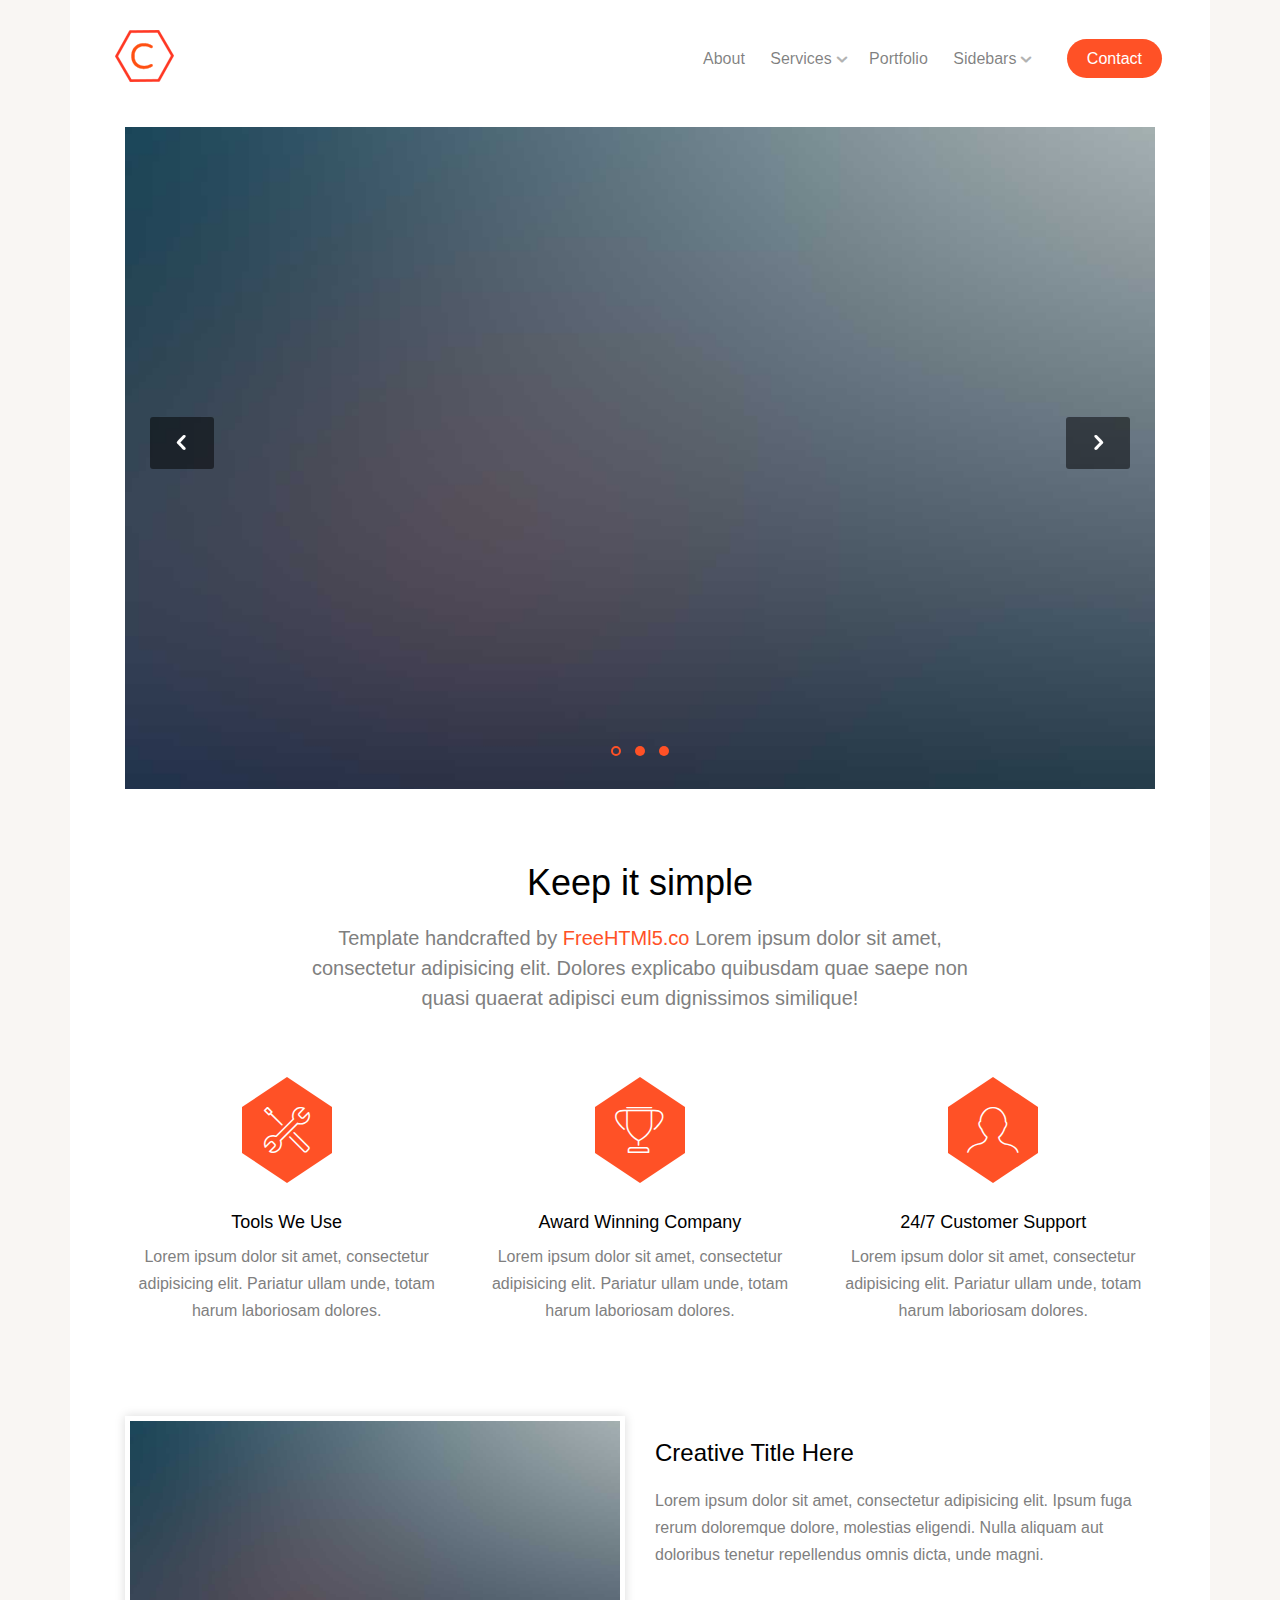
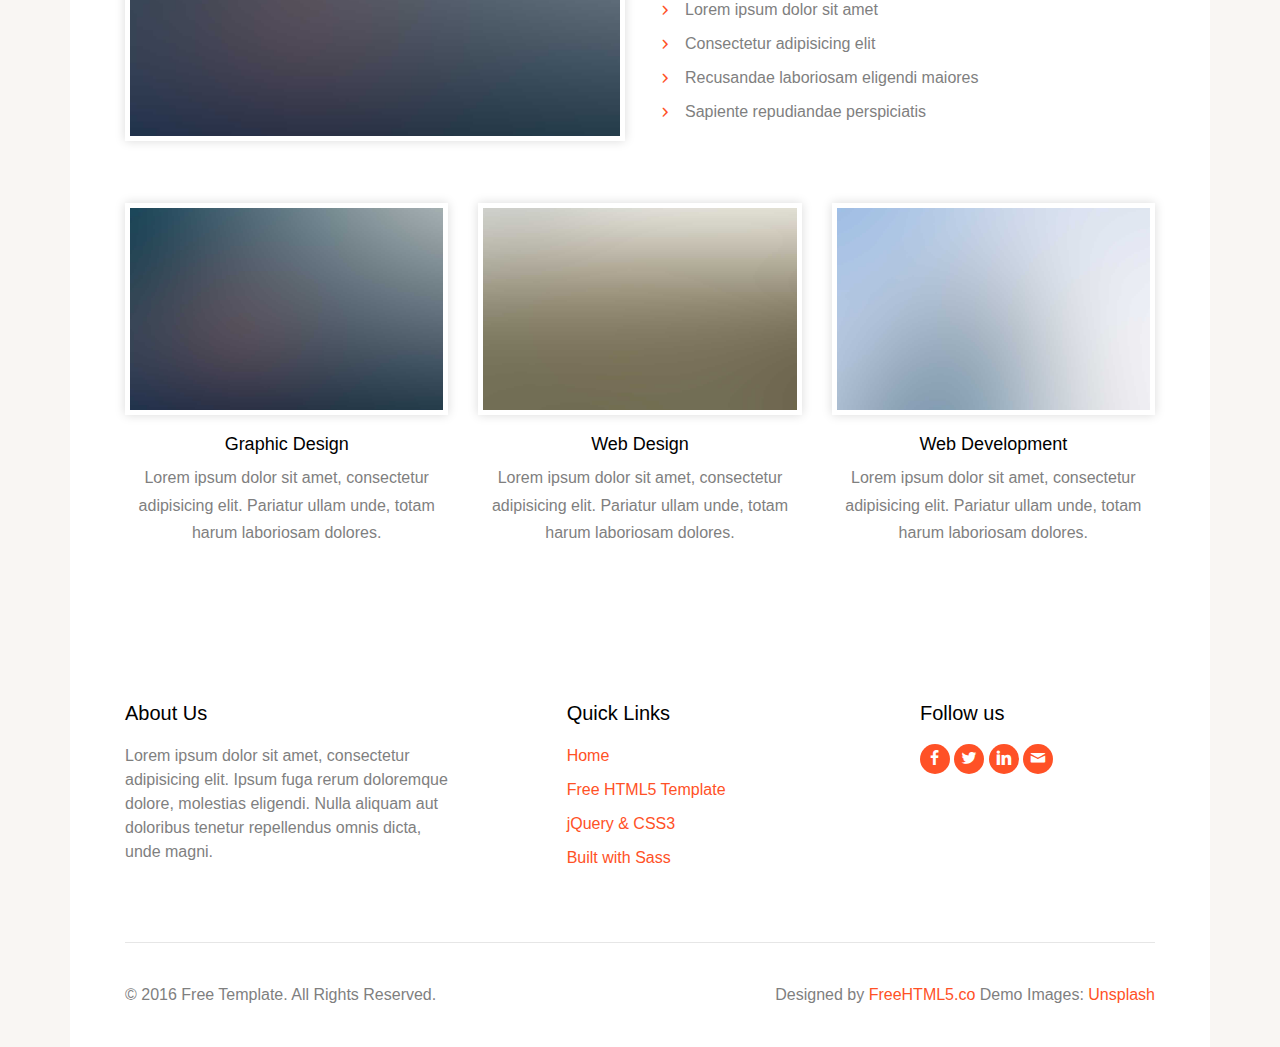
<file: cache/index.html>
<!DOCTYPE html>
<!--[if lt IE 7]>      <html class="no-js lt-ie9 lt-ie8 lt-ie7"> <![endif]-->
<!--[if IE 7]>         <html class="no-js lt-ie9 lt-ie8"> <![endif]-->
<!--[if IE 8]>         <html class="no-js lt-ie9"> <![endif]-->
<!--[if gt IE 8]><!--> <html class="no-js"> <!--<![endif]-->
	<head>
	<meta charset="utf-8">
	<meta http-equiv="X-UA-Compatible" content="IE=edge">
	<title>Cache &mdash; 100% Free Fully Responsive HTML5 Template by FREEHTML5.co</title>
	<meta name="viewport" content="width=device-width, initial-scale=1">
	<meta name="description" content="Free HTML5 Template by FREEHTML5.CO" />
	<meta name="keywords" content="free html5, free template, free bootstrap, html5, css3, mobile first, responsive" />
	<meta name="author" content="FREEHTML5.CO" />

  <!-- 
	//////////////////////////////////////////////////////

	FREE HTML5 TEMPLATE 
	DESIGNED & DEVELOPED by FREEHTML5.CO
		
	Website: 		http://freehtml5.co/
	Email: 			info@freehtml5.co
	Twitter: 		http://twitter.com/fh5co
	Facebook: 		https://www.facebook.com/fh5co

	//////////////////////////////////////////////////////
	 -->

  	<!-- Facebook and Twitter integration -->
	<meta property="og:title" content=""/>
	<meta property="og:image" content=""/>
	<meta property="og:url" content=""/>
	<meta property="og:site_name" content=""/>
	<meta property="og:description" content=""/>
	<meta name="twitter:title" content="" />
	<meta name="twitter:image" content="" />
	<meta name="twitter:url" content="" />
	<meta name="twitter:card" content="" />

	<!-- Place favicon.ico and apple-touch-icon.png in the root directory -->
	<!-- <link rel="shortcut icon" href="favicon.ico"> -->
	
	<link rel="stylesheet" href="css/animate.css">
	<link rel="stylesheet" href="css/bootstrap.css">
	<link rel="stylesheet" href="css/icomoon.css">

	<link rel="stylesheet" href="css/owl.carousel.min.css">
	<link rel="stylesheet" href="css/owl.theme.default.min.css">

	<link rel="stylesheet" href="css/style.css">
	<script src="js/modernizr-2.6.2.min.js"></script>
	<!--[if lt IE 9]>
	<script src="js/respond.min.js"></script>
	<![endif]-->

	</head>
	<body class="boxed">

	<!-- Loader -->
	<div class="fh5co-loader"></div>

	<div id="wrap">

	<div id="fh5co-page">
		<header id="fh5co-header" role="banner">
			<div class="container">
				<a href="#" class="js-fh5co-nav-toggle fh5co-nav-toggle dark"><i></i></a>
				<div id="fh5co-logo"><a href="index.html"><img src="images/logo.jpg" alt="Free HTML5 Website Template"></a></div>
				<nav id="fh5co-main-nav" role="navigation">
					<ul>
						<li><a href="about.html">About</a></li>
						<li class="has-sub">
							<div class="drop-down-menu">
								<a href="services.html">Services</a>
								<div class="dropdown-menu-wrap">
									<ul>
										<li><a href="#">Web Development</a></li>
										<li><a href="#">Web Design</a></li>
										<li><a href="#">Graphic Design</a></li>
										<li><a href="#">Branding</a></li>
									</ul>
								</div>
							</div>
						</li>
						<li><a href="portfolio.html">Portfolio</a></li>
						<li class="has-sub">
							<div class="drop-down-menu">
								<a href="#">Sidebars</a>
								<div class="dropdown-menu-wrap">
									<ul>
										<li><a href="right-sidebar.html">Right Sidebar</a></li>
										<li><a href="left-sidebar.html">Left Sidebar</a></li>
										
									</ul>
								</div>
							</div>
						</li>
						<li class="cta"><a href="contact.html">Contact</a></li>
					</ul>
				</nav>
			</div>
		</header>
		<!-- Header -->

		<div class="fh5co-slider">
			<div class="container">
				<div class="owl-carousel owl-carousel-main">
				  <div><img src="images/slider_1.jpg" alt="Free HTML5 Website Template"></div>
				  <div><img src="images/slider_2.jpg" alt="Free HTML5 Website Template"></div>
				  <div><img src="images/slider_3.jpg" alt="Free HTML5 Website Template"></div>
				</div>
			</div>
		</div>
		<!-- Slider -->
		
		<div id="fh5co-intro" class="fh5co-section">
			<div class="container">
				<div class="row row-bottom-padded-md">
					<div class="col-md-8 col-md-offset-2 text-center ts-intro">
						<h1>Keep it simple</h1>
						<p class="fh5co-lead">Template handcrafted by <a href="http://freehtml5.co/" target="_blank">FreeHTMl5.co</a> Lorem ipsum dolor sit amet, consectetur adipisicing elit. Dolores explicabo quibusdam quae saepe non quasi quaerat adipisci eum dignissimos similique!</p>
					</div>
				</div>
				<div class="row row-bottom-padded-sm">
					<div class="col-md-4">
						<div class="fh5co-service text-center">
							<span class="fh5co-service-icon fh5co-icon-pentagon"><i class="icon-tools-2"></i></span>
							<h3>Tools We Use</h3>
							<p>Lorem ipsum dolor sit amet, consectetur adipisicing elit. Pariatur ullam unde, totam harum laboriosam dolores.</p>
						</div>
					</div>
					<div class="col-md-4">
						<div class="fh5co-service text-center">
							<span class="fh5co-service-icon fh5co-icon-pentagon"><i class="icon-trophy22"></i></span>
							<h3>Award Winning Company</h3>
							<p>Lorem ipsum dolor sit amet, consectetur adipisicing elit. Pariatur ullam unde, totam harum laboriosam dolores.</p>
						</div>
					</div>
					<div class="col-md-4">
						<div class="fh5co-service text-center">
							<span class="fh5co-service-icon fh5co-icon-pentagon"><i class="icon-profile-male"></i></span>
							<h3>24/7 Customer Support</h3>
							<p>Lorem ipsum dolor sit amet, consectetur adipisicing elit. Pariatur ullam unde, totam harum laboriosam dolores.</p>
						</div>
					</div>
				</div>
				<div class="row row-bottom-padded-sm">
					<div class="col-md-6">
						<p><img src="images/slider_1.jpg" alt="Free HTML5 Bootstrap Template" class="img-responsive img-bordered"></p>
					</div>
					<div class="col-md-6 padded-top">
						<h3>Creative Title Here</h3>
						<p>Lorem ipsum dolor sit amet, consectetur adipisicing elit. Ipsum fuga rerum doloremque dolore, molestias eligendi. Nulla aliquam aut doloribus tenetur repellendus omnis dicta, unde magni.</p>
						<ul class="ul_style_1">
							<li>Lorem ipsum dolor sit amet</li>
							<li>Consectetur adipisicing elit</li>
							<li>Recusandae laboriosam eligendi maiores</li>
							<li>Sapiente repudiandae perspiciatis</li>
						</ul>
					</div>
				</div>

				<div class="row row-bottom-padded-sm">
					<div class="col-md-4">
						<div class="fh5co-service text-center">
							<img src="images/slider_1.jpg" class="img-responsive img-bordered" alt="Free HTML5 Bootstrap Template by FreeHTML5.co">
							<h3>Graphic Design</h3>
							<p>Lorem ipsum dolor sit amet, consectetur adipisicing elit. Pariatur ullam unde, totam harum laboriosam dolores.</p>
						</div>
					</div>
					<div class="col-md-4">
						<div class="fh5co-service text-center">
							<img src="images/slider_2.jpg" class="img-responsive img-bordered" alt="Free HTML5 Bootstrap Template by FreeHTML5.co">
							<h3>Web Design</h3>
							<p>Lorem ipsum dolor sit amet, consectetur adipisicing elit. Pariatur ullam unde, totam harum laboriosam dolores.</p>
						</div>
					</div>
					<div class="col-md-4">
						<div class="fh5co-service text-center">
							<img src="images/slider_3.jpg" class="img-responsive img-bordered" alt="Free HTML5 Bootstrap Template by FreeHTML5.co">
							<h3>Web Development</h3>
							<p>Lorem ipsum dolor sit amet, consectetur adipisicing elit. Pariatur ullam unde, totam harum laboriosam dolores.</p>
						</div>
					</div>
				</div>

			</div>
		</div>

		<footer id="fh5co-footer" role="contentinfo">
			<div class="container">
				<div class="row row-bottom-padded-sm">
					<div class="col-md-4 col-sm-12">
						<div class="fh5co-footer-widget">
							<h3>About Us</h3>
							<p>Lorem ipsum dolor sit amet, consectetur adipisicing elit. Ipsum fuga rerum doloremque dolore, molestias eligendi. Nulla aliquam aut doloribus tenetur repellendus omnis dicta, unde magni.</p>
						</div>
					</div>
					<div class="col-md-3 col-md-push-1 col-sm-12 col-sm-push-0">
						<div class="fh5co-footer-widget">
							<h3>Quick Links</h3>
							<ul class="fh5co-footer-link">
								<li><a href="#">Home</a></li>
								<li><a href="#">Free HTML5 Template</a></li>
								<li><a href="#">jQuery &amp; CSS3</a></li>
								<li><a href="#">Built with Sass</a></li>
							</ul>
						</div>
					</div>
					<div class="col-md-3 col-md-push-2 col-sm-12 col-sm-push-0">
						
						<div class="fh5co-footer-widget">
							<h3>Follow us</h3>
							<ul class="fh5co-social">
								<li class="facebook"><a href="#"><i class="icon-facebook2"></i></a></li>
								<li class="twitter"><a href="#"><i class="icon-twitter"></i></a></li>
								<li class="linkedin"><a href="#"><i class="icon-linkedin"></i></a></li>
								<li class="message"><a href="#"><i class="icon-mail"></i></a></li>
							</ul>
						</div>
					</div>
				</div>

				<div class="row">
					<div class="col-md-12">
						<div class="fh5co-copyright">
							<p class="pull-left">&copy; 2016 Free Template. All Rights Reserved. </p>
							<p class="pull-right">Designed by <a href="http://freehtml5.co" target="_blank">FreeHTML5.co</a> Demo Images: <a href="http://unsplash.com/" target="_blank">Unsplash</a></p>
						</div>
					</div>
				</div>
			</div>
		</footer>
	</div>
	</div>

	<div class="gototop js-top">
		<a href="#" class="js-gotop"><i class="icon-chevron-down"></i></a>
	</div>
	
	<script src="js/jquery.min.js"></script>
	<script src="js/jquery.easing.1.3.js"></script>
	<script src="js/bootstrap.min.js"></script>
	<script src="js/owl.carousel.min.js"></script>
	<script src="js/main.js"></script>

	</body>
</html>
</file>
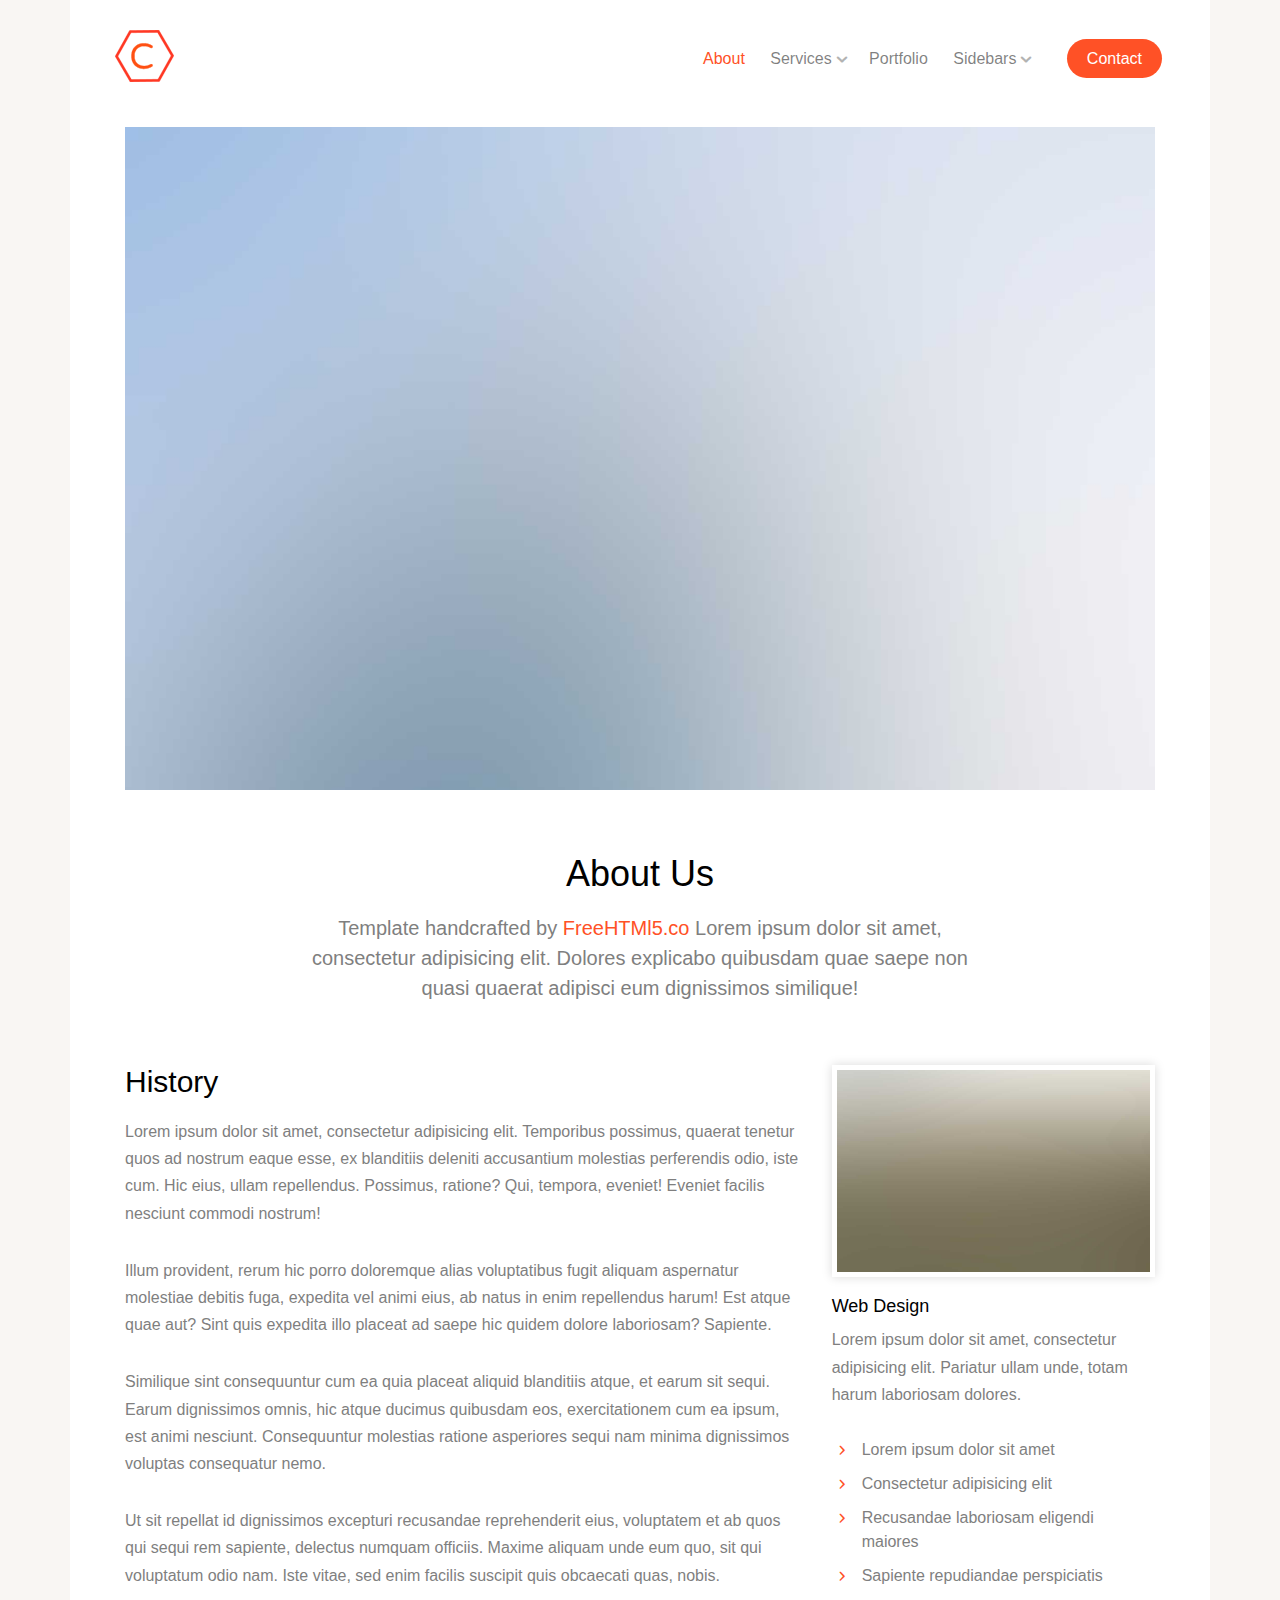
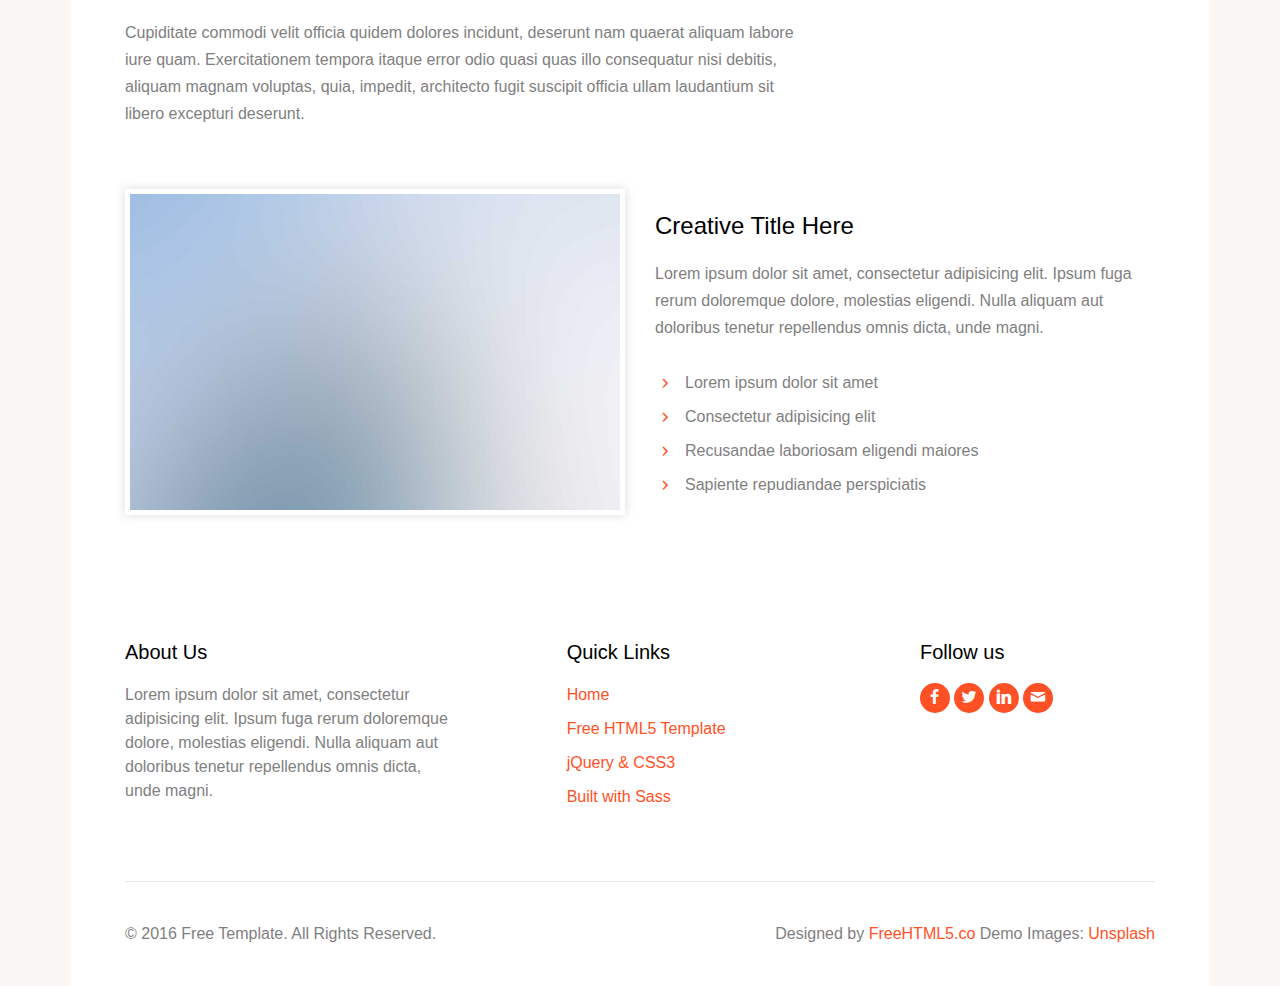
<file: cache/about.html>
<!DOCTYPE html>
<!--[if lt IE 7]>      <html class="no-js lt-ie9 lt-ie8 lt-ie7"> <![endif]-->
<!--[if IE 7]>         <html class="no-js lt-ie9 lt-ie8"> <![endif]-->
<!--[if IE 8]>         <html class="no-js lt-ie9"> <![endif]-->
<!--[if gt IE 8]><!--> <html class="no-js"> <!--<![endif]-->
	<head>
	<meta charset="utf-8">
	<meta http-equiv="X-UA-Compatible" content="IE=edge">
	<title>Cache &mdash; 100% Free Fully Responsive HTML5 Template by FREEHTML5.co</title>
	<meta name="viewport" content="width=device-width, initial-scale=1">
	<meta name="description" content="Free HTML5 Template by FREEHTML5.CO" />
	<meta name="keywords" content="free html5, free template, free bootstrap, html5, css3, mobile first, responsive" />
	<meta name="author" content="FREEHTML5.CO" />

  <!-- 
	//////////////////////////////////////////////////////

	FREE HTML5 TEMPLATE 
	DESIGNED & DEVELOPED by FREEHTML5.CO
		
	Website: 		http://freehtml5.co/
	Email: 			info@freehtml5.co
	Twitter: 		http://twitter.com/fh5co
	Facebook: 		https://www.facebook.com/fh5co

	//////////////////////////////////////////////////////
	 -->

  	<!-- Facebook and Twitter integration -->
	<meta property="og:title" content=""/>
	<meta property="og:image" content=""/>
	<meta property="og:url" content=""/>
	<meta property="og:site_name" content=""/>
	<meta property="og:description" content=""/>
	<meta name="twitter:title" content="" />
	<meta name="twitter:image" content="" />
	<meta name="twitter:url" content="" />
	<meta name="twitter:card" content="" />

	<!-- Place favicon.ico and apple-touch-icon.png in the root directory -->
	<!-- <link rel="shortcut icon" href="favicon.ico"> -->
	
	<link rel="stylesheet" href="css/animate.css">
	<link rel="stylesheet" href="css/bootstrap.css">
	<link rel="stylesheet" href="css/icomoon.css">

	<link rel="stylesheet" href="css/owl.carousel.min.css">
	<link rel="stylesheet" href="css/owl.theme.default.min.css">

	<link rel="stylesheet" href="css/style.css">
	<script src="js/modernizr-2.6.2.min.js"></script>
	<!--[if lt IE 9]>
	<script src="js/respond.min.js"></script>
	<![endif]-->

	</head>
	<body class="boxed">
	<!-- Loader -->
	<div class="fh5co-loader"></div>

	<div id="wrap">

	<div id="fh5co-page">
		<header id="fh5co-header" role="banner">
			<div class="container">
				<a href="#" class="js-fh5co-nav-toggle fh5co-nav-toggle dark"><i></i></a>
				<div id="fh5co-logo"><a href="index.html"><img src="images/logo.jpg" alt="Free HTML5 Website Template"></a></div>
				<nav id="fh5co-main-nav" role="navigation">
					<ul>
						<li class="active"><a href="about.html">About</a></li>
						<li class="has-sub">
							<div class="drop-down-menu">
								<a href="services.html">Services</a>
								<div class="dropdown-menu-wrap">
									<ul>
										<li><a href="#">Web Development</a></li>
										<li><a href="#">Web Design</a></li>
										<li><a href="#">Graphic Design</a></li>
										<li><a href="#">Branding</a></li>
									</ul>
								</div>
							</div>
						</li>
						<li><a href="portfolio.html">Portfolio</a></li>
						<li class="has-sub">
							<div class="drop-down-menu">
								<a href="#">Sidebars</a>
								<div class="dropdown-menu-wrap">
									<ul>
										<li><a href="right-sidebar.html">Right Sidebar</a></li>
										<li><a href="left-sidebar.html">Left Sidebar</a></li>
										
									</ul>
								</div>
							</div>
						</li>
						<li class="cta"><a href="contact.html">Contact</a></li>
					</ul>
				</nav>
			</div>
		</header>
		<!-- Header -->

		<div class="fh5co-slider">
			<div class="container">
				<img src="images/slider_3.jpg" alt="Free HTML5 Website Template" class="img-responsive">
			</div>
		</div>
		<!-- Slider -->
		
		<div id="fh5co-intro" class="fh5co-section">
			<div class="container">
				<div class="row row-bottom-padded-sm">
					<div class="col-md-8 col-md-offset-2 text-center ts-intro">
						<h1>About Us</h1>
						<p class="fh5co-lead">Template handcrafted by <a href="http://freehtml5.co/" target="_blank">FreeHTMl5.co</a> Lorem ipsum dolor sit amet, consectetur adipisicing elit. Dolores explicabo quibusdam quae saepe non quasi quaerat adipisci eum dignissimos similique!</p>
					</div>
				</div>
				<div class="row row-bottom-padded-sm">
					<div class="col-md-8" id="fh5co-content">
						<h2>History</h2>
						<p>Lorem ipsum dolor sit amet, consectetur adipisicing elit. Temporibus possimus, quaerat tenetur quos ad nostrum eaque esse, ex blanditiis deleniti accusantium molestias perferendis odio, iste cum. Hic eius, ullam repellendus. Possimus, ratione? Qui, tempora, eveniet! Eveniet facilis nesciunt commodi nostrum!</p>
						<p>Illum provident, rerum hic porro doloremque alias voluptatibus fugit aliquam aspernatur molestiae debitis fuga, expedita vel animi eius, ab natus in enim repellendus harum! Est atque quae aut? Sint quis expedita illo placeat ad saepe hic quidem dolore laboriosam? Sapiente.</p>
						<p>Similique sint consequuntur cum ea quia placeat aliquid blanditiis atque, et earum sit sequi. Earum dignissimos omnis, hic atque ducimus quibusdam eos, exercitationem cum ea ipsum, est animi nesciunt. Consequuntur molestias ratione asperiores sequi nam minima dignissimos voluptas consequatur nemo.</p>
						<p>Ut sit repellat id dignissimos excepturi recusandae reprehenderit eius, voluptatem et ab quos qui sequi rem sapiente, delectus numquam officiis. Maxime aliquam unde eum quo, sit qui voluptatum odio nam. Iste vitae, sed enim facilis suscipit quis obcaecati quas, nobis.</p>
						<p>Cupiditate commodi velit officia quidem dolores incidunt, deserunt nam quaerat aliquam labore iure quam. Exercitationem tempora itaque error odio quasi quas illo consequatur nisi debitis, aliquam magnam voluptas, quia, impedit, architecto fugit suscipit officia ullam laudantium sit libero excepturi deserunt.</p>
					</div>
					<div class="col-md-4" id="fh5co-sidebar">
						<div class="fh5co-service text-left">
							<img src="images/slider_2.jpg" class="img-responsive img-bordered" alt="Free HTML5 Bootstrap Template by FreeHTML5.co">
							<h3>Web Design</h3>
							<p>Lorem ipsum dolor sit amet, consectetur adipisicing elit. Pariatur ullam unde, totam harum laboriosam dolores.</p>
							<ul class="ul_style_1">
								<li>Lorem ipsum dolor sit amet</li>
								<li>Consectetur adipisicing elit</li>
								<li>Recusandae laboriosam eligendi maiores</li>
								<li>Sapiente repudiandae perspiciatis</li>
							</ul>
						</div>
					</div>
				</div>
				<div class="row row-bottom-padded-sm">
					<div class="col-md-6">
						<p><img src="images/slider_3.jpg" alt="Free HTML5 Bootstrap Template" class="img-responsive img-bordered"></p>
					</div>
					<div class="col-md-6 padded-top">
						<h3>Creative Title Here</h3>
						<p>Lorem ipsum dolor sit amet, consectetur adipisicing elit. Ipsum fuga rerum doloremque dolore, molestias eligendi. Nulla aliquam aut doloribus tenetur repellendus omnis dicta, unde magni.</p>
						<ul class="ul_style_1">
							<li>Lorem ipsum dolor sit amet</li>
							<li>Consectetur adipisicing elit</li>
							<li>Recusandae laboriosam eligendi maiores</li>
							<li>Sapiente repudiandae perspiciatis</li>
						</ul>
					</div>
				</div>

			</div>
		</div>

		<footer id="fh5co-footer" role="contentinfo">
			<div class="container">
				<div class="row row-bottom-padded-sm">
					<div class="col-md-4 col-sm-12">
						<div class="fh5co-footer-widget">
							<h3>About Us</h3>
							<p>Lorem ipsum dolor sit amet, consectetur adipisicing elit. Ipsum fuga rerum doloremque dolore, molestias eligendi. Nulla aliquam aut doloribus tenetur repellendus omnis dicta, unde magni.</p>
						</div>
					</div>
					<div class="col-md-3 col-md-push-1 col-sm-12 col-sm-push-0">
						<div class="fh5co-footer-widget">
							<h3>Quick Links</h3>
							<ul class="fh5co-footer-link">
								<li><a href="#">Home</a></li>
								<li><a href="#">Free HTML5 Template</a></li>
								<li><a href="#">jQuery &amp; CSS3</a></li>
								<li><a href="#">Built with Sass</a></li>
							</ul>
						</div>
					</div>
					<div class="col-md-3 col-md-push-2 col-sm-12 col-sm-push-0">
						
						<div class="fh5co-footer-widget">
							<h3>Follow us</h3>
							<ul class="fh5co-social">
								<li class="facebook"><a href="#"><i class="icon-facebook2"></i></a></li>
								<li class="twitter"><a href="#"><i class="icon-twitter"></i></a></li>
								<li class="linkedin"><a href="#"><i class="icon-linkedin"></i></a></li>
								<li class="message"><a href="#"><i class="icon-mail"></i></a></li>
							</ul>
						</div>
					</div>
				</div>

				<div class="row">
					<div class="col-md-12">
						<div class="fh5co-copyright">
							<p class="pull-left">&copy; 2016 Free Template. All Rights Reserved. </p>
							<p class="pull-right">Designed by <a href="http://freehtml5.co" target="_blank">FreeHTML5.co</a> Demo Images: <a href="http://unsplash.com/" target="_blank">Unsplash</a></p>
						</div>
					</div>
				</div>
			</div>
		</footer>
	</div>
	</div>

	<div class="gototop js-top">
		<a href="#" class="js-gotop"><i class="icon-chevron-down"></i></a>
	</div>
	
	<script src="js/jquery.min.js"></script>
	<script src="js/jquery.easing.1.3.js"></script>
	<script src="js/bootstrap.min.js"></script>
	<script src="js/owl.carousel.min.js"></script>
	<script src="js/main.js"></script>

	</body>
</html>
</file>
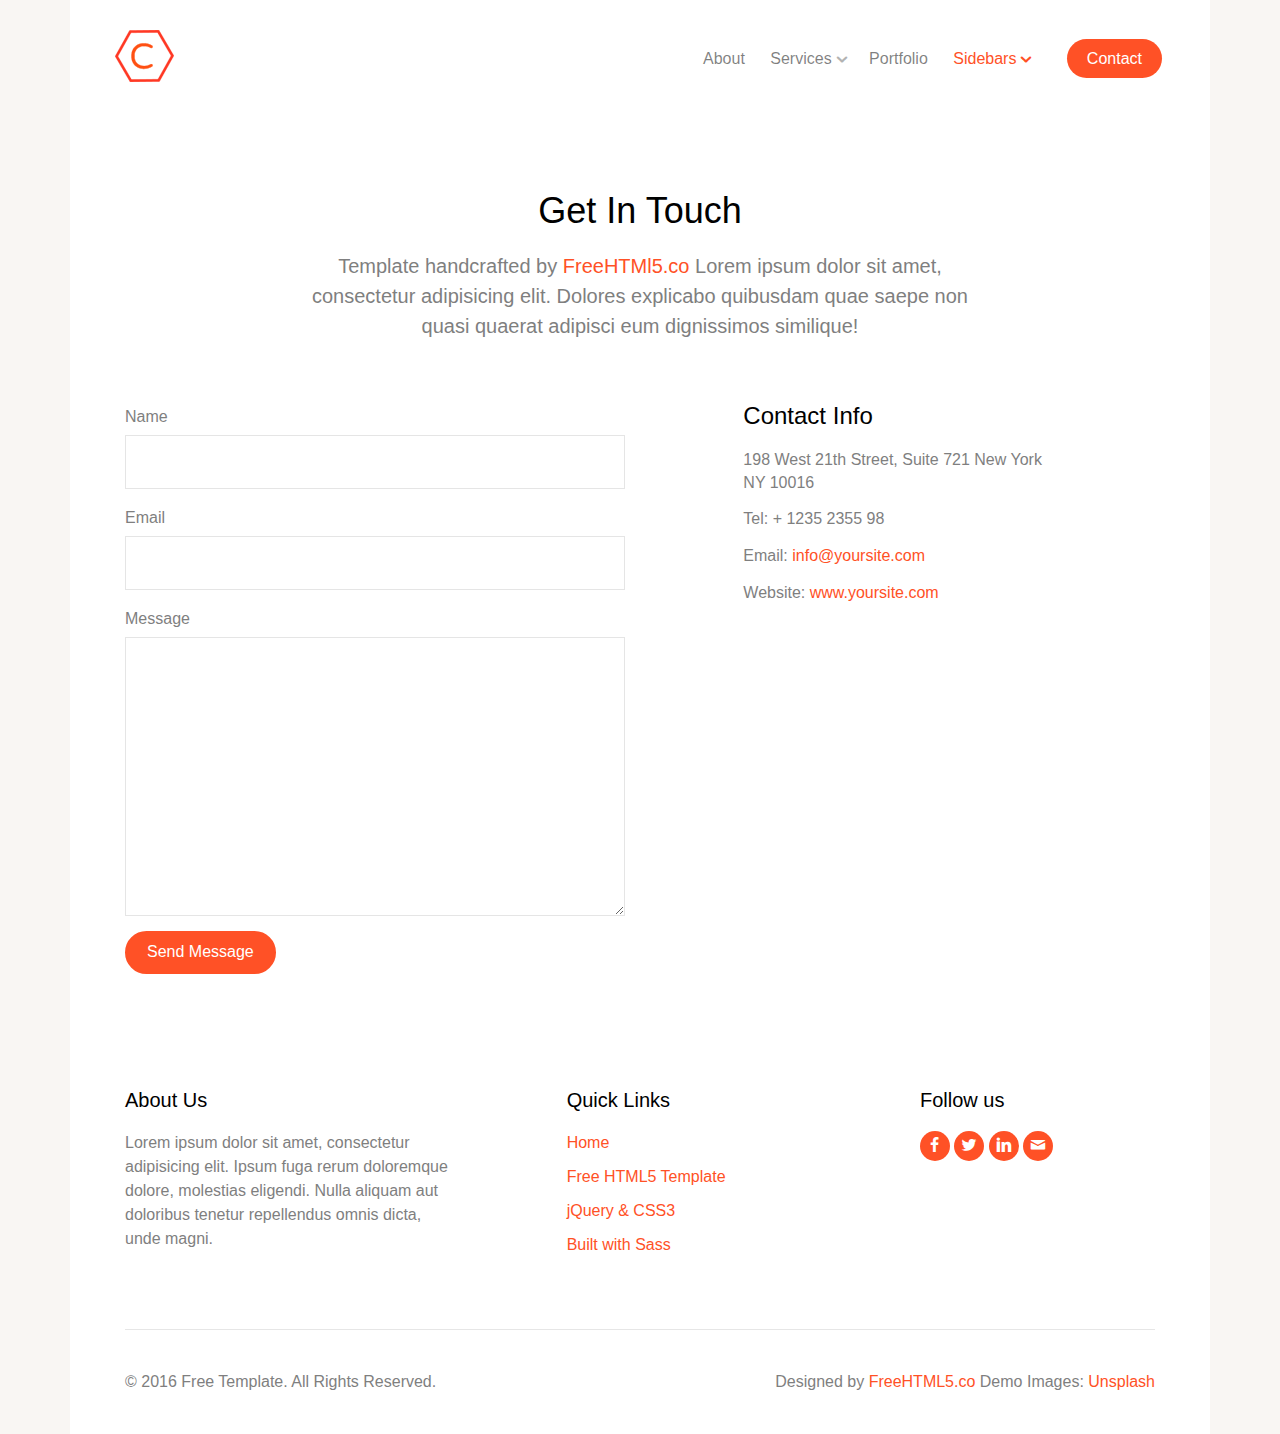
<file: cache/contact.html>
<!DOCTYPE html>
<!--[if lt IE 7]>      <html class="no-js lt-ie9 lt-ie8 lt-ie7"> <![endif]-->
<!--[if IE 7]>         <html class="no-js lt-ie9 lt-ie8"> <![endif]-->
<!--[if IE 8]>         <html class="no-js lt-ie9"> <![endif]-->
<!--[if gt IE 8]><!--> <html class="no-js"> <!--<![endif]-->
	<head>
	<meta charset="utf-8">
	<meta http-equiv="X-UA-Compatible" content="IE=edge">
	<title>Cache &mdash; 100% Free Fully Responsive HTML5 Template by FREEHTML5.co</title>
	<meta name="viewport" content="width=device-width, initial-scale=1">
	<meta name="description" content="Free HTML5 Template by FREEHTML5.CO" />
	<meta name="keywords" content="free html5, free template, free bootstrap, html5, css3, mobile first, responsive" />
	<meta name="author" content="FREEHTML5.CO" />

  <!-- 
	//////////////////////////////////////////////////////

	FREE HTML5 TEMPLATE 
	DESIGNED & DEVELOPED by FREEHTML5.CO
		
	Website: 		http://freehtml5.co/
	Email: 			info@freehtml5.co
	Twitter: 		http://twitter.com/fh5co
	Facebook: 		https://www.facebook.com/fh5co

	//////////////////////////////////////////////////////
	 -->

  	<!-- Facebook and Twitter integration -->
	<meta property="og:title" content=""/>
	<meta property="og:image" content=""/>
	<meta property="og:url" content=""/>
	<meta property="og:site_name" content=""/>
	<meta property="og:description" content=""/>
	<meta name="twitter:title" content="" />
	<meta name="twitter:image" content="" />
	<meta name="twitter:url" content="" />
	<meta name="twitter:card" content="" />

	<!-- Place favicon.ico and apple-touch-icon.png in the root directory -->
	<!-- <link rel="shortcut icon" href="favicon.ico"> -->
	
	<link rel="stylesheet" href="css/animate.css">
	<link rel="stylesheet" href="css/bootstrap.css">
	<link rel="stylesheet" href="css/icomoon.css">

	<link rel="stylesheet" href="css/owl.carousel.min.css">
	<link rel="stylesheet" href="css/owl.theme.default.min.css">

	<link rel="stylesheet" href="css/style.css">
	<script src="js/modernizr-2.6.2.min.js"></script>
	<!--[if lt IE 9]>
	<script src="js/respond.min.js"></script>
	<![endif]-->

	</head>
	<body class="boxed">
	<!-- Loader -->
	<div class="fh5co-loader"></div>

	<div id="wrap">

	<div id="fh5co-page">
		<header id="fh5co-header" role="banner">
			<div class="container">
				<a href="#" class="js-fh5co-nav-toggle fh5co-nav-toggle dark"><i></i></a>
				<div id="fh5co-logo"><a href="index.html"><img src="images/logo.jpg" alt="Free HTML5 Website Template"></a></div>
				<nav id="fh5co-main-nav" role="navigation">
					<ul>
						<li><a href="about.html">About</a></li>
						<li class="has-sub">
							<div class="drop-down-menu">
								<a href="services.html">Services</a>
								<div class="dropdown-menu-wrap">
									<ul>
										<li><a href="#">Web Development</a></li>
										<li><a href="#">Web Design</a></li>
										<li><a href="#">Graphic Design</a></li>
										<li><a href="#">Branding</a></li>
									</ul>
								</div>
							</div>
						</li>
						<li><a href="portfolio.html">Portfolio</a></li>
						<li class="has-sub active">
							<div class="drop-down-menu">
								<a href="#">Sidebars</a>
								<div class="dropdown-menu-wrap">
									<ul>
										<li><a href="right-sidebar.html">Right Sidebar</a></li>
										<li class="active"><a href="left-sidebar.html">Left Sidebar</a></li>
										
									</ul>
								</div>
							</div>
						</li>
						<li class="cta"><a href="contact.html">Contact</a></li>
					</ul>
				</nav>
			</div>
		</header>
		<!-- Header -->

		<div id="fh5co-intro" class="fh5co-section">
			<div class="container">
				<div class="row row-bottom-padded-sm">
					<div class="col-md-8 col-md-offset-2 text-center ts-intro">
						<h1>Get In Touch</h1>
						<p class="fh5co-lead">Template handcrafted by <a href="http://freehtml5.co/" target="_blank">FreeHTMl5.co</a> Lorem ipsum dolor sit amet, consectetur adipisicing elit. Dolores explicabo quibusdam quae saepe non quasi quaerat adipisci eum dignissimos similique!</p>
					</div>
				</div>
				<div class="row row-bottom-padded-sm">
					<div class="col-md-6" id="fh5co-content">
						<form action="#" method="post">
							<div class="form-group">
								<label for="name">Name</label>
								<input type="text" class="form-control" id="name">
							</div>
							<div class="form-group">
								<label for="email">Email</label>
								<input type="email" class="form-control" id="name">
							</div>
							<div class="form-group">
								<label for="message">Message</label>
								<textarea name="message" id="message" cols="30" rows="10" class="form-control"></textarea>
							</div>
							<div class="form-group">
								<input type="submit" class="btn btn-primary" value="Send Message">
							</div>
						</form>
					</div>
					<div class="col-md-4 col-md-push-1 col-sm-12 col-sm-push-0" id="fh5co-sidebar">
						<div class="fh5co-contact-info">
							<h3>Contact Info</h3>
							<address>
								198 West 21th Street, Suite 721 New York NY 10016
							</address>
							<p>Tel: + 1235 2355 98</p>
							<p>Email: <a href="#">info@yoursite.com</a></p>
							<p>Website: <a href="#">www.yoursite.com</a></p>
						</div>
						
					</div>
				</div>
				

			</div>
		</div>

		<footer id="fh5co-footer" role="contentinfo">
			<div class="container">
				<div class="row row-bottom-padded-sm">
					<div class="col-md-4 col-sm-12">
						<div class="fh5co-footer-widget">
							<h3>About Us</h3>
							<p>Lorem ipsum dolor sit amet, consectetur adipisicing elit. Ipsum fuga rerum doloremque dolore, molestias eligendi. Nulla aliquam aut doloribus tenetur repellendus omnis dicta, unde magni.</p>
						</div>
					</div>
					<div class="col-md-3 col-md-push-1 col-sm-12 col-sm-push-0">
						<div class="fh5co-footer-widget">
							<h3>Quick Links</h3>
							<ul class="fh5co-footer-link">
								<li><a href="#">Home</a></li>
								<li><a href="#">Free HTML5 Template</a></li>
								<li><a href="#">jQuery &amp; CSS3</a></li>
								<li><a href="#">Built with Sass</a></li>
							</ul>
						</div>
					</div>
					<div class="col-md-3 col-md-push-2 col-sm-12 col-sm-push-0">
						
						<div class="fh5co-footer-widget">
							<h3>Follow us</h3>
							<ul class="fh5co-social">
								<li class="facebook"><a href="#"><i class="icon-facebook2"></i></a></li>
								<li class="twitter"><a href="#"><i class="icon-twitter"></i></a></li>
								<li class="linkedin"><a href="#"><i class="icon-linkedin"></i></a></li>
								<li class="message"><a href="#"><i class="icon-mail"></i></a></li>
							</ul>
						</div>
					</div>
				</div>

				<div class="row">
					<div class="col-md-12">
						<div class="fh5co-copyright">
							<p class="pull-left">&copy; 2016 Free Template. All Rights Reserved. </p>
							<p class="pull-right">Designed by <a href="http://freehtml5.co" target="_blank">FreeHTML5.co</a> Demo Images: <a href="http://unsplash.com/" target="_blank">Unsplash</a></p>
						</div>
					</div>
				</div>
			</div>
		</footer>
	</div>
	</div>

	<div class="gototop js-top">
		<a href="#" class="js-gotop"><i class="icon-chevron-down"></i></a>
	</div>
	
	<script src="js/jquery.min.js"></script>
	<script src="js/jquery.easing.1.3.js"></script>
	<script src="js/bootstrap.min.js"></script>
	<script src="js/owl.carousel.min.js"></script>
	<script src="js/main.js"></script>

	</body>
</html>
</file>
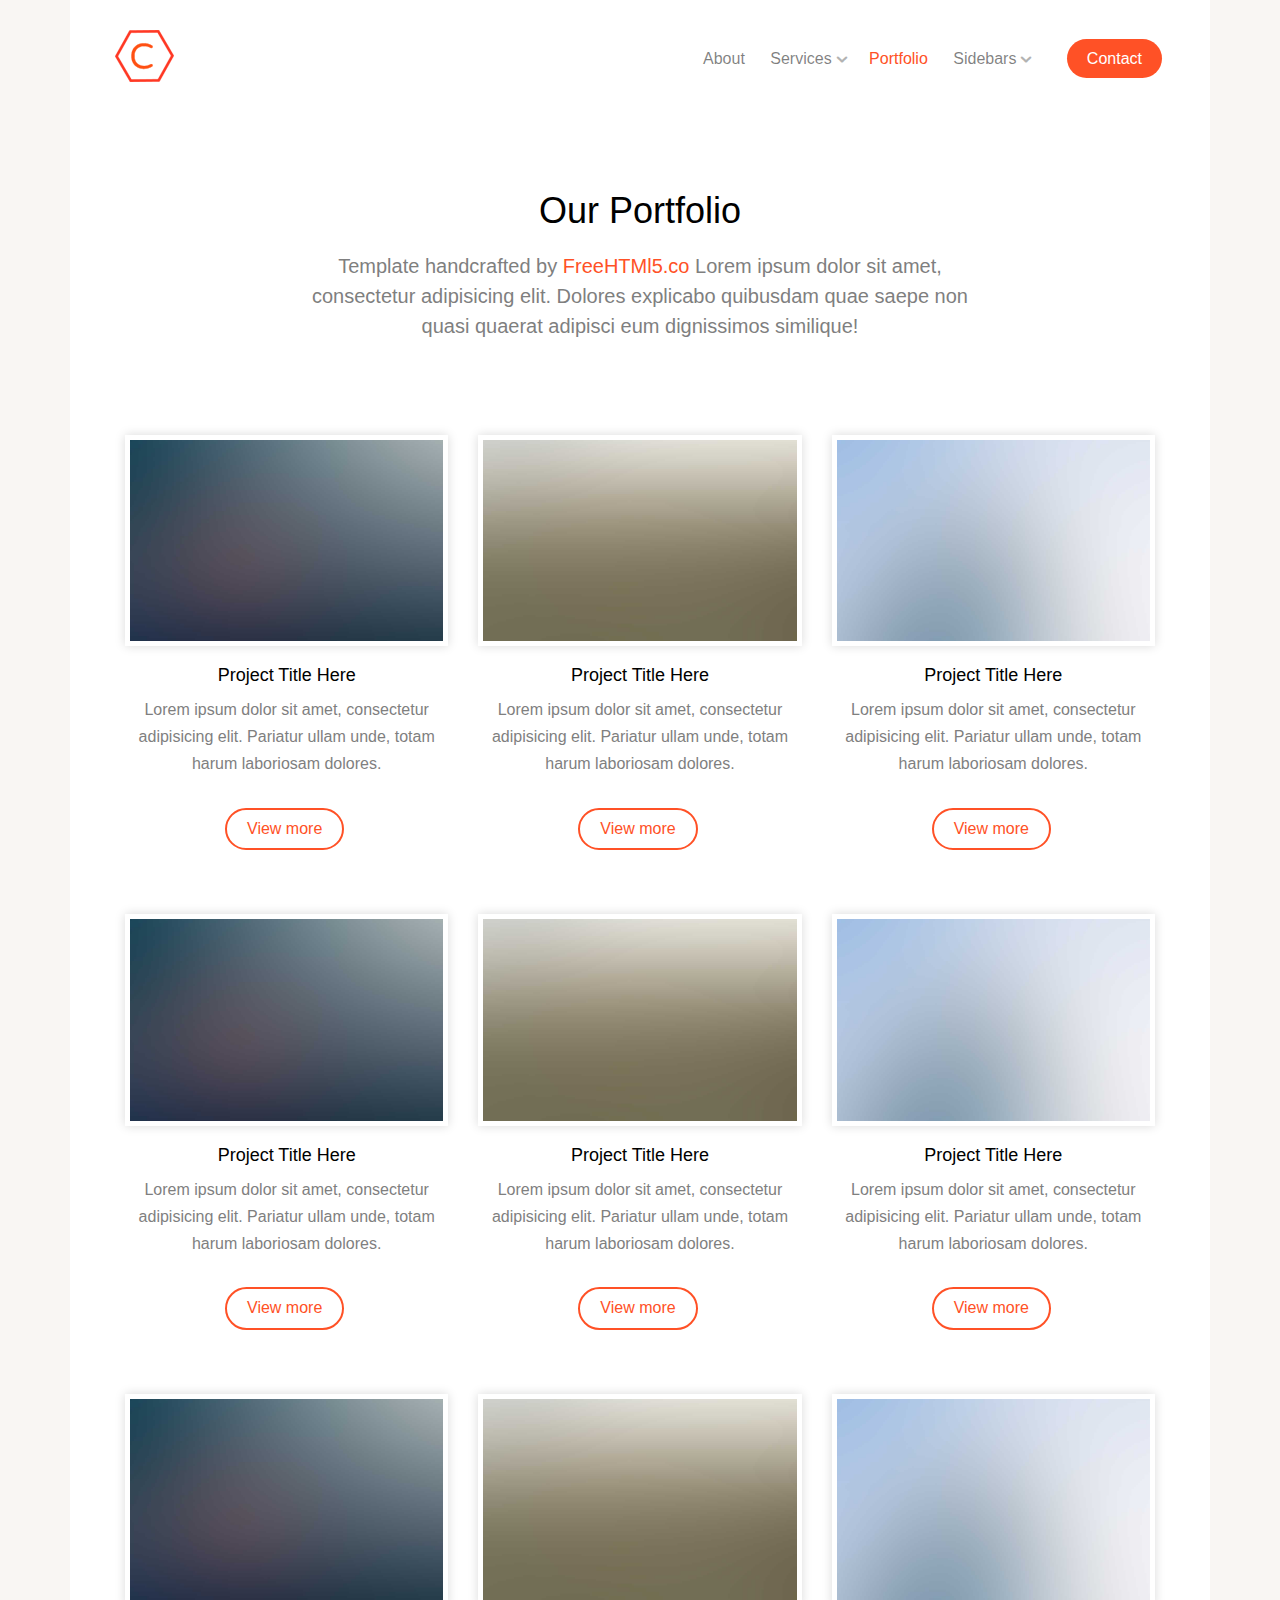
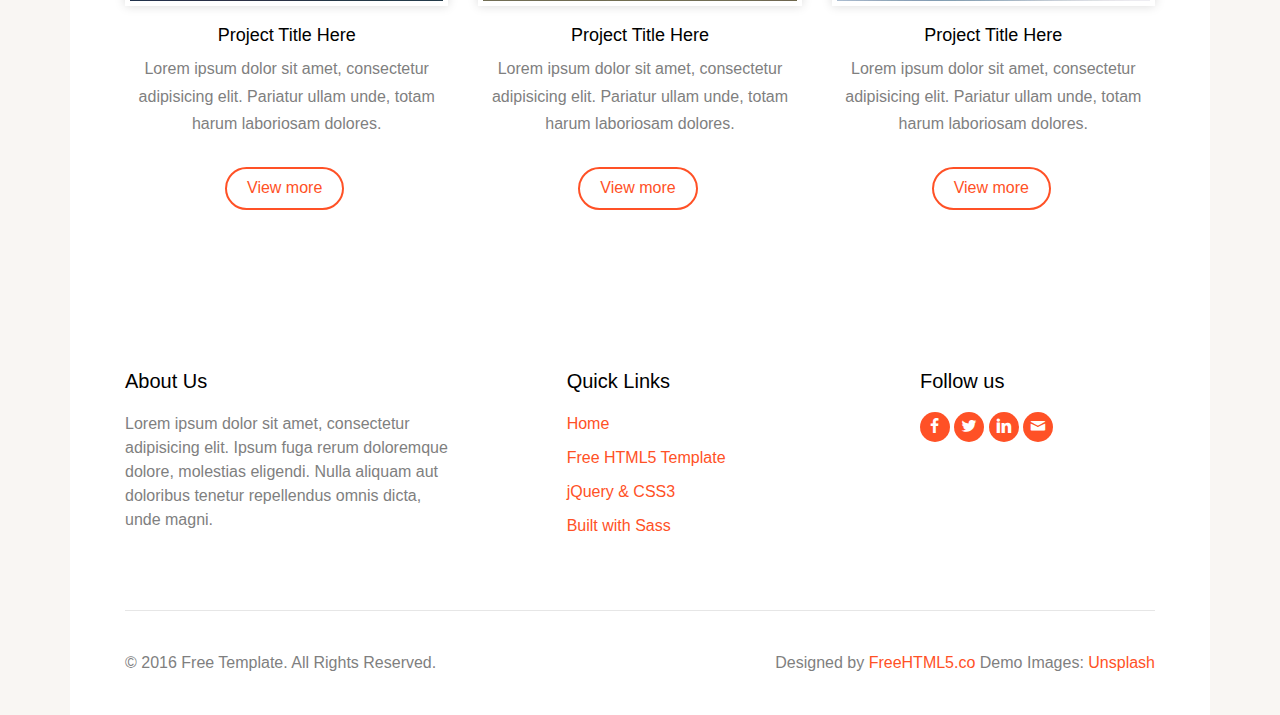
<file: cache/portfolio.html>
<!DOCTYPE html>
<!--[if lt IE 7]>      <html class="no-js lt-ie9 lt-ie8 lt-ie7"> <![endif]-->
<!--[if IE 7]>         <html class="no-js lt-ie9 lt-ie8"> <![endif]-->
<!--[if IE 8]>         <html class="no-js lt-ie9"> <![endif]-->
<!--[if gt IE 8]><!--> <html class="no-js"> <!--<![endif]-->
	<head>
	<meta charset="utf-8">
	<meta http-equiv="X-UA-Compatible" content="IE=edge">
	<title>Cache &mdash; 100% Free Fully Responsive HTML5 Template by FREEHTML5.co</title>
	<meta name="viewport" content="width=device-width, initial-scale=1">
	<meta name="description" content="Free HTML5 Template by FREEHTML5.CO" />
	<meta name="keywords" content="free html5, free template, free bootstrap, html5, css3, mobile first, responsive" />
	<meta name="author" content="FREEHTML5.CO" />

  <!-- 
	//////////////////////////////////////////////////////

	FREE HTML5 TEMPLATE 
	DESIGNED & DEVELOPED by FREEHTML5.CO
		
	Website: 		http://freehtml5.co/
	Email: 			info@freehtml5.co
	Twitter: 		http://twitter.com/fh5co
	Facebook: 		https://www.facebook.com/fh5co

	//////////////////////////////////////////////////////
	 -->

  	<!-- Facebook and Twitter integration -->
	<meta property="og:title" content=""/>
	<meta property="og:image" content=""/>
	<meta property="og:url" content=""/>
	<meta property="og:site_name" content=""/>
	<meta property="og:description" content=""/>
	<meta name="twitter:title" content="" />
	<meta name="twitter:image" content="" />
	<meta name="twitter:url" content="" />
	<meta name="twitter:card" content="" />

	<!-- Place favicon.ico and apple-touch-icon.png in the root directory -->
	<!-- <link rel="shortcut icon" href="favicon.ico"> -->
	
	<link rel="stylesheet" href="css/animate.css">
	<link rel="stylesheet" href="css/bootstrap.css">
	<link rel="stylesheet" href="css/icomoon.css">

	<link rel="stylesheet" href="css/owl.carousel.min.css">
	<link rel="stylesheet" href="css/owl.theme.default.min.css">

	<link rel="stylesheet" href="css/style.css">
	<script src="js/modernizr-2.6.2.min.js"></script>
	<!--[if lt IE 9]>
	<script src="js/respond.min.js"></script>
	<![endif]-->

	</head>
	<body class="boxed">
	<!-- Loader -->
	<div class="fh5co-loader"></div>

	<div id="wrap">

	<div id="fh5co-page">
		<header id="fh5co-header" role="banner">
			<div class="container">
				<a href="#" class="js-fh5co-nav-toggle fh5co-nav-toggle dark"><i></i></a>
				<div id="fh5co-logo"><a href="index.html"><img src="images/logo.jpg" alt="Free HTML5 Website Template"></a></div>
				<nav id="fh5co-main-nav" role="navigation">
					<ul>
						<li><a href="about.html">About</a></li>
						<li class="has-sub">
							<div class="drop-down-menu">
								<a href="services.html">Services</a>
								<div class="dropdown-menu-wrap">
									<ul>
										<li><a href="#">Web Development</a></li>
										<li><a href="#">Web Design</a></li>
										<li><a href="#">Graphic Design</a></li>
										<li><a href="#">Branding</a></li>
									</ul>
								</div>
							</div>
						</li>
						<li class="active"><a href="portfolio.html">Portfolio</a></li>
						<li class="has-sub">
							<div class="drop-down-menu">
								<a href="#">Sidebars</a>
								<div class="dropdown-menu-wrap">
									<ul>
										<li><a href="right-sidebar.html">Right Sidebar</a></li>
										<li><a href="left-sidebar.html">Left Sidebar</a></li>
										
									</ul>
								</div>
							</div>
						</li>
						<li class="cta"><a href="contact.html">Contact</a></li>
					</ul>
				</nav>
			</div>
		</header>
		<!-- Header -->
		
		<div id="fh5co-intro" class="fh5co-section">
			<div class="container">
				<div class="row row-bottom-padded-md">
					<div class="col-md-8 col-md-offset-2 text-center ts-intro">
						<h1>Our Portfolio</h1>
						<p class="fh5co-lead">Template handcrafted by <a href="http://freehtml5.co/" target="_blank">FreeHTMl5.co</a> Lorem ipsum dolor sit amet, consectetur adipisicing elit. Dolores explicabo quibusdam quae saepe non quasi quaerat adipisci eum dignissimos similique!</p>
					</div>
				</div>
				<div class="row row-bottom-padded-sm">
					<div class="col-md-4">
						<div class="fh5co-service text-center">
							<img src="images/slider_1.jpg" class="img-responsive img-bordered" alt="Free HTML5 Bootstrap Template by FreeHTML5.co">
							<h3>Project Title Here</h3>
							<p>Lorem ipsum dolor sit amet, consectetur adipisicing elit. Pariatur ullam unde, totam harum laboriosam dolores.</p>
							<p><a href="#" class="btn btn-primary btn-outline">View more</a></p>
						</div>
					</div>
					<div class="col-md-4">
						<div class="fh5co-service text-center">
							<img src="images/slider_2.jpg" class="img-responsive img-bordered" alt="Free HTML5 Bootstrap Template by FreeHTML5.co">
							<h3>Project Title Here</h3>
							<p>Lorem ipsum dolor sit amet, consectetur adipisicing elit. Pariatur ullam unde, totam harum laboriosam dolores.</p>
							<p><a href="#" class="btn btn-primary btn-outline">View more</a></p>
						</div>
					</div>
					<div class="col-md-4">
						<div class="fh5co-service text-center">
							<img src="images/slider_3.jpg" class="img-responsive img-bordered" alt="Free HTML5 Bootstrap Template by FreeHTML5.co">
							<h3>Project Title Here</h3>
							<p>Lorem ipsum dolor sit amet, consectetur adipisicing elit. Pariatur ullam unde, totam harum laboriosam dolores.</p>
							<p><a href="#" class="btn btn-primary btn-outline">View more</a></p>
						</div>
					</div>

					<div class="col-md-4">
						<div class="fh5co-service text-center">
							<img src="images/slider_1.jpg" class="img-responsive img-bordered" alt="Free HTML5 Bootstrap Template by FreeHTML5.co">
							<h3>Project Title Here</h3>
							<p>Lorem ipsum dolor sit amet, consectetur adipisicing elit. Pariatur ullam unde, totam harum laboriosam dolores.</p>
							<p><a href="#" class="btn btn-primary btn-outline">View more</a></p>
						</div>
					</div>
					<div class="col-md-4">
						<div class="fh5co-service text-center">
							<img src="images/slider_2.jpg" class="img-responsive img-bordered" alt="Free HTML5 Bootstrap Template by FreeHTML5.co">
							<h3>Project Title Here</h3>
							<p>Lorem ipsum dolor sit amet, consectetur adipisicing elit. Pariatur ullam unde, totam harum laboriosam dolores.</p>
							<p><a href="#" class="btn btn-primary btn-outline">View more</a></p>
						</div>
					</div>
					<div class="col-md-4">
						<div class="fh5co-service text-center">
							<img src="images/slider_3.jpg" class="img-responsive img-bordered" alt="Free HTML5 Bootstrap Template by FreeHTML5.co">
							<h3>Project Title Here</h3>
							<p>Lorem ipsum dolor sit amet, consectetur adipisicing elit. Pariatur ullam unde, totam harum laboriosam dolores.</p>
							<p><a href="#" class="btn btn-primary btn-outline">View more</a></p>
						</div>
					</div>

					<div class="col-md-4">
						<div class="fh5co-service text-center">
							<img src="images/slider_1.jpg" class="img-responsive img-bordered" alt="Free HTML5 Bootstrap Template by FreeHTML5.co">
							<h3>Project Title Here</h3>
							<p>Lorem ipsum dolor sit amet, consectetur adipisicing elit. Pariatur ullam unde, totam harum laboriosam dolores.</p>
							<p><a href="#" class="btn btn-primary btn-outline">View more</a></p>
						</div>
					</div>
					<div class="col-md-4">
						<div class="fh5co-service text-center">
							<img src="images/slider_2.jpg" class="img-responsive img-bordered" alt="Free HTML5 Bootstrap Template by FreeHTML5.co">
							<h3>Project Title Here</h3>
							<p>Lorem ipsum dolor sit amet, consectetur adipisicing elit. Pariatur ullam unde, totam harum laboriosam dolores.</p>
							<p><a href="#" class="btn btn-primary btn-outline">View more</a></p>
						</div>
					</div>
					<div class="col-md-4">
						<div class="fh5co-service text-center">
							<img src="images/slider_3.jpg" class="img-responsive img-bordered" alt="Free HTML5 Bootstrap Template by FreeHTML5.co">
							<h3>Project Title Here</h3>
							<p>Lorem ipsum dolor sit amet, consectetur adipisicing elit. Pariatur ullam unde, totam harum laboriosam dolores.</p>
							<p><a href="#" class="btn btn-primary btn-outline">View more</a></p>
						</div>
					</div>
				</div>

				

			</div>
		</div>

		<footer id="fh5co-footer" role="contentinfo">
			<div class="container">
				<div class="row row-bottom-padded-sm">
					<div class="col-md-4 col-sm-12">
						<div class="fh5co-footer-widget">
							<h3>About Us</h3>
							<p>Lorem ipsum dolor sit amet, consectetur adipisicing elit. Ipsum fuga rerum doloremque dolore, molestias eligendi. Nulla aliquam aut doloribus tenetur repellendus omnis dicta, unde magni.</p>
						</div>
					</div>
					<div class="col-md-3 col-md-push-1 col-sm-12 col-sm-push-0">
						<div class="fh5co-footer-widget">
							<h3>Quick Links</h3>
							<ul class="fh5co-footer-link">
								<li><a href="#">Home</a></li>
								<li><a href="#">Free HTML5 Template</a></li>
								<li><a href="#">jQuery &amp; CSS3</a></li>
								<li><a href="#">Built with Sass</a></li>
							</ul>
						</div>
					</div>
					<div class="col-md-3 col-md-push-2 col-sm-12 col-sm-push-0">
						
						<div class="fh5co-footer-widget">
							<h3>Follow us</h3>
							<ul class="fh5co-social">
								<li class="facebook"><a href="#"><i class="icon-facebook2"></i></a></li>
								<li class="twitter"><a href="#"><i class="icon-twitter"></i></a></li>
								<li class="linkedin"><a href="#"><i class="icon-linkedin"></i></a></li>
								<li class="message"><a href="#"><i class="icon-mail"></i></a></li>
							</ul>
						</div>
					</div>
				</div>

				<div class="row">
					<div class="col-md-12">
						<div class="fh5co-copyright">
							<p class="pull-left">&copy; 2016 Free Template. All Rights Reserved. </p>
							<p class="pull-right">Designed by <a href="http://freehtml5.co" target="_blank">FreeHTML5.co</a> Demo Images: <a href="http://unsplash.com/" target="_blank">Unsplash</a></p>
						</div>
					</div>
				</div>
			</div>
		</footer>
	</div>
	</div>

	<div class="gototop js-top">
		<a href="#" class="js-gotop"><i class="icon-chevron-down"></i></a>
	</div>
	
	<script src="js/jquery.min.js"></script>
	<script src="js/jquery.easing.1.3.js"></script>
	<script src="js/bootstrap.min.js"></script>
	<script src="js/owl.carousel.min.js"></script>
	<script src="js/main.js"></script>

	</body>
</html>
</file>
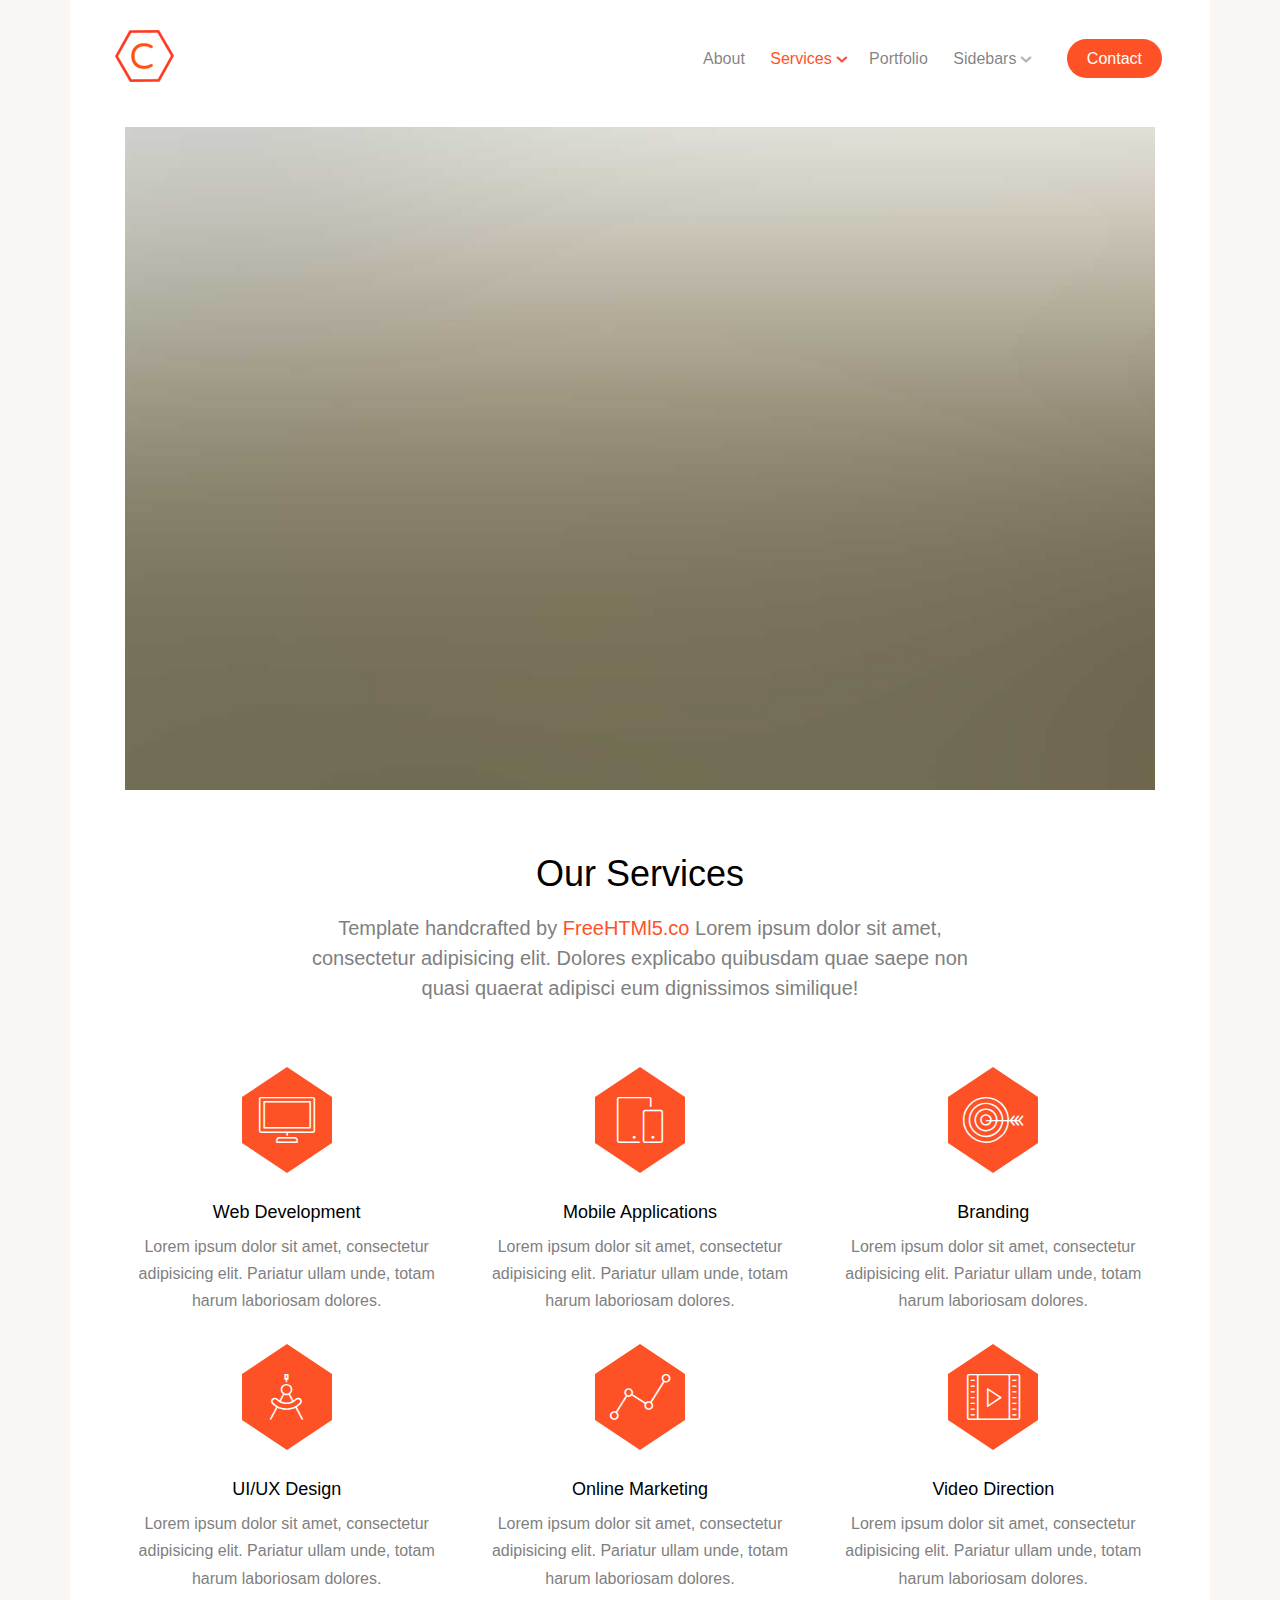
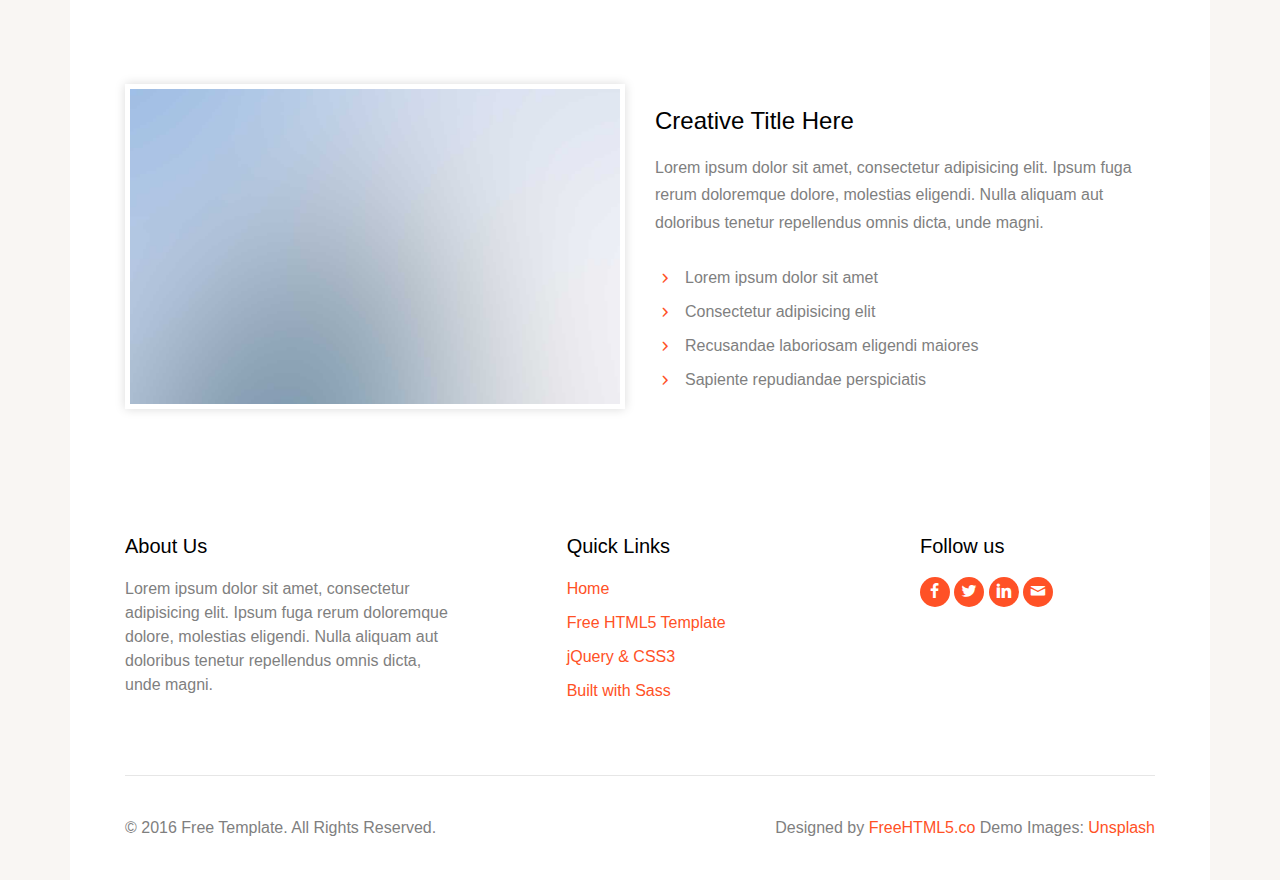
<file: cache/services.html>
<!DOCTYPE html>
<!--[if lt IE 7]>      <html class="no-js lt-ie9 lt-ie8 lt-ie7"> <![endif]-->
<!--[if IE 7]>         <html class="no-js lt-ie9 lt-ie8"> <![endif]-->
<!--[if IE 8]>         <html class="no-js lt-ie9"> <![endif]-->
<!--[if gt IE 8]><!--> <html class="no-js"> <!--<![endif]-->
	<head>
	<meta charset="utf-8">
	<meta http-equiv="X-UA-Compatible" content="IE=edge">
	<title>Cache &mdash; 100% Free Fully Responsive HTML5 Template by FREEHTML5.co</title>
	<meta name="viewport" content="width=device-width, initial-scale=1">
	<meta name="description" content="Free HTML5 Template by FREEHTML5.CO" />
	<meta name="keywords" content="free html5, free template, free bootstrap, html5, css3, mobile first, responsive" />
	<meta name="author" content="FREEHTML5.CO" />

  <!-- 
	//////////////////////////////////////////////////////

	FREE HTML5 TEMPLATE 
	DESIGNED & DEVELOPED by FREEHTML5.CO
		
	Website: 		http://freehtml5.co/
	Email: 			info@freehtml5.co
	Twitter: 		http://twitter.com/fh5co
	Facebook: 		https://www.facebook.com/fh5co

	//////////////////////////////////////////////////////
	 -->

  	<!-- Facebook and Twitter integration -->
	<meta property="og:title" content=""/>
	<meta property="og:image" content=""/>
	<meta property="og:url" content=""/>
	<meta property="og:site_name" content=""/>
	<meta property="og:description" content=""/>
	<meta name="twitter:title" content="" />
	<meta name="twitter:image" content="" />
	<meta name="twitter:url" content="" />
	<meta name="twitter:card" content="" />

	<!-- Place favicon.ico and apple-touch-icon.png in the root directory -->
	<!-- <link rel="shortcut icon" href="favicon.ico"> -->
	
	<link rel="stylesheet" href="css/animate.css">
	<link rel="stylesheet" href="css/bootstrap.css">
	<link rel="stylesheet" href="css/icomoon.css">

	<link rel="stylesheet" href="css/owl.carousel.min.css">
	<link rel="stylesheet" href="css/owl.theme.default.min.css">

	<link rel="stylesheet" href="css/style.css">
	<script src="js/modernizr-2.6.2.min.js"></script>
	<!--[if lt IE 9]>
	<script src="js/respond.min.js"></script>
	<![endif]-->

	</head>
	<body class="boxed">
	<!-- Loader -->
	<div class="fh5co-loader"></div>

	<div id="wrap">

	<div id="fh5co-page">
		<header id="fh5co-header" role="banner">
			<div class="container">
				<a href="#" class="js-fh5co-nav-toggle fh5co-nav-toggle dark"><i></i></a>
				<div id="fh5co-logo"><a href="index.html"><img src="images/logo.jpg" alt="Free HTML5 Website Template"></a></div>
				<nav id="fh5co-main-nav" role="navigation">
					<ul>
						<li><a href="about.html">About</a></li>
						<li class="has-sub active">
							<div class="drop-down-menu">
								<a href="services.html">Services</a>
								<div class="dropdown-menu-wrap">
									<ul>
										<li><a href="#">Web Development</a></li>
										<li><a href="#">Web Design</a></li>
										<li><a href="#">Graphic Design</a></li>
										<li><a href="#">Branding</a></li>
									</ul>
								</div>
							</div>
						</li>
						<li><a href="portfolio.html">Portfolio</a></li>
						<li class="has-sub">
							<div class="drop-down-menu">
								<a href="#">Sidebars</a>
								<div class="dropdown-menu-wrap">
									<ul>
										<li><a href="right-sidebar.html">Right Sidebar</a></li>
										<li><a href="left-sidebar.html">Left Sidebar</a></li>
										
									</ul>
								</div>
							</div>
						</li>
						<li class="cta"><a href="contact.html">Contact</a></li>
					</ul>
				</nav>
			</div>
		</header>
		<!-- Header -->

		<div class="fh5co-slider">
			<div class="container">
				<img src="images/slider_2.jpg" alt="Free HTML5 Website Template" class="img-responsive">
			</div>
		</div>
		<!-- Slider -->
		
		<div id="fh5co-intro" class="fh5co-section">
			<div class="container">
				<div class="row row-bottom-padded-md">
					<div class="col-md-8 col-md-offset-2 text-center ts-intro">
						<h1>Our Services</h1>
						<p class="fh5co-lead">Template handcrafted by <a href="http://freehtml5.co/" target="_blank">FreeHTMl5.co</a> Lorem ipsum dolor sit amet, consectetur adipisicing elit. Dolores explicabo quibusdam quae saepe non quasi quaerat adipisci eum dignissimos similique!</p>
					</div>
				</div>
				<div class="row row-bottom-padded-sm">
					<div class="col-md-4">
						<div class="fh5co-service text-center">
							<span class="fh5co-service-icon fh5co-icon-pentagon"><i class="icon-desktop2"></i></span>
							<h3>Web Development</h3>
							<p>Lorem ipsum dolor sit amet, consectetur adipisicing elit. Pariatur ullam unde, totam harum laboriosam dolores.</p>
						</div>
					</div>
					<div class="col-md-4">
						<div class="fh5co-service text-center">
							<span class="fh5co-service-icon fh5co-icon-pentagon"><i class="icon-mobile22"></i></span>
							<h3>Mobile Applications</h3>
							<p>Lorem ipsum dolor sit amet, consectetur adipisicing elit. Pariatur ullam unde, totam harum laboriosam dolores.</p>
						</div>
					</div>
					<div class="col-md-4">
						<div class="fh5co-service text-center">
							<span class="fh5co-service-icon fh5co-icon-pentagon"><i class="icon-target"></i></span>
							<h3>Branding</h3>
							<p>Lorem ipsum dolor sit amet, consectetur adipisicing elit. Pariatur ullam unde, totam harum laboriosam dolores.</p>
						</div>
					</div>

					<div class="col-md-4">
						<div class="fh5co-service text-center">
							<span class="fh5co-service-icon fh5co-icon-pentagon"><i class="icon-circle-compass"></i></span>
							<h3>UI/UX Design</h3>
							<p>Lorem ipsum dolor sit amet, consectetur adipisicing elit. Pariatur ullam unde, totam harum laboriosam dolores.</p>
						</div>
					</div>
					<div class="col-md-4">
						<div class="fh5co-service text-center">
							<span class="fh5co-service-icon fh5co-icon-pentagon"><i class="icon-linegraph"></i></span>
							<h3>Online Marketing</h3>
							<p>Lorem ipsum dolor sit amet, consectetur adipisicing elit. Pariatur ullam unde, totam harum laboriosam dolores.</p>
						</div>
					</div>
					<div class="col-md-4">
						<div class="fh5co-service text-center">
							<span class="fh5co-service-icon fh5co-icon-pentagon"><i class="icon-video2"></i></span>
							<h3>Video Direction</h3>
							<p>Lorem ipsum dolor sit amet, consectetur adipisicing elit. Pariatur ullam unde, totam harum laboriosam dolores.</p>
						</div>
					</div>

				</div>
				<div class="row row-bottom-padded-sm">
					<div class="col-md-6">
						<p><img src="images/slider_3.jpg" alt="Free HTML5 Bootstrap Template" class="img-responsive img-bordered"></p>
					</div>
					<div class="col-md-6 padded-top">
						<h3>Creative Title Here</h3>
						<p>Lorem ipsum dolor sit amet, consectetur adipisicing elit. Ipsum fuga rerum doloremque dolore, molestias eligendi. Nulla aliquam aut doloribus tenetur repellendus omnis dicta, unde magni.</p>
						<ul class="ul_style_1">
							<li>Lorem ipsum dolor sit amet</li>
							<li>Consectetur adipisicing elit</li>
							<li>Recusandae laboriosam eligendi maiores</li>
							<li>Sapiente repudiandae perspiciatis</li>
						</ul>
					</div>
				</div>

			</div>
		</div>

		<footer id="fh5co-footer" role="contentinfo">
			<div class="container">
				<div class="row row-bottom-padded-sm">
					<div class="col-md-4 col-sm-12">
						<div class="fh5co-footer-widget">
							<h3>About Us</h3>
							<p>Lorem ipsum dolor sit amet, consectetur adipisicing elit. Ipsum fuga rerum doloremque dolore, molestias eligendi. Nulla aliquam aut doloribus tenetur repellendus omnis dicta, unde magni.</p>
						</div>
					</div>
					<div class="col-md-3 col-md-push-1 col-sm-12 col-sm-push-0">
						<div class="fh5co-footer-widget">
							<h3>Quick Links</h3>
							<ul class="fh5co-footer-link">
								<li><a href="#">Home</a></li>
								<li><a href="#">Free HTML5 Template</a></li>
								<li><a href="#">jQuery &amp; CSS3</a></li>
								<li><a href="#">Built with Sass</a></li>
							</ul>
						</div>
					</div>
					<div class="col-md-3 col-md-push-2 col-sm-12 col-sm-push-0">
						
						<div class="fh5co-footer-widget">
							<h3>Follow us</h3>
							<ul class="fh5co-social">
								<li class="facebook"><a href="#"><i class="icon-facebook2"></i></a></li>
								<li class="twitter"><a href="#"><i class="icon-twitter"></i></a></li>
								<li class="linkedin"><a href="#"><i class="icon-linkedin"></i></a></li>
								<li class="message"><a href="#"><i class="icon-mail"></i></a></li>
							</ul>
						</div>
					</div>
				</div>

				<div class="row">
					<div class="col-md-12">
						<div class="fh5co-copyright">
							<p class="pull-left">&copy; 2016 Free Template. All Rights Reserved. </p>
							<p class="pull-right">Designed by <a href="http://freehtml5.co" target="_blank">FreeHTML5.co</a> Demo Images: <a href="http://unsplash.com/" target="_blank">Unsplash</a></p>
						</div>
					</div>
				</div>
			</div>
		</footer>
	</div>
	</div>

	<div class="gototop js-top">
		<a href="#" class="js-gotop"><i class="icon-chevron-down"></i></a>
	</div>
	
	<script src="js/jquery.min.js"></script>
	<script src="js/jquery.easing.1.3.js"></script>
	<script src="js/bootstrap.min.js"></script>
	<script src="js/owl.carousel.min.js"></script>
	<script src="js/main.js"></script>

	</body>
</html>
</file>
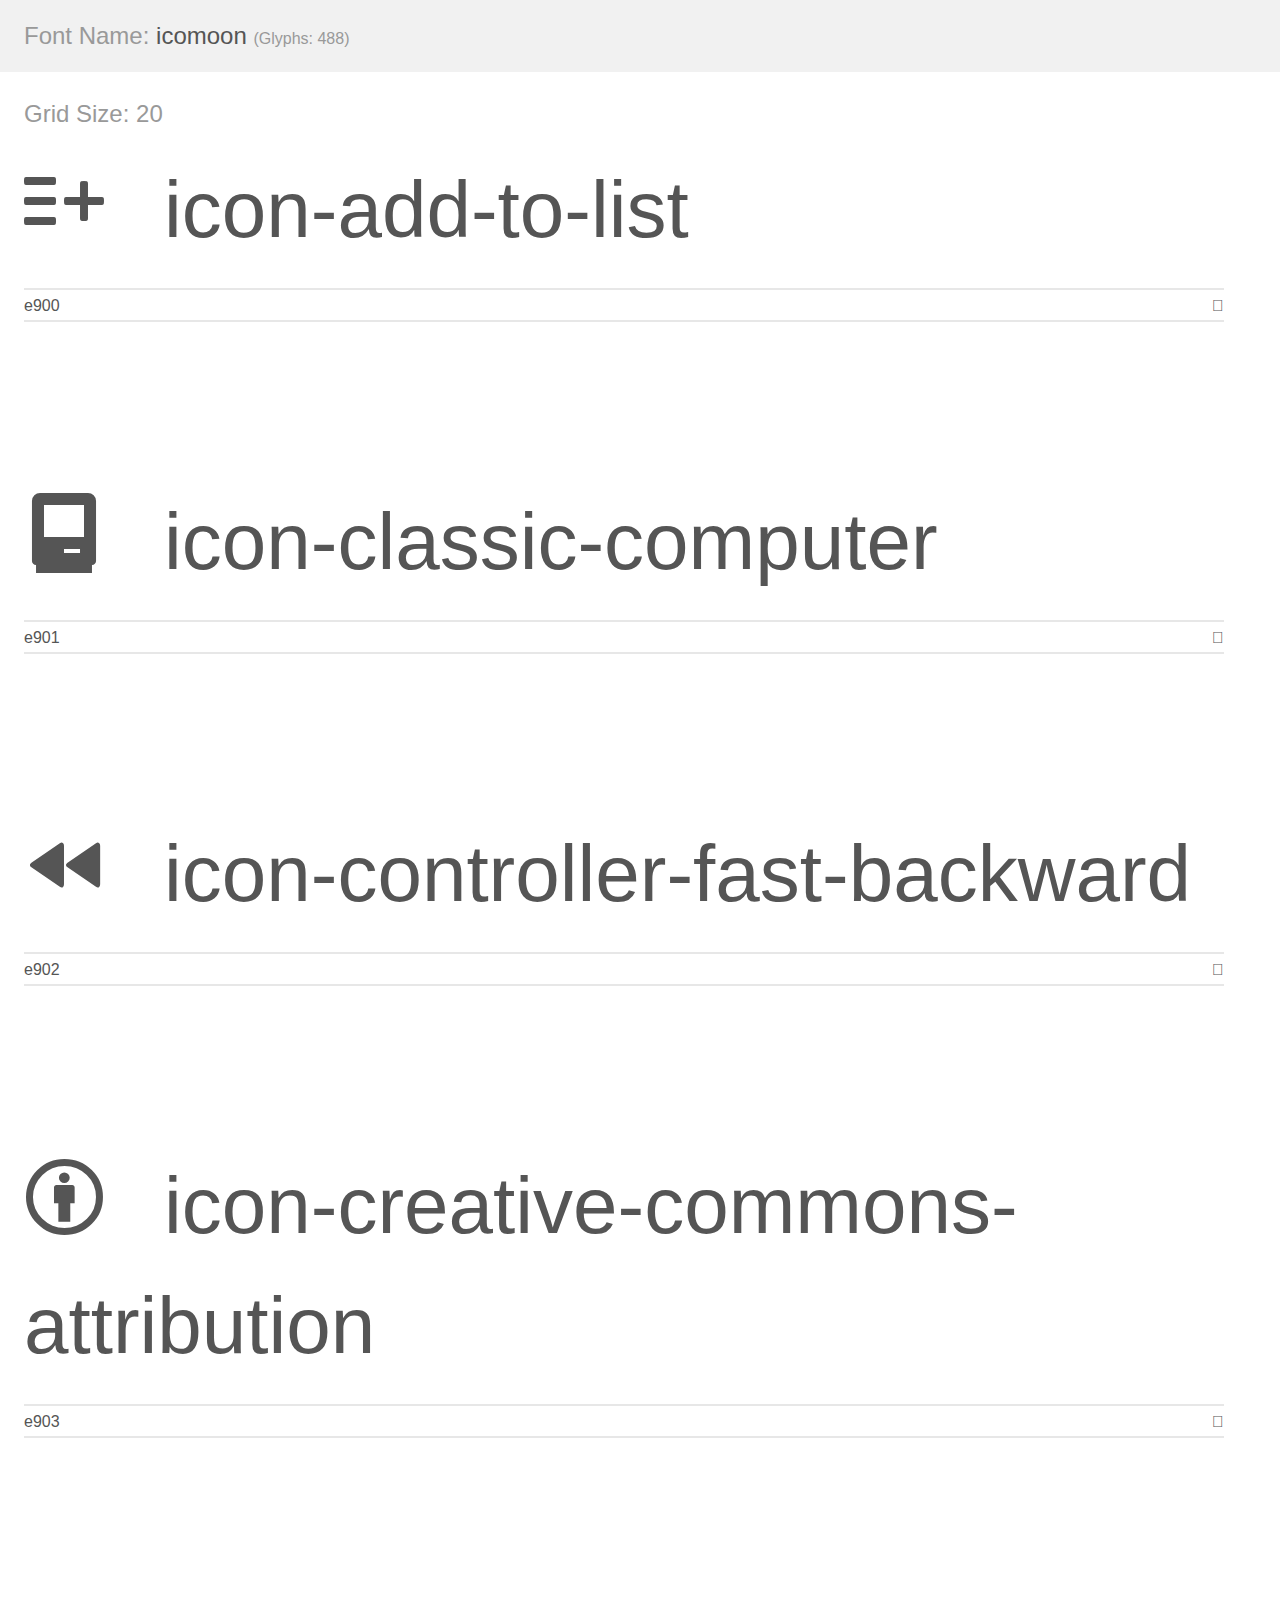
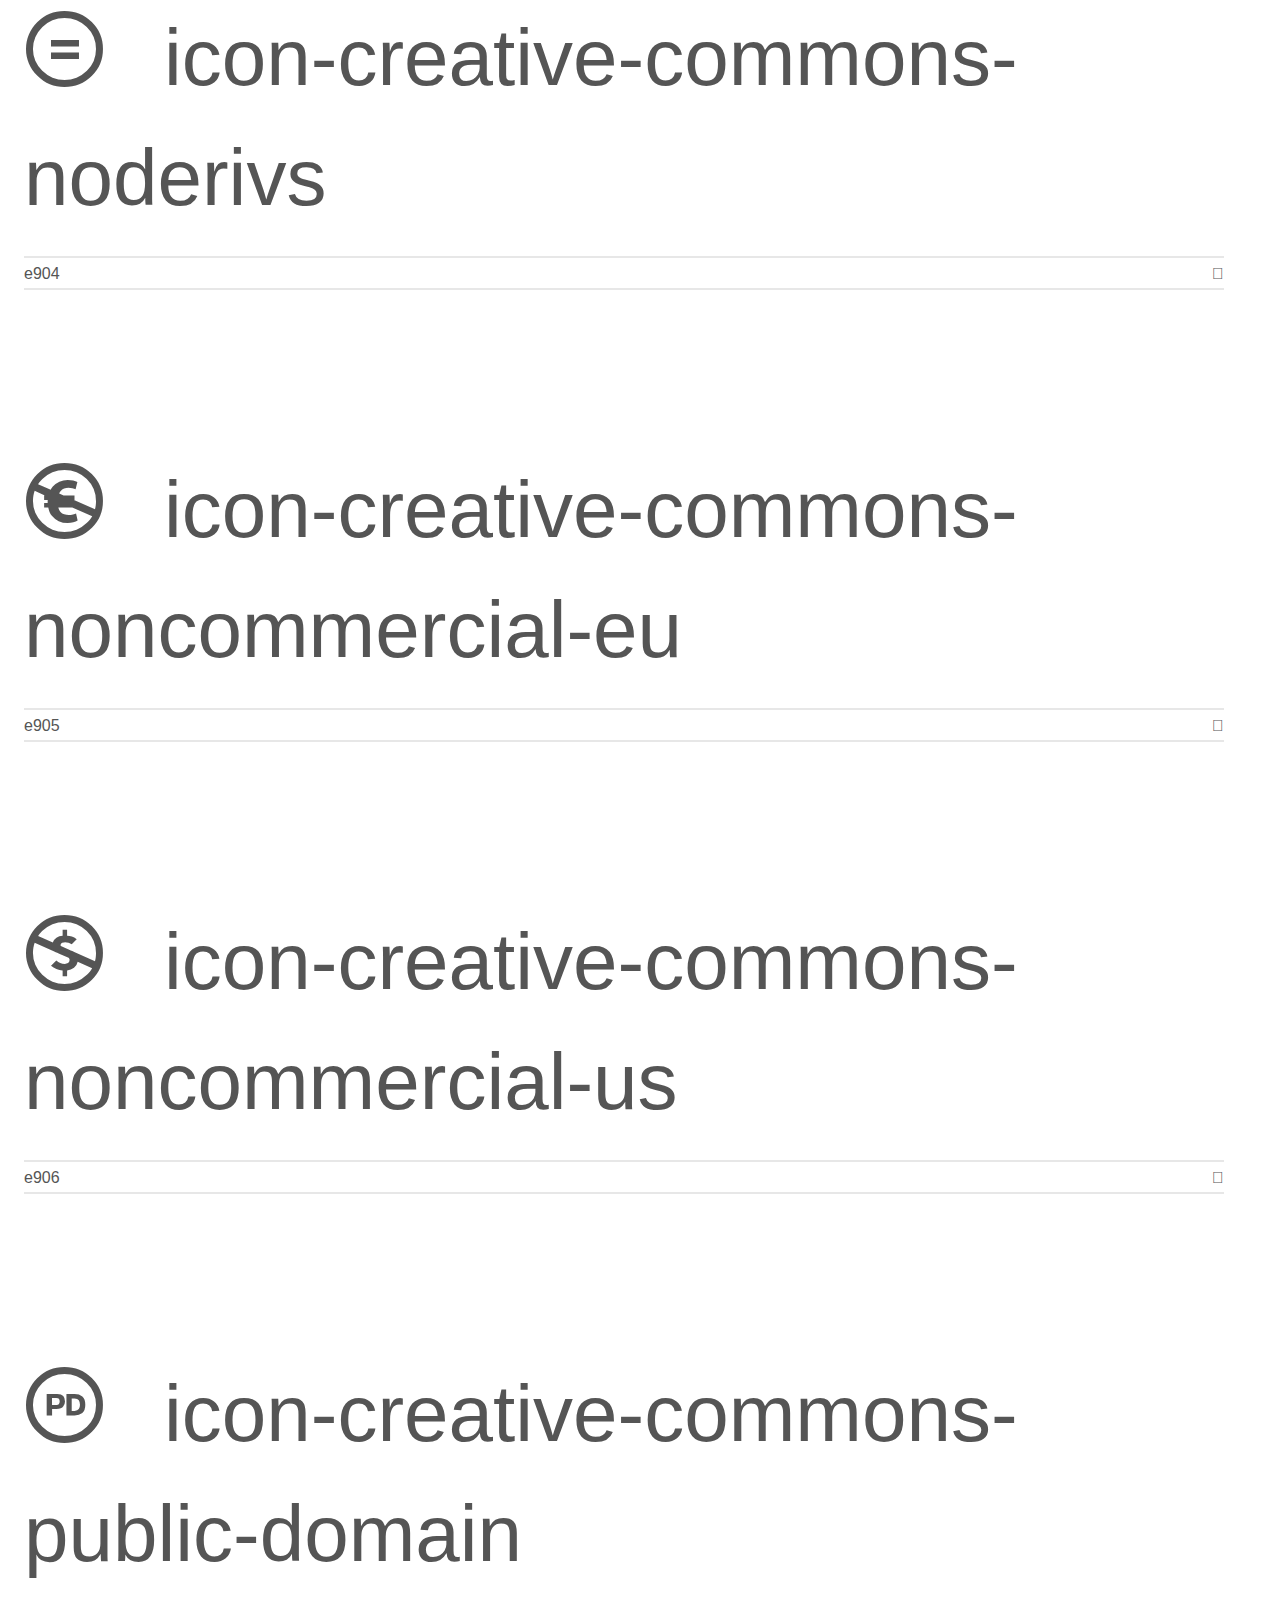
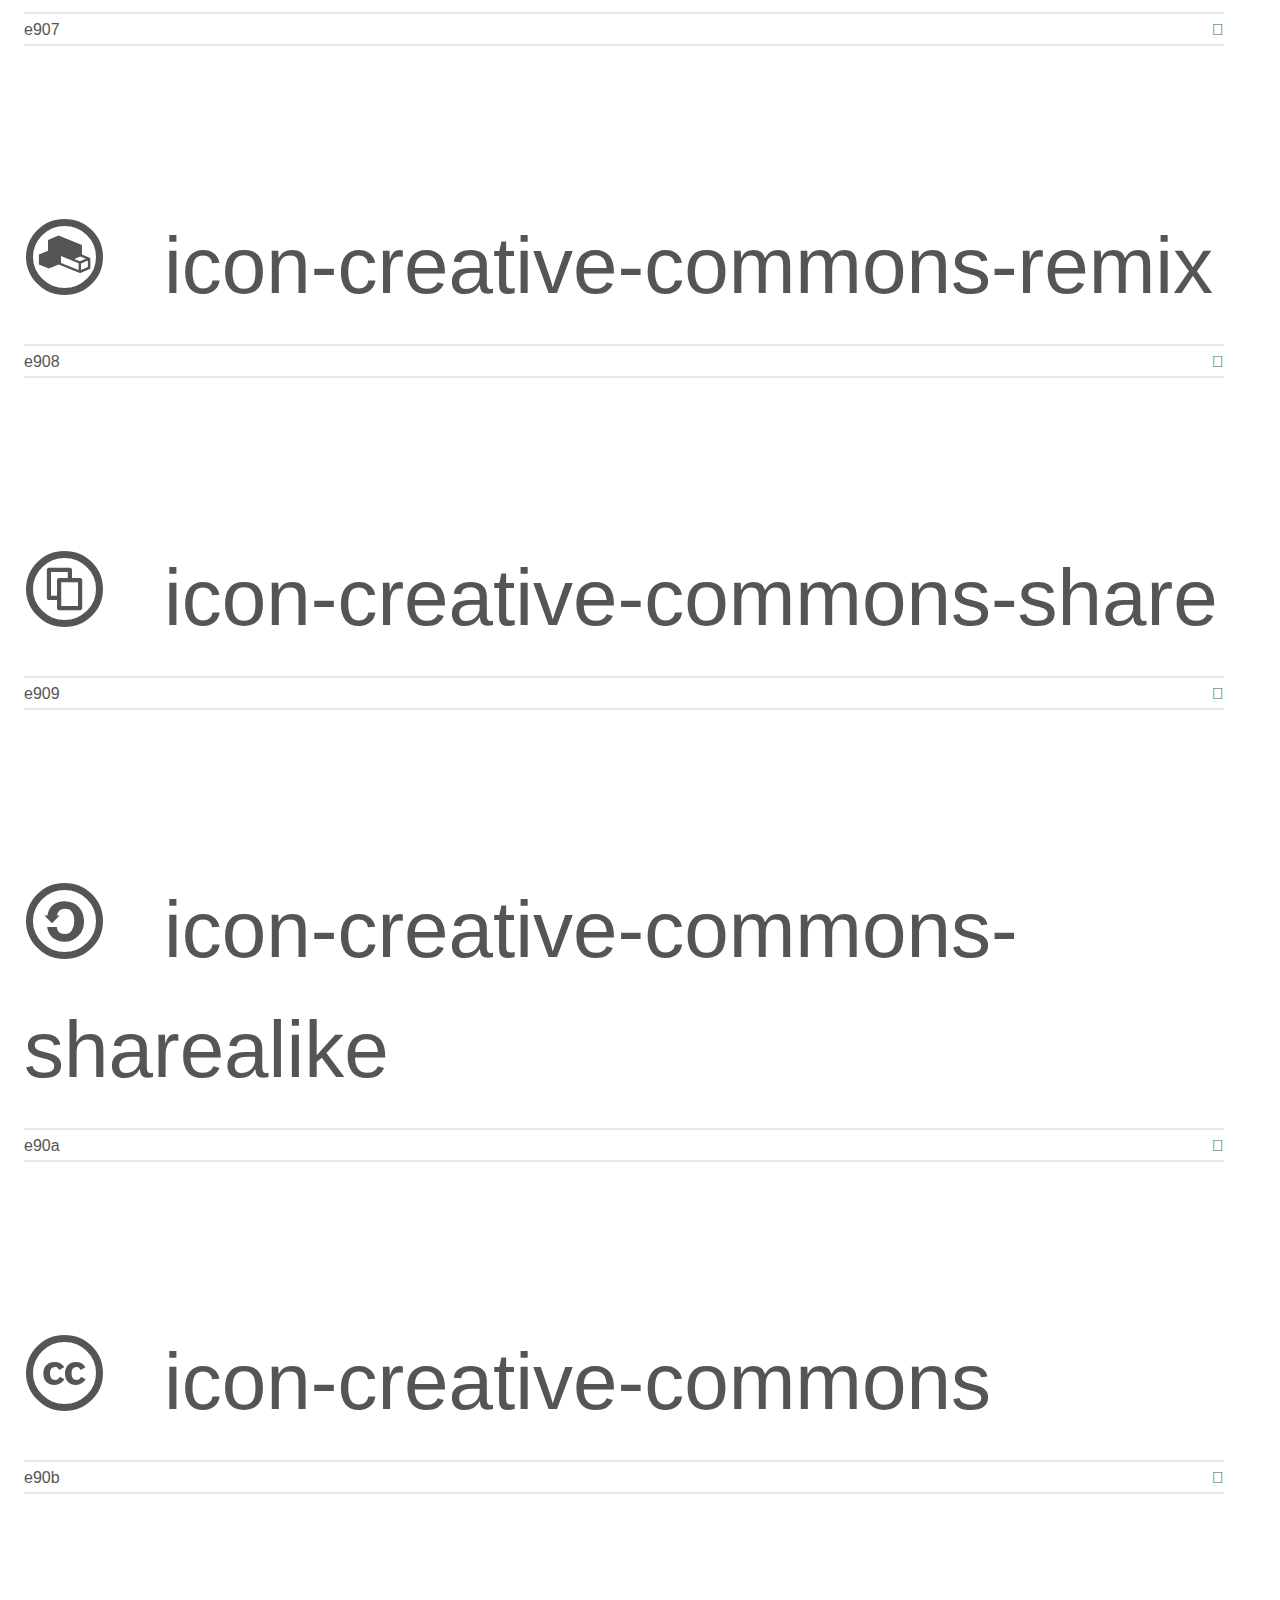
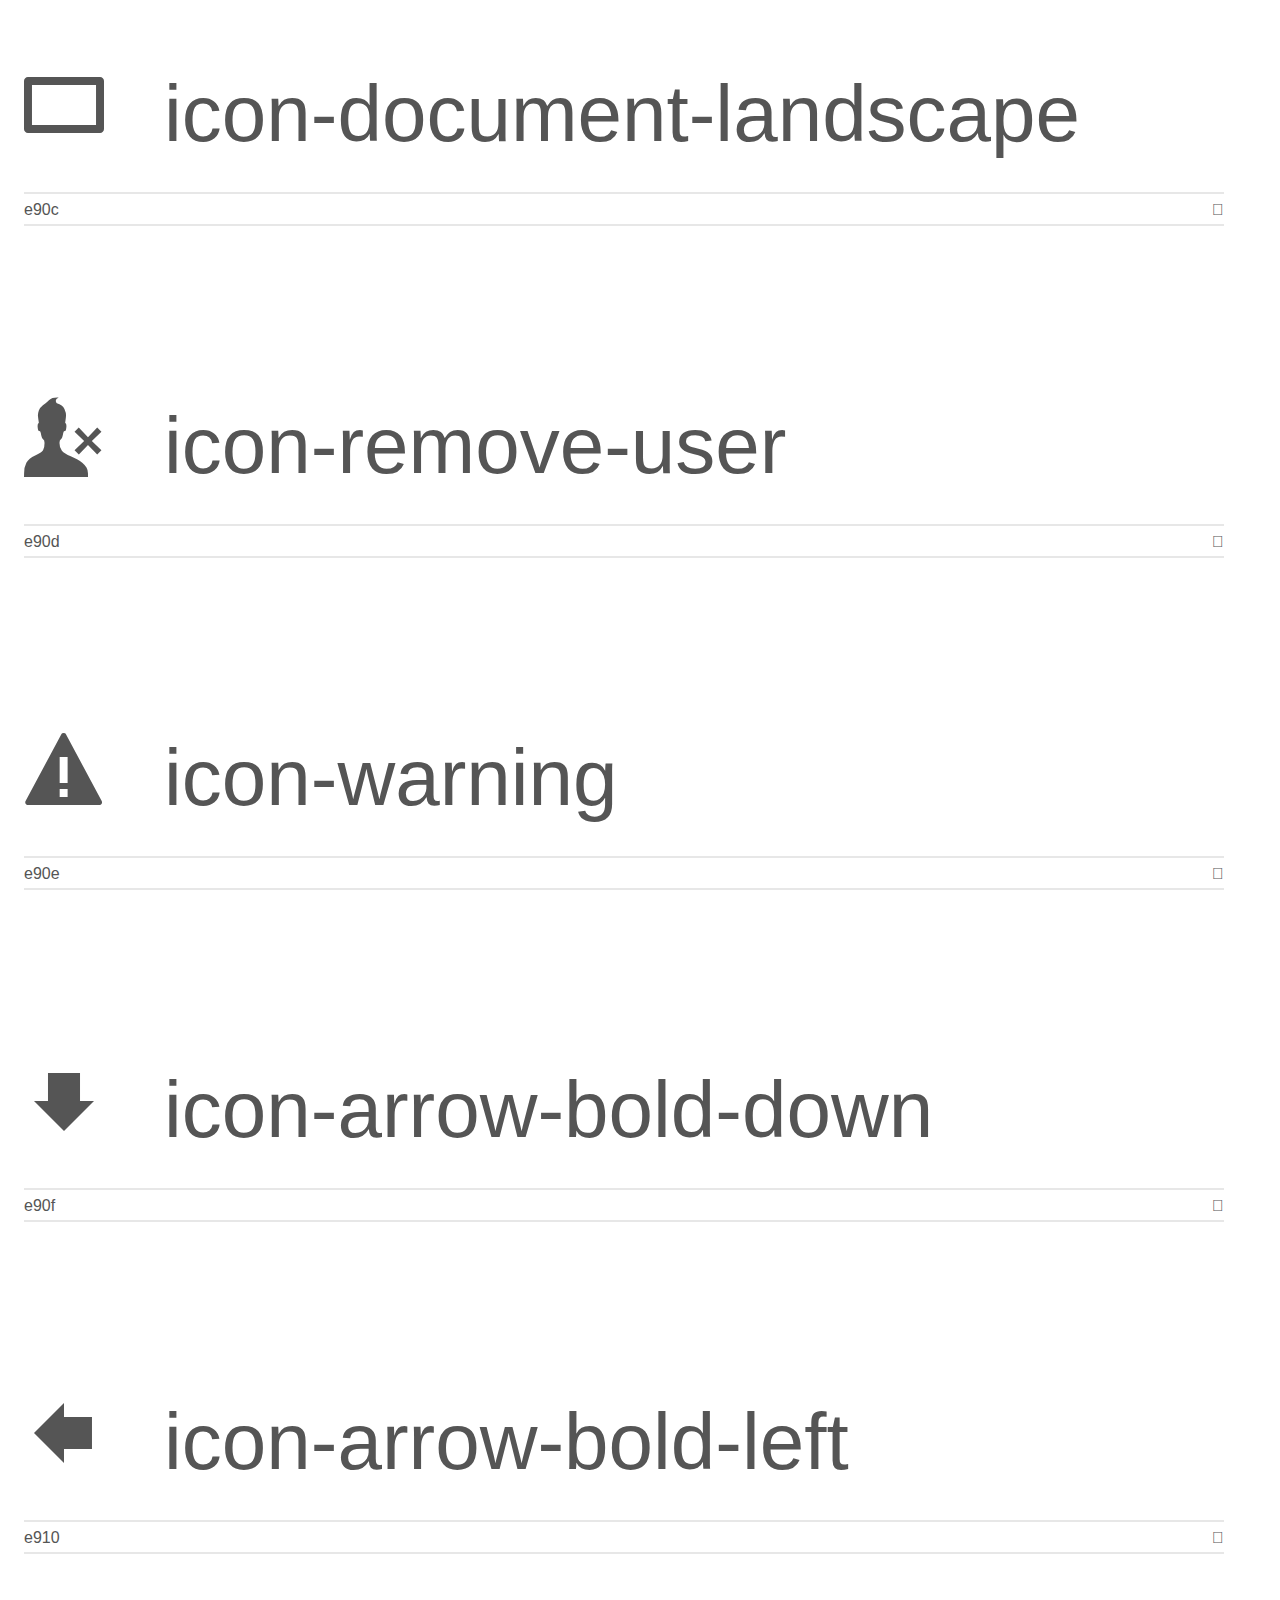
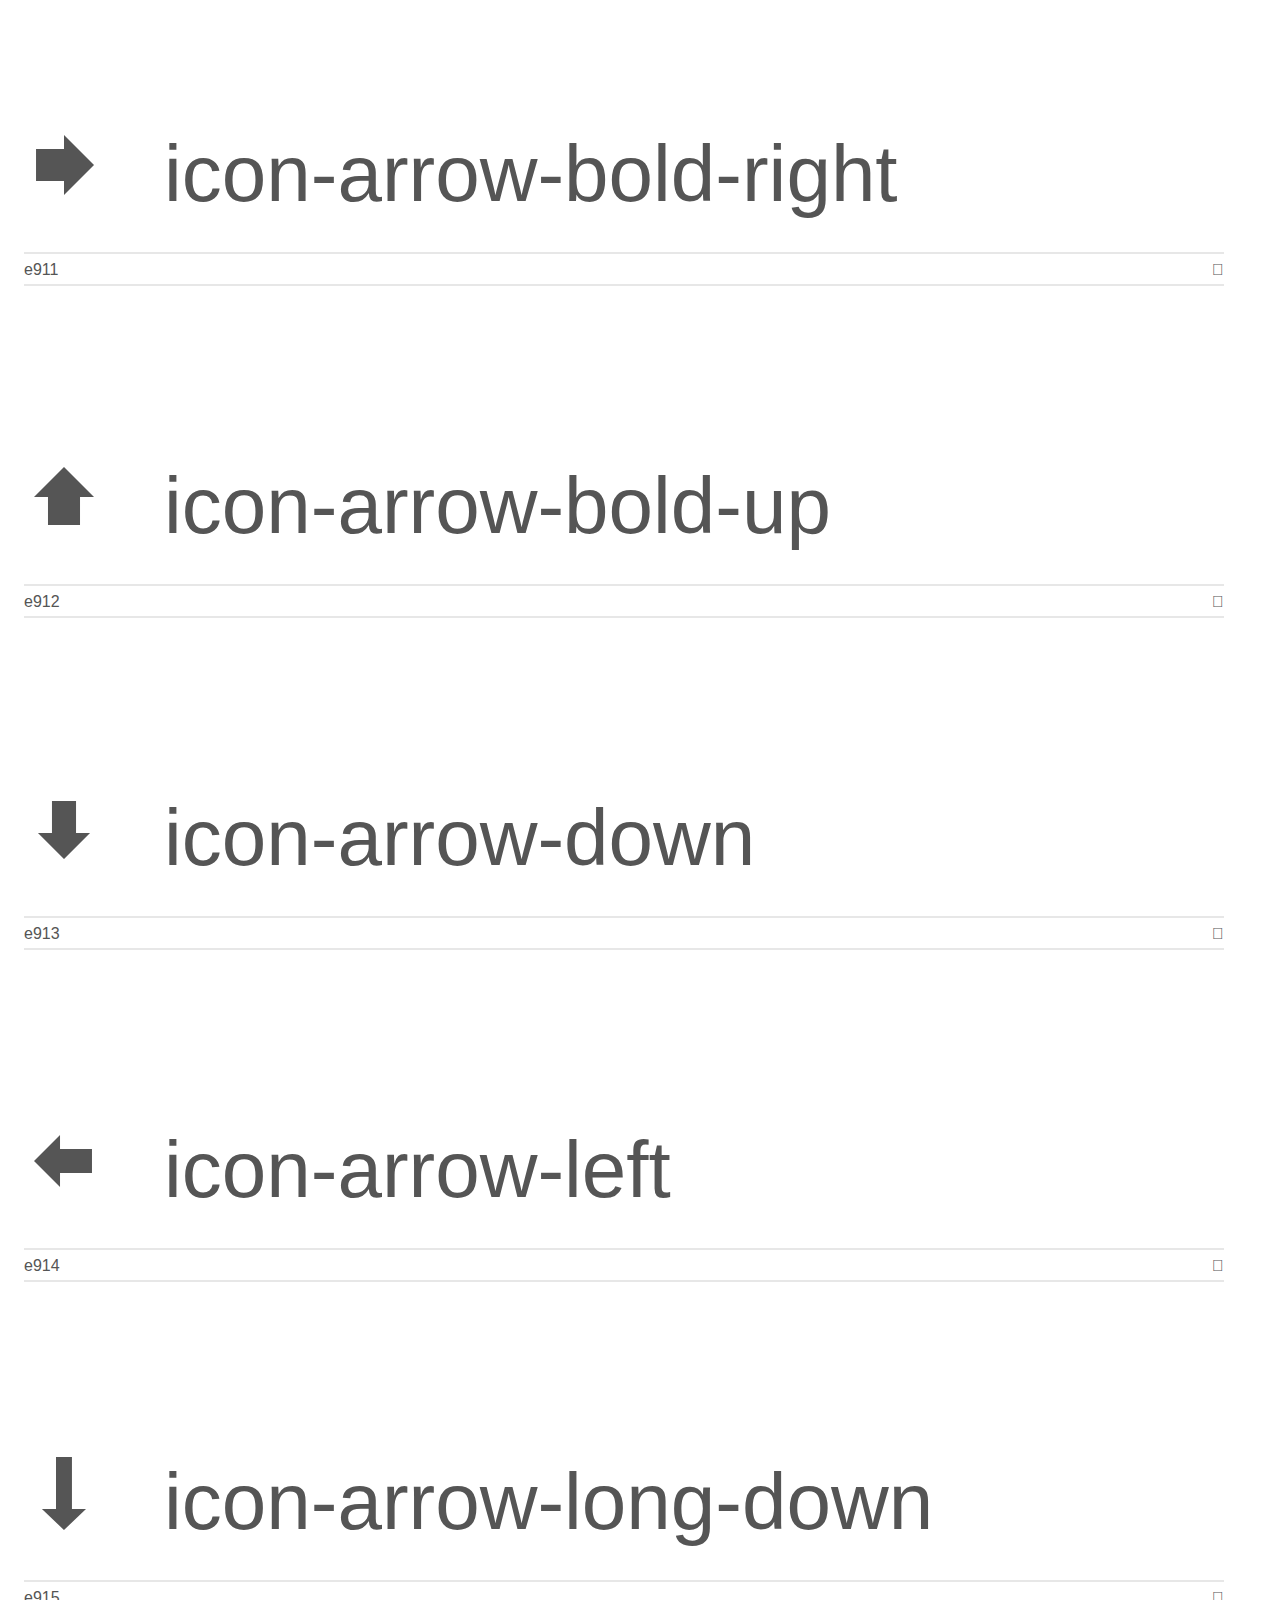
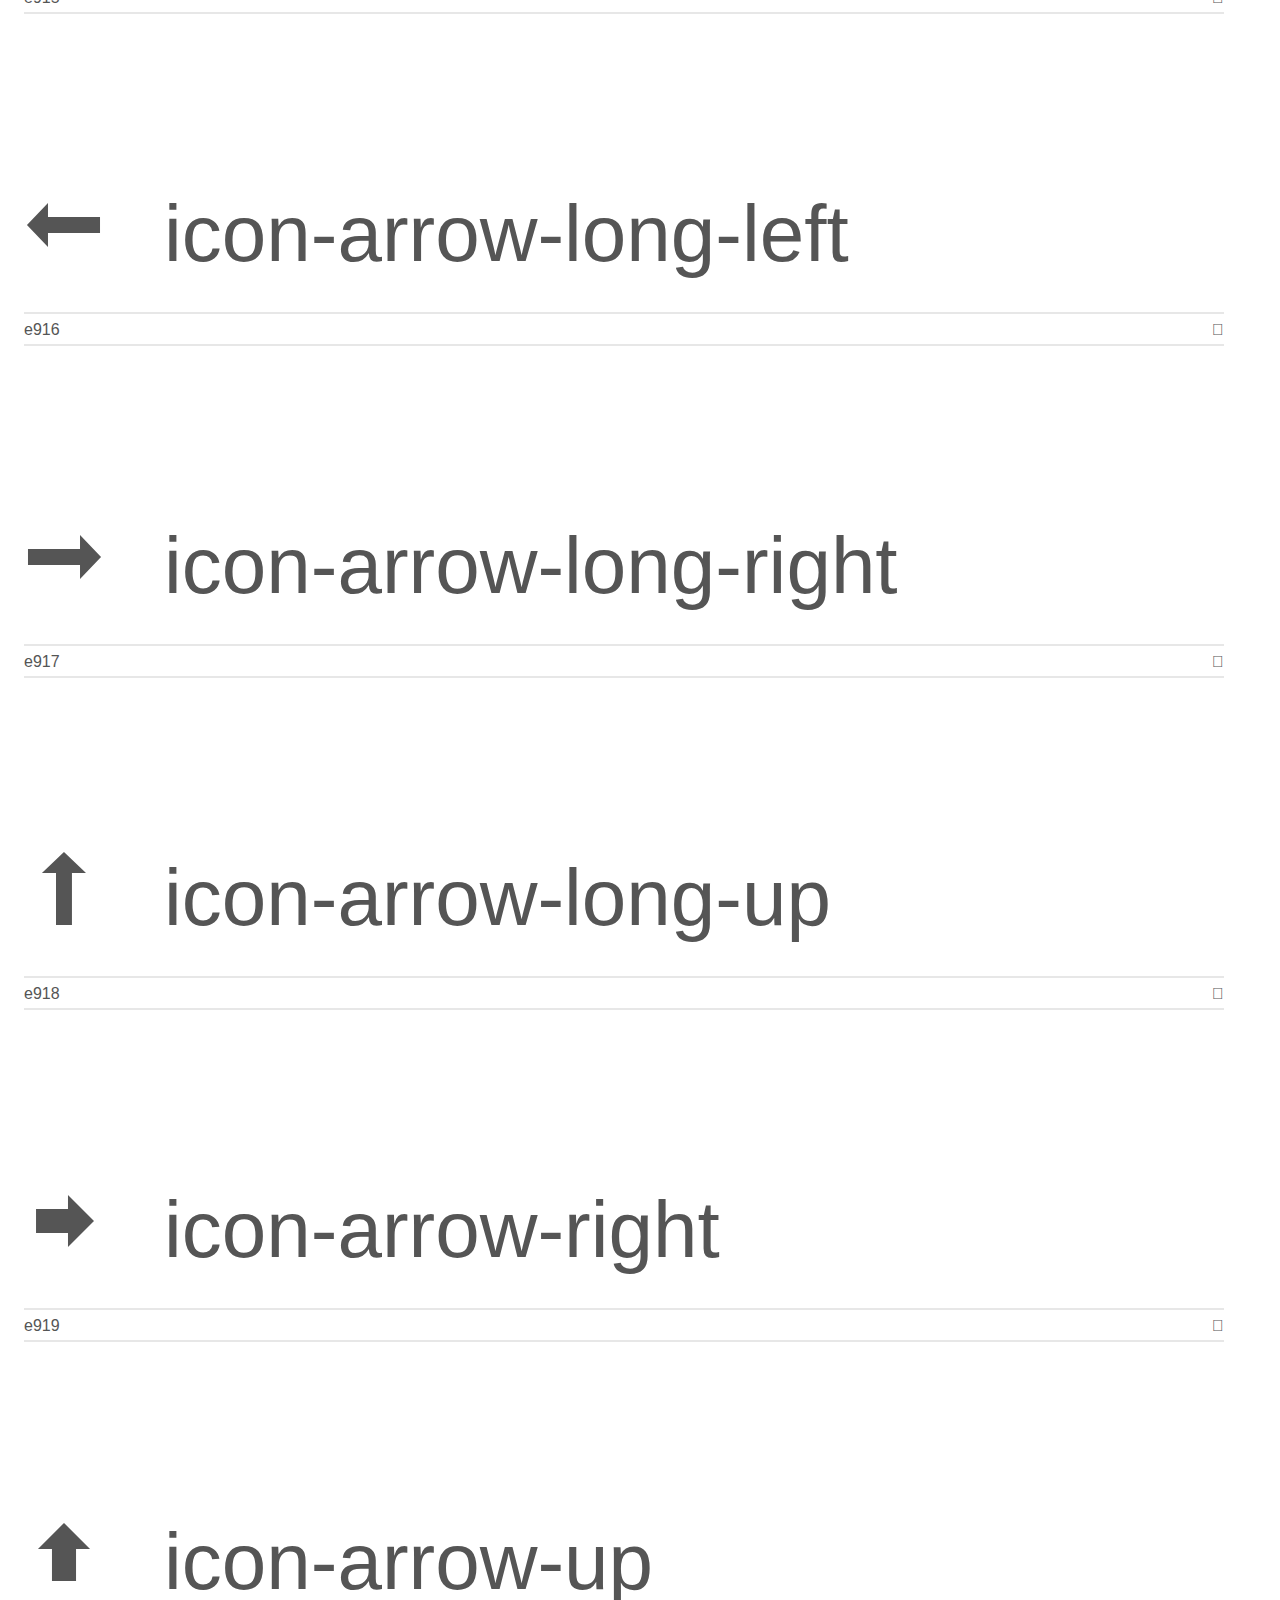
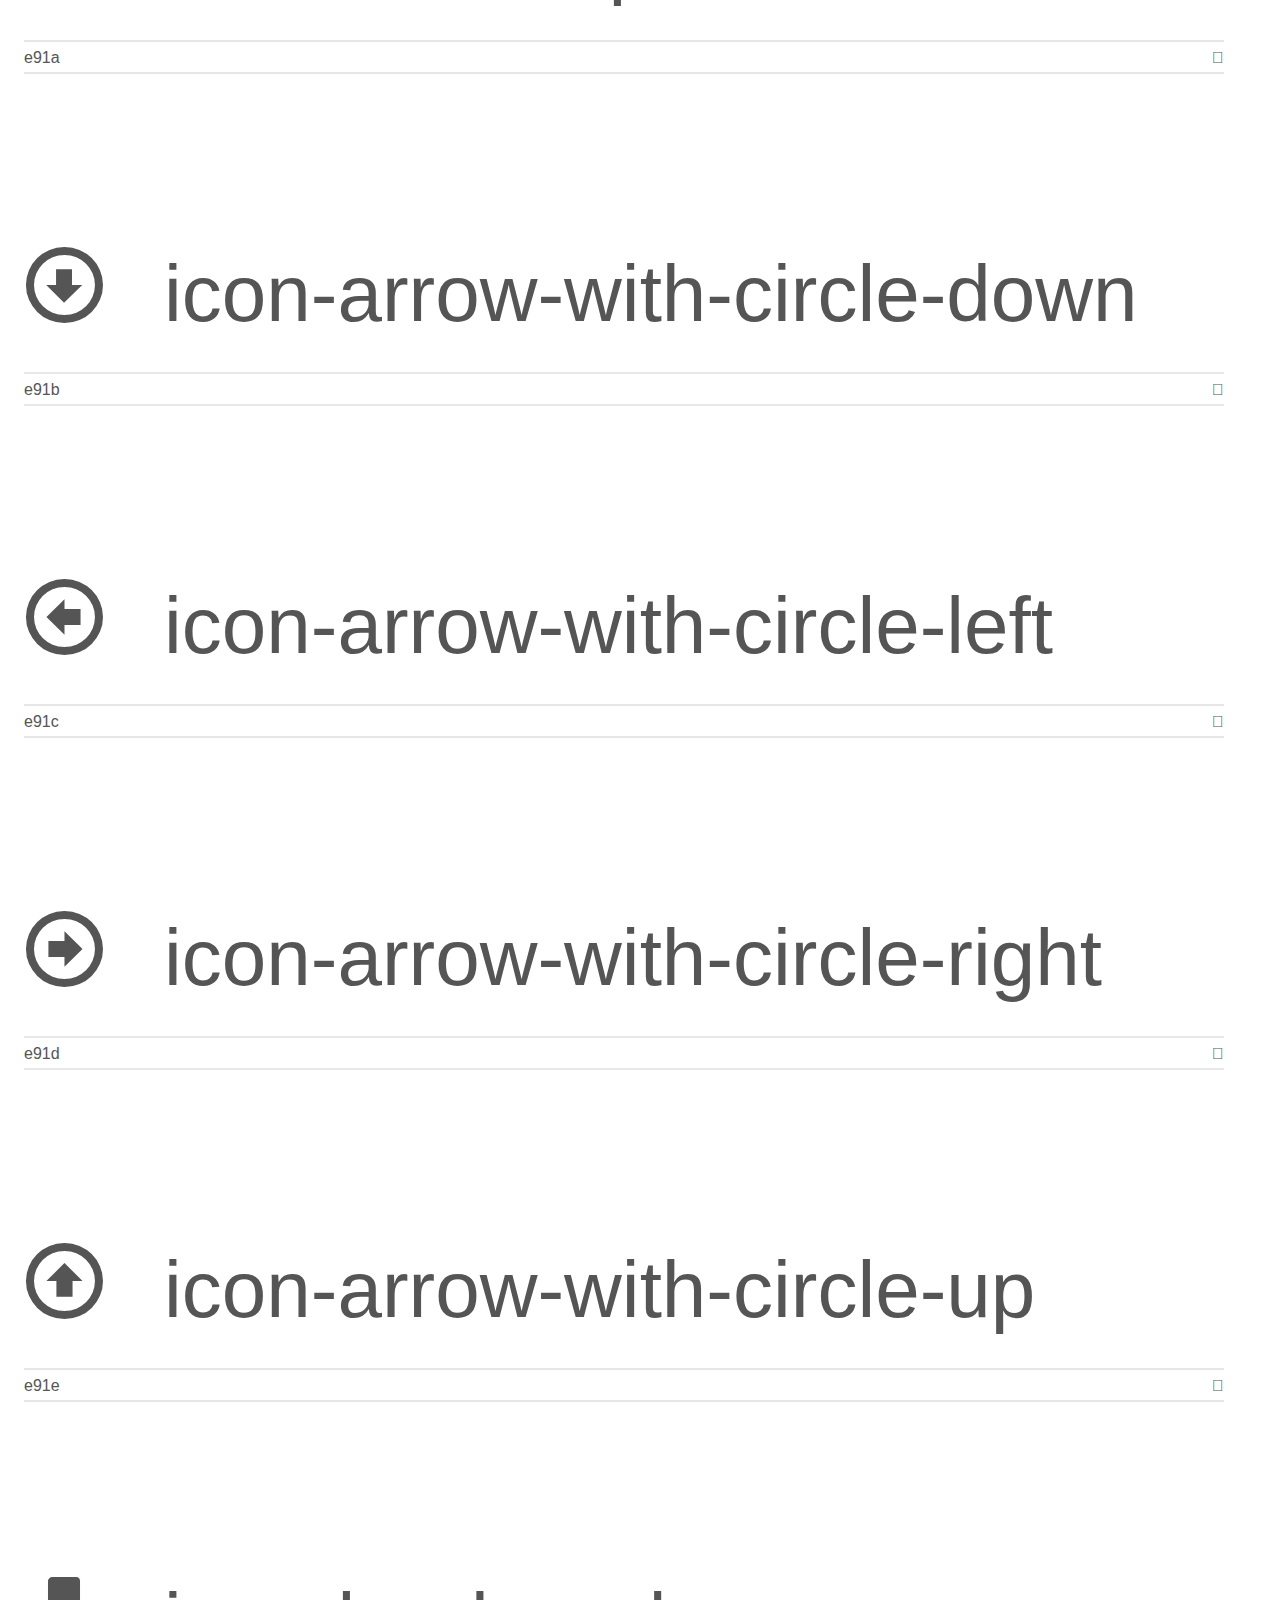
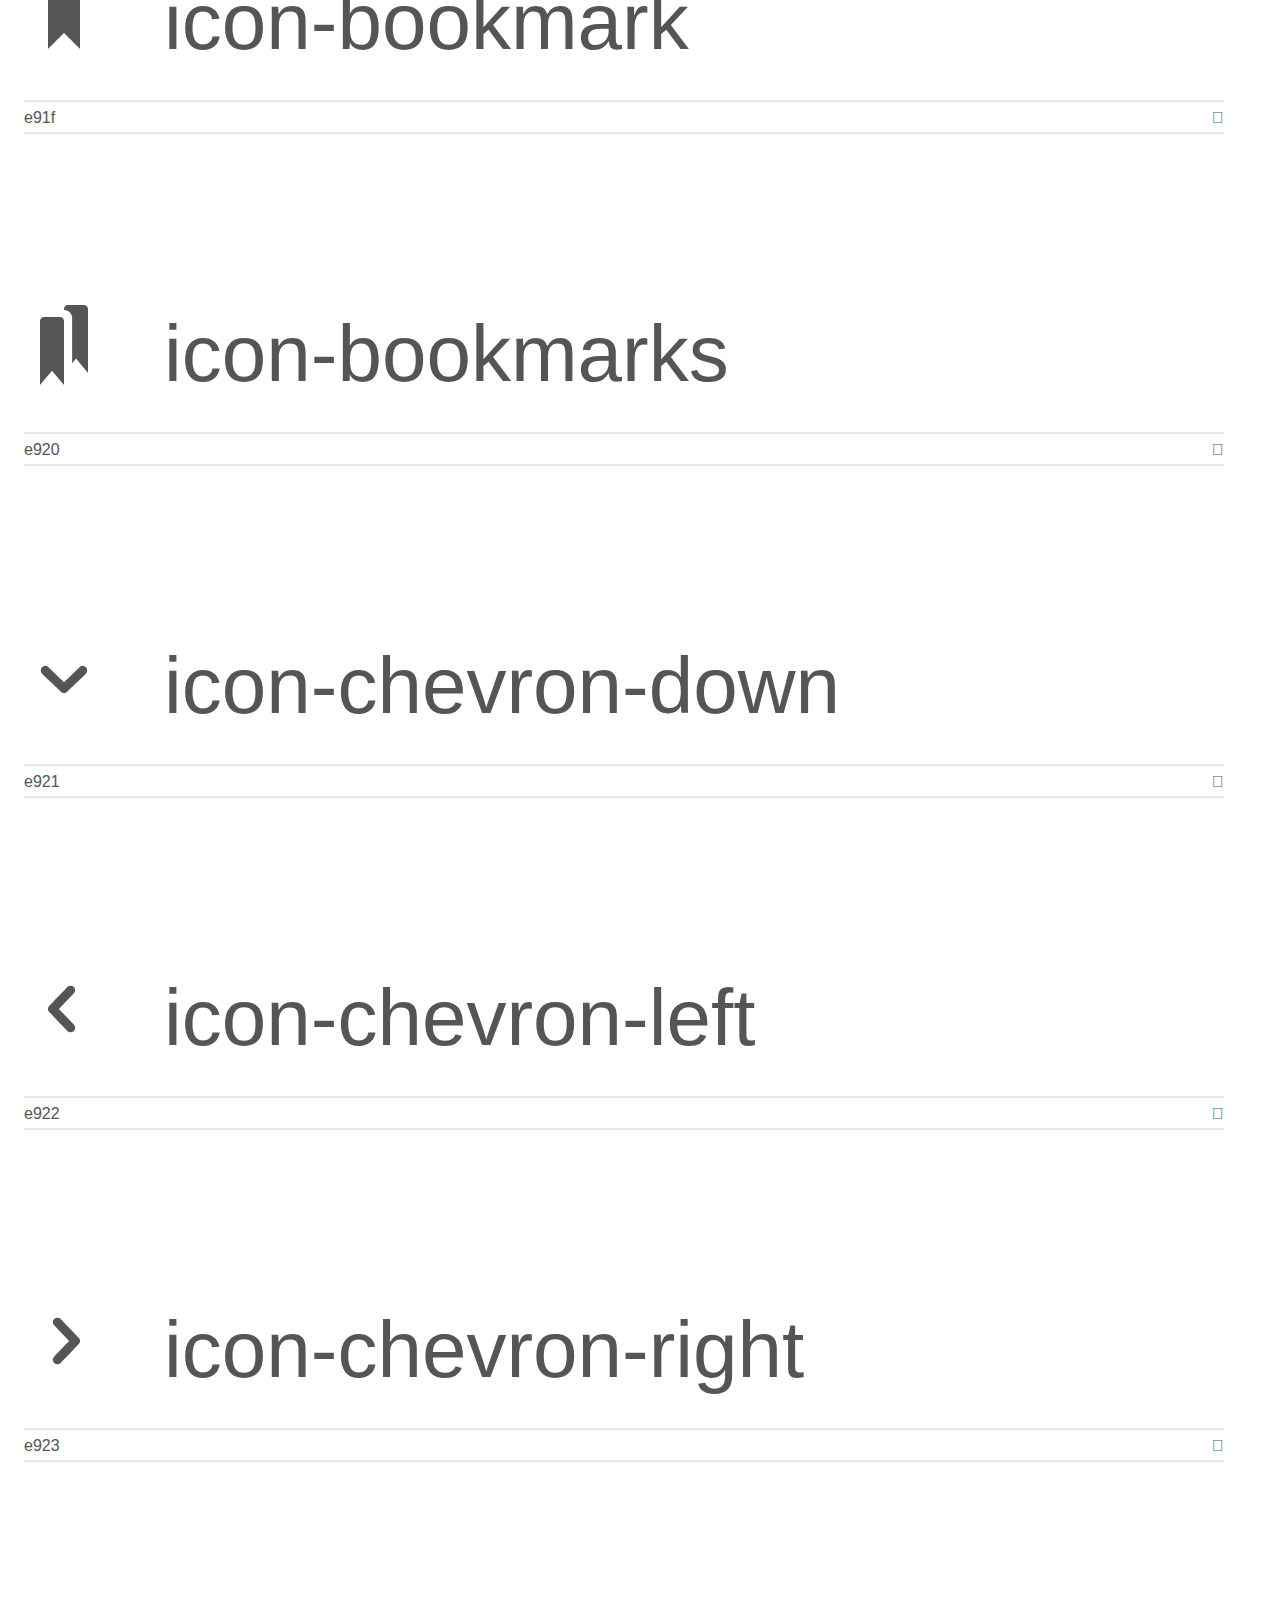
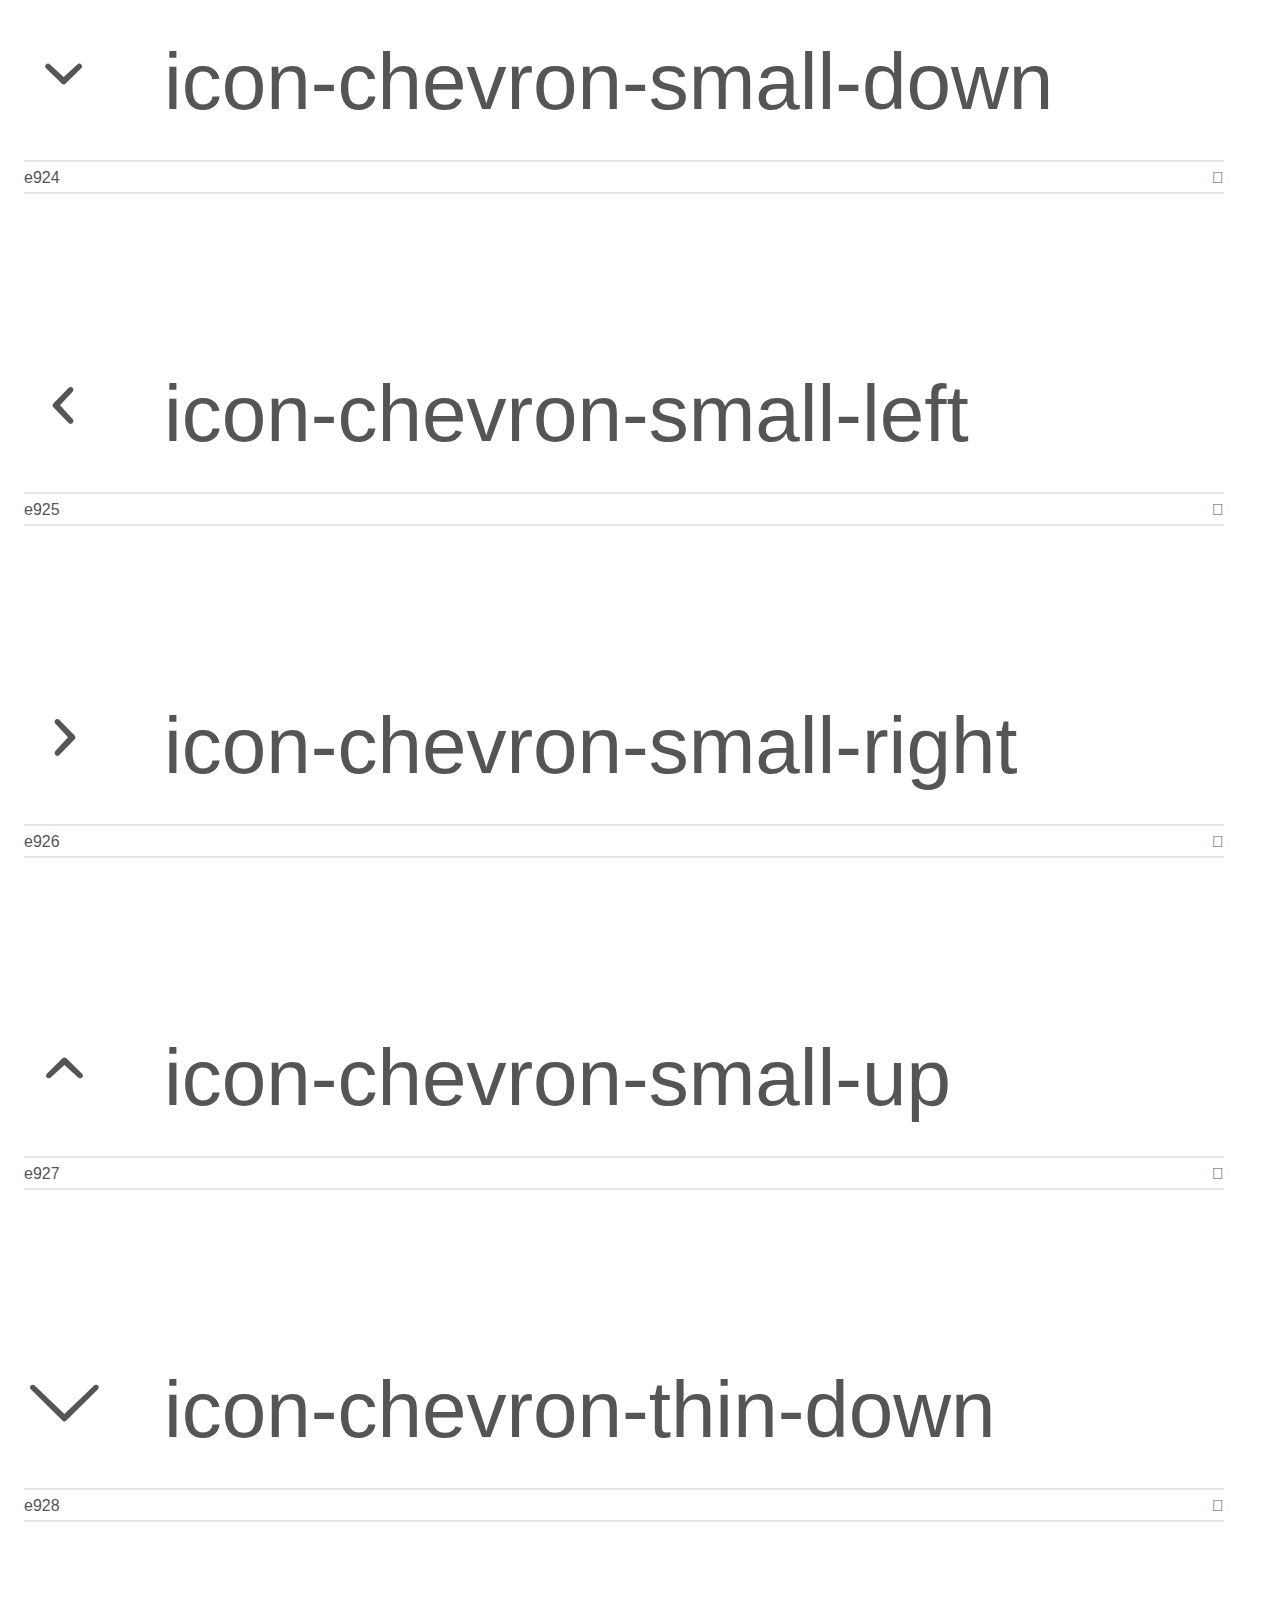
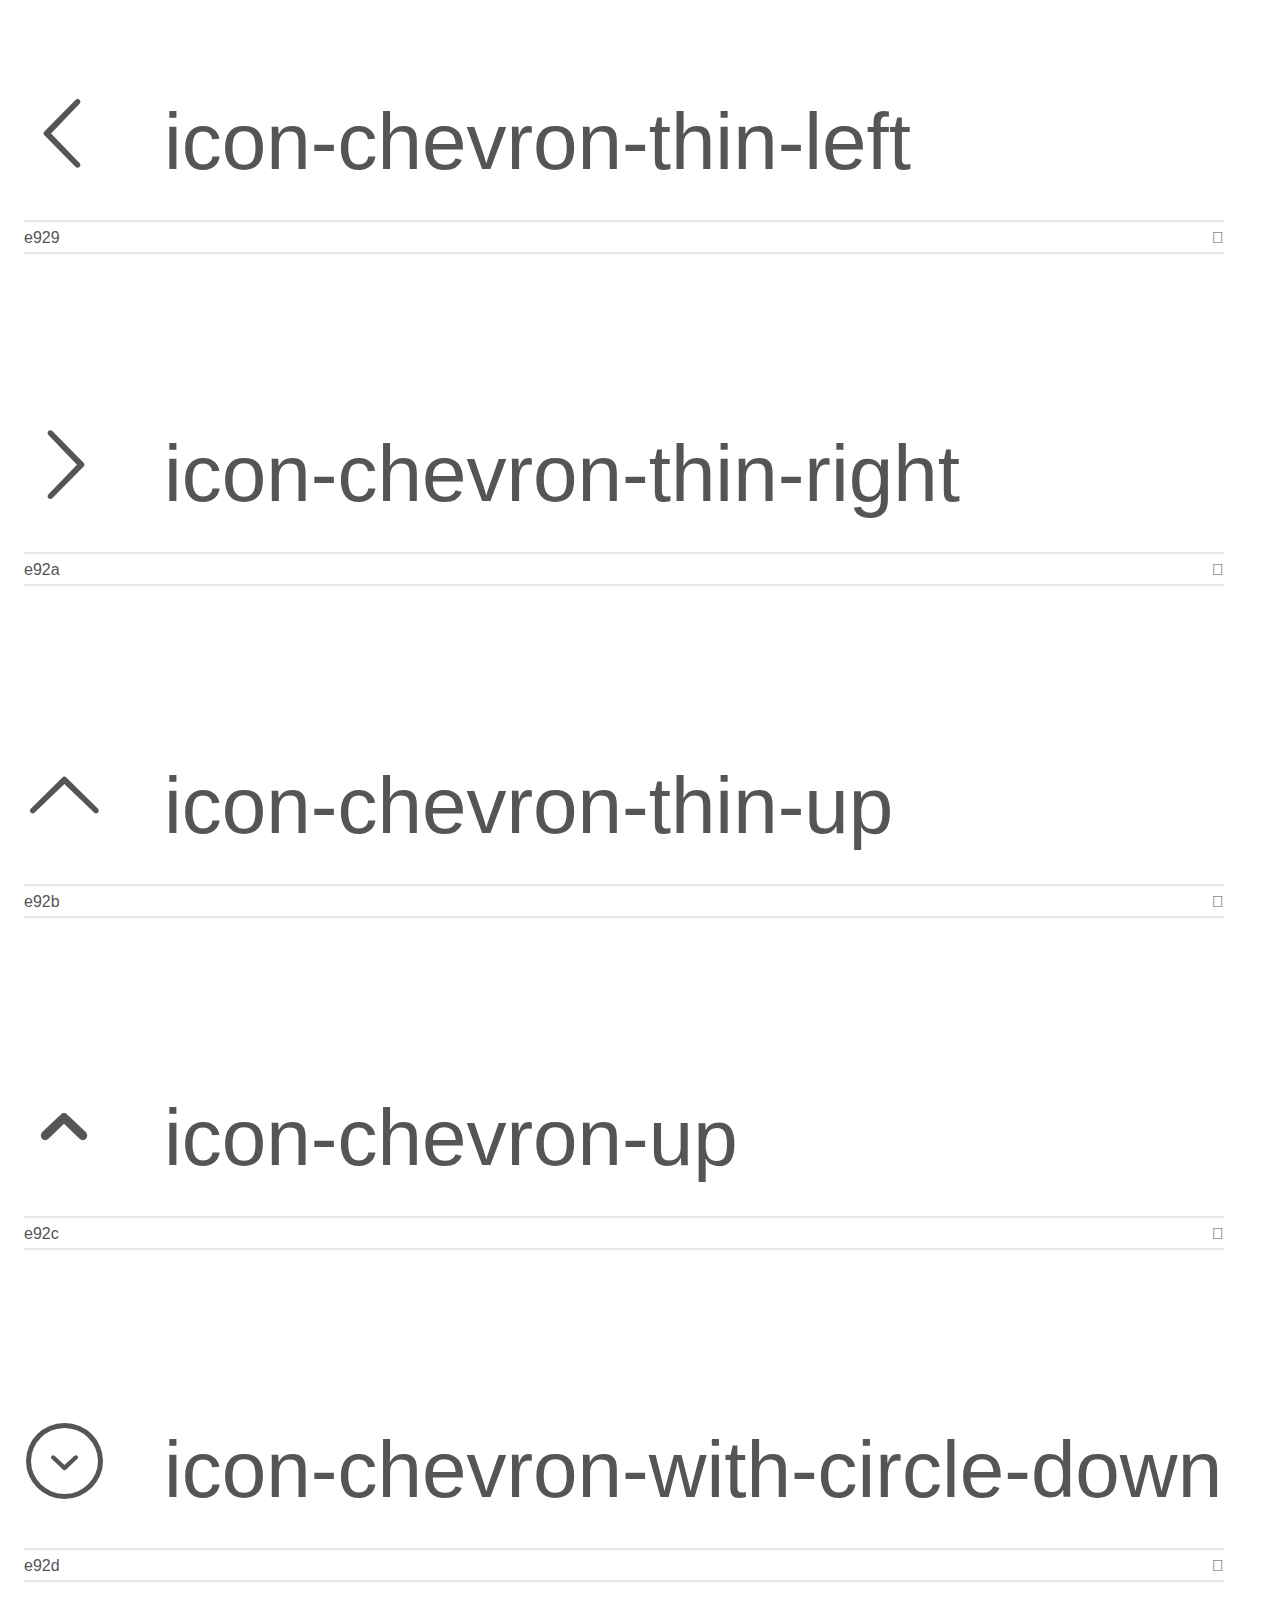
<file: fonts/icomoon/icomoon/demo.html>
<!doctype html>
<html>
<head>
    <meta charset="utf-8">
    <title>IcoMoon Demo</title>
    <meta name="description" content="An Icon Font Generated By IcoMoon.io">
    <meta name="viewport" content="width=device-width, initial-scale=1">
    <link rel="stylesheet" href="demo-files/demo.css">
    <link rel="stylesheet" href="style.css"></head>
<body>
    <div class="bgc1 clearfix">
        <h1 class="mhmm mvm"><span class="fgc1">Font Name:</span> icomoon <small class="fgc1">(Glyphs:&nbsp;488)</small></h1>
    </div>
    <div class="clearfix mhl ptl">
        <h1 class="mvm mtn fgc1">Grid Size: 20</h1>
        <div class="glyph fs1">
            <div class="clearfix bshadow0 pbs">
                <span class="icon-add-to-list">
                
                </span>
                <span class="mls"> icon-add-to-list</span>
            </div>
            <fieldset class="fs0 size1of1 clearfix hidden-false">
                <input type="text" readonly value="e900" class="unit size1of2" />
                <input type="text" maxlength="1" readonly value="&#xe900;" class="unitRight size1of2 talign-right" />
            </fieldset>
            <div class="fs0 bshadow0 clearfix hidden-true">
                <span class="unit pvs fgc1">liga: </span>
                <input type="text" readonly value="" class="liga unitRight" />
            </div>
        </div>
        <div class="glyph fs1">
            <div class="clearfix bshadow0 pbs">
                <span class="icon-classic-computer">
                
                </span>
                <span class="mls"> icon-classic-computer</span>
            </div>
            <fieldset class="fs0 size1of1 clearfix hidden-false">
                <input type="text" readonly value="e901" class="unit size1of2" />
                <input type="text" maxlength="1" readonly value="&#xe901;" class="unitRight size1of2 talign-right" />
            </fieldset>
            <div class="fs0 bshadow0 clearfix hidden-true">
                <span class="unit pvs fgc1">liga: </span>
                <input type="text" readonly value="" class="liga unitRight" />
            </div>
        </div>
        <div class="glyph fs1">
            <div class="clearfix bshadow0 pbs">
                <span class="icon-controller-fast-backward">
                
                </span>
                <span class="mls"> icon-controller-fast-backward</span>
            </div>
            <fieldset class="fs0 size1of1 clearfix hidden-false">
                <input type="text" readonly value="e902" class="unit size1of2" />
                <input type="text" maxlength="1" readonly value="&#xe902;" class="unitRight size1of2 talign-right" />
            </fieldset>
            <div class="fs0 bshadow0 clearfix hidden-true">
                <span class="unit pvs fgc1">liga: </span>
                <input type="text" readonly value="" class="liga unitRight" />
            </div>
        </div>
        <div class="glyph fs1">
            <div class="clearfix bshadow0 pbs">
                <span class="icon-creative-commons-attribution">
                
                </span>
                <span class="mls"> icon-creative-commons-attribution</span>
            </div>
            <fieldset class="fs0 size1of1 clearfix hidden-false">
                <input type="text" readonly value="e903" class="unit size1of2" />
                <input type="text" maxlength="1" readonly value="&#xe903;" class="unitRight size1of2 talign-right" />
            </fieldset>
            <div class="fs0 bshadow0 clearfix hidden-true">
                <span class="unit pvs fgc1">liga: </span>
                <input type="text" readonly value="" class="liga unitRight" />
            </div>
        </div>
        <div class="glyph fs1">
            <div class="clearfix bshadow0 pbs">
                <span class="icon-creative-commons-noderivs">
                
                </span>
                <span class="mls"> icon-creative-commons-noderivs</span>
            </div>
            <fieldset class="fs0 size1of1 clearfix hidden-false">
                <input type="text" readonly value="e904" class="unit size1of2" />
                <input type="text" maxlength="1" readonly value="&#xe904;" class="unitRight size1of2 talign-right" />
            </fieldset>
            <div class="fs0 bshadow0 clearfix hidden-true">
                <span class="unit pvs fgc1">liga: </span>
                <input type="text" readonly value="" class="liga unitRight" />
            </div>
        </div>
        <div class="glyph fs1">
            <div class="clearfix bshadow0 pbs">
                <span class="icon-creative-commons-noncommercial-eu">
                
                </span>
                <span class="mls"> icon-creative-commons-noncommercial-eu</span>
            </div>
            <fieldset class="fs0 size1of1 clearfix hidden-false">
                <input type="text" readonly value="e905" class="unit size1of2" />
                <input type="text" maxlength="1" readonly value="&#xe905;" class="unitRight size1of2 talign-right" />
            </fieldset>
            <div class="fs0 bshadow0 clearfix hidden-true">
                <span class="unit pvs fgc1">liga: </span>
                <input type="text" readonly value="" class="liga unitRight" />
            </div>
        </div>
        <div class="glyph fs1">
            <div class="clearfix bshadow0 pbs">
                <span class="icon-creative-commons-noncommercial-us">
                
                </span>
                <span class="mls"> icon-creative-commons-noncommercial-us</span>
            </div>
            <fieldset class="fs0 size1of1 clearfix hidden-false">
                <input type="text" readonly value="e906" class="unit size1of2" />
                <input type="text" maxlength="1" readonly value="&#xe906;" class="unitRight size1of2 talign-right" />
            </fieldset>
            <div class="fs0 bshadow0 clearfix hidden-true">
                <span class="unit pvs fgc1">liga: </span>
                <input type="text" readonly value="" class="liga unitRight" />
            </div>
        </div>
        <div class="glyph fs1">
            <div class="clearfix bshadow0 pbs">
                <span class="icon-creative-commons-public-domain">
                
                </span>
                <span class="mls"> icon-creative-commons-public-domain</span>
            </div>
            <fieldset class="fs0 size1of1 clearfix hidden-false">
                <input type="text" readonly value="e907" class="unit size1of2" />
                <input type="text" maxlength="1" readonly value="&#xe907;" class="unitRight size1of2 talign-right" />
            </fieldset>
            <div class="fs0 bshadow0 clearfix hidden-true">
                <span class="unit pvs fgc1">liga: </span>
                <input type="text" readonly value="" class="liga unitRight" />
            </div>
        </div>
        <div class="glyph fs1">
            <div class="clearfix bshadow0 pbs">
                <span class="icon-creative-commons-remix">
                
                </span>
                <span class="mls"> icon-creative-commons-remix</span>
            </div>
            <fieldset class="fs0 size1of1 clearfix hidden-false">
                <input type="text" readonly value="e908" class="unit size1of2" />
                <input type="text" maxlength="1" readonly value="&#xe908;" class="unitRight size1of2 talign-right" />
            </fieldset>
            <div class="fs0 bshadow0 clearfix hidden-true">
                <span class="unit pvs fgc1">liga: </span>
                <input type="text" readonly value="" class="liga unitRight" />
            </div>
        </div>
        <div class="glyph fs1">
            <div class="clearfix bshadow0 pbs">
                <span class="icon-creative-commons-share">
                
                </span>
                <span class="mls"> icon-creative-commons-share</span>
            </div>
            <fieldset class="fs0 size1of1 clearfix hidden-false">
                <input type="text" readonly value="e909" class="unit size1of2" />
                <input type="text" maxlength="1" readonly value="&#xe909;" class="unitRight size1of2 talign-right" />
            </fieldset>
            <div class="fs0 bshadow0 clearfix hidden-true">
                <span class="unit pvs fgc1">liga: </span>
                <input type="text" readonly value="" class="liga unitRight" />
            </div>
        </div>
        <div class="glyph fs1">
            <div class="clearfix bshadow0 pbs">
                <span class="icon-creative-commons-sharealike">
                
                </span>
                <span class="mls"> icon-creative-commons-sharealike</span>
            </div>
            <fieldset class="fs0 size1of1 clearfix hidden-false">
                <input type="text" readonly value="e90a" class="unit size1of2" />
                <input type="text" maxlength="1" readonly value="&#xe90a;" class="unitRight size1of2 talign-right" />
            </fieldset>
            <div class="fs0 bshadow0 clearfix hidden-true">
                <span class="unit pvs fgc1">liga: </span>
                <input type="text" readonly value="" class="liga unitRight" />
            </div>
        </div>
        <div class="glyph fs1">
            <div class="clearfix bshadow0 pbs">
                <span class="icon-creative-commons">
                
                </span>
                <span class="mls"> icon-creative-commons</span>
            </div>
            <fieldset class="fs0 size1of1 clearfix hidden-false">
                <input type="text" readonly value="e90b" class="unit size1of2" />
                <input type="text" maxlength="1" readonly value="&#xe90b;" class="unitRight size1of2 talign-right" />
            </fieldset>
            <div class="fs0 bshadow0 clearfix hidden-true">
                <span class="unit pvs fgc1">liga: </span>
                <input type="text" readonly value="" class="liga unitRight" />
            </div>
        </div>
        <div class="glyph fs1">
            <div class="clearfix bshadow0 pbs">
                <span class="icon-document-landscape">
                
                </span>
                <span class="mls"> icon-document-landscape</span>
            </div>
            <fieldset class="fs0 size1of1 clearfix hidden-false">
                <input type="text" readonly value="e90c" class="unit size1of2" />
                <input type="text" maxlength="1" readonly value="&#xe90c;" class="unitRight size1of2 talign-right" />
            </fieldset>
            <div class="fs0 bshadow0 clearfix hidden-true">
                <span class="unit pvs fgc1">liga: </span>
                <input type="text" readonly value="" class="liga unitRight" />
            </div>
        </div>
        <div class="glyph fs1">
            <div class="clearfix bshadow0 pbs">
                <span class="icon-remove-user">
                
                </span>
                <span class="mls"> icon-remove-user</span>
            </div>
            <fieldset class="fs0 size1of1 clearfix hidden-false">
                <input type="text" readonly value="e90d" class="unit size1of2" />
                <input type="text" maxlength="1" readonly value="&#xe90d;" class="unitRight size1of2 talign-right" />
            </fieldset>
            <div class="fs0 bshadow0 clearfix hidden-true">
                <span class="unit pvs fgc1">liga: </span>
                <input type="text" readonly value="" class="liga unitRight" />
            </div>
        </div>
        <div class="glyph fs1">
            <div class="clearfix bshadow0 pbs">
                <span class="icon-warning">
                
                </span>
                <span class="mls"> icon-warning</span>
            </div>
            <fieldset class="fs0 size1of1 clearfix hidden-false">
                <input type="text" readonly value="e90e" class="unit size1of2" />
                <input type="text" maxlength="1" readonly value="&#xe90e;" class="unitRight size1of2 talign-right" />
            </fieldset>
            <div class="fs0 bshadow0 clearfix hidden-true">
                <span class="unit pvs fgc1">liga: </span>
                <input type="text" readonly value="" class="liga unitRight" />
            </div>
        </div>
        <div class="glyph fs1">
            <div class="clearfix bshadow0 pbs">
                <span class="icon-arrow-bold-down">
                
                </span>
                <span class="mls"> icon-arrow-bold-down</span>
            </div>
            <fieldset class="fs0 size1of1 clearfix hidden-false">
                <input type="text" readonly value="e90f" class="unit size1of2" />
                <input type="text" maxlength="1" readonly value="&#xe90f;" class="unitRight size1of2 talign-right" />
            </fieldset>
            <div class="fs0 bshadow0 clearfix hidden-true">
                <span class="unit pvs fgc1">liga: </span>
                <input type="text" readonly value="" class="liga unitRight" />
            </div>
        </div>
        <div class="glyph fs1">
            <div class="clearfix bshadow0 pbs">
                <span class="icon-arrow-bold-left">
                
                </span>
                <span class="mls"> icon-arrow-bold-left</span>
            </div>
            <fieldset class="fs0 size1of1 clearfix hidden-false">
                <input type="text" readonly value="e910" class="unit size1of2" />
                <input type="text" maxlength="1" readonly value="&#xe910;" class="unitRight size1of2 talign-right" />
            </fieldset>
            <div class="fs0 bshadow0 clearfix hidden-true">
                <span class="unit pvs fgc1">liga: </span>
                <input type="text" readonly value="" class="liga unitRight" />
            </div>
        </div>
        <div class="glyph fs1">
            <div class="clearfix bshadow0 pbs">
                <span class="icon-arrow-bold-right">
                
                </span>
                <span class="mls"> icon-arrow-bold-right</span>
            </div>
            <fieldset class="fs0 size1of1 clearfix hidden-false">
                <input type="text" readonly value="e911" class="unit size1of2" />
                <input type="text" maxlength="1" readonly value="&#xe911;" class="unitRight size1of2 talign-right" />
            </fieldset>
            <div class="fs0 bshadow0 clearfix hidden-true">
                <span class="unit pvs fgc1">liga: </span>
                <input type="text" readonly value="" class="liga unitRight" />
            </div>
        </div>
        <div class="glyph fs1">
            <div class="clearfix bshadow0 pbs">
                <span class="icon-arrow-bold-up">
                
                </span>
                <span class="mls"> icon-arrow-bold-up</span>
            </div>
            <fieldset class="fs0 size1of1 clearfix hidden-false">
                <input type="text" readonly value="e912" class="unit size1of2" />
                <input type="text" maxlength="1" readonly value="&#xe912;" class="unitRight size1of2 talign-right" />
            </fieldset>
            <div class="fs0 bshadow0 clearfix hidden-true">
                <span class="unit pvs fgc1">liga: </span>
                <input type="text" readonly value="" class="liga unitRight" />
            </div>
        </div>
        <div class="glyph fs1">
            <div class="clearfix bshadow0 pbs">
                <span class="icon-arrow-down">
                
                </span>
                <span class="mls"> icon-arrow-down</span>
            </div>
            <fieldset class="fs0 size1of1 clearfix hidden-false">
                <input type="text" readonly value="e913" class="unit size1of2" />
                <input type="text" maxlength="1" readonly value="&#xe913;" class="unitRight size1of2 talign-right" />
            </fieldset>
            <div class="fs0 bshadow0 clearfix hidden-true">
                <span class="unit pvs fgc1">liga: </span>
                <input type="text" readonly value="" class="liga unitRight" />
            </div>
        </div>
        <div class="glyph fs1">
            <div class="clearfix bshadow0 pbs">
                <span class="icon-arrow-left">
                
                </span>
                <span class="mls"> icon-arrow-left</span>
            </div>
            <fieldset class="fs0 size1of1 clearfix hidden-false">
                <input type="text" readonly value="e914" class="unit size1of2" />
                <input type="text" maxlength="1" readonly value="&#xe914;" class="unitRight size1of2 talign-right" />
            </fieldset>
            <div class="fs0 bshadow0 clearfix hidden-true">
                <span class="unit pvs fgc1">liga: </span>
                <input type="text" readonly value="" class="liga unitRight" />
            </div>
        </div>
        <div class="glyph fs1">
            <div class="clearfix bshadow0 pbs">
                <span class="icon-arrow-long-down">
                
                </span>
                <span class="mls"> icon-arrow-long-down</span>
            </div>
            <fieldset class="fs0 size1of1 clearfix hidden-false">
                <input type="text" readonly value="e915" class="unit size1of2" />
                <input type="text" maxlength="1" readonly value="&#xe915;" class="unitRight size1of2 talign-right" />
            </fieldset>
            <div class="fs0 bshadow0 clearfix hidden-true">
                <span class="unit pvs fgc1">liga: </span>
                <input type="text" readonly value="" class="liga unitRight" />
            </div>
        </div>
        <div class="glyph fs1">
            <div class="clearfix bshadow0 pbs">
                <span class="icon-arrow-long-left">
                
                </span>
                <span class="mls"> icon-arrow-long-left</span>
            </div>
            <fieldset class="fs0 size1of1 clearfix hidden-false">
                <input type="text" readonly value="e916" class="unit size1of2" />
                <input type="text" maxlength="1" readonly value="&#xe916;" class="unitRight size1of2 talign-right" />
            </fieldset>
            <div class="fs0 bshadow0 clearfix hidden-true">
                <span class="unit pvs fgc1">liga: </span>
                <input type="text" readonly value="" class="liga unitRight" />
            </div>
        </div>
        <div class="glyph fs1">
            <div class="clearfix bshadow0 pbs">
                <span class="icon-arrow-long-right">
                
                </span>
                <span class="mls"> icon-arrow-long-right</span>
            </div>
            <fieldset class="fs0 size1of1 clearfix hidden-false">
                <input type="text" readonly value="e917" class="unit size1of2" />
                <input type="text" maxlength="1" readonly value="&#xe917;" class="unitRight size1of2 talign-right" />
            </fieldset>
            <div class="fs0 bshadow0 clearfix hidden-true">
                <span class="unit pvs fgc1">liga: </span>
                <input type="text" readonly value="" class="liga unitRight" />
            </div>
        </div>
        <div class="glyph fs1">
            <div class="clearfix bshadow0 pbs">
                <span class="icon-arrow-long-up">
                
                </span>
                <span class="mls"> icon-arrow-long-up</span>
            </div>
            <fieldset class="fs0 size1of1 clearfix hidden-false">
                <input type="text" readonly value="e918" class="unit size1of2" />
                <input type="text" maxlength="1" readonly value="&#xe918;" class="unitRight size1of2 talign-right" />
            </fieldset>
            <div class="fs0 bshadow0 clearfix hidden-true">
                <span class="unit pvs fgc1">liga: </span>
                <input type="text" readonly value="" class="liga unitRight" />
            </div>
        </div>
        <div class="glyph fs1">
            <div class="clearfix bshadow0 pbs">
                <span class="icon-arrow-right">
                
                </span>
                <span class="mls"> icon-arrow-right</span>
            </div>
            <fieldset class="fs0 size1of1 clearfix hidden-false">
                <input type="text" readonly value="e919" class="unit size1of2" />
                <input type="text" maxlength="1" readonly value="&#xe919;" class="unitRight size1of2 talign-right" />
            </fieldset>
            <div class="fs0 bshadow0 clearfix hidden-true">
                <span class="unit pvs fgc1">liga: </span>
                <input type="text" readonly value="" class="liga unitRight" />
            </div>
        </div>
        <div class="glyph fs1">
            <div class="clearfix bshadow0 pbs">
                <span class="icon-arrow-up">
                
                </span>
                <span class="mls"> icon-arrow-up</span>
            </div>
            <fieldset class="fs0 size1of1 clearfix hidden-false">
                <input type="text" readonly value="e91a" class="unit size1of2" />
                <input type="text" maxlength="1" readonly value="&#xe91a;" class="unitRight size1of2 talign-right" />
            </fieldset>
            <div class="fs0 bshadow0 clearfix hidden-true">
                <span class="unit pvs fgc1">liga: </span>
                <input type="text" readonly value="" class="liga unitRight" />
            </div>
        </div>
        <div class="glyph fs1">
            <div class="clearfix bshadow0 pbs">
                <span class="icon-arrow-with-circle-down">
                
                </span>
                <span class="mls"> icon-arrow-with-circle-down</span>
            </div>
            <fieldset class="fs0 size1of1 clearfix hidden-false">
                <input type="text" readonly value="e91b" class="unit size1of2" />
                <input type="text" maxlength="1" readonly value="&#xe91b;" class="unitRight size1of2 talign-right" />
            </fieldset>
            <div class="fs0 bshadow0 clearfix hidden-true">
                <span class="unit pvs fgc1">liga: </span>
                <input type="text" readonly value="" class="liga unitRight" />
            </div>
        </div>
        <div class="glyph fs1">
            <div class="clearfix bshadow0 pbs">
                <span class="icon-arrow-with-circle-left">
                
                </span>
                <span class="mls"> icon-arrow-with-circle-left</span>
            </div>
            <fieldset class="fs0 size1of1 clearfix hidden-false">
                <input type="text" readonly value="e91c" class="unit size1of2" />
                <input type="text" maxlength="1" readonly value="&#xe91c;" class="unitRight size1of2 talign-right" />
            </fieldset>
            <div class="fs0 bshadow0 clearfix hidden-true">
                <span class="unit pvs fgc1">liga: </span>
                <input type="text" readonly value="" class="liga unitRight" />
            </div>
        </div>
        <div class="glyph fs1">
            <div class="clearfix bshadow0 pbs">
                <span class="icon-arrow-with-circle-right">
                
                </span>
                <span class="mls"> icon-arrow-with-circle-right</span>
            </div>
            <fieldset class="fs0 size1of1 clearfix hidden-false">
                <input type="text" readonly value="e91d" class="unit size1of2" />
                <input type="text" maxlength="1" readonly value="&#xe91d;" class="unitRight size1of2 talign-right" />
            </fieldset>
            <div class="fs0 bshadow0 clearfix hidden-true">
                <span class="unit pvs fgc1">liga: </span>
                <input type="text" readonly value="" class="liga unitRight" />
            </div>
        </div>
        <div class="glyph fs1">
            <div class="clearfix bshadow0 pbs">
                <span class="icon-arrow-with-circle-up">
                
                </span>
                <span class="mls"> icon-arrow-with-circle-up</span>
            </div>
            <fieldset class="fs0 size1of1 clearfix hidden-false">
                <input type="text" readonly value="e91e" class="unit size1of2" />
                <input type="text" maxlength="1" readonly value="&#xe91e;" class="unitRight size1of2 talign-right" />
            </fieldset>
            <div class="fs0 bshadow0 clearfix hidden-true">
                <span class="unit pvs fgc1">liga: </span>
                <input type="text" readonly value="" class="liga unitRight" />
            </div>
        </div>
        <div class="glyph fs1">
            <div class="clearfix bshadow0 pbs">
                <span class="icon-bookmark">
                
                </span>
                <span class="mls"> icon-bookmark</span>
            </div>
            <fieldset class="fs0 size1of1 clearfix hidden-false">
                <input type="text" readonly value="e91f" class="unit size1of2" />
                <input type="text" maxlength="1" readonly value="&#xe91f;" class="unitRight size1of2 talign-right" />
            </fieldset>
            <div class="fs0 bshadow0 clearfix hidden-true">
                <span class="unit pvs fgc1">liga: </span>
                <input type="text" readonly value="" class="liga unitRight" />
            </div>
        </div>
        <div class="glyph fs1">
            <div class="clearfix bshadow0 pbs">
                <span class="icon-bookmarks">
                
                </span>
                <span class="mls"> icon-bookmarks</span>
            </div>
            <fieldset class="fs0 size1of1 clearfix hidden-false">
                <input type="text" readonly value="e920" class="unit size1of2" />
                <input type="text" maxlength="1" readonly value="&#xe920;" class="unitRight size1of2 talign-right" />
            </fieldset>
            <div class="fs0 bshadow0 clearfix hidden-true">
                <span class="unit pvs fgc1">liga: </span>
                <input type="text" readonly value="" class="liga unitRight" />
            </div>
        </div>
        <div class="glyph fs1">
            <div class="clearfix bshadow0 pbs">
                <span class="icon-chevron-down">
                
                </span>
                <span class="mls"> icon-chevron-down</span>
            </div>
            <fieldset class="fs0 size1of1 clearfix hidden-false">
                <input type="text" readonly value="e921" class="unit size1of2" />
                <input type="text" maxlength="1" readonly value="&#xe921;" class="unitRight size1of2 talign-right" />
            </fieldset>
            <div class="fs0 bshadow0 clearfix hidden-true">
                <span class="unit pvs fgc1">liga: </span>
                <input type="text" readonly value="" class="liga unitRight" />
            </div>
        </div>
        <div class="glyph fs1">
            <div class="clearfix bshadow0 pbs">
                <span class="icon-chevron-left">
                
                </span>
                <span class="mls"> icon-chevron-left</span>
            </div>
            <fieldset class="fs0 size1of1 clearfix hidden-false">
                <input type="text" readonly value="e922" class="unit size1of2" />
                <input type="text" maxlength="1" readonly value="&#xe922;" class="unitRight size1of2 talign-right" />
            </fieldset>
            <div class="fs0 bshadow0 clearfix hidden-true">
                <span class="unit pvs fgc1">liga: </span>
                <input type="text" readonly value="" class="liga unitRight" />
            </div>
        </div>
        <div class="glyph fs1">
            <div class="clearfix bshadow0 pbs">
                <span class="icon-chevron-right">
                
                </span>
                <span class="mls"> icon-chevron-right</span>
            </div>
            <fieldset class="fs0 size1of1 clearfix hidden-false">
                <input type="text" readonly value="e923" class="unit size1of2" />
                <input type="text" maxlength="1" readonly value="&#xe923;" class="unitRight size1of2 talign-right" />
            </fieldset>
            <div class="fs0 bshadow0 clearfix hidden-true">
                <span class="unit pvs fgc1">liga: </span>
                <input type="text" readonly value="" class="liga unitRight" />
            </div>
        </div>
        <div class="glyph fs1">
            <div class="clearfix bshadow0 pbs">
                <span class="icon-chevron-small-down">
                
                </span>
                <span class="mls"> icon-chevron-small-down</span>
            </div>
            <fieldset class="fs0 size1of1 clearfix hidden-false">
                <input type="text" readonly value="e924" class="unit size1of2" />
                <input type="text" maxlength="1" readonly value="&#xe924;" class="unitRight size1of2 talign-right" />
            </fieldset>
            <div class="fs0 bshadow0 clearfix hidden-true">
                <span class="unit pvs fgc1">liga: </span>
                <input type="text" readonly value="" class="liga unitRight" />
            </div>
        </div>
        <div class="glyph fs1">
            <div class="clearfix bshadow0 pbs">
                <span class="icon-chevron-small-left">
                
                </span>
                <span class="mls"> icon-chevron-small-left</span>
            </div>
            <fieldset class="fs0 size1of1 clearfix hidden-false">
                <input type="text" readonly value="e925" class="unit size1of2" />
                <input type="text" maxlength="1" readonly value="&#xe925;" class="unitRight size1of2 talign-right" />
            </fieldset>
            <div class="fs0 bshadow0 clearfix hidden-true">
                <span class="unit pvs fgc1">liga: </span>
                <input type="text" readonly value="" class="liga unitRight" />
            </div>
        </div>
        <div class="glyph fs1">
            <div class="clearfix bshadow0 pbs">
                <span class="icon-chevron-small-right">
                
                </span>
                <span class="mls"> icon-chevron-small-right</span>
            </div>
            <fieldset class="fs0 size1of1 clearfix hidden-false">
                <input type="text" readonly value="e926" class="unit size1of2" />
                <input type="text" maxlength="1" readonly value="&#xe926;" class="unitRight size1of2 talign-right" />
            </fieldset>
            <div class="fs0 bshadow0 clearfix hidden-true">
                <span class="unit pvs fgc1">liga: </span>
                <input type="text" readonly value="" class="liga unitRight" />
            </div>
        </div>
        <div class="glyph fs1">
            <div class="clearfix bshadow0 pbs">
                <span class="icon-chevron-small-up">
                
                </span>
                <span class="mls"> icon-chevron-small-up</span>
            </div>
            <fieldset class="fs0 size1of1 clearfix hidden-false">
                <input type="text" readonly value="e927" class="unit size1of2" />
                <input type="text" maxlength="1" readonly value="&#xe927;" class="unitRight size1of2 talign-right" />
            </fieldset>
            <div class="fs0 bshadow0 clearfix hidden-true">
                <span class="unit pvs fgc1">liga: </span>
                <input type="text" readonly value="" class="liga unitRight" />
            </div>
        </div>
        <div class="glyph fs1">
            <div class="clearfix bshadow0 pbs">
                <span class="icon-chevron-thin-down">
                
                </span>
                <span class="mls"> icon-chevron-thin-down</span>
            </div>
            <fieldset class="fs0 size1of1 clearfix hidden-false">
                <input type="text" readonly value="e928" class="unit size1of2" />
                <input type="text" maxlength="1" readonly value="&#xe928;" class="unitRight size1of2 talign-right" />
            </fieldset>
            <div class="fs0 bshadow0 clearfix hidden-true">
                <span class="unit pvs fgc1">liga: </span>
                <input type="text" readonly value="" class="liga unitRight" />
            </div>
        </div>
        <div class="glyph fs1">
            <div class="clearfix bshadow0 pbs">
                <span class="icon-chevron-thin-left">
                
                </span>
                <span class="mls"> icon-chevron-thin-left</span>
            </div>
            <fieldset class="fs0 size1of1 clearfix hidden-false">
                <input type="text" readonly value="e929" class="unit size1of2" />
                <input type="text" maxlength="1" readonly value="&#xe929;" class="unitRight size1of2 talign-right" />
            </fieldset>
            <div class="fs0 bshadow0 clearfix hidden-true">
                <span class="unit pvs fgc1">liga: </span>
                <input type="text" readonly value="" class="liga unitRight" />
            </div>
        </div>
        <div class="glyph fs1">
            <div class="clearfix bshadow0 pbs">
                <span class="icon-chevron-thin-right">
                
                </span>
                <span class="mls"> icon-chevron-thin-right</span>
            </div>
            <fieldset class="fs0 size1of1 clearfix hidden-false">
                <input type="text" readonly value="e92a" class="unit size1of2" />
                <input type="text" maxlength="1" readonly value="&#xe92a;" class="unitRight size1of2 talign-right" />
            </fieldset>
            <div class="fs0 bshadow0 clearfix hidden-true">
                <span class="unit pvs fgc1">liga: </span>
                <input type="text" readonly value="" class="liga unitRight" />
            </div>
        </div>
        <div class="glyph fs1">
            <div class="clearfix bshadow0 pbs">
                <span class="icon-chevron-thin-up">
                
                </span>
                <span class="mls"> icon-chevron-thin-up</span>
            </div>
            <fieldset class="fs0 size1of1 clearfix hidden-false">
                <input type="text" readonly value="e92b" class="unit size1of2" />
                <input type="text" maxlength="1" readonly value="&#xe92b;" class="unitRight size1of2 talign-right" />
            </fieldset>
            <div class="fs0 bshadow0 clearfix hidden-true">
                <span class="unit pvs fgc1">liga: </span>
                <input type="text" readonly value="" class="liga unitRight" />
            </div>
        </div>
        <div class="glyph fs1">
            <div class="clearfix bshadow0 pbs">
                <span class="icon-chevron-up">
                
                </span>
                <span class="mls"> icon-chevron-up</span>
            </div>
            <fieldset class="fs0 size1of1 clearfix hidden-false">
                <input type="text" readonly value="e92c" class="unit size1of2" />
                <input type="text" maxlength="1" readonly value="&#xe92c;" class="unitRight size1of2 talign-right" />
            </fieldset>
            <div class="fs0 bshadow0 clearfix hidden-true">
                <span class="unit pvs fgc1">liga: </span>
                <input type="text" readonly value="" class="liga unitRight" />
            </div>
        </div>
        <div class="glyph fs1">
            <div class="clearfix bshadow0 pbs">
                <span class="icon-chevron-with-circle-down">
                
                </span>
                <span class="mls"> icon-chevron-with-circle-down</span>
            </div>
            <fieldset class="fs0 size1of1 clearfix hidden-false">
                <input type="text" readonly value="e92d" class="unit size1of2" />
                <input type="text" maxlength="1" readonly value="&#xe92d;" class="unitRight size1of2 talign-right" />
            </fieldset>
            <div class="fs0 bshadow0 clearfix hidden-true">
                <span class="unit pvs fgc1">liga: </span>
                <input type="text" readonly value="" class="liga unitRight" />
            </div>
        </div>
        <div class="glyph fs1">
            <div class="clearfix bshadow0 pbs">
                <span class="icon-chevron-with-circle-left">
                
                </span>
                <span class="mls"> icon-chevron-with-circle-left</span>
            </div>
            <fieldset class="fs0 size1of1 clearfix hidden-false">
                <input type="text" readonly value="e92e" class="unit size1of2" />
                <input type="text" maxlength="1" readonly value="&#xe92e;" class="unitRight size1of2 talign-right" />
            </fieldset>
            <div class="fs0 bshadow0 clearfix hidden-true">
                <span class="unit pvs fgc1">liga: </span>
                <input type="text" readonly value="" class="liga unitRight" />
            </div>
        </div>
        <div class="glyph fs1">
            <div class="clearfix bshadow0 pbs">
                <span class="icon-chevron-with-circle-right">
                
                </span>
                <span class="mls"> icon-chevron-with-circle-right</span>
            </div>
            <fieldset class="fs0 size1of1 clearfix hidden-false">
                <input type="text" readonly value="e92f" class="unit size1of2" />
                <input type="text" maxlength="1" readonly value="&#xe92f;" class="unitRight size1of2 talign-right" />
            </fieldset>
            <div class="fs0 bshadow0 clearfix hidden-true">
                <span class="unit pvs fgc1">liga: </span>
                <input type="text" readonly value="" class="liga unitRight" />
            </div>
        </div>
        <div class="glyph fs1">
            <div class="clearfix bshadow0 pbs">
                <span class="icon-chevron-with-circle-up">
                
                </span>
                <span class="mls"> icon-chevron-with-circle-up</span>
            </div>
            <fieldset class="fs0 size1of1 clearfix hidden-false">
                <input type="text" readonly value="e930" class="unit size1of2" />
                <input type="text" maxlength="1" readonly value="&#xe930;" class="unitRight size1of2 talign-right" />
            </fieldset>
            <div class="fs0 bshadow0 clearfix hidden-true">
                <span class="unit pvs fgc1">liga: </span>
                <input type="text" readonly value="" class="liga unitRight" />
            </div>
        </div>
        <div class="glyph fs1">
            <div class="clearfix bshadow0 pbs">
                <span class="icon-cloud">
                
                </span>
                <span class="mls"> icon-cloud</span>
            </div>
            <fieldset class="fs0 size1of1 clearfix hidden-false">
                <input type="text" readonly value="e931" class="unit size1of2" />
                <input type="text" maxlength="1" readonly value="&#xe931;" class="unitRight size1of2 talign-right" />
            </fieldset>
            <div class="fs0 bshadow0 clearfix hidden-true">
                <span class="unit pvs fgc1">liga: </span>
                <input type="text" readonly value="" class="liga unitRight" />
            </div>
        </div>
        <div class="glyph fs1">
            <div class="clearfix bshadow0 pbs">
                <span class="icon-controller-fast-forward">
                
                </span>
                <span class="mls"> icon-controller-fast-forward</span>
            </div>
            <fieldset class="fs0 size1of1 clearfix hidden-false">
                <input type="text" readonly value="e932" class="unit size1of2" />
                <input type="text" maxlength="1" readonly value="&#xe932;" class="unitRight size1of2 talign-right" />
            </fieldset>
            <div class="fs0 bshadow0 clearfix hidden-true">
                <span class="unit pvs fgc1">liga: </span>
                <input type="text" readonly value="" class="liga unitRight" />
            </div>
        </div>
        <div class="glyph fs1">
            <div class="clearfix bshadow0 pbs">
                <span class="icon-controller-jump-to-start">
                
                </span>
                <span class="mls"> icon-controller-jump-to-start</span>
            </div>
            <fieldset class="fs0 size1of1 clearfix hidden-false">
                <input type="text" readonly value="e933" class="unit size1of2" />
                <input type="text" maxlength="1" readonly value="&#xe933;" class="unitRight size1of2 talign-right" />
            </fieldset>
            <div class="fs0 bshadow0 clearfix hidden-true">
                <span class="unit pvs fgc1">liga: </span>
                <input type="text" readonly value="" class="liga unitRight" />
            </div>
        </div>
        <div class="glyph fs1">
            <div class="clearfix bshadow0 pbs">
                <span class="icon-controller-next">
                
                </span>
                <span class="mls"> icon-controller-next</span>
            </div>
            <fieldset class="fs0 size1of1 clearfix hidden-false">
                <input type="text" readonly value="e934" class="unit size1of2" />
                <input type="text" maxlength="1" readonly value="&#xe934;" class="unitRight size1of2 talign-right" />
            </fieldset>
            <div class="fs0 bshadow0 clearfix hidden-true">
                <span class="unit pvs fgc1">liga: </span>
                <input type="text" readonly value="" class="liga unitRight" />
            </div>
        </div>
        <div class="glyph fs1">
            <div class="clearfix bshadow0 pbs">
                <span class="icon-controller-paus">
                
                </span>
                <span class="mls"> icon-controller-paus</span>
            </div>
            <fieldset class="fs0 size1of1 clearfix hidden-false">
                <input type="text" readonly value="e935" class="unit size1of2" />
                <input type="text" maxlength="1" readonly value="&#xe935;" class="unitRight size1of2 talign-right" />
            </fieldset>
            <div class="fs0 bshadow0 clearfix hidden-true">
                <span class="unit pvs fgc1">liga: </span>
                <input type="text" readonly value="" class="liga unitRight" />
            </div>
        </div>
        <div class="glyph fs1">
            <div class="clearfix bshadow0 pbs">
                <span class="icon-controller-play">
                
                </span>
                <span class="mls"> icon-controller-play</span>
            </div>
            <fieldset class="fs0 size1of1 clearfix hidden-false">
                <input type="text" readonly value="e936" class="unit size1of2" />
                <input type="text" maxlength="1" readonly value="&#xe936;" class="unitRight size1of2 talign-right" />
            </fieldset>
            <div class="fs0 bshadow0 clearfix hidden-true">
                <span class="unit pvs fgc1">liga: </span>
                <input type="text" readonly value="" class="liga unitRight" />
            </div>
        </div>
        <div class="glyph fs1">
            <div class="clearfix bshadow0 pbs">
                <span class="icon-controller-record">
                
                </span>
                <span class="mls"> icon-controller-record</span>
            </div>
            <fieldset class="fs0 size1of1 clearfix hidden-false">
                <input type="text" readonly value="e937" class="unit size1of2" />
                <input type="text" maxlength="1" readonly value="&#xe937;" class="unitRight size1of2 talign-right" />
            </fieldset>
            <div class="fs0 bshadow0 clearfix hidden-true">
                <span class="unit pvs fgc1">liga: </span>
                <input type="text" readonly value="" class="liga unitRight" />
            </div>
        </div>
        <div class="glyph fs1">
            <div class="clearfix bshadow0 pbs">
                <span class="icon-controller-stop">
                
                </span>
                <span class="mls"> icon-controller-stop</span>
            </div>
            <fieldset class="fs0 size1of1 clearfix hidden-false">
                <input type="text" readonly value="e938" class="unit size1of2" />
                <input type="text" maxlength="1" readonly value="&#xe938;" class="unitRight size1of2 talign-right" />
            </fieldset>
            <div class="fs0 bshadow0 clearfix hidden-true">
                <span class="unit pvs fgc1">liga: </span>
                <input type="text" readonly value="" class="liga unitRight" />
            </div>
        </div>
        <div class="glyph fs1">
            <div class="clearfix bshadow0 pbs">
                <span class="icon-controller-volume">
                
                </span>
                <span class="mls"> icon-controller-volume</span>
            </div>
            <fieldset class="fs0 size1of1 clearfix hidden-false">
                <input type="text" readonly value="e939" class="unit size1of2" />
                <input type="text" maxlength="1" readonly value="&#xe939;" class="unitRight size1of2 talign-right" />
            </fieldset>
            <div class="fs0 bshadow0 clearfix hidden-true">
                <span class="unit pvs fgc1">liga: </span>
                <input type="text" readonly value="" class="liga unitRight" />
            </div>
        </div>
        <div class="glyph fs1">
            <div class="clearfix bshadow0 pbs">
                <span class="icon-dot-single">
                
                </span>
                <span class="mls"> icon-dot-single</span>
            </div>
            <fieldset class="fs0 size1of1 clearfix hidden-false">
                <input type="text" readonly value="e93a" class="unit size1of2" />
                <input type="text" maxlength="1" readonly value="&#xe93a;" class="unitRight size1of2 talign-right" />
            </fieldset>
            <div class="fs0 bshadow0 clearfix hidden-true">
                <span class="unit pvs fgc1">liga: </span>
                <input type="text" readonly value="" class="liga unitRight" />
            </div>
        </div>
        <div class="glyph fs1">
            <div class="clearfix bshadow0 pbs">
                <span class="icon-dots-three-horizontal">
                
                </span>
                <span class="mls"> icon-dots-three-horizontal</span>
            </div>
            <fieldset class="fs0 size1of1 clearfix hidden-false">
                <input type="text" readonly value="e93b" class="unit size1of2" />
                <input type="text" maxlength="1" readonly value="&#xe93b;" class="unitRight size1of2 talign-right" />
            </fieldset>
            <div class="fs0 bshadow0 clearfix hidden-true">
                <span class="unit pvs fgc1">liga: </span>
                <input type="text" readonly value="" class="liga unitRight" />
            </div>
        </div>
        <div class="glyph fs1">
            <div class="clearfix bshadow0 pbs">
                <span class="icon-dots-three-vertical">
                
                </span>
                <span class="mls"> icon-dots-three-vertical</span>
            </div>
            <fieldset class="fs0 size1of1 clearfix hidden-false">
                <input type="text" readonly value="e93c" class="unit size1of2" />
                <input type="text" maxlength="1" readonly value="&#xe93c;" class="unitRight size1of2 talign-right" />
            </fieldset>
            <div class="fs0 bshadow0 clearfix hidden-true">
                <span class="unit pvs fgc1">liga: </span>
                <input type="text" readonly value="" class="liga unitRight" />
            </div>
        </div>
        <div class="glyph fs1">
            <div class="clearfix bshadow0 pbs">
                <span class="icon-dots-two-horizontal">
                
                </span>
                <span class="mls"> icon-dots-two-horizontal</span>
            </div>
            <fieldset class="fs0 size1of1 clearfix hidden-false">
                <input type="text" readonly value="e93d" class="unit size1of2" />
                <input type="text" maxlength="1" readonly value="&#xe93d;" class="unitRight size1of2 talign-right" />
            </fieldset>
            <div class="fs0 bshadow0 clearfix hidden-true">
                <span class="unit pvs fgc1">liga: </span>
                <input type="text" readonly value="" class="liga unitRight" />
            </div>
        </div>
        <div class="glyph fs1">
            <div class="clearfix bshadow0 pbs">
                <span class="icon-dots-two-vertical">
                
                </span>
                <span class="mls"> icon-dots-two-vertical</span>
            </div>
            <fieldset class="fs0 size1of1 clearfix hidden-false">
                <input type="text" readonly value="e93e" class="unit size1of2" />
                <input type="text" maxlength="1" readonly value="&#xe93e;" class="unitRight size1of2 talign-right" />
            </fieldset>
            <div class="fs0 bshadow0 clearfix hidden-true">
                <span class="unit pvs fgc1">liga: </span>
                <input type="text" readonly value="" class="liga unitRight" />
            </div>
        </div>
        <div class="glyph fs1">
            <div class="clearfix bshadow0 pbs">
                <span class="icon-download">
                
                </span>
                <span class="mls"> icon-download</span>
            </div>
            <fieldset class="fs0 size1of1 clearfix hidden-false">
                <input type="text" readonly value="e93f" class="unit size1of2" />
                <input type="text" maxlength="1" readonly value="&#xe93f;" class="unitRight size1of2 talign-right" />
            </fieldset>
            <div class="fs0 bshadow0 clearfix hidden-true">
                <span class="unit pvs fgc1">liga: </span>
                <input type="text" readonly value="" class="liga unitRight" />
            </div>
        </div>
        <div class="glyph fs1">
            <div class="clearfix bshadow0 pbs">
                <span class="icon-emoji-flirt">
                
                </span>
                <span class="mls"> icon-emoji-flirt</span>
            </div>
            <fieldset class="fs0 size1of1 clearfix hidden-false">
                <input type="text" readonly value="e940" class="unit size1of2" />
                <input type="text" maxlength="1" readonly value="&#xe940;" class="unitRight size1of2 talign-right" />
            </fieldset>
            <div class="fs0 bshadow0 clearfix hidden-true">
                <span class="unit pvs fgc1">liga: </span>
                <input type="text" readonly value="" class="liga unitRight" />
            </div>
        </div>
        <div class="glyph fs1">
            <div class="clearfix bshadow0 pbs">
                <span class="icon-flow-branch">
                
                </span>
                <span class="mls"> icon-flow-branch</span>
            </div>
            <fieldset class="fs0 size1of1 clearfix hidden-false">
                <input type="text" readonly value="e941" class="unit size1of2" />
                <input type="text" maxlength="1" readonly value="&#xe941;" class="unitRight size1of2 talign-right" />
            </fieldset>
            <div class="fs0 bshadow0 clearfix hidden-true">
                <span class="unit pvs fgc1">liga: </span>
                <input type="text" readonly value="" class="liga unitRight" />
            </div>
        </div>
        <div class="glyph fs1">
            <div class="clearfix bshadow0 pbs">
                <span class="icon-flow-cascade">
                
                </span>
                <span class="mls"> icon-flow-cascade</span>
            </div>
            <fieldset class="fs0 size1of1 clearfix hidden-false">
                <input type="text" readonly value="e942" class="unit size1of2" />
                <input type="text" maxlength="1" readonly value="&#xe942;" class="unitRight size1of2 talign-right" />
            </fieldset>
            <div class="fs0 bshadow0 clearfix hidden-true">
                <span class="unit pvs fgc1">liga: </span>
                <input type="text" readonly value="" class="liga unitRight" />
            </div>
        </div>
        <div class="glyph fs1">
            <div class="clearfix bshadow0 pbs">
                <span class="icon-flow-line">
                
                </span>
                <span class="mls"> icon-flow-line</span>
            </div>
            <fieldset class="fs0 size1of1 clearfix hidden-false">
                <input type="text" readonly value="e943" class="unit size1of2" />
                <input type="text" maxlength="1" readonly value="&#xe943;" class="unitRight size1of2 talign-right" />
            </fieldset>
            <div class="fs0 bshadow0 clearfix hidden-true">
                <span class="unit pvs fgc1">liga: </span>
                <input type="text" readonly value="" class="liga unitRight" />
            </div>
        </div>
        <div class="glyph fs1">
            <div class="clearfix bshadow0 pbs">
                <span class="icon-flow-parallel">
                
                </span>
                <span class="mls"> icon-flow-parallel</span>
            </div>
            <fieldset class="fs0 size1of1 clearfix hidden-false">
                <input type="text" readonly value="e944" class="unit size1of2" />
                <input type="text" maxlength="1" readonly value="&#xe944;" class="unitRight size1of2 talign-right" />
            </fieldset>
            <div class="fs0 bshadow0 clearfix hidden-true">
                <span class="unit pvs fgc1">liga: </span>
                <input type="text" readonly value="" class="liga unitRight" />
            </div>
        </div>
        <div class="glyph fs1">
            <div class="clearfix bshadow0 pbs">
                <span class="icon-flow-tree">
                
                </span>
                <span class="mls"> icon-flow-tree</span>
            </div>
            <fieldset class="fs0 size1of1 clearfix hidden-false">
                <input type="text" readonly value="e945" class="unit size1of2" />
                <input type="text" maxlength="1" readonly value="&#xe945;" class="unitRight size1of2 talign-right" />
            </fieldset>
            <div class="fs0 bshadow0 clearfix hidden-true">
                <span class="unit pvs fgc1">liga: </span>
                <input type="text" readonly value="" class="liga unitRight" />
            </div>
        </div>
        <div class="glyph fs1">
            <div class="clearfix bshadow0 pbs">
                <span class="icon-install">
                
                </span>
                <span class="mls"> icon-install</span>
            </div>
            <fieldset class="fs0 size1of1 clearfix hidden-false">
                <input type="text" readonly value="e946" class="unit size1of2" />
                <input type="text" maxlength="1" readonly value="&#xe946;" class="unitRight size1of2 talign-right" />
            </fieldset>
            <div class="fs0 bshadow0 clearfix hidden-true">
                <span class="unit pvs fgc1">liga: </span>
                <input type="text" readonly value="" class="liga unitRight" />
            </div>
        </div>
        <div class="glyph fs1">
            <div class="clearfix bshadow0 pbs">
                <span class="icon-layers">
                
                </span>
                <span class="mls"> icon-layers</span>
            </div>
            <fieldset class="fs0 size1of1 clearfix hidden-false">
                <input type="text" readonly value="e947" class="unit size1of2" />
                <input type="text" maxlength="1" readonly value="&#xe947;" class="unitRight size1of2 talign-right" />
            </fieldset>
            <div class="fs0 bshadow0 clearfix hidden-true">
                <span class="unit pvs fgc1">liga: </span>
                <input type="text" readonly value="" class="liga unitRight" />
            </div>
        </div>
        <div class="glyph fs1">
            <div class="clearfix bshadow0 pbs">
                <span class="icon-open-book">
                
                </span>
                <span class="mls"> icon-open-book</span>
            </div>
            <fieldset class="fs0 size1of1 clearfix hidden-false">
                <input type="text" readonly value="e948" class="unit size1of2" />
                <input type="text" maxlength="1" readonly value="&#xe948;" class="unitRight size1of2 talign-right" />
            </fieldset>
            <div class="fs0 bshadow0 clearfix hidden-true">
                <span class="unit pvs fgc1">liga: </span>
                <input type="text" readonly value="" class="liga unitRight" />
            </div>
        </div>
        <div class="glyph fs1">
            <div class="clearfix bshadow0 pbs">
                <span class="icon-resize-100">
                
                </span>
                <span class="mls"> icon-resize-100</span>
            </div>
            <fieldset class="fs0 size1of1 clearfix hidden-false">
                <input type="text" readonly value="e949" class="unit size1of2" />
                <input type="text" maxlength="1" readonly value="&#xe949;" class="unitRight size1of2 talign-right" />
            </fieldset>
            <div class="fs0 bshadow0 clearfix hidden-true">
                <span class="unit pvs fgc1">liga: </span>
                <input type="text" readonly value="" class="liga unitRight" />
            </div>
        </div>
        <div class="glyph fs1">
            <div class="clearfix bshadow0 pbs">
                <span class="icon-resize-full-screen">
                
                </span>
                <span class="mls"> icon-resize-full-screen</span>
            </div>
            <fieldset class="fs0 size1of1 clearfix hidden-false">
                <input type="text" readonly value="e94a" class="unit size1of2" />
                <input type="text" maxlength="1" readonly value="&#xe94a;" class="unitRight size1of2 talign-right" />
            </fieldset>
            <div class="fs0 bshadow0 clearfix hidden-true">
                <span class="unit pvs fgc1">liga: </span>
                <input type="text" readonly value="" class="liga unitRight" />
            </div>
        </div>
        <div class="glyph fs1">
            <div class="clearfix bshadow0 pbs">
                <span class="icon-save">
                
                </span>
                <span class="mls"> icon-save</span>
            </div>
            <fieldset class="fs0 size1of1 clearfix hidden-false">
                <input type="text" readonly value="e94b" class="unit size1of2" />
                <input type="text" maxlength="1" readonly value="&#xe94b;" class="unitRight size1of2 talign-right" />
            </fieldset>
            <div class="fs0 bshadow0 clearfix hidden-true">
                <span class="unit pvs fgc1">liga: </span>
                <input type="text" readonly value="" class="liga unitRight" />
            </div>
        </div>
        <div class="glyph fs1">
            <div class="clearfix bshadow0 pbs">
                <span class="icon-select-arrows">
                
                </span>
                <span class="mls"> icon-select-arrows</span>
            </div>
            <fieldset class="fs0 size1of1 clearfix hidden-false">
                <input type="text" readonly value="e94c" class="unit size1of2" />
                <input type="text" maxlength="1" readonly value="&#xe94c;" class="unitRight size1of2 talign-right" />
            </fieldset>
            <div class="fs0 bshadow0 clearfix hidden-true">
                <span class="unit pvs fgc1">liga: </span>
                <input type="text" readonly value="" class="liga unitRight" />
            </div>
        </div>
        <div class="glyph fs1">
            <div class="clearfix bshadow0 pbs">
                <span class="icon-sound-mute">
                
                </span>
                <span class="mls"> icon-sound-mute</span>
            </div>
            <fieldset class="fs0 size1of1 clearfix hidden-false">
                <input type="text" readonly value="e94d" class="unit size1of2" />
                <input type="text" maxlength="1" readonly value="&#xe94d;" class="unitRight size1of2 talign-right" />
            </fieldset>
            <div class="fs0 bshadow0 clearfix hidden-true">
                <span class="unit pvs fgc1">liga: </span>
                <input type="text" readonly value="" class="liga unitRight" />
            </div>
        </div>
        <div class="glyph fs1">
            <div class="clearfix bshadow0 pbs">
                <span class="icon-sound">
                
                </span>
                <span class="mls"> icon-sound</span>
            </div>
            <fieldset class="fs0 size1of1 clearfix hidden-false">
                <input type="text" readonly value="e94e" class="unit size1of2" />
                <input type="text" maxlength="1" readonly value="&#xe94e;" class="unitRight size1of2 talign-right" />
            </fieldset>
            <div class="fs0 bshadow0 clearfix hidden-true">
                <span class="unit pvs fgc1">liga: </span>
                <input type="text" readonly value="" class="liga unitRight" />
            </div>
        </div>
        <div class="glyph fs1">
            <div class="clearfix bshadow0 pbs">
                <span class="icon-trash">
                
                </span>
                <span class="mls"> icon-trash</span>
            </div>
            <fieldset class="fs0 size1of1 clearfix hidden-false">
                <input type="text" readonly value="e94f" class="unit size1of2" />
                <input type="text" maxlength="1" readonly value="&#xe94f;" class="unitRight size1of2 talign-right" />
            </fieldset>
            <div class="fs0 bshadow0 clearfix hidden-true">
                <span class="unit pvs fgc1">liga: </span>
                <input type="text" readonly value="" class="liga unitRight" />
            </div>
        </div>
        <div class="glyph fs1">
            <div class="clearfix bshadow0 pbs">
                <span class="icon-triangle-down">
                
                </span>
                <span class="mls"> icon-triangle-down</span>
            </div>
            <fieldset class="fs0 size1of1 clearfix hidden-false">
                <input type="text" readonly value="e950" class="unit size1of2" />
                <input type="text" maxlength="1" readonly value="&#xe950;" class="unitRight size1of2 talign-right" />
            </fieldset>
            <div class="fs0 bshadow0 clearfix hidden-true">
                <span class="unit pvs fgc1">liga: </span>
                <input type="text" readonly value="" class="liga unitRight" />
            </div>
        </div>
        <div class="glyph fs1">
            <div class="clearfix bshadow0 pbs">
                <span class="icon-triangle-left">
                
                </span>
                <span class="mls"> icon-triangle-left</span>
            </div>
            <fieldset class="fs0 size1of1 clearfix hidden-false">
                <input type="text" readonly value="e951" class="unit size1of2" />
                <input type="text" maxlength="1" readonly value="&#xe951;" class="unitRight size1of2 talign-right" />
            </fieldset>
            <div class="fs0 bshadow0 clearfix hidden-true">
                <span class="unit pvs fgc1">liga: </span>
                <input type="text" readonly value="" class="liga unitRight" />
            </div>
        </div>
        <div class="glyph fs1">
            <div class="clearfix bshadow0 pbs">
                <span class="icon-triangle-right">
                
                </span>
                <span class="mls"> icon-triangle-right</span>
            </div>
            <fieldset class="fs0 size1of1 clearfix hidden-false">
                <input type="text" readonly value="e952" class="unit size1of2" />
                <input type="text" maxlength="1" readonly value="&#xe952;" class="unitRight size1of2 talign-right" />
            </fieldset>
            <div class="fs0 bshadow0 clearfix hidden-true">
                <span class="unit pvs fgc1">liga: </span>
                <input type="text" readonly value="" class="liga unitRight" />
            </div>
        </div>
        <div class="glyph fs1">
            <div class="clearfix bshadow0 pbs">
                <span class="icon-triangle-up">
                
                </span>
                <span class="mls"> icon-triangle-up</span>
            </div>
            <fieldset class="fs0 size1of1 clearfix hidden-false">
                <input type="text" readonly value="e953" class="unit size1of2" />
                <input type="text" maxlength="1" readonly value="&#xe953;" class="unitRight size1of2 talign-right" />
            </fieldset>
            <div class="fs0 bshadow0 clearfix hidden-true">
                <span class="unit pvs fgc1">liga: </span>
                <input type="text" readonly value="" class="liga unitRight" />
            </div>
        </div>
        <div class="glyph fs1">
            <div class="clearfix bshadow0 pbs">
                <span class="icon-uninstall">
                
                </span>
                <span class="mls"> icon-uninstall</span>
            </div>
            <fieldset class="fs0 size1of1 clearfix hidden-false">
                <input type="text" readonly value="e954" class="unit size1of2" />
                <input type="text" maxlength="1" readonly value="&#xe954;" class="unitRight size1of2 talign-right" />
            </fieldset>
            <div class="fs0 bshadow0 clearfix hidden-true">
                <span class="unit pvs fgc1">liga: </span>
                <input type="text" readonly value="" class="liga unitRight" />
            </div>
        </div>
        <div class="glyph fs1">
            <div class="clearfix bshadow0 pbs">
                <span class="icon-upload-to-cloud">
                
                </span>
                <span class="mls"> icon-upload-to-cloud</span>
            </div>
            <fieldset class="fs0 size1of1 clearfix hidden-false">
                <input type="text" readonly value="e955" class="unit size1of2" />
                <input type="text" maxlength="1" readonly value="&#xe955;" class="unitRight size1of2 talign-right" />
            </fieldset>
            <div class="fs0 bshadow0 clearfix hidden-true">
                <span class="unit pvs fgc1">liga: </span>
                <input type="text" readonly value="" class="liga unitRight" />
            </div>
        </div>
        <div class="glyph fs1">
            <div class="clearfix bshadow0 pbs">
                <span class="icon-upload">
                
                </span>
                <span class="mls"> icon-upload</span>
            </div>
            <fieldset class="fs0 size1of1 clearfix hidden-false">
                <input type="text" readonly value="e956" class="unit size1of2" />
                <input type="text" maxlength="1" readonly value="&#xe956;" class="unitRight size1of2 talign-right" />
            </fieldset>
            <div class="fs0 bshadow0 clearfix hidden-true">
                <span class="unit pvs fgc1">liga: </span>
                <input type="text" readonly value="" class="liga unitRight" />
            </div>
        </div>
        <div class="glyph fs1">
            <div class="clearfix bshadow0 pbs">
                <span class="icon-add-user">
                
                </span>
                <span class="mls"> icon-add-user</span>
            </div>
            <fieldset class="fs0 size1of1 clearfix hidden-false">
                <input type="text" readonly value="e957" class="unit size1of2" />
                <input type="text" maxlength="1" readonly value="&#xe957;" class="unitRight size1of2 talign-right" />
            </fieldset>
            <div class="fs0 bshadow0 clearfix hidden-true">
                <span class="unit pvs fgc1">liga: </span>
                <input type="text" readonly value="" class="liga unitRight" />
            </div>
        </div>
        <div class="glyph fs1">
            <div class="clearfix bshadow0 pbs">
                <span class="icon-address">
                
                </span>
                <span class="mls"> icon-address</span>
            </div>
            <fieldset class="fs0 size1of1 clearfix hidden-false">
                <input type="text" readonly value="e958" class="unit size1of2" />
                <input type="text" maxlength="1" readonly value="&#xe958;" class="unitRight size1of2 talign-right" />
            </fieldset>
            <div class="fs0 bshadow0 clearfix hidden-true">
                <span class="unit pvs fgc1">liga: </span>
                <input type="text" readonly value="" class="liga unitRight" />
            </div>
        </div>
        <div class="glyph fs1">
            <div class="clearfix bshadow0 pbs">
                <span class="icon-adjust">
                
                </span>
                <span class="mls"> icon-adjust</span>
            </div>
            <fieldset class="fs0 size1of1 clearfix hidden-false">
                <input type="text" readonly value="e959" class="unit size1of2" />
                <input type="text" maxlength="1" readonly value="&#xe959;" class="unitRight size1of2 talign-right" />
            </fieldset>
            <div class="fs0 bshadow0 clearfix hidden-true">
                <span class="unit pvs fgc1">liga: </span>
                <input type="text" readonly value="" class="liga unitRight" />
            </div>
        </div>
        <div class="glyph fs1">
            <div class="clearfix bshadow0 pbs">
                <span class="icon-air">
                
                </span>
                <span class="mls"> icon-air</span>
            </div>
            <fieldset class="fs0 size1of1 clearfix hidden-false">
                <input type="text" readonly value="e95a" class="unit size1of2" />
                <input type="text" maxlength="1" readonly value="&#xe95a;" class="unitRight size1of2 talign-right" />
            </fieldset>
            <div class="fs0 bshadow0 clearfix hidden-true">
                <span class="unit pvs fgc1">liga: </span>
                <input type="text" readonly value="" class="liga unitRight" />
            </div>
        </div>
        <div class="glyph fs1">
            <div class="clearfix bshadow0 pbs">
                <span class="icon-aircraft-landing">
                
                </span>
                <span class="mls"> icon-aircraft-landing</span>
            </div>
            <fieldset class="fs0 size1of1 clearfix hidden-false">
                <input type="text" readonly value="e95b" class="unit size1of2" />
                <input type="text" maxlength="1" readonly value="&#xe95b;" class="unitRight size1of2 talign-right" />
            </fieldset>
            <div class="fs0 bshadow0 clearfix hidden-true">
                <span class="unit pvs fgc1">liga: </span>
                <input type="text" readonly value="" class="liga unitRight" />
            </div>
        </div>
        <div class="glyph fs1">
            <div class="clearfix bshadow0 pbs">
                <span class="icon-aircraft-take-off">
                
                </span>
                <span class="mls"> icon-aircraft-take-off</span>
            </div>
            <fieldset class="fs0 size1of1 clearfix hidden-false">
                <input type="text" readonly value="e95c" class="unit size1of2" />
                <input type="text" maxlength="1" readonly value="&#xe95c;" class="unitRight size1of2 talign-right" />
            </fieldset>
            <div class="fs0 bshadow0 clearfix hidden-true">
                <span class="unit pvs fgc1">liga: </span>
                <input type="text" readonly value="" class="liga unitRight" />
            </div>
        </div>
        <div class="glyph fs1">
            <div class="clearfix bshadow0 pbs">
                <span class="icon-aircraft">
                
                </span>
                <span class="mls"> icon-aircraft</span>
            </div>
            <fieldset class="fs0 size1of1 clearfix hidden-false">
                <input type="text" readonly value="e95d" class="unit size1of2" />
                <input type="text" maxlength="1" readonly value="&#xe95d;" class="unitRight size1of2 talign-right" />
            </fieldset>
            <div class="fs0 bshadow0 clearfix hidden-true">
                <span class="unit pvs fgc1">liga: </span>
                <input type="text" readonly value="" class="liga unitRight" />
            </div>
        </div>
        <div class="glyph fs1">
            <div class="clearfix bshadow0 pbs">
                <span class="icon-align-bottom">
                
                </span>
                <span class="mls"> icon-align-bottom</span>
            </div>
            <fieldset class="fs0 size1of1 clearfix hidden-false">
                <input type="text" readonly value="e95e" class="unit size1of2" />
                <input type="text" maxlength="1" readonly value="&#xe95e;" class="unitRight size1of2 talign-right" />
            </fieldset>
            <div class="fs0 bshadow0 clearfix hidden-true">
                <span class="unit pvs fgc1">liga: </span>
                <input type="text" readonly value="" class="liga unitRight" />
            </div>
        </div>
        <div class="glyph fs1">
            <div class="clearfix bshadow0 pbs">
                <span class="icon-align-horizontal-middle">
                
                </span>
                <span class="mls"> icon-align-horizontal-middle</span>
            </div>
            <fieldset class="fs0 size1of1 clearfix hidden-false">
                <input type="text" readonly value="e95f" class="unit size1of2" />
                <input type="text" maxlength="1" readonly value="&#xe95f;" class="unitRight size1of2 talign-right" />
            </fieldset>
            <div class="fs0 bshadow0 clearfix hidden-true">
                <span class="unit pvs fgc1">liga: </span>
                <input type="text" readonly value="" class="liga unitRight" />
            </div>
        </div>
        <div class="glyph fs1">
            <div class="clearfix bshadow0 pbs">
                <span class="icon-align-left">
                
                </span>
                <span class="mls"> icon-align-left</span>
            </div>
            <fieldset class="fs0 size1of1 clearfix hidden-false">
                <input type="text" readonly value="e960" class="unit size1of2" />
                <input type="text" maxlength="1" readonly value="&#xe960;" class="unitRight size1of2 talign-right" />
            </fieldset>
            <div class="fs0 bshadow0 clearfix hidden-true">
                <span class="unit pvs fgc1">liga: </span>
                <input type="text" readonly value="" class="liga unitRight" />
            </div>
        </div>
        <div class="glyph fs1">
            <div class="clearfix bshadow0 pbs">
                <span class="icon-align-right">
                
                </span>
                <span class="mls"> icon-align-right</span>
            </div>
            <fieldset class="fs0 size1of1 clearfix hidden-false">
                <input type="text" readonly value="e961" class="unit size1of2" />
                <input type="text" maxlength="1" readonly value="&#xe961;" class="unitRight size1of2 talign-right" />
            </fieldset>
            <div class="fs0 bshadow0 clearfix hidden-true">
                <span class="unit pvs fgc1">liga: </span>
                <input type="text" readonly value="" class="liga unitRight" />
            </div>
        </div>
        <div class="glyph fs1">
            <div class="clearfix bshadow0 pbs">
                <span class="icon-align-top">
                
                </span>
                <span class="mls"> icon-align-top</span>
            </div>
            <fieldset class="fs0 size1of1 clearfix hidden-false">
                <input type="text" readonly value="e962" class="unit size1of2" />
                <input type="text" maxlength="1" readonly value="&#xe962;" class="unitRight size1of2 talign-right" />
            </fieldset>
            <div class="fs0 bshadow0 clearfix hidden-true">
                <span class="unit pvs fgc1">liga: </span>
                <input type="text" readonly value="" class="liga unitRight" />
            </div>
        </div>
        <div class="glyph fs1">
            <div class="clearfix bshadow0 pbs">
                <span class="icon-align-vertical-middle">
                
                </span>
                <span class="mls"> icon-align-vertical-middle</span>
            </div>
            <fieldset class="fs0 size1of1 clearfix hidden-false">
                <input type="text" readonly value="e963" class="unit size1of2" />
                <input type="text" maxlength="1" readonly value="&#xe963;" class="unitRight size1of2 talign-right" />
            </fieldset>
            <div class="fs0 bshadow0 clearfix hidden-true">
                <span class="unit pvs fgc1">liga: </span>
                <input type="text" readonly value="" class="liga unitRight" />
            </div>
        </div>
        <div class="glyph fs1">
            <div class="clearfix bshadow0 pbs">
                <span class="icon-archive">
                
                </span>
                <span class="mls"> icon-archive</span>
            </div>
            <fieldset class="fs0 size1of1 clearfix hidden-false">
                <input type="text" readonly value="e964" class="unit size1of2" />
                <input type="text" maxlength="1" readonly value="&#xe964;" class="unitRight size1of2 talign-right" />
            </fieldset>
            <div class="fs0 bshadow0 clearfix hidden-true">
                <span class="unit pvs fgc1">liga: </span>
                <input type="text" readonly value="" class="liga unitRight" />
            </div>
        </div>
        <div class="glyph fs1">
            <div class="clearfix bshadow0 pbs">
                <span class="icon-area-graph">
                
                </span>
                <span class="mls"> icon-area-graph</span>
            </div>
            <fieldset class="fs0 size1of1 clearfix hidden-false">
                <input type="text" readonly value="e965" class="unit size1of2" />
                <input type="text" maxlength="1" readonly value="&#xe965;" class="unitRight size1of2 talign-right" />
            </fieldset>
            <div class="fs0 bshadow0 clearfix hidden-true">
                <span class="unit pvs fgc1">liga: </span>
                <input type="text" readonly value="" class="liga unitRight" />
            </div>
        </div>
        <div class="glyph fs1">
            <div class="clearfix bshadow0 pbs">
                <span class="icon-attachment">
                
                </span>
                <span class="mls"> icon-attachment</span>
            </div>
            <fieldset class="fs0 size1of1 clearfix hidden-false">
                <input type="text" readonly value="e966" class="unit size1of2" />
                <input type="text" maxlength="1" readonly value="&#xe966;" class="unitRight size1of2 talign-right" />
            </fieldset>
            <div class="fs0 bshadow0 clearfix hidden-true">
                <span class="unit pvs fgc1">liga: </span>
                <input type="text" readonly value="" class="liga unitRight" />
            </div>
        </div>
        <div class="glyph fs1">
            <div class="clearfix bshadow0 pbs">
                <span class="icon-awareness-ribbon">
                
                </span>
                <span class="mls"> icon-awareness-ribbon</span>
            </div>
            <fieldset class="fs0 size1of1 clearfix hidden-false">
                <input type="text" readonly value="e967" class="unit size1of2" />
                <input type="text" maxlength="1" readonly value="&#xe967;" class="unitRight size1of2 talign-right" />
            </fieldset>
            <div class="fs0 bshadow0 clearfix hidden-true">
                <span class="unit pvs fgc1">liga: </span>
                <input type="text" readonly value="" class="liga unitRight" />
            </div>
        </div>
        <div class="glyph fs1">
            <div class="clearfix bshadow0 pbs">
                <span class="icon-back-in-time">
                
                </span>
                <span class="mls"> icon-back-in-time</span>
            </div>
            <fieldset class="fs0 size1of1 clearfix hidden-false">
                <input type="text" readonly value="e968" class="unit size1of2" />
                <input type="text" maxlength="1" readonly value="&#xe968;" class="unitRight size1of2 talign-right" />
            </fieldset>
            <div class="fs0 bshadow0 clearfix hidden-true">
                <span class="unit pvs fgc1">liga: </span>
                <input type="text" readonly value="" class="liga unitRight" />
            </div>
        </div>
        <div class="glyph fs1">
            <div class="clearfix bshadow0 pbs">
                <span class="icon-back">
                
                </span>
                <span class="mls"> icon-back</span>
            </div>
            <fieldset class="fs0 size1of1 clearfix hidden-false">
                <input type="text" readonly value="e969" class="unit size1of2" />
                <input type="text" maxlength="1" readonly value="&#xe969;" class="unitRight size1of2 talign-right" />
            </fieldset>
            <div class="fs0 bshadow0 clearfix hidden-true">
                <span class="unit pvs fgc1">liga: </span>
                <input type="text" readonly value="" class="liga unitRight" />
            </div>
        </div>
        <div class="glyph fs1">
            <div class="clearfix bshadow0 pbs">
                <span class="icon-bar-graph">
                
                </span>
                <span class="mls"> icon-bar-graph</span>
            </div>
            <fieldset class="fs0 size1of1 clearfix hidden-false">
                <input type="text" readonly value="e96a" class="unit size1of2" />
                <input type="text" maxlength="1" readonly value="&#xe96a;" class="unitRight size1of2 talign-right" />
            </fieldset>
            <div class="fs0 bshadow0 clearfix hidden-true">
                <span class="unit pvs fgc1">liga: </span>
                <input type="text" readonly value="" class="liga unitRight" />
            </div>
        </div>
        <div class="glyph fs1">
            <div class="clearfix bshadow0 pbs">
                <span class="icon-battery">
                
                </span>
                <span class="mls"> icon-battery</span>
            </div>
            <fieldset class="fs0 size1of1 clearfix hidden-false">
                <input type="text" readonly value="e96b" class="unit size1of2" />
                <input type="text" maxlength="1" readonly value="&#xe96b;" class="unitRight size1of2 talign-right" />
            </fieldset>
            <div class="fs0 bshadow0 clearfix hidden-true">
                <span class="unit pvs fgc1">liga: </span>
                <input type="text" readonly value="" class="liga unitRight" />
            </div>
        </div>
        <div class="glyph fs1">
            <div class="clearfix bshadow0 pbs">
                <span class="icon-beamed-note">
                
                </span>
                <span class="mls"> icon-beamed-note</span>
            </div>
            <fieldset class="fs0 size1of1 clearfix hidden-false">
                <input type="text" readonly value="e96c" class="unit size1of2" />
                <input type="text" maxlength="1" readonly value="&#xe96c;" class="unitRight size1of2 talign-right" />
            </fieldset>
            <div class="fs0 bshadow0 clearfix hidden-true">
                <span class="unit pvs fgc1">liga: </span>
                <input type="text" readonly value="" class="liga unitRight" />
            </div>
        </div>
        <div class="glyph fs1">
            <div class="clearfix bshadow0 pbs">
                <span class="icon-bell">
                
                </span>
                <span class="mls"> icon-bell</span>
            </div>
            <fieldset class="fs0 size1of1 clearfix hidden-false">
                <input type="text" readonly value="e96d" class="unit size1of2" />
                <input type="text" maxlength="1" readonly value="&#xe96d;" class="unitRight size1of2 talign-right" />
            </fieldset>
            <div class="fs0 bshadow0 clearfix hidden-true">
                <span class="unit pvs fgc1">liga: </span>
                <input type="text" readonly value="" class="liga unitRight" />
            </div>
        </div>
        <div class="glyph fs1">
            <div class="clearfix bshadow0 pbs">
                <span class="icon-blackboard">
                
                </span>
                <span class="mls"> icon-blackboard</span>
            </div>
            <fieldset class="fs0 size1of1 clearfix hidden-false">
                <input type="text" readonly value="e96e" class="unit size1of2" />
                <input type="text" maxlength="1" readonly value="&#xe96e;" class="unitRight size1of2 talign-right" />
            </fieldset>
            <div class="fs0 bshadow0 clearfix hidden-true">
                <span class="unit pvs fgc1">liga: </span>
                <input type="text" readonly value="" class="liga unitRight" />
            </div>
        </div>
        <div class="glyph fs1">
            <div class="clearfix bshadow0 pbs">
                <span class="icon-block">
                
                </span>
                <span class="mls"> icon-block</span>
            </div>
            <fieldset class="fs0 size1of1 clearfix hidden-false">
                <input type="text" readonly value="e96f" class="unit size1of2" />
                <input type="text" maxlength="1" readonly value="&#xe96f;" class="unitRight size1of2 talign-right" />
            </fieldset>
            <div class="fs0 bshadow0 clearfix hidden-true">
                <span class="unit pvs fgc1">liga: </span>
                <input type="text" readonly value="" class="liga unitRight" />
            </div>
        </div>
        <div class="glyph fs1">
            <div class="clearfix bshadow0 pbs">
                <span class="icon-book">
                
                </span>
                <span class="mls"> icon-book</span>
            </div>
            <fieldset class="fs0 size1of1 clearfix hidden-false">
                <input type="text" readonly value="e970" class="unit size1of2" />
                <input type="text" maxlength="1" readonly value="&#xe970;" class="unitRight size1of2 talign-right" />
            </fieldset>
            <div class="fs0 bshadow0 clearfix hidden-true">
                <span class="unit pvs fgc1">liga: </span>
                <input type="text" readonly value="" class="liga unitRight" />
            </div>
        </div>
        <div class="glyph fs1">
            <div class="clearfix bshadow0 pbs">
                <span class="icon-bowl">
                
                </span>
                <span class="mls"> icon-bowl</span>
            </div>
            <fieldset class="fs0 size1of1 clearfix hidden-false">
                <input type="text" readonly value="e971" class="unit size1of2" />
                <input type="text" maxlength="1" readonly value="&#xe971;" class="unitRight size1of2 talign-right" />
            </fieldset>
            <div class="fs0 bshadow0 clearfix hidden-true">
                <span class="unit pvs fgc1">liga: </span>
                <input type="text" readonly value="" class="liga unitRight" />
            </div>
        </div>
        <div class="glyph fs1">
            <div class="clearfix bshadow0 pbs">
                <span class="icon-box">
                
                </span>
                <span class="mls"> icon-box</span>
            </div>
            <fieldset class="fs0 size1of1 clearfix hidden-false">
                <input type="text" readonly value="e972" class="unit size1of2" />
                <input type="text" maxlength="1" readonly value="&#xe972;" class="unitRight size1of2 talign-right" />
            </fieldset>
            <div class="fs0 bshadow0 clearfix hidden-true">
                <span class="unit pvs fgc1">liga: </span>
                <input type="text" readonly value="" class="liga unitRight" />
            </div>
        </div>
        <div class="glyph fs1">
            <div class="clearfix bshadow0 pbs">
                <span class="icon-briefcase">
                
                </span>
                <span class="mls"> icon-briefcase</span>
            </div>
            <fieldset class="fs0 size1of1 clearfix hidden-false">
                <input type="text" readonly value="e973" class="unit size1of2" />
                <input type="text" maxlength="1" readonly value="&#xe973;" class="unitRight size1of2 talign-right" />
            </fieldset>
            <div class="fs0 bshadow0 clearfix hidden-true">
                <span class="unit pvs fgc1">liga: </span>
                <input type="text" readonly value="" class="liga unitRight" />
            </div>
        </div>
        <div class="glyph fs1">
            <div class="clearfix bshadow0 pbs">
                <span class="icon-browser">
                
                </span>
                <span class="mls"> icon-browser</span>
            </div>
            <fieldset class="fs0 size1of1 clearfix hidden-false">
                <input type="text" readonly value="e974" class="unit size1of2" />
                <input type="text" maxlength="1" readonly value="&#xe974;" class="unitRight size1of2 talign-right" />
            </fieldset>
            <div class="fs0 bshadow0 clearfix hidden-true">
                <span class="unit pvs fgc1">liga: </span>
                <input type="text" readonly value="" class="liga unitRight" />
            </div>
        </div>
        <div class="glyph fs1">
            <div class="clearfix bshadow0 pbs">
                <span class="icon-brush">
                
                </span>
                <span class="mls"> icon-brush</span>
            </div>
            <fieldset class="fs0 size1of1 clearfix hidden-false">
                <input type="text" readonly value="e975" class="unit size1of2" />
                <input type="text" maxlength="1" readonly value="&#xe975;" class="unitRight size1of2 talign-right" />
            </fieldset>
            <div class="fs0 bshadow0 clearfix hidden-true">
                <span class="unit pvs fgc1">liga: </span>
                <input type="text" readonly value="" class="liga unitRight" />
            </div>
        </div>
        <div class="glyph fs1">
            <div class="clearfix bshadow0 pbs">
                <span class="icon-bucket">
                
                </span>
                <span class="mls"> icon-bucket</span>
            </div>
            <fieldset class="fs0 size1of1 clearfix hidden-false">
                <input type="text" readonly value="e976" class="unit size1of2" />
                <input type="text" maxlength="1" readonly value="&#xe976;" class="unitRight size1of2 talign-right" />
            </fieldset>
            <div class="fs0 bshadow0 clearfix hidden-true">
                <span class="unit pvs fgc1">liga: </span>
                <input type="text" readonly value="" class="liga unitRight" />
            </div>
        </div>
        <div class="glyph fs1">
            <div class="clearfix bshadow0 pbs">
                <span class="icon-cake">
                
                </span>
                <span class="mls"> icon-cake</span>
            </div>
            <fieldset class="fs0 size1of1 clearfix hidden-false">
                <input type="text" readonly value="e977" class="unit size1of2" />
                <input type="text" maxlength="1" readonly value="&#xe977;" class="unitRight size1of2 talign-right" />
            </fieldset>
            <div class="fs0 bshadow0 clearfix hidden-true">
                <span class="unit pvs fgc1">liga: </span>
                <input type="text" readonly value="" class="liga unitRight" />
            </div>
        </div>
        <div class="glyph fs1">
            <div class="clearfix bshadow0 pbs">
                <span class="icon-calculator">
                
                </span>
                <span class="mls"> icon-calculator</span>
            </div>
            <fieldset class="fs0 size1of1 clearfix hidden-false">
                <input type="text" readonly value="e978" class="unit size1of2" />
                <input type="text" maxlength="1" readonly value="&#xe978;" class="unitRight size1of2 talign-right" />
            </fieldset>
            <div class="fs0 bshadow0 clearfix hidden-true">
                <span class="unit pvs fgc1">liga: </span>
                <input type="text" readonly value="" class="liga unitRight" />
            </div>
        </div>
        <div class="glyph fs1">
            <div class="clearfix bshadow0 pbs">
                <span class="icon-calendar">
                
                </span>
                <span class="mls"> icon-calendar</span>
            </div>
            <fieldset class="fs0 size1of1 clearfix hidden-false">
                <input type="text" readonly value="e979" class="unit size1of2" />
                <input type="text" maxlength="1" readonly value="&#xe979;" class="unitRight size1of2 talign-right" />
            </fieldset>
            <div class="fs0 bshadow0 clearfix hidden-true">
                <span class="unit pvs fgc1">liga: </span>
                <input type="text" readonly value="" class="liga unitRight" />
            </div>
        </div>
        <div class="glyph fs1">
            <div class="clearfix bshadow0 pbs">
                <span class="icon-camera">
                
                </span>
                <span class="mls"> icon-camera</span>
            </div>
            <fieldset class="fs0 size1of1 clearfix hidden-false">
                <input type="text" readonly value="e97a" class="unit size1of2" />
                <input type="text" maxlength="1" readonly value="&#xe97a;" class="unitRight size1of2 talign-right" />
            </fieldset>
            <div class="fs0 bshadow0 clearfix hidden-true">
                <span class="unit pvs fgc1">liga: </span>
                <input type="text" readonly value="" class="liga unitRight" />
            </div>
        </div>
        <div class="glyph fs1">
            <div class="clearfix bshadow0 pbs">
                <span class="icon-ccw">
                
                </span>
                <span class="mls"> icon-ccw</span>
            </div>
            <fieldset class="fs0 size1of1 clearfix hidden-false">
                <input type="text" readonly value="e97b" class="unit size1of2" />
                <input type="text" maxlength="1" readonly value="&#xe97b;" class="unitRight size1of2 talign-right" />
            </fieldset>
            <div class="fs0 bshadow0 clearfix hidden-true">
                <span class="unit pvs fgc1">liga: </span>
                <input type="text" readonly value="" class="liga unitRight" />
            </div>
        </div>
        <div class="glyph fs1">
            <div class="clearfix bshadow0 pbs">
                <span class="icon-chat">
                
                </span>
                <span class="mls"> icon-chat</span>
            </div>
            <fieldset class="fs0 size1of1 clearfix hidden-false">
                <input type="text" readonly value="e97c" class="unit size1of2" />
                <input type="text" maxlength="1" readonly value="&#xe97c;" class="unitRight size1of2 talign-right" />
            </fieldset>
            <div class="fs0 bshadow0 clearfix hidden-true">
                <span class="unit pvs fgc1">liga: </span>
                <input type="text" readonly value="" class="liga unitRight" />
            </div>
        </div>
        <div class="glyph fs1">
            <div class="clearfix bshadow0 pbs">
                <span class="icon-check">
                
                </span>
                <span class="mls"> icon-check</span>
            </div>
            <fieldset class="fs0 size1of1 clearfix hidden-false">
                <input type="text" readonly value="e97d" class="unit size1of2" />
                <input type="text" maxlength="1" readonly value="&#xe97d;" class="unitRight size1of2 talign-right" />
            </fieldset>
            <div class="fs0 bshadow0 clearfix hidden-true">
                <span class="unit pvs fgc1">liga: </span>
                <input type="text" readonly value="" class="liga unitRight" />
            </div>
        </div>
        <div class="glyph fs1">
            <div class="clearfix bshadow0 pbs">
                <span class="icon-circle-with-cross">
                
                </span>
                <span class="mls"> icon-circle-with-cross</span>
            </div>
            <fieldset class="fs0 size1of1 clearfix hidden-false">
                <input type="text" readonly value="e97e" class="unit size1of2" />
                <input type="text" maxlength="1" readonly value="&#xe97e;" class="unitRight size1of2 talign-right" />
            </fieldset>
            <div class="fs0 bshadow0 clearfix hidden-true">
                <span class="unit pvs fgc1">liga: </span>
                <input type="text" readonly value="" class="liga unitRight" />
            </div>
        </div>
        <div class="glyph fs1">
            <div class="clearfix bshadow0 pbs">
                <span class="icon-circle-with-minus">
                
                </span>
                <span class="mls"> icon-circle-with-minus</span>
            </div>
            <fieldset class="fs0 size1of1 clearfix hidden-false">
                <input type="text" readonly value="e97f" class="unit size1of2" />
                <input type="text" maxlength="1" readonly value="&#xe97f;" class="unitRight size1of2 talign-right" />
            </fieldset>
            <div class="fs0 bshadow0 clearfix hidden-true">
                <span class="unit pvs fgc1">liga: </span>
                <input type="text" readonly value="" class="liga unitRight" />
            </div>
        </div>
        <div class="glyph fs1">
            <div class="clearfix bshadow0 pbs">
                <span class="icon-circle-with-plus">
                
                </span>
                <span class="mls"> icon-circle-with-plus</span>
            </div>
            <fieldset class="fs0 size1of1 clearfix hidden-false">
                <input type="text" readonly value="e980" class="unit size1of2" />
                <input type="text" maxlength="1" readonly value="&#xe980;" class="unitRight size1of2 talign-right" />
            </fieldset>
            <div class="fs0 bshadow0 clearfix hidden-true">
                <span class="unit pvs fgc1">liga: </span>
                <input type="text" readonly value="" class="liga unitRight" />
            </div>
        </div>
        <div class="glyph fs1">
            <div class="clearfix bshadow0 pbs">
                <span class="icon-circle">
                
                </span>
                <span class="mls"> icon-circle</span>
            </div>
            <fieldset class="fs0 size1of1 clearfix hidden-false">
                <input type="text" readonly value="e981" class="unit size1of2" />
                <input type="text" maxlength="1" readonly value="&#xe981;" class="unitRight size1of2 talign-right" />
            </fieldset>
            <div class="fs0 bshadow0 clearfix hidden-true">
                <span class="unit pvs fgc1">liga: </span>
                <input type="text" readonly value="" class="liga unitRight" />
            </div>
        </div>
        <div class="glyph fs1">
            <div class="clearfix bshadow0 pbs">
                <span class="icon-circular-graph">
                
                </span>
                <span class="mls"> icon-circular-graph</span>
            </div>
            <fieldset class="fs0 size1of1 clearfix hidden-false">
                <input type="text" readonly value="e982" class="unit size1of2" />
                <input type="text" maxlength="1" readonly value="&#xe982;" class="unitRight size1of2 talign-right" />
            </fieldset>
            <div class="fs0 bshadow0 clearfix hidden-true">
                <span class="unit pvs fgc1">liga: </span>
                <input type="text" readonly value="" class="liga unitRight" />
            </div>
        </div>
        <div class="glyph fs1">
            <div class="clearfix bshadow0 pbs">
                <span class="icon-clapperboard">
                
                </span>
                <span class="mls"> icon-clapperboard</span>
            </div>
            <fieldset class="fs0 size1of1 clearfix hidden-false">
                <input type="text" readonly value="e983" class="unit size1of2" />
                <input type="text" maxlength="1" readonly value="&#xe983;" class="unitRight size1of2 talign-right" />
            </fieldset>
            <div class="fs0 bshadow0 clearfix hidden-true">
                <span class="unit pvs fgc1">liga: </span>
                <input type="text" readonly value="" class="liga unitRight" />
            </div>
        </div>
        <div class="glyph fs1">
            <div class="clearfix bshadow0 pbs">
                <span class="icon-clipboard">
                
                </span>
                <span class="mls"> icon-clipboard</span>
            </div>
            <fieldset class="fs0 size1of1 clearfix hidden-false">
                <input type="text" readonly value="e984" class="unit size1of2" />
                <input type="text" maxlength="1" readonly value="&#xe984;" class="unitRight size1of2 talign-right" />
            </fieldset>
            <div class="fs0 bshadow0 clearfix hidden-true">
                <span class="unit pvs fgc1">liga: </span>
                <input type="text" readonly value="" class="liga unitRight" />
            </div>
        </div>
        <div class="glyph fs1">
            <div class="clearfix bshadow0 pbs">
                <span class="icon-clock">
                
                </span>
                <span class="mls"> icon-clock</span>
            </div>
            <fieldset class="fs0 size1of1 clearfix hidden-false">
                <input type="text" readonly value="e985" class="unit size1of2" />
                <input type="text" maxlength="1" readonly value="&#xe985;" class="unitRight size1of2 talign-right" />
            </fieldset>
            <div class="fs0 bshadow0 clearfix hidden-true">
                <span class="unit pvs fgc1">liga: </span>
                <input type="text" readonly value="" class="liga unitRight" />
            </div>
        </div>
        <div class="glyph fs1">
            <div class="clearfix bshadow0 pbs">
                <span class="icon-code">
                
                </span>
                <span class="mls"> icon-code</span>
            </div>
            <fieldset class="fs0 size1of1 clearfix hidden-false">
                <input type="text" readonly value="e986" class="unit size1of2" />
                <input type="text" maxlength="1" readonly value="&#xe986;" class="unitRight size1of2 talign-right" />
            </fieldset>
            <div class="fs0 bshadow0 clearfix hidden-true">
                <span class="unit pvs fgc1">liga: </span>
                <input type="text" readonly value="" class="liga unitRight" />
            </div>
        </div>
        <div class="glyph fs1">
            <div class="clearfix bshadow0 pbs">
                <span class="icon-cog">
                
                </span>
                <span class="mls"> icon-cog</span>
            </div>
            <fieldset class="fs0 size1of1 clearfix hidden-false">
                <input type="text" readonly value="e987" class="unit size1of2" />
                <input type="text" maxlength="1" readonly value="&#xe987;" class="unitRight size1of2 talign-right" />
            </fieldset>
            <div class="fs0 bshadow0 clearfix hidden-true">
                <span class="unit pvs fgc1">liga: </span>
                <input type="text" readonly value="" class="liga unitRight" />
            </div>
        </div>
        <div class="glyph fs1">
            <div class="clearfix bshadow0 pbs">
                <span class="icon-colours">
                
                </span>
                <span class="mls"> icon-colours</span>
            </div>
            <fieldset class="fs0 size1of1 clearfix hidden-false">
                <input type="text" readonly value="e988" class="unit size1of2" />
                <input type="text" maxlength="1" readonly value="&#xe988;" class="unitRight size1of2 talign-right" />
            </fieldset>
            <div class="fs0 bshadow0 clearfix hidden-true">
                <span class="unit pvs fgc1">liga: </span>
                <input type="text" readonly value="" class="liga unitRight" />
            </div>
        </div>
        <div class="glyph fs1">
            <div class="clearfix bshadow0 pbs">
                <span class="icon-compass">
                
                </span>
                <span class="mls"> icon-compass</span>
            </div>
            <fieldset class="fs0 size1of1 clearfix hidden-false">
                <input type="text" readonly value="e989" class="unit size1of2" />
                <input type="text" maxlength="1" readonly value="&#xe989;" class="unitRight size1of2 talign-right" />
            </fieldset>
            <div class="fs0 bshadow0 clearfix hidden-true">
                <span class="unit pvs fgc1">liga: </span>
                <input type="text" readonly value="" class="liga unitRight" />
            </div>
        </div>
        <div class="glyph fs1">
            <div class="clearfix bshadow0 pbs">
                <span class="icon-copy">
                
                </span>
                <span class="mls"> icon-copy</span>
            </div>
            <fieldset class="fs0 size1of1 clearfix hidden-false">
                <input type="text" readonly value="e98a" class="unit size1of2" />
                <input type="text" maxlength="1" readonly value="&#xe98a;" class="unitRight size1of2 talign-right" />
            </fieldset>
            <div class="fs0 bshadow0 clearfix hidden-true">
                <span class="unit pvs fgc1">liga: </span>
                <input type="text" readonly value="" class="liga unitRight" />
            </div>
        </div>
        <div class="glyph fs1">
            <div class="clearfix bshadow0 pbs">
                <span class="icon-credit-card">
                
                </span>
                <span class="mls"> icon-credit-card</span>
            </div>
            <fieldset class="fs0 size1of1 clearfix hidden-false">
                <input type="text" readonly value="e98b" class="unit size1of2" />
                <input type="text" maxlength="1" readonly value="&#xe98b;" class="unitRight size1of2 talign-right" />
            </fieldset>
            <div class="fs0 bshadow0 clearfix hidden-true">
                <span class="unit pvs fgc1">liga: </span>
                <input type="text" readonly value="" class="liga unitRight" />
            </div>
        </div>
        <div class="glyph fs1">
            <div class="clearfix bshadow0 pbs">
                <span class="icon-credit">
                
                </span>
                <span class="mls"> icon-credit</span>
            </div>
            <fieldset class="fs0 size1of1 clearfix hidden-false">
                <input type="text" readonly value="e98c" class="unit size1of2" />
                <input type="text" maxlength="1" readonly value="&#xe98c;" class="unitRight size1of2 talign-right" />
            </fieldset>
            <div class="fs0 bshadow0 clearfix hidden-true">
                <span class="unit pvs fgc1">liga: </span>
                <input type="text" readonly value="" class="liga unitRight" />
            </div>
        </div>
        <div class="glyph fs1">
            <div class="clearfix bshadow0 pbs">
                <span class="icon-cross">
                
                </span>
                <span class="mls"> icon-cross</span>
            </div>
            <fieldset class="fs0 size1of1 clearfix hidden-false">
                <input type="text" readonly value="e98d" class="unit size1of2" />
                <input type="text" maxlength="1" readonly value="&#xe98d;" class="unitRight size1of2 talign-right" />
            </fieldset>
            <div class="fs0 bshadow0 clearfix hidden-true">
                <span class="unit pvs fgc1">liga: </span>
                <input type="text" readonly value="" class="liga unitRight" />
            </div>
        </div>
        <div class="glyph fs1">
            <div class="clearfix bshadow0 pbs">
                <span class="icon-cup">
                
                </span>
                <span class="mls"> icon-cup</span>
            </div>
            <fieldset class="fs0 size1of1 clearfix hidden-false">
                <input type="text" readonly value="e98e" class="unit size1of2" />
                <input type="text" maxlength="1" readonly value="&#xe98e;" class="unitRight size1of2 talign-right" />
            </fieldset>
            <div class="fs0 bshadow0 clearfix hidden-true">
                <span class="unit pvs fgc1">liga: </span>
                <input type="text" readonly value="" class="liga unitRight" />
            </div>
        </div>
        <div class="glyph fs1">
            <div class="clearfix bshadow0 pbs">
                <span class="icon-cw">
                
                </span>
                <span class="mls"> icon-cw</span>
            </div>
            <fieldset class="fs0 size1of1 clearfix hidden-false">
                <input type="text" readonly value="e98f" class="unit size1of2" />
                <input type="text" maxlength="1" readonly value="&#xe98f;" class="unitRight size1of2 talign-right" />
            </fieldset>
            <div class="fs0 bshadow0 clearfix hidden-true">
                <span class="unit pvs fgc1">liga: </span>
                <input type="text" readonly value="" class="liga unitRight" />
            </div>
        </div>
        <div class="glyph fs1">
            <div class="clearfix bshadow0 pbs">
                <span class="icon-cycle">
                
                </span>
                <span class="mls"> icon-cycle</span>
            </div>
            <fieldset class="fs0 size1of1 clearfix hidden-false">
                <input type="text" readonly value="e990" class="unit size1of2" />
                <input type="text" maxlength="1" readonly value="&#xe990;" class="unitRight size1of2 talign-right" />
            </fieldset>
            <div class="fs0 bshadow0 clearfix hidden-true">
                <span class="unit pvs fgc1">liga: </span>
                <input type="text" readonly value="" class="liga unitRight" />
            </div>
        </div>
        <div class="glyph fs1">
            <div class="clearfix bshadow0 pbs">
                <span class="icon-database">
                
                </span>
                <span class="mls"> icon-database</span>
            </div>
            <fieldset class="fs0 size1of1 clearfix hidden-false">
                <input type="text" readonly value="e991" class="unit size1of2" />
                <input type="text" maxlength="1" readonly value="&#xe991;" class="unitRight size1of2 talign-right" />
            </fieldset>
            <div class="fs0 bshadow0 clearfix hidden-true">
                <span class="unit pvs fgc1">liga: </span>
                <input type="text" readonly value="" class="liga unitRight" />
            </div>
        </div>
        <div class="glyph fs1">
            <div class="clearfix bshadow0 pbs">
                <span class="icon-dial-pad">
                
                </span>
                <span class="mls"> icon-dial-pad</span>
            </div>
            <fieldset class="fs0 size1of1 clearfix hidden-false">
                <input type="text" readonly value="e992" class="unit size1of2" />
                <input type="text" maxlength="1" readonly value="&#xe992;" class="unitRight size1of2 talign-right" />
            </fieldset>
            <div class="fs0 bshadow0 clearfix hidden-true">
                <span class="unit pvs fgc1">liga: </span>
                <input type="text" readonly value="" class="liga unitRight" />
            </div>
        </div>
        <div class="glyph fs1">
            <div class="clearfix bshadow0 pbs">
                <span class="icon-direction">
                
                </span>
                <span class="mls"> icon-direction</span>
            </div>
            <fieldset class="fs0 size1of1 clearfix hidden-false">
                <input type="text" readonly value="e993" class="unit size1of2" />
                <input type="text" maxlength="1" readonly value="&#xe993;" class="unitRight size1of2 talign-right" />
            </fieldset>
            <div class="fs0 bshadow0 clearfix hidden-true">
                <span class="unit pvs fgc1">liga: </span>
                <input type="text" readonly value="" class="liga unitRight" />
            </div>
        </div>
        <div class="glyph fs1">
            <div class="clearfix bshadow0 pbs">
                <span class="icon-document">
                
                </span>
                <span class="mls"> icon-document</span>
            </div>
            <fieldset class="fs0 size1of1 clearfix hidden-false">
                <input type="text" readonly value="e994" class="unit size1of2" />
                <input type="text" maxlength="1" readonly value="&#xe994;" class="unitRight size1of2 talign-right" />
            </fieldset>
            <div class="fs0 bshadow0 clearfix hidden-true">
                <span class="unit pvs fgc1">liga: </span>
                <input type="text" readonly value="" class="liga unitRight" />
            </div>
        </div>
        <div class="glyph fs1">
            <div class="clearfix bshadow0 pbs">
                <span class="icon-documents">
                
                </span>
                <span class="mls"> icon-documents</span>
            </div>
            <fieldset class="fs0 size1of1 clearfix hidden-false">
                <input type="text" readonly value="e995" class="unit size1of2" />
                <input type="text" maxlength="1" readonly value="&#xe995;" class="unitRight size1of2 talign-right" />
            </fieldset>
            <div class="fs0 bshadow0 clearfix hidden-true">
                <span class="unit pvs fgc1">liga: </span>
                <input type="text" readonly value="" class="liga unitRight" />
            </div>
        </div>
        <div class="glyph fs1">
            <div class="clearfix bshadow0 pbs">
                <span class="icon-drink">
                
                </span>
                <span class="mls"> icon-drink</span>
            </div>
            <fieldset class="fs0 size1of1 clearfix hidden-false">
                <input type="text" readonly value="e996" class="unit size1of2" />
                <input type="text" maxlength="1" readonly value="&#xe996;" class="unitRight size1of2 talign-right" />
            </fieldset>
            <div class="fs0 bshadow0 clearfix hidden-true">
                <span class="unit pvs fgc1">liga: </span>
                <input type="text" readonly value="" class="liga unitRight" />
            </div>
        </div>
        <div class="glyph fs1">
            <div class="clearfix bshadow0 pbs">
                <span class="icon-drive">
                
                </span>
                <span class="mls"> icon-drive</span>
            </div>
            <fieldset class="fs0 size1of1 clearfix hidden-false">
                <input type="text" readonly value="e997" class="unit size1of2" />
                <input type="text" maxlength="1" readonly value="&#xe997;" class="unitRight size1of2 talign-right" />
            </fieldset>
            <div class="fs0 bshadow0 clearfix hidden-true">
                <span class="unit pvs fgc1">liga: </span>
                <input type="text" readonly value="" class="liga unitRight" />
            </div>
        </div>
        <div class="glyph fs1">
            <div class="clearfix bshadow0 pbs">
                <span class="icon-drop">
                
                </span>
                <span class="mls"> icon-drop</span>
            </div>
            <fieldset class="fs0 size1of1 clearfix hidden-false">
                <input type="text" readonly value="e998" class="unit size1of2" />
                <input type="text" maxlength="1" readonly value="&#xe998;" class="unitRight size1of2 talign-right" />
            </fieldset>
            <div class="fs0 bshadow0 clearfix hidden-true">
                <span class="unit pvs fgc1">liga: </span>
                <input type="text" readonly value="" class="liga unitRight" />
            </div>
        </div>
        <div class="glyph fs1">
            <div class="clearfix bshadow0 pbs">
                <span class="icon-edit">
                
                </span>
                <span class="mls"> icon-edit</span>
            </div>
            <fieldset class="fs0 size1of1 clearfix hidden-false">
                <input type="text" readonly value="e999" class="unit size1of2" />
                <input type="text" maxlength="1" readonly value="&#xe999;" class="unitRight size1of2 talign-right" />
            </fieldset>
            <div class="fs0 bshadow0 clearfix hidden-true">
                <span class="unit pvs fgc1">liga: </span>
                <input type="text" readonly value="" class="liga unitRight" />
            </div>
        </div>
        <div class="glyph fs1">
            <div class="clearfix bshadow0 pbs">
                <span class="icon-email">
                
                </span>
                <span class="mls"> icon-email</span>
            </div>
            <fieldset class="fs0 size1of1 clearfix hidden-false">
                <input type="text" readonly value="e99a" class="unit size1of2" />
                <input type="text" maxlength="1" readonly value="&#xe99a;" class="unitRight size1of2 talign-right" />
            </fieldset>
            <div class="fs0 bshadow0 clearfix hidden-true">
                <span class="unit pvs fgc1">liga: </span>
                <input type="text" readonly value="" class="liga unitRight" />
            </div>
        </div>
        <div class="glyph fs1">
            <div class="clearfix bshadow0 pbs">
                <span class="icon-emoji-happy">
                
                </span>
                <span class="mls"> icon-emoji-happy</span>
            </div>
            <fieldset class="fs0 size1of1 clearfix hidden-false">
                <input type="text" readonly value="e99b" class="unit size1of2" />
                <input type="text" maxlength="1" readonly value="&#xe99b;" class="unitRight size1of2 talign-right" />
            </fieldset>
            <div class="fs0 bshadow0 clearfix hidden-true">
                <span class="unit pvs fgc1">liga: </span>
                <input type="text" readonly value="" class="liga unitRight" />
            </div>
        </div>
        <div class="glyph fs1">
            <div class="clearfix bshadow0 pbs">
                <span class="icon-emoji-neutral">
                
                </span>
                <span class="mls"> icon-emoji-neutral</span>
            </div>
            <fieldset class="fs0 size1of1 clearfix hidden-false">
                <input type="text" readonly value="e99c" class="unit size1of2" />
                <input type="text" maxlength="1" readonly value="&#xe99c;" class="unitRight size1of2 talign-right" />
            </fieldset>
            <div class="fs0 bshadow0 clearfix hidden-true">
                <span class="unit pvs fgc1">liga: </span>
                <input type="text" readonly value="" class="liga unitRight" />
            </div>
        </div>
        <div class="glyph fs1">
            <div class="clearfix bshadow0 pbs">
                <span class="icon-emoji-sad">
                
                </span>
                <span class="mls"> icon-emoji-sad</span>
            </div>
            <fieldset class="fs0 size1of1 clearfix hidden-false">
                <input type="text" readonly value="e99d" class="unit size1of2" />
                <input type="text" maxlength="1" readonly value="&#xe99d;" class="unitRight size1of2 talign-right" />
            </fieldset>
            <div class="fs0 bshadow0 clearfix hidden-true">
                <span class="unit pvs fgc1">liga: </span>
                <input type="text" readonly value="" class="liga unitRight" />
            </div>
        </div>
        <div class="glyph fs1">
            <div class="clearfix bshadow0 pbs">
                <span class="icon-erase">
                
                </span>
                <span class="mls"> icon-erase</span>
            </div>
            <fieldset class="fs0 size1of1 clearfix hidden-false">
                <input type="text" readonly value="e99e" class="unit size1of2" />
                <input type="text" maxlength="1" readonly value="&#xe99e;" class="unitRight size1of2 talign-right" />
            </fieldset>
            <div class="fs0 bshadow0 clearfix hidden-true">
                <span class="unit pvs fgc1">liga: </span>
                <input type="text" readonly value="" class="liga unitRight" />
            </div>
        </div>
        <div class="glyph fs1">
            <div class="clearfix bshadow0 pbs">
                <span class="icon-eraser">
                
                </span>
                <span class="mls"> icon-eraser</span>
            </div>
            <fieldset class="fs0 size1of1 clearfix hidden-false">
                <input type="text" readonly value="e99f" class="unit size1of2" />
                <input type="text" maxlength="1" readonly value="&#xe99f;" class="unitRight size1of2 talign-right" />
            </fieldset>
            <div class="fs0 bshadow0 clearfix hidden-true">
                <span class="unit pvs fgc1">liga: </span>
                <input type="text" readonly value="" class="liga unitRight" />
            </div>
        </div>
        <div class="glyph fs1">
            <div class="clearfix bshadow0 pbs">
                <span class="icon-export">
                
                </span>
                <span class="mls"> icon-export</span>
            </div>
            <fieldset class="fs0 size1of1 clearfix hidden-false">
                <input type="text" readonly value="e9a0" class="unit size1of2" />
                <input type="text" maxlength="1" readonly value="&#xe9a0;" class="unitRight size1of2 talign-right" />
            </fieldset>
            <div class="fs0 bshadow0 clearfix hidden-true">
                <span class="unit pvs fgc1">liga: </span>
                <input type="text" readonly value="" class="liga unitRight" />
            </div>
        </div>
        <div class="glyph fs1">
            <div class="clearfix bshadow0 pbs">
                <span class="icon-eye2">
                
                </span>
                <span class="mls"> icon-eye2</span>
            </div>
            <fieldset class="fs0 size1of1 clearfix hidden-false">
                <input type="text" readonly value="e9a1" class="unit size1of2" />
                <input type="text" maxlength="1" readonly value="&#xe9a1;" class="unitRight size1of2 talign-right" />
            </fieldset>
            <div class="fs0 bshadow0 clearfix hidden-true">
                <span class="unit pvs fgc1">liga: </span>
                <input type="text" readonly value="" class="liga unitRight" />
            </div>
        </div>
        <div class="glyph fs1">
            <div class="clearfix bshadow0 pbs">
                <span class="icon-feather">
                
                </span>
                <span class="mls"> icon-feather</span>
            </div>
            <fieldset class="fs0 size1of1 clearfix hidden-false">
                <input type="text" readonly value="e9a2" class="unit size1of2" />
                <input type="text" maxlength="1" readonly value="&#xe9a2;" class="unitRight size1of2 talign-right" />
            </fieldset>
            <div class="fs0 bshadow0 clearfix hidden-true">
                <span class="unit pvs fgc1">liga: </span>
                <input type="text" readonly value="" class="liga unitRight" />
            </div>
        </div>
        <div class="glyph fs1">
            <div class="clearfix bshadow0 pbs">
                <span class="icon-flag">
                
                </span>
                <span class="mls"> icon-flag</span>
            </div>
            <fieldset class="fs0 size1of1 clearfix hidden-false">
                <input type="text" readonly value="e9a3" class="unit size1of2" />
                <input type="text" maxlength="1" readonly value="&#xe9a3;" class="unitRight size1of2 talign-right" />
            </fieldset>
            <div class="fs0 bshadow0 clearfix hidden-true">
                <span class="unit pvs fgc1">liga: </span>
                <input type="text" readonly value="" class="liga unitRight" />
            </div>
        </div>
        <div class="glyph fs1">
            <div class="clearfix bshadow0 pbs">
                <span class="icon-flash">
                
                </span>
                <span class="mls"> icon-flash</span>
            </div>
            <fieldset class="fs0 size1of1 clearfix hidden-false">
                <input type="text" readonly value="e9a4" class="unit size1of2" />
                <input type="text" maxlength="1" readonly value="&#xe9a4;" class="unitRight size1of2 talign-right" />
            </fieldset>
            <div class="fs0 bshadow0 clearfix hidden-true">
                <span class="unit pvs fgc1">liga: </span>
                <input type="text" readonly value="" class="liga unitRight" />
            </div>
        </div>
        <div class="glyph fs1">
            <div class="clearfix bshadow0 pbs">
                <span class="icon-flashlight">
                
                </span>
                <span class="mls"> icon-flashlight</span>
            </div>
            <fieldset class="fs0 size1of1 clearfix hidden-false">
                <input type="text" readonly value="e9a5" class="unit size1of2" />
                <input type="text" maxlength="1" readonly value="&#xe9a5;" class="unitRight size1of2 talign-right" />
            </fieldset>
            <div class="fs0 bshadow0 clearfix hidden-true">
                <span class="unit pvs fgc1">liga: </span>
                <input type="text" readonly value="" class="liga unitRight" />
            </div>
        </div>
        <div class="glyph fs1">
            <div class="clearfix bshadow0 pbs">
                <span class="icon-flat-brush">
                
                </span>
                <span class="mls"> icon-flat-brush</span>
            </div>
            <fieldset class="fs0 size1of1 clearfix hidden-false">
                <input type="text" readonly value="e9a6" class="unit size1of2" />
                <input type="text" maxlength="1" readonly value="&#xe9a6;" class="unitRight size1of2 talign-right" />
            </fieldset>
            <div class="fs0 bshadow0 clearfix hidden-true">
                <span class="unit pvs fgc1">liga: </span>
                <input type="text" readonly value="" class="liga unitRight" />
            </div>
        </div>
        <div class="glyph fs1">
            <div class="clearfix bshadow0 pbs">
                <span class="icon-folder-images">
                
                </span>
                <span class="mls"> icon-folder-images</span>
            </div>
            <fieldset class="fs0 size1of1 clearfix hidden-false">
                <input type="text" readonly value="e9a7" class="unit size1of2" />
                <input type="text" maxlength="1" readonly value="&#xe9a7;" class="unitRight size1of2 talign-right" />
            </fieldset>
            <div class="fs0 bshadow0 clearfix hidden-true">
                <span class="unit pvs fgc1">liga: </span>
                <input type="text" readonly value="" class="liga unitRight" />
            </div>
        </div>
        <div class="glyph fs1">
            <div class="clearfix bshadow0 pbs">
                <span class="icon-folder-music">
                
                </span>
                <span class="mls"> icon-folder-music</span>
            </div>
            <fieldset class="fs0 size1of1 clearfix hidden-false">
                <input type="text" readonly value="e9a8" class="unit size1of2" />
                <input type="text" maxlength="1" readonly value="&#xe9a8;" class="unitRight size1of2 talign-right" />
            </fieldset>
            <div class="fs0 bshadow0 clearfix hidden-true">
                <span class="unit pvs fgc1">liga: </span>
                <input type="text" readonly value="" class="liga unitRight" />
            </div>
        </div>
        <div class="glyph fs1">
            <div class="clearfix bshadow0 pbs">
                <span class="icon-folder-video">
                
                </span>
                <span class="mls"> icon-folder-video</span>
            </div>
            <fieldset class="fs0 size1of1 clearfix hidden-false">
                <input type="text" readonly value="e9a9" class="unit size1of2" />
                <input type="text" maxlength="1" readonly value="&#xe9a9;" class="unitRight size1of2 talign-right" />
            </fieldset>
            <div class="fs0 bshadow0 clearfix hidden-true">
                <span class="unit pvs fgc1">liga: </span>
                <input type="text" readonly value="" class="liga unitRight" />
            </div>
        </div>
        <div class="glyph fs1">
            <div class="clearfix bshadow0 pbs">
                <span class="icon-folder">
                
                </span>
                <span class="mls"> icon-folder</span>
            </div>
            <fieldset class="fs0 size1of1 clearfix hidden-false">
                <input type="text" readonly value="e9aa" class="unit size1of2" />
                <input type="text" maxlength="1" readonly value="&#xe9aa;" class="unitRight size1of2 talign-right" />
            </fieldset>
            <div class="fs0 bshadow0 clearfix hidden-true">
                <span class="unit pvs fgc1">liga: </span>
                <input type="text" readonly value="" class="liga unitRight" />
            </div>
        </div>
        <div class="glyph fs1">
            <div class="clearfix bshadow0 pbs">
                <span class="icon-forward">
                
                </span>
                <span class="mls"> icon-forward</span>
            </div>
            <fieldset class="fs0 size1of1 clearfix hidden-false">
                <input type="text" readonly value="e9ab" class="unit size1of2" />
                <input type="text" maxlength="1" readonly value="&#xe9ab;" class="unitRight size1of2 talign-right" />
            </fieldset>
            <div class="fs0 bshadow0 clearfix hidden-true">
                <span class="unit pvs fgc1">liga: </span>
                <input type="text" readonly value="" class="liga unitRight" />
            </div>
        </div>
        <div class="glyph fs1">
            <div class="clearfix bshadow0 pbs">
                <span class="icon-funnel">
                
                </span>
                <span class="mls"> icon-funnel</span>
            </div>
            <fieldset class="fs0 size1of1 clearfix hidden-false">
                <input type="text" readonly value="e9ac" class="unit size1of2" />
                <input type="text" maxlength="1" readonly value="&#xe9ac;" class="unitRight size1of2 talign-right" />
            </fieldset>
            <div class="fs0 bshadow0 clearfix hidden-true">
                <span class="unit pvs fgc1">liga: </span>
                <input type="text" readonly value="" class="liga unitRight" />
            </div>
        </div>
        <div class="glyph fs1">
            <div class="clearfix bshadow0 pbs">
                <span class="icon-game-controller">
                
                </span>
                <span class="mls"> icon-game-controller</span>
            </div>
            <fieldset class="fs0 size1of1 clearfix hidden-false">
                <input type="text" readonly value="e9ad" class="unit size1of2" />
                <input type="text" maxlength="1" readonly value="&#xe9ad;" class="unitRight size1of2 talign-right" />
            </fieldset>
            <div class="fs0 bshadow0 clearfix hidden-true">
                <span class="unit pvs fgc1">liga: </span>
                <input type="text" readonly value="" class="liga unitRight" />
            </div>
        </div>
        <div class="glyph fs1">
            <div class="clearfix bshadow0 pbs">
                <span class="icon-gauge">
                
                </span>
                <span class="mls"> icon-gauge</span>
            </div>
            <fieldset class="fs0 size1of1 clearfix hidden-false">
                <input type="text" readonly value="e9ae" class="unit size1of2" />
                <input type="text" maxlength="1" readonly value="&#xe9ae;" class="unitRight size1of2 talign-right" />
            </fieldset>
            <div class="fs0 bshadow0 clearfix hidden-true">
                <span class="unit pvs fgc1">liga: </span>
                <input type="text" readonly value="" class="liga unitRight" />
            </div>
        </div>
        <div class="glyph fs1">
            <div class="clearfix bshadow0 pbs">
                <span class="icon-globe">
                
                </span>
                <span class="mls"> icon-globe</span>
            </div>
            <fieldset class="fs0 size1of1 clearfix hidden-false">
                <input type="text" readonly value="e9af" class="unit size1of2" />
                <input type="text" maxlength="1" readonly value="&#xe9af;" class="unitRight size1of2 talign-right" />
            </fieldset>
            <div class="fs0 bshadow0 clearfix hidden-true">
                <span class="unit pvs fgc1">liga: </span>
                <input type="text" readonly value="" class="liga unitRight" />
            </div>
        </div>
        <div class="glyph fs1">
            <div class="clearfix bshadow0 pbs">
                <span class="icon-graduation-cap">
                
                </span>
                <span class="mls"> icon-graduation-cap</span>
            </div>
            <fieldset class="fs0 size1of1 clearfix hidden-false">
                <input type="text" readonly value="e9b0" class="unit size1of2" />
                <input type="text" maxlength="1" readonly value="&#xe9b0;" class="unitRight size1of2 talign-right" />
            </fieldset>
            <div class="fs0 bshadow0 clearfix hidden-true">
                <span class="unit pvs fgc1">liga: </span>
                <input type="text" readonly value="" class="liga unitRight" />
            </div>
        </div>
        <div class="glyph fs1">
            <div class="clearfix bshadow0 pbs">
                <span class="icon-grid">
                
                </span>
                <span class="mls"> icon-grid</span>
            </div>
            <fieldset class="fs0 size1of1 clearfix hidden-false">
                <input type="text" readonly value="e9b1" class="unit size1of2" />
                <input type="text" maxlength="1" readonly value="&#xe9b1;" class="unitRight size1of2 talign-right" />
            </fieldset>
            <div class="fs0 bshadow0 clearfix hidden-true">
                <span class="unit pvs fgc1">liga: </span>
                <input type="text" readonly value="" class="liga unitRight" />
            </div>
        </div>
        <div class="glyph fs1">
            <div class="clearfix bshadow0 pbs">
                <span class="icon-hair-cross">
                
                </span>
                <span class="mls"> icon-hair-cross</span>
            </div>
            <fieldset class="fs0 size1of1 clearfix hidden-false">
                <input type="text" readonly value="e9b2" class="unit size1of2" />
                <input type="text" maxlength="1" readonly value="&#xe9b2;" class="unitRight size1of2 talign-right" />
            </fieldset>
            <div class="fs0 bshadow0 clearfix hidden-true">
                <span class="unit pvs fgc1">liga: </span>
                <input type="text" readonly value="" class="liga unitRight" />
            </div>
        </div>
        <div class="glyph fs1">
            <div class="clearfix bshadow0 pbs">
                <span class="icon-hand">
                
                </span>
                <span class="mls"> icon-hand</span>
            </div>
            <fieldset class="fs0 size1of1 clearfix hidden-false">
                <input type="text" readonly value="e9b3" class="unit size1of2" />
                <input type="text" maxlength="1" readonly value="&#xe9b3;" class="unitRight size1of2 talign-right" />
            </fieldset>
            <div class="fs0 bshadow0 clearfix hidden-true">
                <span class="unit pvs fgc1">liga: </span>
                <input type="text" readonly value="" class="liga unitRight" />
            </div>
        </div>
        <div class="glyph fs1">
            <div class="clearfix bshadow0 pbs">
                <span class="icon-heart-outlined">
                
                </span>
                <span class="mls"> icon-heart-outlined</span>
            </div>
            <fieldset class="fs0 size1of1 clearfix hidden-false">
                <input type="text" readonly value="e9b4" class="unit size1of2" />
                <input type="text" maxlength="1" readonly value="&#xe9b4;" class="unitRight size1of2 talign-right" />
            </fieldset>
            <div class="fs0 bshadow0 clearfix hidden-true">
                <span class="unit pvs fgc1">liga: </span>
                <input type="text" readonly value="" class="liga unitRight" />
            </div>
        </div>
        <div class="glyph fs1">
            <div class="clearfix bshadow0 pbs">
                <span class="icon-heart">
                
                </span>
                <span class="mls"> icon-heart</span>
            </div>
            <fieldset class="fs0 size1of1 clearfix hidden-false">
                <input type="text" readonly value="e9b5" class="unit size1of2" />
                <input type="text" maxlength="1" readonly value="&#xe9b5;" class="unitRight size1of2 talign-right" />
            </fieldset>
            <div class="fs0 bshadow0 clearfix hidden-true">
                <span class="unit pvs fgc1">liga: </span>
                <input type="text" readonly value="" class="liga unitRight" />
            </div>
        </div>
        <div class="glyph fs1">
            <div class="clearfix bshadow0 pbs">
                <span class="icon-help-with-circle">
                
                </span>
                <span class="mls"> icon-help-with-circle</span>
            </div>
            <fieldset class="fs0 size1of1 clearfix hidden-false">
                <input type="text" readonly value="e9b6" class="unit size1of2" />
                <input type="text" maxlength="1" readonly value="&#xe9b6;" class="unitRight size1of2 talign-right" />
            </fieldset>
            <div class="fs0 bshadow0 clearfix hidden-true">
                <span class="unit pvs fgc1">liga: </span>
                <input type="text" readonly value="" class="liga unitRight" />
            </div>
        </div>
        <div class="glyph fs1">
            <div class="clearfix bshadow0 pbs">
                <span class="icon-help">
                
                </span>
                <span class="mls"> icon-help</span>
            </div>
            <fieldset class="fs0 size1of1 clearfix hidden-false">
                <input type="text" readonly value="e9b7" class="unit size1of2" />
                <input type="text" maxlength="1" readonly value="&#xe9b7;" class="unitRight size1of2 talign-right" />
            </fieldset>
            <div class="fs0 bshadow0 clearfix hidden-true">
                <span class="unit pvs fgc1">liga: </span>
                <input type="text" readonly value="" class="liga unitRight" />
            </div>
        </div>
        <div class="glyph fs1">
            <div class="clearfix bshadow0 pbs">
                <span class="icon-home">
                
                </span>
                <span class="mls"> icon-home</span>
            </div>
            <fieldset class="fs0 size1of1 clearfix hidden-false">
                <input type="text" readonly value="e9b8" class="unit size1of2" />
                <input type="text" maxlength="1" readonly value="&#xe9b8;" class="unitRight size1of2 talign-right" />
            </fieldset>
            <div class="fs0 bshadow0 clearfix hidden-true">
                <span class="unit pvs fgc1">liga: </span>
                <input type="text" readonly value="" class="liga unitRight" />
            </div>
        </div>
        <div class="glyph fs1">
            <div class="clearfix bshadow0 pbs">
                <span class="icon-hour-glass">
                
                </span>
                <span class="mls"> icon-hour-glass</span>
            </div>
            <fieldset class="fs0 size1of1 clearfix hidden-false">
                <input type="text" readonly value="e9b9" class="unit size1of2" />
                <input type="text" maxlength="1" readonly value="&#xe9b9;" class="unitRight size1of2 talign-right" />
            </fieldset>
            <div class="fs0 bshadow0 clearfix hidden-true">
                <span class="unit pvs fgc1">liga: </span>
                <input type="text" readonly value="" class="liga unitRight" />
            </div>
        </div>
        <div class="glyph fs1">
            <div class="clearfix bshadow0 pbs">
                <span class="icon-image-inverted">
                
                </span>
                <span class="mls"> icon-image-inverted</span>
            </div>
            <fieldset class="fs0 size1of1 clearfix hidden-false">
                <input type="text" readonly value="e9ba" class="unit size1of2" />
                <input type="text" maxlength="1" readonly value="&#xe9ba;" class="unitRight size1of2 talign-right" />
            </fieldset>
            <div class="fs0 bshadow0 clearfix hidden-true">
                <span class="unit pvs fgc1">liga: </span>
                <input type="text" readonly value="" class="liga unitRight" />
            </div>
        </div>
        <div class="glyph fs1">
            <div class="clearfix bshadow0 pbs">
                <span class="icon-image">
                
                </span>
                <span class="mls"> icon-image</span>
            </div>
            <fieldset class="fs0 size1of1 clearfix hidden-false">
                <input type="text" readonly value="e9bb" class="unit size1of2" />
                <input type="text" maxlength="1" readonly value="&#xe9bb;" class="unitRight size1of2 talign-right" />
            </fieldset>
            <div class="fs0 bshadow0 clearfix hidden-true">
                <span class="unit pvs fgc1">liga: </span>
                <input type="text" readonly value="" class="liga unitRight" />
            </div>
        </div>
        <div class="glyph fs1">
            <div class="clearfix bshadow0 pbs">
                <span class="icon-images">
                
                </span>
                <span class="mls"> icon-images</span>
            </div>
            <fieldset class="fs0 size1of1 clearfix hidden-false">
                <input type="text" readonly value="e9bc" class="unit size1of2" />
                <input type="text" maxlength="1" readonly value="&#xe9bc;" class="unitRight size1of2 talign-right" />
            </fieldset>
            <div class="fs0 bshadow0 clearfix hidden-true">
                <span class="unit pvs fgc1">liga: </span>
                <input type="text" readonly value="" class="liga unitRight" />
            </div>
        </div>
        <div class="glyph fs1">
            <div class="clearfix bshadow0 pbs">
                <span class="icon-inbox">
                
                </span>
                <span class="mls"> icon-inbox</span>
            </div>
            <fieldset class="fs0 size1of1 clearfix hidden-false">
                <input type="text" readonly value="e9bd" class="unit size1of2" />
                <input type="text" maxlength="1" readonly value="&#xe9bd;" class="unitRight size1of2 talign-right" />
            </fieldset>
            <div class="fs0 bshadow0 clearfix hidden-true">
                <span class="unit pvs fgc1">liga: </span>
                <input type="text" readonly value="" class="liga unitRight" />
            </div>
        </div>
        <div class="glyph fs1">
            <div class="clearfix bshadow0 pbs">
                <span class="icon-infinity">
                
                </span>
                <span class="mls"> icon-infinity</span>
            </div>
            <fieldset class="fs0 size1of1 clearfix hidden-false">
                <input type="text" readonly value="e9be" class="unit size1of2" />
                <input type="text" maxlength="1" readonly value="&#xe9be;" class="unitRight size1of2 talign-right" />
            </fieldset>
            <div class="fs0 bshadow0 clearfix hidden-true">
                <span class="unit pvs fgc1">liga: </span>
                <input type="text" readonly value="" class="liga unitRight" />
            </div>
        </div>
        <div class="glyph fs1">
            <div class="clearfix bshadow0 pbs">
                <span class="icon-info-with-circle">
                
                </span>
                <span class="mls"> icon-info-with-circle</span>
            </div>
            <fieldset class="fs0 size1of1 clearfix hidden-false">
                <input type="text" readonly value="e9bf" class="unit size1of2" />
                <input type="text" maxlength="1" readonly value="&#xe9bf;" class="unitRight size1of2 talign-right" />
            </fieldset>
            <div class="fs0 bshadow0 clearfix hidden-true">
                <span class="unit pvs fgc1">liga: </span>
                <input type="text" readonly value="" class="liga unitRight" />
            </div>
        </div>
        <div class="glyph fs1">
            <div class="clearfix bshadow0 pbs">
                <span class="icon-info">
                
                </span>
                <span class="mls"> icon-info</span>
            </div>
            <fieldset class="fs0 size1of1 clearfix hidden-false">
                <input type="text" readonly value="e9c0" class="unit size1of2" />
                <input type="text" maxlength="1" readonly value="&#xe9c0;" class="unitRight size1of2 talign-right" />
            </fieldset>
            <div class="fs0 bshadow0 clearfix hidden-true">
                <span class="unit pvs fgc1">liga: </span>
                <input type="text" readonly value="" class="liga unitRight" />
            </div>
        </div>
        <div class="glyph fs1">
            <div class="clearfix bshadow0 pbs">
                <span class="icon-key">
                
                </span>
                <span class="mls"> icon-key</span>
            </div>
            <fieldset class="fs0 size1of1 clearfix hidden-false">
                <input type="text" readonly value="e9c1" class="unit size1of2" />
                <input type="text" maxlength="1" readonly value="&#xe9c1;" class="unitRight size1of2 talign-right" />
            </fieldset>
            <div class="fs0 bshadow0 clearfix hidden-true">
                <span class="unit pvs fgc1">liga: </span>
                <input type="text" readonly value="" class="liga unitRight" />
            </div>
        </div>
        <div class="glyph fs1">
            <div class="clearfix bshadow0 pbs">
                <span class="icon-keyboard">
                
                </span>
                <span class="mls"> icon-keyboard</span>
            </div>
            <fieldset class="fs0 size1of1 clearfix hidden-false">
                <input type="text" readonly value="e9c2" class="unit size1of2" />
                <input type="text" maxlength="1" readonly value="&#xe9c2;" class="unitRight size1of2 talign-right" />
            </fieldset>
            <div class="fs0 bshadow0 clearfix hidden-true">
                <span class="unit pvs fgc1">liga: </span>
                <input type="text" readonly value="" class="liga unitRight" />
            </div>
        </div>
        <div class="glyph fs1">
            <div class="clearfix bshadow0 pbs">
                <span class="icon-lab-flask">
                
                </span>
                <span class="mls"> icon-lab-flask</span>
            </div>
            <fieldset class="fs0 size1of1 clearfix hidden-false">
                <input type="text" readonly value="e9c3" class="unit size1of2" />
                <input type="text" maxlength="1" readonly value="&#xe9c3;" class="unitRight size1of2 talign-right" />
            </fieldset>
            <div class="fs0 bshadow0 clearfix hidden-true">
                <span class="unit pvs fgc1">liga: </span>
                <input type="text" readonly value="" class="liga unitRight" />
            </div>
        </div>
        <div class="glyph fs1">
            <div class="clearfix bshadow0 pbs">
                <span class="icon-landline">
                
                </span>
                <span class="mls"> icon-landline</span>
            </div>
            <fieldset class="fs0 size1of1 clearfix hidden-false">
                <input type="text" readonly value="e9c4" class="unit size1of2" />
                <input type="text" maxlength="1" readonly value="&#xe9c4;" class="unitRight size1of2 talign-right" />
            </fieldset>
            <div class="fs0 bshadow0 clearfix hidden-true">
                <span class="unit pvs fgc1">liga: </span>
                <input type="text" readonly value="" class="liga unitRight" />
            </div>
        </div>
        <div class="glyph fs1">
            <div class="clearfix bshadow0 pbs">
                <span class="icon-language">
                
                </span>
                <span class="mls"> icon-language</span>
            </div>
            <fieldset class="fs0 size1of1 clearfix hidden-false">
                <input type="text" readonly value="e9c5" class="unit size1of2" />
                <input type="text" maxlength="1" readonly value="&#xe9c5;" class="unitRight size1of2 talign-right" />
            </fieldset>
            <div class="fs0 bshadow0 clearfix hidden-true">
                <span class="unit pvs fgc1">liga: </span>
                <input type="text" readonly value="" class="liga unitRight" />
            </div>
        </div>
        <div class="glyph fs1">
            <div class="clearfix bshadow0 pbs">
                <span class="icon-laptop">
                
                </span>
                <span class="mls"> icon-laptop</span>
            </div>
            <fieldset class="fs0 size1of1 clearfix hidden-false">
                <input type="text" readonly value="e9c6" class="unit size1of2" />
                <input type="text" maxlength="1" readonly value="&#xe9c6;" class="unitRight size1of2 talign-right" />
            </fieldset>
            <div class="fs0 bshadow0 clearfix hidden-true">
                <span class="unit pvs fgc1">liga: </span>
                <input type="text" readonly value="" class="liga unitRight" />
            </div>
        </div>
        <div class="glyph fs1">
            <div class="clearfix bshadow0 pbs">
                <span class="icon-leaf">
                
                </span>
                <span class="mls"> icon-leaf</span>
            </div>
            <fieldset class="fs0 size1of1 clearfix hidden-false">
                <input type="text" readonly value="e9c7" class="unit size1of2" />
                <input type="text" maxlength="1" readonly value="&#xe9c7;" class="unitRight size1of2 talign-right" />
            </fieldset>
            <div class="fs0 bshadow0 clearfix hidden-true">
                <span class="unit pvs fgc1">liga: </span>
                <input type="text" readonly value="" class="liga unitRight" />
            </div>
        </div>
        <div class="glyph fs1">
            <div class="clearfix bshadow0 pbs">
                <span class="icon-level-down">
                
                </span>
                <span class="mls"> icon-level-down</span>
            </div>
            <fieldset class="fs0 size1of1 clearfix hidden-false">
                <input type="text" readonly value="e9c8" class="unit size1of2" />
                <input type="text" maxlength="1" readonly value="&#xe9c8;" class="unitRight size1of2 talign-right" />
            </fieldset>
            <div class="fs0 bshadow0 clearfix hidden-true">
                <span class="unit pvs fgc1">liga: </span>
                <input type="text" readonly value="" class="liga unitRight" />
            </div>
        </div>
        <div class="glyph fs1">
            <div class="clearfix bshadow0 pbs">
                <span class="icon-level-up">
                
                </span>
                <span class="mls"> icon-level-up</span>
            </div>
            <fieldset class="fs0 size1of1 clearfix hidden-false">
                <input type="text" readonly value="e9c9" class="unit size1of2" />
                <input type="text" maxlength="1" readonly value="&#xe9c9;" class="unitRight size1of2 talign-right" />
            </fieldset>
            <div class="fs0 bshadow0 clearfix hidden-true">
                <span class="unit pvs fgc1">liga: </span>
                <input type="text" readonly value="" class="liga unitRight" />
            </div>
        </div>
        <div class="glyph fs1">
            <div class="clearfix bshadow0 pbs">
                <span class="icon-lifebuoy">
                
                </span>
                <span class="mls"> icon-lifebuoy</span>
            </div>
            <fieldset class="fs0 size1of1 clearfix hidden-false">
                <input type="text" readonly value="e9ca" class="unit size1of2" />
                <input type="text" maxlength="1" readonly value="&#xe9ca;" class="unitRight size1of2 talign-right" />
            </fieldset>
            <div class="fs0 bshadow0 clearfix hidden-true">
                <span class="unit pvs fgc1">liga: </span>
                <input type="text" readonly value="" class="liga unitRight" />
            </div>
        </div>
        <div class="glyph fs1">
            <div class="clearfix bshadow0 pbs">
                <span class="icon-light-bulb">
                
                </span>
                <span class="mls"> icon-light-bulb</span>
            </div>
            <fieldset class="fs0 size1of1 clearfix hidden-false">
                <input type="text" readonly value="e9cb" class="unit size1of2" />
                <input type="text" maxlength="1" readonly value="&#xe9cb;" class="unitRight size1of2 talign-right" />
            </fieldset>
            <div class="fs0 bshadow0 clearfix hidden-true">
                <span class="unit pvs fgc1">liga: </span>
                <input type="text" readonly value="" class="liga unitRight" />
            </div>
        </div>
        <div class="glyph fs1">
            <div class="clearfix bshadow0 pbs">
                <span class="icon-light-down">
                
                </span>
                <span class="mls"> icon-light-down</span>
            </div>
            <fieldset class="fs0 size1of1 clearfix hidden-false">
                <input type="text" readonly value="e9cc" class="unit size1of2" />
                <input type="text" maxlength="1" readonly value="&#xe9cc;" class="unitRight size1of2 talign-right" />
            </fieldset>
            <div class="fs0 bshadow0 clearfix hidden-true">
                <span class="unit pvs fgc1">liga: </span>
                <input type="text" readonly value="" class="liga unitRight" />
            </div>
        </div>
        <div class="glyph fs1">
            <div class="clearfix bshadow0 pbs">
                <span class="icon-light-up">
                
                </span>
                <span class="mls"> icon-light-up</span>
            </div>
            <fieldset class="fs0 size1of1 clearfix hidden-false">
                <input type="text" readonly value="e9cd" class="unit size1of2" />
                <input type="text" maxlength="1" readonly value="&#xe9cd;" class="unitRight size1of2 talign-right" />
            </fieldset>
            <div class="fs0 bshadow0 clearfix hidden-true">
                <span class="unit pvs fgc1">liga: </span>
                <input type="text" readonly value="" class="liga unitRight" />
            </div>
        </div>
        <div class="glyph fs1">
            <div class="clearfix bshadow0 pbs">
                <span class="icon-line-graph">
                
                </span>
                <span class="mls"> icon-line-graph</span>
            </div>
            <fieldset class="fs0 size1of1 clearfix hidden-false">
                <input type="text" readonly value="e9ce" class="unit size1of2" />
                <input type="text" maxlength="1" readonly value="&#xe9ce;" class="unitRight size1of2 talign-right" />
            </fieldset>
            <div class="fs0 bshadow0 clearfix hidden-true">
                <span class="unit pvs fgc1">liga: </span>
                <input type="text" readonly value="" class="liga unitRight" />
            </div>
        </div>
        <div class="glyph fs1">
            <div class="clearfix bshadow0 pbs">
                <span class="icon-link">
                
                </span>
                <span class="mls"> icon-link</span>
            </div>
            <fieldset class="fs0 size1of1 clearfix hidden-false">
                <input type="text" readonly value="e9cf" class="unit size1of2" />
                <input type="text" maxlength="1" readonly value="&#xe9cf;" class="unitRight size1of2 talign-right" />
            </fieldset>
            <div class="fs0 bshadow0 clearfix hidden-true">
                <span class="unit pvs fgc1">liga: </span>
                <input type="text" readonly value="" class="liga unitRight" />
            </div>
        </div>
        <div class="glyph fs1">
            <div class="clearfix bshadow0 pbs">
                <span class="icon-list">
                
                </span>
                <span class="mls"> icon-list</span>
            </div>
            <fieldset class="fs0 size1of1 clearfix hidden-false">
                <input type="text" readonly value="e9d0" class="unit size1of2" />
                <input type="text" maxlength="1" readonly value="&#xe9d0;" class="unitRight size1of2 talign-right" />
            </fieldset>
            <div class="fs0 bshadow0 clearfix hidden-true">
                <span class="unit pvs fgc1">liga: </span>
                <input type="text" readonly value="" class="liga unitRight" />
            </div>
        </div>
        <div class="glyph fs1">
            <div class="clearfix bshadow0 pbs">
                <span class="icon-location-pin">
                
                </span>
                <span class="mls"> icon-location-pin</span>
            </div>
            <fieldset class="fs0 size1of1 clearfix hidden-false">
                <input type="text" readonly value="e9d1" class="unit size1of2" />
                <input type="text" maxlength="1" readonly value="&#xe9d1;" class="unitRight size1of2 talign-right" />
            </fieldset>
            <div class="fs0 bshadow0 clearfix hidden-true">
                <span class="unit pvs fgc1">liga: </span>
                <input type="text" readonly value="" class="liga unitRight" />
            </div>
        </div>
        <div class="glyph fs1">
            <div class="clearfix bshadow0 pbs">
                <span class="icon-location">
                
                </span>
                <span class="mls"> icon-location</span>
            </div>
            <fieldset class="fs0 size1of1 clearfix hidden-false">
                <input type="text" readonly value="e9d2" class="unit size1of2" />
                <input type="text" maxlength="1" readonly value="&#xe9d2;" class="unitRight size1of2 talign-right" />
            </fieldset>
            <div class="fs0 bshadow0 clearfix hidden-true">
                <span class="unit pvs fgc1">liga: </span>
                <input type="text" readonly value="" class="liga unitRight" />
            </div>
        </div>
        <div class="glyph fs1">
            <div class="clearfix bshadow0 pbs">
                <span class="icon-lock-open">
                
                </span>
                <span class="mls"> icon-lock-open</span>
            </div>
            <fieldset class="fs0 size1of1 clearfix hidden-false">
                <input type="text" readonly value="e9d3" class="unit size1of2" />
                <input type="text" maxlength="1" readonly value="&#xe9d3;" class="unitRight size1of2 talign-right" />
            </fieldset>
            <div class="fs0 bshadow0 clearfix hidden-true">
                <span class="unit pvs fgc1">liga: </span>
                <input type="text" readonly value="" class="liga unitRight" />
            </div>
        </div>
        <div class="glyph fs1">
            <div class="clearfix bshadow0 pbs">
                <span class="icon-lock">
                
                </span>
                <span class="mls"> icon-lock</span>
            </div>
            <fieldset class="fs0 size1of1 clearfix hidden-false">
                <input type="text" readonly value="e9d4" class="unit size1of2" />
                <input type="text" maxlength="1" readonly value="&#xe9d4;" class="unitRight size1of2 talign-right" />
            </fieldset>
            <div class="fs0 bshadow0 clearfix hidden-true">
                <span class="unit pvs fgc1">liga: </span>
                <input type="text" readonly value="" class="liga unitRight" />
            </div>
        </div>
        <div class="glyph fs1">
            <div class="clearfix bshadow0 pbs">
                <span class="icon-log-out">
                
                </span>
                <span class="mls"> icon-log-out</span>
            </div>
            <fieldset class="fs0 size1of1 clearfix hidden-false">
                <input type="text" readonly value="e9d5" class="unit size1of2" />
                <input type="text" maxlength="1" readonly value="&#xe9d5;" class="unitRight size1of2 talign-right" />
            </fieldset>
            <div class="fs0 bshadow0 clearfix hidden-true">
                <span class="unit pvs fgc1">liga: </span>
                <input type="text" readonly value="" class="liga unitRight" />
            </div>
        </div>
        <div class="glyph fs1">
            <div class="clearfix bshadow0 pbs">
                <span class="icon-login">
                
                </span>
                <span class="mls"> icon-login</span>
            </div>
            <fieldset class="fs0 size1of1 clearfix hidden-false">
                <input type="text" readonly value="e9d6" class="unit size1of2" />
                <input type="text" maxlength="1" readonly value="&#xe9d6;" class="unitRight size1of2 talign-right" />
            </fieldset>
            <div class="fs0 bshadow0 clearfix hidden-true">
                <span class="unit pvs fgc1">liga: </span>
                <input type="text" readonly value="" class="liga unitRight" />
            </div>
        </div>
        <div class="glyph fs1">
            <div class="clearfix bshadow0 pbs">
                <span class="icon-loop">
                
                </span>
                <span class="mls"> icon-loop</span>
            </div>
            <fieldset class="fs0 size1of1 clearfix hidden-false">
                <input type="text" readonly value="e9d7" class="unit size1of2" />
                <input type="text" maxlength="1" readonly value="&#xe9d7;" class="unitRight size1of2 talign-right" />
            </fieldset>
            <div class="fs0 bshadow0 clearfix hidden-true">
                <span class="unit pvs fgc1">liga: </span>
                <input type="text" readonly value="" class="liga unitRight" />
            </div>
        </div>
        <div class="glyph fs1">
            <div class="clearfix bshadow0 pbs">
                <span class="icon-magnet">
                
                </span>
                <span class="mls"> icon-magnet</span>
            </div>
            <fieldset class="fs0 size1of1 clearfix hidden-false">
                <input type="text" readonly value="e9d8" class="unit size1of2" />
                <input type="text" maxlength="1" readonly value="&#xe9d8;" class="unitRight size1of2 talign-right" />
            </fieldset>
            <div class="fs0 bshadow0 clearfix hidden-true">
                <span class="unit pvs fgc1">liga: </span>
                <input type="text" readonly value="" class="liga unitRight" />
            </div>
        </div>
        <div class="glyph fs1">
            <div class="clearfix bshadow0 pbs">
                <span class="icon-magnifying-glass">
                
                </span>
                <span class="mls"> icon-magnifying-glass</span>
            </div>
            <fieldset class="fs0 size1of1 clearfix hidden-false">
                <input type="text" readonly value="e9d9" class="unit size1of2" />
                <input type="text" maxlength="1" readonly value="&#xe9d9;" class="unitRight size1of2 talign-right" />
            </fieldset>
            <div class="fs0 bshadow0 clearfix hidden-true">
                <span class="unit pvs fgc1">liga: </span>
                <input type="text" readonly value="" class="liga unitRight" />
            </div>
        </div>
        <div class="glyph fs1">
            <div class="clearfix bshadow0 pbs">
                <span class="icon-mail">
                
                </span>
                <span class="mls"> icon-mail</span>
            </div>
            <fieldset class="fs0 size1of1 clearfix hidden-false">
                <input type="text" readonly value="e9da" class="unit size1of2" />
                <input type="text" maxlength="1" readonly value="&#xe9da;" class="unitRight size1of2 talign-right" />
            </fieldset>
            <div class="fs0 bshadow0 clearfix hidden-true">
                <span class="unit pvs fgc1">liga: </span>
                <input type="text" readonly value="" class="liga unitRight" />
            </div>
        </div>
        <div class="glyph fs1">
            <div class="clearfix bshadow0 pbs">
                <span class="icon-man">
                
                </span>
                <span class="mls"> icon-man</span>
            </div>
            <fieldset class="fs0 size1of1 clearfix hidden-false">
                <input type="text" readonly value="e9db" class="unit size1of2" />
                <input type="text" maxlength="1" readonly value="&#xe9db;" class="unitRight size1of2 talign-right" />
            </fieldset>
            <div class="fs0 bshadow0 clearfix hidden-true">
                <span class="unit pvs fgc1">liga: </span>
                <input type="text" readonly value="" class="liga unitRight" />
            </div>
        </div>
        <div class="glyph fs1">
            <div class="clearfix bshadow0 pbs">
                <span class="icon-map">
                
                </span>
                <span class="mls"> icon-map</span>
            </div>
            <fieldset class="fs0 size1of1 clearfix hidden-false">
                <input type="text" readonly value="e9dc" class="unit size1of2" />
                <input type="text" maxlength="1" readonly value="&#xe9dc;" class="unitRight size1of2 talign-right" />
            </fieldset>
            <div class="fs0 bshadow0 clearfix hidden-true">
                <span class="unit pvs fgc1">liga: </span>
                <input type="text" readonly value="" class="liga unitRight" />
            </div>
        </div>
        <div class="glyph fs1">
            <div class="clearfix bshadow0 pbs">
                <span class="icon-mask">
                
                </span>
                <span class="mls"> icon-mask</span>
            </div>
            <fieldset class="fs0 size1of1 clearfix hidden-false">
                <input type="text" readonly value="e9dd" class="unit size1of2" />
                <input type="text" maxlength="1" readonly value="&#xe9dd;" class="unitRight size1of2 talign-right" />
            </fieldset>
            <div class="fs0 bshadow0 clearfix hidden-true">
                <span class="unit pvs fgc1">liga: </span>
                <input type="text" readonly value="" class="liga unitRight" />
            </div>
        </div>
        <div class="glyph fs1">
            <div class="clearfix bshadow0 pbs">
                <span class="icon-medal">
                
                </span>
                <span class="mls"> icon-medal</span>
            </div>
            <fieldset class="fs0 size1of1 clearfix hidden-false">
                <input type="text" readonly value="e9de" class="unit size1of2" />
                <input type="text" maxlength="1" readonly value="&#xe9de;" class="unitRight size1of2 talign-right" />
            </fieldset>
            <div class="fs0 bshadow0 clearfix hidden-true">
                <span class="unit pvs fgc1">liga: </span>
                <input type="text" readonly value="" class="liga unitRight" />
            </div>
        </div>
        <div class="glyph fs1">
            <div class="clearfix bshadow0 pbs">
                <span class="icon-megaphone">
                
                </span>
                <span class="mls"> icon-megaphone</span>
            </div>
            <fieldset class="fs0 size1of1 clearfix hidden-false">
                <input type="text" readonly value="e9df" class="unit size1of2" />
                <input type="text" maxlength="1" readonly value="&#xe9df;" class="unitRight size1of2 talign-right" />
            </fieldset>
            <div class="fs0 bshadow0 clearfix hidden-true">
                <span class="unit pvs fgc1">liga: </span>
                <input type="text" readonly value="" class="liga unitRight" />
            </div>
        </div>
        <div class="glyph fs1">
            <div class="clearfix bshadow0 pbs">
                <span class="icon-menu">
                
                </span>
                <span class="mls"> icon-menu</span>
            </div>
            <fieldset class="fs0 size1of1 clearfix hidden-false">
                <input type="text" readonly value="e9e0" class="unit size1of2" />
                <input type="text" maxlength="1" readonly value="&#xe9e0;" class="unitRight size1of2 talign-right" />
            </fieldset>
            <div class="fs0 bshadow0 clearfix hidden-true">
                <span class="unit pvs fgc1">liga: </span>
                <input type="text" readonly value="" class="liga unitRight" />
            </div>
        </div>
        <div class="glyph fs1">
            <div class="clearfix bshadow0 pbs">
                <span class="icon-message">
                
                </span>
                <span class="mls"> icon-message</span>
            </div>
            <fieldset class="fs0 size1of1 clearfix hidden-false">
                <input type="text" readonly value="e9e1" class="unit size1of2" />
                <input type="text" maxlength="1" readonly value="&#xe9e1;" class="unitRight size1of2 talign-right" />
            </fieldset>
            <div class="fs0 bshadow0 clearfix hidden-true">
                <span class="unit pvs fgc1">liga: </span>
                <input type="text" readonly value="" class="liga unitRight" />
            </div>
        </div>
        <div class="glyph fs1">
            <div class="clearfix bshadow0 pbs">
                <span class="icon-mic">
                
                </span>
                <span class="mls"> icon-mic</span>
            </div>
            <fieldset class="fs0 size1of1 clearfix hidden-false">
                <input type="text" readonly value="e9e2" class="unit size1of2" />
                <input type="text" maxlength="1" readonly value="&#xe9e2;" class="unitRight size1of2 talign-right" />
            </fieldset>
            <div class="fs0 bshadow0 clearfix hidden-true">
                <span class="unit pvs fgc1">liga: </span>
                <input type="text" readonly value="" class="liga unitRight" />
            </div>
        </div>
        <div class="glyph fs1">
            <div class="clearfix bshadow0 pbs">
                <span class="icon-minus">
                
                </span>
                <span class="mls"> icon-minus</span>
            </div>
            <fieldset class="fs0 size1of1 clearfix hidden-false">
                <input type="text" readonly value="e9e3" class="unit size1of2" />
                <input type="text" maxlength="1" readonly value="&#xe9e3;" class="unitRight size1of2 talign-right" />
            </fieldset>
            <div class="fs0 bshadow0 clearfix hidden-true">
                <span class="unit pvs fgc1">liga: </span>
                <input type="text" readonly value="" class="liga unitRight" />
            </div>
        </div>
        <div class="glyph fs1">
            <div class="clearfix bshadow0 pbs">
                <span class="icon-mobile">
                
                </span>
                <span class="mls"> icon-mobile</span>
            </div>
            <fieldset class="fs0 size1of1 clearfix hidden-false">
                <input type="text" readonly value="e9e4" class="unit size1of2" />
                <input type="text" maxlength="1" readonly value="&#xe9e4;" class="unitRight size1of2 talign-right" />
            </fieldset>
            <div class="fs0 bshadow0 clearfix hidden-true">
                <span class="unit pvs fgc1">liga: </span>
                <input type="text" readonly value="" class="liga unitRight" />
            </div>
        </div>
        <div class="glyph fs1">
            <div class="clearfix bshadow0 pbs">
                <span class="icon-modern-mic">
                
                </span>
                <span class="mls"> icon-modern-mic</span>
            </div>
            <fieldset class="fs0 size1of1 clearfix hidden-false">
                <input type="text" readonly value="e9e5" class="unit size1of2" />
                <input type="text" maxlength="1" readonly value="&#xe9e5;" class="unitRight size1of2 talign-right" />
            </fieldset>
            <div class="fs0 bshadow0 clearfix hidden-true">
                <span class="unit pvs fgc1">liga: </span>
                <input type="text" readonly value="" class="liga unitRight" />
            </div>
        </div>
        <div class="glyph fs1">
            <div class="clearfix bshadow0 pbs">
                <span class="icon-moon">
                
                </span>
                <span class="mls"> icon-moon</span>
            </div>
            <fieldset class="fs0 size1of1 clearfix hidden-false">
                <input type="text" readonly value="e9e6" class="unit size1of2" />
                <input type="text" maxlength="1" readonly value="&#xe9e6;" class="unitRight size1of2 talign-right" />
            </fieldset>
            <div class="fs0 bshadow0 clearfix hidden-true">
                <span class="unit pvs fgc1">liga: </span>
                <input type="text" readonly value="" class="liga unitRight" />
            </div>
        </div>
        <div class="glyph fs1">
            <div class="clearfix bshadow0 pbs">
                <span class="icon-mouse">
                
                </span>
                <span class="mls"> icon-mouse</span>
            </div>
            <fieldset class="fs0 size1of1 clearfix hidden-false">
                <input type="text" readonly value="e9e7" class="unit size1of2" />
                <input type="text" maxlength="1" readonly value="&#xe9e7;" class="unitRight size1of2 talign-right" />
            </fieldset>
            <div class="fs0 bshadow0 clearfix hidden-true">
                <span class="unit pvs fgc1">liga: </span>
                <input type="text" readonly value="" class="liga unitRight" />
            </div>
        </div>
        <div class="glyph fs1">
            <div class="clearfix bshadow0 pbs">
                <span class="icon-music">
                
                </span>
                <span class="mls"> icon-music</span>
            </div>
            <fieldset class="fs0 size1of1 clearfix hidden-false">
                <input type="text" readonly value="e9e8" class="unit size1of2" />
                <input type="text" maxlength="1" readonly value="&#xe9e8;" class="unitRight size1of2 talign-right" />
            </fieldset>
            <div class="fs0 bshadow0 clearfix hidden-true">
                <span class="unit pvs fgc1">liga: </span>
                <input type="text" readonly value="" class="liga unitRight" />
            </div>
        </div>
        <div class="glyph fs1">
            <div class="clearfix bshadow0 pbs">
                <span class="icon-network">
                
                </span>
                <span class="mls"> icon-network</span>
            </div>
            <fieldset class="fs0 size1of1 clearfix hidden-false">
                <input type="text" readonly value="e9e9" class="unit size1of2" />
                <input type="text" maxlength="1" readonly value="&#xe9e9;" class="unitRight size1of2 talign-right" />
            </fieldset>
            <div class="fs0 bshadow0 clearfix hidden-true">
                <span class="unit pvs fgc1">liga: </span>
                <input type="text" readonly value="" class="liga unitRight" />
            </div>
        </div>
        <div class="glyph fs1">
            <div class="clearfix bshadow0 pbs">
                <span class="icon-new-message">
                
                </span>
                <span class="mls"> icon-new-message</span>
            </div>
            <fieldset class="fs0 size1of1 clearfix hidden-false">
                <input type="text" readonly value="e9ea" class="unit size1of2" />
                <input type="text" maxlength="1" readonly value="&#xe9ea;" class="unitRight size1of2 talign-right" />
            </fieldset>
            <div class="fs0 bshadow0 clearfix hidden-true">
                <span class="unit pvs fgc1">liga: </span>
                <input type="text" readonly value="" class="liga unitRight" />
            </div>
        </div>
        <div class="glyph fs1">
            <div class="clearfix bshadow0 pbs">
                <span class="icon-new">
                
                </span>
                <span class="mls"> icon-new</span>
            </div>
            <fieldset class="fs0 size1of1 clearfix hidden-false">
                <input type="text" readonly value="e9eb" class="unit size1of2" />
                <input type="text" maxlength="1" readonly value="&#xe9eb;" class="unitRight size1of2 talign-right" />
            </fieldset>
            <div class="fs0 bshadow0 clearfix hidden-true">
                <span class="unit pvs fgc1">liga: </span>
                <input type="text" readonly value="" class="liga unitRight" />
            </div>
        </div>
        <div class="glyph fs1">
            <div class="clearfix bshadow0 pbs">
                <span class="icon-news">
                
                </span>
                <span class="mls"> icon-news</span>
            </div>
            <fieldset class="fs0 size1of1 clearfix hidden-false">
                <input type="text" readonly value="e9ec" class="unit size1of2" />
                <input type="text" maxlength="1" readonly value="&#xe9ec;" class="unitRight size1of2 talign-right" />
            </fieldset>
            <div class="fs0 bshadow0 clearfix hidden-true">
                <span class="unit pvs fgc1">liga: </span>
                <input type="text" readonly value="" class="liga unitRight" />
            </div>
        </div>
        <div class="glyph fs1">
            <div class="clearfix bshadow0 pbs">
                <span class="icon-note">
                
                </span>
                <span class="mls"> icon-note</span>
            </div>
            <fieldset class="fs0 size1of1 clearfix hidden-false">
                <input type="text" readonly value="e9ed" class="unit size1of2" />
                <input type="text" maxlength="1" readonly value="&#xe9ed;" class="unitRight size1of2 talign-right" />
            </fieldset>
            <div class="fs0 bshadow0 clearfix hidden-true">
                <span class="unit pvs fgc1">liga: </span>
                <input type="text" readonly value="" class="liga unitRight" />
            </div>
        </div>
        <div class="glyph fs1">
            <div class="clearfix bshadow0 pbs">
                <span class="icon-notification">
                
                </span>
                <span class="mls"> icon-notification</span>
            </div>
            <fieldset class="fs0 size1of1 clearfix hidden-false">
                <input type="text" readonly value="e9ee" class="unit size1of2" />
                <input type="text" maxlength="1" readonly value="&#xe9ee;" class="unitRight size1of2 talign-right" />
            </fieldset>
            <div class="fs0 bshadow0 clearfix hidden-true">
                <span class="unit pvs fgc1">liga: </span>
                <input type="text" readonly value="" class="liga unitRight" />
            </div>
        </div>
        <div class="glyph fs1">
            <div class="clearfix bshadow0 pbs">
                <span class="icon-old-mobile">
                
                </span>
                <span class="mls"> icon-old-mobile</span>
            </div>
            <fieldset class="fs0 size1of1 clearfix hidden-false">
                <input type="text" readonly value="e9ef" class="unit size1of2" />
                <input type="text" maxlength="1" readonly value="&#xe9ef;" class="unitRight size1of2 talign-right" />
            </fieldset>
            <div class="fs0 bshadow0 clearfix hidden-true">
                <span class="unit pvs fgc1">liga: </span>
                <input type="text" readonly value="" class="liga unitRight" />
            </div>
        </div>
        <div class="glyph fs1">
            <div class="clearfix bshadow0 pbs">
                <span class="icon-old-phone">
                
                </span>
                <span class="mls"> icon-old-phone</span>
            </div>
            <fieldset class="fs0 size1of1 clearfix hidden-false">
                <input type="text" readonly value="e9f0" class="unit size1of2" />
                <input type="text" maxlength="1" readonly value="&#xe9f0;" class="unitRight size1of2 talign-right" />
            </fieldset>
            <div class="fs0 bshadow0 clearfix hidden-true">
                <span class="unit pvs fgc1">liga: </span>
                <input type="text" readonly value="" class="liga unitRight" />
            </div>
        </div>
        <div class="glyph fs1">
            <div class="clearfix bshadow0 pbs">
                <span class="icon-palette">
                
                </span>
                <span class="mls"> icon-palette</span>
            </div>
            <fieldset class="fs0 size1of1 clearfix hidden-false">
                <input type="text" readonly value="e9f1" class="unit size1of2" />
                <input type="text" maxlength="1" readonly value="&#xe9f1;" class="unitRight size1of2 talign-right" />
            </fieldset>
            <div class="fs0 bshadow0 clearfix hidden-true">
                <span class="unit pvs fgc1">liga: </span>
                <input type="text" readonly value="" class="liga unitRight" />
            </div>
        </div>
        <div class="glyph fs1">
            <div class="clearfix bshadow0 pbs">
                <span class="icon-paper-plane">
                
                </span>
                <span class="mls"> icon-paper-plane</span>
            </div>
            <fieldset class="fs0 size1of1 clearfix hidden-false">
                <input type="text" readonly value="e9f2" class="unit size1of2" />
                <input type="text" maxlength="1" readonly value="&#xe9f2;" class="unitRight size1of2 talign-right" />
            </fieldset>
            <div class="fs0 bshadow0 clearfix hidden-true">
                <span class="unit pvs fgc1">liga: </span>
                <input type="text" readonly value="" class="liga unitRight" />
            </div>
        </div>
        <div class="glyph fs1">
            <div class="clearfix bshadow0 pbs">
                <span class="icon-pencil">
                
                </span>
                <span class="mls"> icon-pencil</span>
            </div>
            <fieldset class="fs0 size1of1 clearfix hidden-false">
                <input type="text" readonly value="e9f3" class="unit size1of2" />
                <input type="text" maxlength="1" readonly value="&#xe9f3;" class="unitRight size1of2 talign-right" />
            </fieldset>
            <div class="fs0 bshadow0 clearfix hidden-true">
                <span class="unit pvs fgc1">liga: </span>
                <input type="text" readonly value="" class="liga unitRight" />
            </div>
        </div>
        <div class="glyph fs1">
            <div class="clearfix bshadow0 pbs">
                <span class="icon-phone">
                
                </span>
                <span class="mls"> icon-phone</span>
            </div>
            <fieldset class="fs0 size1of1 clearfix hidden-false">
                <input type="text" readonly value="e9f4" class="unit size1of2" />
                <input type="text" maxlength="1" readonly value="&#xe9f4;" class="unitRight size1of2 talign-right" />
            </fieldset>
            <div class="fs0 bshadow0 clearfix hidden-true">
                <span class="unit pvs fgc1">liga: </span>
                <input type="text" readonly value="" class="liga unitRight" />
            </div>
        </div>
        <div class="glyph fs1">
            <div class="clearfix bshadow0 pbs">
                <span class="icon-pie-chart">
                
                </span>
                <span class="mls"> icon-pie-chart</span>
            </div>
            <fieldset class="fs0 size1of1 clearfix hidden-false">
                <input type="text" readonly value="e9f5" class="unit size1of2" />
                <input type="text" maxlength="1" readonly value="&#xe9f5;" class="unitRight size1of2 talign-right" />
            </fieldset>
            <div class="fs0 bshadow0 clearfix hidden-true">
                <span class="unit pvs fgc1">liga: </span>
                <input type="text" readonly value="" class="liga unitRight" />
            </div>
        </div>
        <div class="glyph fs1">
            <div class="clearfix bshadow0 pbs">
                <span class="icon-pin">
                
                </span>
                <span class="mls"> icon-pin</span>
            </div>
            <fieldset class="fs0 size1of1 clearfix hidden-false">
                <input type="text" readonly value="e9f6" class="unit size1of2" />
                <input type="text" maxlength="1" readonly value="&#xe9f6;" class="unitRight size1of2 talign-right" />
            </fieldset>
            <div class="fs0 bshadow0 clearfix hidden-true">
                <span class="unit pvs fgc1">liga: </span>
                <input type="text" readonly value="" class="liga unitRight" />
            </div>
        </div>
        <div class="glyph fs1">
            <div class="clearfix bshadow0 pbs">
                <span class="icon-plus">
                
                </span>
                <span class="mls"> icon-plus</span>
            </div>
            <fieldset class="fs0 size1of1 clearfix hidden-false">
                <input type="text" readonly value="e9f7" class="unit size1of2" />
                <input type="text" maxlength="1" readonly value="&#xe9f7;" class="unitRight size1of2 talign-right" />
            </fieldset>
            <div class="fs0 bshadow0 clearfix hidden-true">
                <span class="unit pvs fgc1">liga: </span>
                <input type="text" readonly value="" class="liga unitRight" />
            </div>
        </div>
        <div class="glyph fs1">
            <div class="clearfix bshadow0 pbs">
                <span class="icon-popup">
                
                </span>
                <span class="mls"> icon-popup</span>
            </div>
            <fieldset class="fs0 size1of1 clearfix hidden-false">
                <input type="text" readonly value="e9f8" class="unit size1of2" />
                <input type="text" maxlength="1" readonly value="&#xe9f8;" class="unitRight size1of2 talign-right" />
            </fieldset>
            <div class="fs0 bshadow0 clearfix hidden-true">
                <span class="unit pvs fgc1">liga: </span>
                <input type="text" readonly value="" class="liga unitRight" />
            </div>
        </div>
        <div class="glyph fs1">
            <div class="clearfix bshadow0 pbs">
                <span class="icon-power-plug">
                
                </span>
                <span class="mls"> icon-power-plug</span>
            </div>
            <fieldset class="fs0 size1of1 clearfix hidden-false">
                <input type="text" readonly value="e9f9" class="unit size1of2" />
                <input type="text" maxlength="1" readonly value="&#xe9f9;" class="unitRight size1of2 talign-right" />
            </fieldset>
            <div class="fs0 bshadow0 clearfix hidden-true">
                <span class="unit pvs fgc1">liga: </span>
                <input type="text" readonly value="" class="liga unitRight" />
            </div>
        </div>
        <div class="glyph fs1">
            <div class="clearfix bshadow0 pbs">
                <span class="icon-price-ribbon">
                
                </span>
                <span class="mls"> icon-price-ribbon</span>
            </div>
            <fieldset class="fs0 size1of1 clearfix hidden-false">
                <input type="text" readonly value="e9fa" class="unit size1of2" />
                <input type="text" maxlength="1" readonly value="&#xe9fa;" class="unitRight size1of2 talign-right" />
            </fieldset>
            <div class="fs0 bshadow0 clearfix hidden-true">
                <span class="unit pvs fgc1">liga: </span>
                <input type="text" readonly value="" class="liga unitRight" />
            </div>
        </div>
        <div class="glyph fs1">
            <div class="clearfix bshadow0 pbs">
                <span class="icon-price-tag">
                
                </span>
                <span class="mls"> icon-price-tag</span>
            </div>
            <fieldset class="fs0 size1of1 clearfix hidden-false">
                <input type="text" readonly value="e9fb" class="unit size1of2" />
                <input type="text" maxlength="1" readonly value="&#xe9fb;" class="unitRight size1of2 talign-right" />
            </fieldset>
            <div class="fs0 bshadow0 clearfix hidden-true">
                <span class="unit pvs fgc1">liga: </span>
                <input type="text" readonly value="" class="liga unitRight" />
            </div>
        </div>
        <div class="glyph fs1">
            <div class="clearfix bshadow0 pbs">
                <span class="icon-print">
                
                </span>
                <span class="mls"> icon-print</span>
            </div>
            <fieldset class="fs0 size1of1 clearfix hidden-false">
                <input type="text" readonly value="e9fc" class="unit size1of2" />
                <input type="text" maxlength="1" readonly value="&#xe9fc;" class="unitRight size1of2 talign-right" />
            </fieldset>
            <div class="fs0 bshadow0 clearfix hidden-true">
                <span class="unit pvs fgc1">liga: </span>
                <input type="text" readonly value="" class="liga unitRight" />
            </div>
        </div>
        <div class="glyph fs1">
            <div class="clearfix bshadow0 pbs">
                <span class="icon-progress-empty">
                
                </span>
                <span class="mls"> icon-progress-empty</span>
            </div>
            <fieldset class="fs0 size1of1 clearfix hidden-false">
                <input type="text" readonly value="e9fd" class="unit size1of2" />
                <input type="text" maxlength="1" readonly value="&#xe9fd;" class="unitRight size1of2 talign-right" />
            </fieldset>
            <div class="fs0 bshadow0 clearfix hidden-true">
                <span class="unit pvs fgc1">liga: </span>
                <input type="text" readonly value="" class="liga unitRight" />
            </div>
        </div>
        <div class="glyph fs1">
            <div class="clearfix bshadow0 pbs">
                <span class="icon-progress-full">
                
                </span>
                <span class="mls"> icon-progress-full</span>
            </div>
            <fieldset class="fs0 size1of1 clearfix hidden-false">
                <input type="text" readonly value="e9fe" class="unit size1of2" />
                <input type="text" maxlength="1" readonly value="&#xe9fe;" class="unitRight size1of2 talign-right" />
            </fieldset>
            <div class="fs0 bshadow0 clearfix hidden-true">
                <span class="unit pvs fgc1">liga: </span>
                <input type="text" readonly value="" class="liga unitRight" />
            </div>
        </div>
        <div class="glyph fs1">
            <div class="clearfix bshadow0 pbs">
                <span class="icon-progress-one">
                
                </span>
                <span class="mls"> icon-progress-one</span>
            </div>
            <fieldset class="fs0 size1of1 clearfix hidden-false">
                <input type="text" readonly value="e9ff" class="unit size1of2" />
                <input type="text" maxlength="1" readonly value="&#xe9ff;" class="unitRight size1of2 talign-right" />
            </fieldset>
            <div class="fs0 bshadow0 clearfix hidden-true">
                <span class="unit pvs fgc1">liga: </span>
                <input type="text" readonly value="" class="liga unitRight" />
            </div>
        </div>
        <div class="glyph fs1">
            <div class="clearfix bshadow0 pbs">
                <span class="icon-progress-two">
                
                </span>
                <span class="mls"> icon-progress-two</span>
            </div>
            <fieldset class="fs0 size1of1 clearfix hidden-false">
                <input type="text" readonly value="ea00" class="unit size1of2" />
                <input type="text" maxlength="1" readonly value="&#xea00;" class="unitRight size1of2 talign-right" />
            </fieldset>
            <div class="fs0 bshadow0 clearfix hidden-true">
                <span class="unit pvs fgc1">liga: </span>
                <input type="text" readonly value="" class="liga unitRight" />
            </div>
        </div>
        <div class="glyph fs1">
            <div class="clearfix bshadow0 pbs">
                <span class="icon-publish">
                
                </span>
                <span class="mls"> icon-publish</span>
            </div>
            <fieldset class="fs0 size1of1 clearfix hidden-false">
                <input type="text" readonly value="ea01" class="unit size1of2" />
                <input type="text" maxlength="1" readonly value="&#xea01;" class="unitRight size1of2 talign-right" />
            </fieldset>
            <div class="fs0 bshadow0 clearfix hidden-true">
                <span class="unit pvs fgc1">liga: </span>
                <input type="text" readonly value="" class="liga unitRight" />
            </div>
        </div>
        <div class="glyph fs1">
            <div class="clearfix bshadow0 pbs">
                <span class="icon-quote">
                
                </span>
                <span class="mls"> icon-quote</span>
            </div>
            <fieldset class="fs0 size1of1 clearfix hidden-false">
                <input type="text" readonly value="ea02" class="unit size1of2" />
                <input type="text" maxlength="1" readonly value="&#xea02;" class="unitRight size1of2 talign-right" />
            </fieldset>
            <div class="fs0 bshadow0 clearfix hidden-true">
                <span class="unit pvs fgc1">liga: </span>
                <input type="text" readonly value="" class="liga unitRight" />
            </div>
        </div>
        <div class="glyph fs1">
            <div class="clearfix bshadow0 pbs">
                <span class="icon-radio">
                
                </span>
                <span class="mls"> icon-radio</span>
            </div>
            <fieldset class="fs0 size1of1 clearfix hidden-false">
                <input type="text" readonly value="ea03" class="unit size1of2" />
                <input type="text" maxlength="1" readonly value="&#xea03;" class="unitRight size1of2 talign-right" />
            </fieldset>
            <div class="fs0 bshadow0 clearfix hidden-true">
                <span class="unit pvs fgc1">liga: </span>
                <input type="text" readonly value="" class="liga unitRight" />
            </div>
        </div>
        <div class="glyph fs1">
            <div class="clearfix bshadow0 pbs">
                <span class="icon-reply-all">
                
                </span>
                <span class="mls"> icon-reply-all</span>
            </div>
            <fieldset class="fs0 size1of1 clearfix hidden-false">
                <input type="text" readonly value="ea04" class="unit size1of2" />
                <input type="text" maxlength="1" readonly value="&#xea04;" class="unitRight size1of2 talign-right" />
            </fieldset>
            <div class="fs0 bshadow0 clearfix hidden-true">
                <span class="unit pvs fgc1">liga: </span>
                <input type="text" readonly value="" class="liga unitRight" />
            </div>
        </div>
        <div class="glyph fs1">
            <div class="clearfix bshadow0 pbs">
                <span class="icon-reply">
                
                </span>
                <span class="mls"> icon-reply</span>
            </div>
            <fieldset class="fs0 size1of1 clearfix hidden-false">
                <input type="text" readonly value="ea05" class="unit size1of2" />
                <input type="text" maxlength="1" readonly value="&#xea05;" class="unitRight size1of2 talign-right" />
            </fieldset>
            <div class="fs0 bshadow0 clearfix hidden-true">
                <span class="unit pvs fgc1">liga: </span>
                <input type="text" readonly value="" class="liga unitRight" />
            </div>
        </div>
        <div class="glyph fs1">
            <div class="clearfix bshadow0 pbs">
                <span class="icon-retweet">
                
                </span>
                <span class="mls"> icon-retweet</span>
            </div>
            <fieldset class="fs0 size1of1 clearfix hidden-false">
                <input type="text" readonly value="ea06" class="unit size1of2" />
                <input type="text" maxlength="1" readonly value="&#xea06;" class="unitRight size1of2 talign-right" />
            </fieldset>
            <div class="fs0 bshadow0 clearfix hidden-true">
                <span class="unit pvs fgc1">liga: </span>
                <input type="text" readonly value="" class="liga unitRight" />
            </div>
        </div>
        <div class="glyph fs1">
            <div class="clearfix bshadow0 pbs">
                <span class="icon-rocket">
                
                </span>
                <span class="mls"> icon-rocket</span>
            </div>
            <fieldset class="fs0 size1of1 clearfix hidden-false">
                <input type="text" readonly value="ea07" class="unit size1of2" />
                <input type="text" maxlength="1" readonly value="&#xea07;" class="unitRight size1of2 talign-right" />
            </fieldset>
            <div class="fs0 bshadow0 clearfix hidden-true">
                <span class="unit pvs fgc1">liga: </span>
                <input type="text" readonly value="" class="liga unitRight" />
            </div>
        </div>
        <div class="glyph fs1">
            <div class="clearfix bshadow0 pbs">
                <span class="icon-round-brush">
                
                </span>
                <span class="mls"> icon-round-brush</span>
            </div>
            <fieldset class="fs0 size1of1 clearfix hidden-false">
                <input type="text" readonly value="ea08" class="unit size1of2" />
                <input type="text" maxlength="1" readonly value="&#xea08;" class="unitRight size1of2 talign-right" />
            </fieldset>
            <div class="fs0 bshadow0 clearfix hidden-true">
                <span class="unit pvs fgc1">liga: </span>
                <input type="text" readonly value="" class="liga unitRight" />
            </div>
        </div>
        <div class="glyph fs1">
            <div class="clearfix bshadow0 pbs">
                <span class="icon-rss">
                
                </span>
                <span class="mls"> icon-rss</span>
            </div>
            <fieldset class="fs0 size1of1 clearfix hidden-false">
                <input type="text" readonly value="ea09" class="unit size1of2" />
                <input type="text" maxlength="1" readonly value="&#xea09;" class="unitRight size1of2 talign-right" />
            </fieldset>
            <div class="fs0 bshadow0 clearfix hidden-true">
                <span class="unit pvs fgc1">liga: </span>
                <input type="text" readonly value="" class="liga unitRight" />
            </div>
        </div>
        <div class="glyph fs1">
            <div class="clearfix bshadow0 pbs">
                <span class="icon-ruler">
                
                </span>
                <span class="mls"> icon-ruler</span>
            </div>
            <fieldset class="fs0 size1of1 clearfix hidden-false">
                <input type="text" readonly value="ea0a" class="unit size1of2" />
                <input type="text" maxlength="1" readonly value="&#xea0a;" class="unitRight size1of2 talign-right" />
            </fieldset>
            <div class="fs0 bshadow0 clearfix hidden-true">
                <span class="unit pvs fgc1">liga: </span>
                <input type="text" readonly value="" class="liga unitRight" />
            </div>
        </div>
        <div class="glyph fs1">
            <div class="clearfix bshadow0 pbs">
                <span class="icon-scissors">
                
                </span>
                <span class="mls"> icon-scissors</span>
            </div>
            <fieldset class="fs0 size1of1 clearfix hidden-false">
                <input type="text" readonly value="ea0b" class="unit size1of2" />
                <input type="text" maxlength="1" readonly value="&#xea0b;" class="unitRight size1of2 talign-right" />
            </fieldset>
            <div class="fs0 bshadow0 clearfix hidden-true">
                <span class="unit pvs fgc1">liga: </span>
                <input type="text" readonly value="" class="liga unitRight" />
            </div>
        </div>
        <div class="glyph fs1">
            <div class="clearfix bshadow0 pbs">
                <span class="icon-share-alternitive">
                
                </span>
                <span class="mls"> icon-share-alternitive</span>
            </div>
            <fieldset class="fs0 size1of1 clearfix hidden-false">
                <input type="text" readonly value="ea0c" class="unit size1of2" />
                <input type="text" maxlength="1" readonly value="&#xea0c;" class="unitRight size1of2 talign-right" />
            </fieldset>
            <div class="fs0 bshadow0 clearfix hidden-true">
                <span class="unit pvs fgc1">liga: </span>
                <input type="text" readonly value="" class="liga unitRight" />
            </div>
        </div>
        <div class="glyph fs1">
            <div class="clearfix bshadow0 pbs">
                <span class="icon-share">
                
                </span>
                <span class="mls"> icon-share</span>
            </div>
            <fieldset class="fs0 size1of1 clearfix hidden-false">
                <input type="text" readonly value="ea0d" class="unit size1of2" />
                <input type="text" maxlength="1" readonly value="&#xea0d;" class="unitRight size1of2 talign-right" />
            </fieldset>
            <div class="fs0 bshadow0 clearfix hidden-true">
                <span class="unit pvs fgc1">liga: </span>
                <input type="text" readonly value="" class="liga unitRight" />
            </div>
        </div>
        <div class="glyph fs1">
            <div class="clearfix bshadow0 pbs">
                <span class="icon-shareable">
                
                </span>
                <span class="mls"> icon-shareable</span>
            </div>
            <fieldset class="fs0 size1of1 clearfix hidden-false">
                <input type="text" readonly value="ea0e" class="unit size1of2" />
                <input type="text" maxlength="1" readonly value="&#xea0e;" class="unitRight size1of2 talign-right" />
            </fieldset>
            <div class="fs0 bshadow0 clearfix hidden-true">
                <span class="unit pvs fgc1">liga: </span>
                <input type="text" readonly value="" class="liga unitRight" />
            </div>
        </div>
        <div class="glyph fs1">
            <div class="clearfix bshadow0 pbs">
                <span class="icon-shield">
                
                </span>
                <span class="mls"> icon-shield</span>
            </div>
            <fieldset class="fs0 size1of1 clearfix hidden-false">
                <input type="text" readonly value="ea0f" class="unit size1of2" />
                <input type="text" maxlength="1" readonly value="&#xea0f;" class="unitRight size1of2 talign-right" />
            </fieldset>
            <div class="fs0 bshadow0 clearfix hidden-true">
                <span class="unit pvs fgc1">liga: </span>
                <input type="text" readonly value="" class="liga unitRight" />
            </div>
        </div>
        <div class="glyph fs1">
            <div class="clearfix bshadow0 pbs">
                <span class="icon-shop">
                
                </span>
                <span class="mls"> icon-shop</span>
            </div>
            <fieldset class="fs0 size1of1 clearfix hidden-false">
                <input type="text" readonly value="ea10" class="unit size1of2" />
                <input type="text" maxlength="1" readonly value="&#xea10;" class="unitRight size1of2 talign-right" />
            </fieldset>
            <div class="fs0 bshadow0 clearfix hidden-true">
                <span class="unit pvs fgc1">liga: </span>
                <input type="text" readonly value="" class="liga unitRight" />
            </div>
        </div>
        <div class="glyph fs1">
            <div class="clearfix bshadow0 pbs">
                <span class="icon-shopping-bag">
                
                </span>
                <span class="mls"> icon-shopping-bag</span>
            </div>
            <fieldset class="fs0 size1of1 clearfix hidden-false">
                <input type="text" readonly value="ea11" class="unit size1of2" />
                <input type="text" maxlength="1" readonly value="&#xea11;" class="unitRight size1of2 talign-right" />
            </fieldset>
            <div class="fs0 bshadow0 clearfix hidden-true">
                <span class="unit pvs fgc1">liga: </span>
                <input type="text" readonly value="" class="liga unitRight" />
            </div>
        </div>
        <div class="glyph fs1">
            <div class="clearfix bshadow0 pbs">
                <span class="icon-shopping-basket">
                
                </span>
                <span class="mls"> icon-shopping-basket</span>
            </div>
            <fieldset class="fs0 size1of1 clearfix hidden-false">
                <input type="text" readonly value="ea12" class="unit size1of2" />
                <input type="text" maxlength="1" readonly value="&#xea12;" class="unitRight size1of2 talign-right" />
            </fieldset>
            <div class="fs0 bshadow0 clearfix hidden-true">
                <span class="unit pvs fgc1">liga: </span>
                <input type="text" readonly value="" class="liga unitRight" />
            </div>
        </div>
        <div class="glyph fs1">
            <div class="clearfix bshadow0 pbs">
                <span class="icon-shopping-cart">
                
                </span>
                <span class="mls"> icon-shopping-cart</span>
            </div>
            <fieldset class="fs0 size1of1 clearfix hidden-false">
                <input type="text" readonly value="ea13" class="unit size1of2" />
                <input type="text" maxlength="1" readonly value="&#xea13;" class="unitRight size1of2 talign-right" />
            </fieldset>
            <div class="fs0 bshadow0 clearfix hidden-true">
                <span class="unit pvs fgc1">liga: </span>
                <input type="text" readonly value="" class="liga unitRight" />
            </div>
        </div>
        <div class="glyph fs1">
            <div class="clearfix bshadow0 pbs">
                <span class="icon-shuffle">
                
                </span>
                <span class="mls"> icon-shuffle</span>
            </div>
            <fieldset class="fs0 size1of1 clearfix hidden-false">
                <input type="text" readonly value="ea14" class="unit size1of2" />
                <input type="text" maxlength="1" readonly value="&#xea14;" class="unitRight size1of2 talign-right" />
            </fieldset>
            <div class="fs0 bshadow0 clearfix hidden-true">
                <span class="unit pvs fgc1">liga: </span>
                <input type="text" readonly value="" class="liga unitRight" />
            </div>
        </div>
        <div class="glyph fs1">
            <div class="clearfix bshadow0 pbs">
                <span class="icon-signal">
                
                </span>
                <span class="mls"> icon-signal</span>
            </div>
            <fieldset class="fs0 size1of1 clearfix hidden-false">
                <input type="text" readonly value="ea15" class="unit size1of2" />
                <input type="text" maxlength="1" readonly value="&#xea15;" class="unitRight size1of2 talign-right" />
            </fieldset>
            <div class="fs0 bshadow0 clearfix hidden-true">
                <span class="unit pvs fgc1">liga: </span>
                <input type="text" readonly value="" class="liga unitRight" />
            </div>
        </div>
        <div class="glyph fs1">
            <div class="clearfix bshadow0 pbs">
                <span class="icon-sound-mix">
                
                </span>
                <span class="mls"> icon-sound-mix</span>
            </div>
            <fieldset class="fs0 size1of1 clearfix hidden-false">
                <input type="text" readonly value="ea16" class="unit size1of2" />
                <input type="text" maxlength="1" readonly value="&#xea16;" class="unitRight size1of2 talign-right" />
            </fieldset>
            <div class="fs0 bshadow0 clearfix hidden-true">
                <span class="unit pvs fgc1">liga: </span>
                <input type="text" readonly value="" class="liga unitRight" />
            </div>
        </div>
        <div class="glyph fs1">
            <div class="clearfix bshadow0 pbs">
                <span class="icon-sports-club">
                
                </span>
                <span class="mls"> icon-sports-club</span>
            </div>
            <fieldset class="fs0 size1of1 clearfix hidden-false">
                <input type="text" readonly value="ea17" class="unit size1of2" />
                <input type="text" maxlength="1" readonly value="&#xea17;" class="unitRight size1of2 talign-right" />
            </fieldset>
            <div class="fs0 bshadow0 clearfix hidden-true">
                <span class="unit pvs fgc1">liga: </span>
                <input type="text" readonly value="" class="liga unitRight" />
            </div>
        </div>
        <div class="glyph fs1">
            <div class="clearfix bshadow0 pbs">
                <span class="icon-spreadsheet">
                
                </span>
                <span class="mls"> icon-spreadsheet</span>
            </div>
            <fieldset class="fs0 size1of1 clearfix hidden-false">
                <input type="text" readonly value="ea18" class="unit size1of2" />
                <input type="text" maxlength="1" readonly value="&#xea18;" class="unitRight size1of2 talign-right" />
            </fieldset>
            <div class="fs0 bshadow0 clearfix hidden-true">
                <span class="unit pvs fgc1">liga: </span>
                <input type="text" readonly value="" class="liga unitRight" />
            </div>
        </div>
        <div class="glyph fs1">
            <div class="clearfix bshadow0 pbs">
                <span class="icon-squared-cross">
                
                </span>
                <span class="mls"> icon-squared-cross</span>
            </div>
            <fieldset class="fs0 size1of1 clearfix hidden-false">
                <input type="text" readonly value="ea19" class="unit size1of2" />
                <input type="text" maxlength="1" readonly value="&#xea19;" class="unitRight size1of2 talign-right" />
            </fieldset>
            <div class="fs0 bshadow0 clearfix hidden-true">
                <span class="unit pvs fgc1">liga: </span>
                <input type="text" readonly value="" class="liga unitRight" />
            </div>
        </div>
        <div class="glyph fs1">
            <div class="clearfix bshadow0 pbs">
                <span class="icon-squared-minus">
                
                </span>
                <span class="mls"> icon-squared-minus</span>
            </div>
            <fieldset class="fs0 size1of1 clearfix hidden-false">
                <input type="text" readonly value="ea1a" class="unit size1of2" />
                <input type="text" maxlength="1" readonly value="&#xea1a;" class="unitRight size1of2 talign-right" />
            </fieldset>
            <div class="fs0 bshadow0 clearfix hidden-true">
                <span class="unit pvs fgc1">liga: </span>
                <input type="text" readonly value="" class="liga unitRight" />
            </div>
        </div>
        <div class="glyph fs1">
            <div class="clearfix bshadow0 pbs">
                <span class="icon-squared-plus">
                
                </span>
                <span class="mls"> icon-squared-plus</span>
            </div>
            <fieldset class="fs0 size1of1 clearfix hidden-false">
                <input type="text" readonly value="ea1b" class="unit size1of2" />
                <input type="text" maxlength="1" readonly value="&#xea1b;" class="unitRight size1of2 talign-right" />
            </fieldset>
            <div class="fs0 bshadow0 clearfix hidden-true">
                <span class="unit pvs fgc1">liga: </span>
                <input type="text" readonly value="" class="liga unitRight" />
            </div>
        </div>
        <div class="glyph fs1">
            <div class="clearfix bshadow0 pbs">
                <span class="icon-star-outlined">
                
                </span>
                <span class="mls"> icon-star-outlined</span>
            </div>
            <fieldset class="fs0 size1of1 clearfix hidden-false">
                <input type="text" readonly value="ea1c" class="unit size1of2" />
                <input type="text" maxlength="1" readonly value="&#xea1c;" class="unitRight size1of2 talign-right" />
            </fieldset>
            <div class="fs0 bshadow0 clearfix hidden-true">
                <span class="unit pvs fgc1">liga: </span>
                <input type="text" readonly value="" class="liga unitRight" />
            </div>
        </div>
        <div class="glyph fs1">
            <div class="clearfix bshadow0 pbs">
                <span class="icon-star">
                
                </span>
                <span class="mls"> icon-star</span>
            </div>
            <fieldset class="fs0 size1of1 clearfix hidden-false">
                <input type="text" readonly value="ea1d" class="unit size1of2" />
                <input type="text" maxlength="1" readonly value="&#xea1d;" class="unitRight size1of2 talign-right" />
            </fieldset>
            <div class="fs0 bshadow0 clearfix hidden-true">
                <span class="unit pvs fgc1">liga: </span>
                <input type="text" readonly value="" class="liga unitRight" />
            </div>
        </div>
        <div class="glyph fs1">
            <div class="clearfix bshadow0 pbs">
                <span class="icon-stopwatch">
                
                </span>
                <span class="mls"> icon-stopwatch</span>
            </div>
            <fieldset class="fs0 size1of1 clearfix hidden-false">
                <input type="text" readonly value="ea1e" class="unit size1of2" />
                <input type="text" maxlength="1" readonly value="&#xea1e;" class="unitRight size1of2 talign-right" />
            </fieldset>
            <div class="fs0 bshadow0 clearfix hidden-true">
                <span class="unit pvs fgc1">liga: </span>
                <input type="text" readonly value="" class="liga unitRight" />
            </div>
        </div>
        <div class="glyph fs1">
            <div class="clearfix bshadow0 pbs">
                <span class="icon-suitcase">
                
                </span>
                <span class="mls"> icon-suitcase</span>
            </div>
            <fieldset class="fs0 size1of1 clearfix hidden-false">
                <input type="text" readonly value="ea1f" class="unit size1of2" />
                <input type="text" maxlength="1" readonly value="&#xea1f;" class="unitRight size1of2 talign-right" />
            </fieldset>
            <div class="fs0 bshadow0 clearfix hidden-true">
                <span class="unit pvs fgc1">liga: </span>
                <input type="text" readonly value="" class="liga unitRight" />
            </div>
        </div>
        <div class="glyph fs1">
            <div class="clearfix bshadow0 pbs">
                <span class="icon-swap">
                
                </span>
                <span class="mls"> icon-swap</span>
            </div>
            <fieldset class="fs0 size1of1 clearfix hidden-false">
                <input type="text" readonly value="ea20" class="unit size1of2" />
                <input type="text" maxlength="1" readonly value="&#xea20;" class="unitRight size1of2 talign-right" />
            </fieldset>
            <div class="fs0 bshadow0 clearfix hidden-true">
                <span class="unit pvs fgc1">liga: </span>
                <input type="text" readonly value="" class="liga unitRight" />
            </div>
        </div>
        <div class="glyph fs1">
            <div class="clearfix bshadow0 pbs">
                <span class="icon-sweden">
                
                </span>
                <span class="mls"> icon-sweden</span>
            </div>
            <fieldset class="fs0 size1of1 clearfix hidden-false">
                <input type="text" readonly value="ea21" class="unit size1of2" />
                <input type="text" maxlength="1" readonly value="&#xea21;" class="unitRight size1of2 talign-right" />
            </fieldset>
            <div class="fs0 bshadow0 clearfix hidden-true">
                <span class="unit pvs fgc1">liga: </span>
                <input type="text" readonly value="" class="liga unitRight" />
            </div>
        </div>
        <div class="glyph fs1">
            <div class="clearfix bshadow0 pbs">
                <span class="icon-switch">
                
                </span>
                <span class="mls"> icon-switch</span>
            </div>
            <fieldset class="fs0 size1of1 clearfix hidden-false">
                <input type="text" readonly value="ea22" class="unit size1of2" />
                <input type="text" maxlength="1" readonly value="&#xea22;" class="unitRight size1of2 talign-right" />
            </fieldset>
            <div class="fs0 bshadow0 clearfix hidden-true">
                <span class="unit pvs fgc1">liga: </span>
                <input type="text" readonly value="" class="liga unitRight" />
            </div>
        </div>
        <div class="glyph fs1">
            <div class="clearfix bshadow0 pbs">
                <span class="icon-tablet">
                
                </span>
                <span class="mls"> icon-tablet</span>
            </div>
            <fieldset class="fs0 size1of1 clearfix hidden-false">
                <input type="text" readonly value="ea23" class="unit size1of2" />
                <input type="text" maxlength="1" readonly value="&#xea23;" class="unitRight size1of2 talign-right" />
            </fieldset>
            <div class="fs0 bshadow0 clearfix hidden-true">
                <span class="unit pvs fgc1">liga: </span>
                <input type="text" readonly value="" class="liga unitRight" />
            </div>
        </div>
        <div class="glyph fs1">
            <div class="clearfix bshadow0 pbs">
                <span class="icon-tag">
                
                </span>
                <span class="mls"> icon-tag</span>
            </div>
            <fieldset class="fs0 size1of1 clearfix hidden-false">
                <input type="text" readonly value="ea24" class="unit size1of2" />
                <input type="text" maxlength="1" readonly value="&#xea24;" class="unitRight size1of2 talign-right" />
            </fieldset>
            <div class="fs0 bshadow0 clearfix hidden-true">
                <span class="unit pvs fgc1">liga: </span>
                <input type="text" readonly value="" class="liga unitRight" />
            </div>
        </div>
        <div class="glyph fs1">
            <div class="clearfix bshadow0 pbs">
                <span class="icon-text-document-inverted">
                
                </span>
                <span class="mls"> icon-text-document-inverted</span>
            </div>
            <fieldset class="fs0 size1of1 clearfix hidden-false">
                <input type="text" readonly value="ea25" class="unit size1of2" />
                <input type="text" maxlength="1" readonly value="&#xea25;" class="unitRight size1of2 talign-right" />
            </fieldset>
            <div class="fs0 bshadow0 clearfix hidden-true">
                <span class="unit pvs fgc1">liga: </span>
                <input type="text" readonly value="" class="liga unitRight" />
            </div>
        </div>
        <div class="glyph fs1">
            <div class="clearfix bshadow0 pbs">
                <span class="icon-text-document">
                
                </span>
                <span class="mls"> icon-text-document</span>
            </div>
            <fieldset class="fs0 size1of1 clearfix hidden-false">
                <input type="text" readonly value="ea26" class="unit size1of2" />
                <input type="text" maxlength="1" readonly value="&#xea26;" class="unitRight size1of2 talign-right" />
            </fieldset>
            <div class="fs0 bshadow0 clearfix hidden-true">
                <span class="unit pvs fgc1">liga: </span>
                <input type="text" readonly value="" class="liga unitRight" />
            </div>
        </div>
        <div class="glyph fs1">
            <div class="clearfix bshadow0 pbs">
                <span class="icon-text">
                
                </span>
                <span class="mls"> icon-text</span>
            </div>
            <fieldset class="fs0 size1of1 clearfix hidden-false">
                <input type="text" readonly value="ea27" class="unit size1of2" />
                <input type="text" maxlength="1" readonly value="&#xea27;" class="unitRight size1of2 talign-right" />
            </fieldset>
            <div class="fs0 bshadow0 clearfix hidden-true">
                <span class="unit pvs fgc1">liga: </span>
                <input type="text" readonly value="" class="liga unitRight" />
            </div>
        </div>
        <div class="glyph fs1">
            <div class="clearfix bshadow0 pbs">
                <span class="icon-thermometer">
                
                </span>
                <span class="mls"> icon-thermometer</span>
            </div>
            <fieldset class="fs0 size1of1 clearfix hidden-false">
                <input type="text" readonly value="ea28" class="unit size1of2" />
                <input type="text" maxlength="1" readonly value="&#xea28;" class="unitRight size1of2 talign-right" />
            </fieldset>
            <div class="fs0 bshadow0 clearfix hidden-true">
                <span class="unit pvs fgc1">liga: </span>
                <input type="text" readonly value="" class="liga unitRight" />
            </div>
        </div>
        <div class="glyph fs1">
            <div class="clearfix bshadow0 pbs">
                <span class="icon-thumbs-down">
                
                </span>
                <span class="mls"> icon-thumbs-down</span>
            </div>
            <fieldset class="fs0 size1of1 clearfix hidden-false">
                <input type="text" readonly value="ea29" class="unit size1of2" />
                <input type="text" maxlength="1" readonly value="&#xea29;" class="unitRight size1of2 talign-right" />
            </fieldset>
            <div class="fs0 bshadow0 clearfix hidden-true">
                <span class="unit pvs fgc1">liga: </span>
                <input type="text" readonly value="" class="liga unitRight" />
            </div>
        </div>
        <div class="glyph fs1">
            <div class="clearfix bshadow0 pbs">
                <span class="icon-thumbs-up">
                
                </span>
                <span class="mls"> icon-thumbs-up</span>
            </div>
            <fieldset class="fs0 size1of1 clearfix hidden-false">
                <input type="text" readonly value="ea2a" class="unit size1of2" />
                <input type="text" maxlength="1" readonly value="&#xea2a;" class="unitRight size1of2 talign-right" />
            </fieldset>
            <div class="fs0 bshadow0 clearfix hidden-true">
                <span class="unit pvs fgc1">liga: </span>
                <input type="text" readonly value="" class="liga unitRight" />
            </div>
        </div>
        <div class="glyph fs1">
            <div class="clearfix bshadow0 pbs">
                <span class="icon-thunder-cloud">
                
                </span>
                <span class="mls"> icon-thunder-cloud</span>
            </div>
            <fieldset class="fs0 size1of1 clearfix hidden-false">
                <input type="text" readonly value="ea2b" class="unit size1of2" />
                <input type="text" maxlength="1" readonly value="&#xea2b;" class="unitRight size1of2 talign-right" />
            </fieldset>
            <div class="fs0 bshadow0 clearfix hidden-true">
                <span class="unit pvs fgc1">liga: </span>
                <input type="text" readonly value="" class="liga unitRight" />
            </div>
        </div>
        <div class="glyph fs1">
            <div class="clearfix bshadow0 pbs">
                <span class="icon-ticket">
                
                </span>
                <span class="mls"> icon-ticket</span>
            </div>
            <fieldset class="fs0 size1of1 clearfix hidden-false">
                <input type="text" readonly value="ea2c" class="unit size1of2" />
                <input type="text" maxlength="1" readonly value="&#xea2c;" class="unitRight size1of2 talign-right" />
            </fieldset>
            <div class="fs0 bshadow0 clearfix hidden-true">
                <span class="unit pvs fgc1">liga: </span>
                <input type="text" readonly value="" class="liga unitRight" />
            </div>
        </div>
        <div class="glyph fs1">
            <div class="clearfix bshadow0 pbs">
                <span class="icon-time-slot">
                
                </span>
                <span class="mls"> icon-time-slot</span>
            </div>
            <fieldset class="fs0 size1of1 clearfix hidden-false">
                <input type="text" readonly value="ea2d" class="unit size1of2" />
                <input type="text" maxlength="1" readonly value="&#xea2d;" class="unitRight size1of2 talign-right" />
            </fieldset>
            <div class="fs0 bshadow0 clearfix hidden-true">
                <span class="unit pvs fgc1">liga: </span>
                <input type="text" readonly value="" class="liga unitRight" />
            </div>
        </div>
        <div class="glyph fs1">
            <div class="clearfix bshadow0 pbs">
                <span class="icon-tools">
                
                </span>
                <span class="mls"> icon-tools</span>
            </div>
            <fieldset class="fs0 size1of1 clearfix hidden-false">
                <input type="text" readonly value="ea2e" class="unit size1of2" />
                <input type="text" maxlength="1" readonly value="&#xea2e;" class="unitRight size1of2 talign-right" />
            </fieldset>
            <div class="fs0 bshadow0 clearfix hidden-true">
                <span class="unit pvs fgc1">liga: </span>
                <input type="text" readonly value="" class="liga unitRight" />
            </div>
        </div>
        <div class="glyph fs1">
            <div class="clearfix bshadow0 pbs">
                <span class="icon-traffic-cone">
                
                </span>
                <span class="mls"> icon-traffic-cone</span>
            </div>
            <fieldset class="fs0 size1of1 clearfix hidden-false">
                <input type="text" readonly value="ea2f" class="unit size1of2" />
                <input type="text" maxlength="1" readonly value="&#xea2f;" class="unitRight size1of2 talign-right" />
            </fieldset>
            <div class="fs0 bshadow0 clearfix hidden-true">
                <span class="unit pvs fgc1">liga: </span>
                <input type="text" readonly value="" class="liga unitRight" />
            </div>
        </div>
        <div class="glyph fs1">
            <div class="clearfix bshadow0 pbs">
                <span class="icon-tree">
                
                </span>
                <span class="mls"> icon-tree</span>
            </div>
            <fieldset class="fs0 size1of1 clearfix hidden-false">
                <input type="text" readonly value="ea30" class="unit size1of2" />
                <input type="text" maxlength="1" readonly value="&#xea30;" class="unitRight size1of2 talign-right" />
            </fieldset>
            <div class="fs0 bshadow0 clearfix hidden-true">
                <span class="unit pvs fgc1">liga: </span>
                <input type="text" readonly value="" class="liga unitRight" />
            </div>
        </div>
        <div class="glyph fs1">
            <div class="clearfix bshadow0 pbs">
                <span class="icon-trophy">
                
                </span>
                <span class="mls"> icon-trophy</span>
            </div>
            <fieldset class="fs0 size1of1 clearfix hidden-false">
                <input type="text" readonly value="ea31" class="unit size1of2" />
                <input type="text" maxlength="1" readonly value="&#xea31;" class="unitRight size1of2 talign-right" />
            </fieldset>
            <div class="fs0 bshadow0 clearfix hidden-true">
                <span class="unit pvs fgc1">liga: </span>
                <input type="text" readonly value="" class="liga unitRight" />
            </div>
        </div>
        <div class="glyph fs1">
            <div class="clearfix bshadow0 pbs">
                <span class="icon-tv">
                
                </span>
                <span class="mls"> icon-tv</span>
            </div>
            <fieldset class="fs0 size1of1 clearfix hidden-false">
                <input type="text" readonly value="ea32" class="unit size1of2" />
                <input type="text" maxlength="1" readonly value="&#xea32;" class="unitRight size1of2 talign-right" />
            </fieldset>
            <div class="fs0 bshadow0 clearfix hidden-true">
                <span class="unit pvs fgc1">liga: </span>
                <input type="text" readonly value="" class="liga unitRight" />
            </div>
        </div>
        <div class="glyph fs1">
            <div class="clearfix bshadow0 pbs">
                <span class="icon-typing">
                
                </span>
                <span class="mls"> icon-typing</span>
            </div>
            <fieldset class="fs0 size1of1 clearfix hidden-false">
                <input type="text" readonly value="ea33" class="unit size1of2" />
                <input type="text" maxlength="1" readonly value="&#xea33;" class="unitRight size1of2 talign-right" />
            </fieldset>
            <div class="fs0 bshadow0 clearfix hidden-true">
                <span class="unit pvs fgc1">liga: </span>
                <input type="text" readonly value="" class="liga unitRight" />
            </div>
        </div>
        <div class="glyph fs1">
            <div class="clearfix bshadow0 pbs">
                <span class="icon-unread">
                
                </span>
                <span class="mls"> icon-unread</span>
            </div>
            <fieldset class="fs0 size1of1 clearfix hidden-false">
                <input type="text" readonly value="ea34" class="unit size1of2" />
                <input type="text" maxlength="1" readonly value="&#xea34;" class="unitRight size1of2 talign-right" />
            </fieldset>
            <div class="fs0 bshadow0 clearfix hidden-true">
                <span class="unit pvs fgc1">liga: </span>
                <input type="text" readonly value="" class="liga unitRight" />
            </div>
        </div>
        <div class="glyph fs1">
            <div class="clearfix bshadow0 pbs">
                <span class="icon-untag">
                
                </span>
                <span class="mls"> icon-untag</span>
            </div>
            <fieldset class="fs0 size1of1 clearfix hidden-false">
                <input type="text" readonly value="ea35" class="unit size1of2" />
                <input type="text" maxlength="1" readonly value="&#xea35;" class="unitRight size1of2 talign-right" />
            </fieldset>
            <div class="fs0 bshadow0 clearfix hidden-true">
                <span class="unit pvs fgc1">liga: </span>
                <input type="text" readonly value="" class="liga unitRight" />
            </div>
        </div>
        <div class="glyph fs1">
            <div class="clearfix bshadow0 pbs">
                <span class="icon-user">
                
                </span>
                <span class="mls"> icon-user</span>
            </div>
            <fieldset class="fs0 size1of1 clearfix hidden-false">
                <input type="text" readonly value="ea36" class="unit size1of2" />
                <input type="text" maxlength="1" readonly value="&#xea36;" class="unitRight size1of2 talign-right" />
            </fieldset>
            <div class="fs0 bshadow0 clearfix hidden-true">
                <span class="unit pvs fgc1">liga: </span>
                <input type="text" readonly value="" class="liga unitRight" />
            </div>
        </div>
        <div class="glyph fs1">
            <div class="clearfix bshadow0 pbs">
                <span class="icon-users">
                
                </span>
                <span class="mls"> icon-users</span>
            </div>
            <fieldset class="fs0 size1of1 clearfix hidden-false">
                <input type="text" readonly value="ea37" class="unit size1of2" />
                <input type="text" maxlength="1" readonly value="&#xea37;" class="unitRight size1of2 talign-right" />
            </fieldset>
            <div class="fs0 bshadow0 clearfix hidden-true">
                <span class="unit pvs fgc1">liga: </span>
                <input type="text" readonly value="" class="liga unitRight" />
            </div>
        </div>
        <div class="glyph fs1">
            <div class="clearfix bshadow0 pbs">
                <span class="icon-v-card">
                
                </span>
                <span class="mls"> icon-v-card</span>
            </div>
            <fieldset class="fs0 size1of1 clearfix hidden-false">
                <input type="text" readonly value="ea38" class="unit size1of2" />
                <input type="text" maxlength="1" readonly value="&#xea38;" class="unitRight size1of2 talign-right" />
            </fieldset>
            <div class="fs0 bshadow0 clearfix hidden-true">
                <span class="unit pvs fgc1">liga: </span>
                <input type="text" readonly value="" class="liga unitRight" />
            </div>
        </div>
        <div class="glyph fs1">
            <div class="clearfix bshadow0 pbs">
                <span class="icon-video">
                
                </span>
                <span class="mls"> icon-video</span>
            </div>
            <fieldset class="fs0 size1of1 clearfix hidden-false">
                <input type="text" readonly value="ea39" class="unit size1of2" />
                <input type="text" maxlength="1" readonly value="&#xea39;" class="unitRight size1of2 talign-right" />
            </fieldset>
            <div class="fs0 bshadow0 clearfix hidden-true">
                <span class="unit pvs fgc1">liga: </span>
                <input type="text" readonly value="" class="liga unitRight" />
            </div>
        </div>
        <div class="glyph fs1">
            <div class="clearfix bshadow0 pbs">
                <span class="icon-vinyl">
                
                </span>
                <span class="mls"> icon-vinyl</span>
            </div>
            <fieldset class="fs0 size1of1 clearfix hidden-false">
                <input type="text" readonly value="ea3a" class="unit size1of2" />
                <input type="text" maxlength="1" readonly value="&#xea3a;" class="unitRight size1of2 talign-right" />
            </fieldset>
            <div class="fs0 bshadow0 clearfix hidden-true">
                <span class="unit pvs fgc1">liga: </span>
                <input type="text" readonly value="" class="liga unitRight" />
            </div>
        </div>
        <div class="glyph fs1">
            <div class="clearfix bshadow0 pbs">
                <span class="icon-voicemail">
                
                </span>
                <span class="mls"> icon-voicemail</span>
            </div>
            <fieldset class="fs0 size1of1 clearfix hidden-false">
                <input type="text" readonly value="ea3b" class="unit size1of2" />
                <input type="text" maxlength="1" readonly value="&#xea3b;" class="unitRight size1of2 talign-right" />
            </fieldset>
            <div class="fs0 bshadow0 clearfix hidden-true">
                <span class="unit pvs fgc1">liga: </span>
                <input type="text" readonly value="" class="liga unitRight" />
            </div>
        </div>
        <div class="glyph fs1">
            <div class="clearfix bshadow0 pbs">
                <span class="icon-wallet">
                
                </span>
                <span class="mls"> icon-wallet</span>
            </div>
            <fieldset class="fs0 size1of1 clearfix hidden-false">
                <input type="text" readonly value="ea3c" class="unit size1of2" />
                <input type="text" maxlength="1" readonly value="&#xea3c;" class="unitRight size1of2 talign-right" />
            </fieldset>
            <div class="fs0 bshadow0 clearfix hidden-true">
                <span class="unit pvs fgc1">liga: </span>
                <input type="text" readonly value="" class="liga unitRight" />
            </div>
        </div>
        <div class="glyph fs1">
            <div class="clearfix bshadow0 pbs">
                <span class="icon-water">
                
                </span>
                <span class="mls"> icon-water</span>
            </div>
            <fieldset class="fs0 size1of1 clearfix hidden-false">
                <input type="text" readonly value="ea3d" class="unit size1of2" />
                <input type="text" maxlength="1" readonly value="&#xea3d;" class="unitRight size1of2 talign-right" />
            </fieldset>
            <div class="fs0 bshadow0 clearfix hidden-true">
                <span class="unit pvs fgc1">liga: </span>
                <input type="text" readonly value="" class="liga unitRight" />
            </div>
        </div>
        <div class="glyph fs1">
            <div class="clearfix bshadow0 pbs">
                <span class="icon-px-with-circle">
                
                </span>
                <span class="mls"> icon-px-with-circle</span>
            </div>
            <fieldset class="fs0 size1of1 clearfix hidden-false">
                <input type="text" readonly value="ea3e" class="unit size1of2" />
                <input type="text" maxlength="1" readonly value="&#xea3e;" class="unitRight size1of2 talign-right" />
            </fieldset>
            <div class="fs0 bshadow0 clearfix hidden-true">
                <span class="unit pvs fgc1">liga: </span>
                <input type="text" readonly value="" class="liga unitRight" />
            </div>
        </div>
        <div class="glyph fs1">
            <div class="clearfix bshadow0 pbs">
                <span class="icon-px">
                
                </span>
                <span class="mls"> icon-px</span>
            </div>
            <fieldset class="fs0 size1of1 clearfix hidden-false">
                <input type="text" readonly value="ea3f" class="unit size1of2" />
                <input type="text" maxlength="1" readonly value="&#xea3f;" class="unitRight size1of2 talign-right" />
            </fieldset>
            <div class="fs0 bshadow0 clearfix hidden-true">
                <span class="unit pvs fgc1">liga: </span>
                <input type="text" readonly value="" class="liga unitRight" />
            </div>
        </div>
        <div class="glyph fs1">
            <div class="clearfix bshadow0 pbs">
                <span class="icon-basecamp">
                
                </span>
                <span class="mls"> icon-basecamp</span>
            </div>
            <fieldset class="fs0 size1of1 clearfix hidden-false">
                <input type="text" readonly value="ea40" class="unit size1of2" />
                <input type="text" maxlength="1" readonly value="&#xea40;" class="unitRight size1of2 talign-right" />
            </fieldset>
            <div class="fs0 bshadow0 clearfix hidden-true">
                <span class="unit pvs fgc1">liga: </span>
                <input type="text" readonly value="" class="liga unitRight" />
            </div>
        </div>
        <div class="glyph fs1">
            <div class="clearfix bshadow0 pbs">
                <span class="icon-behance">
                
                </span>
                <span class="mls"> icon-behance</span>
            </div>
            <fieldset class="fs0 size1of1 clearfix hidden-false">
                <input type="text" readonly value="ea41" class="unit size1of2" />
                <input type="text" maxlength="1" readonly value="&#xea41;" class="unitRight size1of2 talign-right" />
            </fieldset>
            <div class="fs0 bshadow0 clearfix hidden-true">
                <span class="unit pvs fgc1">liga: </span>
                <input type="text" readonly value="" class="liga unitRight" />
            </div>
        </div>
        <div class="glyph fs1">
            <div class="clearfix bshadow0 pbs">
                <span class="icon-creative-cloud">
                
                </span>
                <span class="mls"> icon-creative-cloud</span>
            </div>
            <fieldset class="fs0 size1of1 clearfix hidden-false">
                <input type="text" readonly value="ea42" class="unit size1of2" />
                <input type="text" maxlength="1" readonly value="&#xea42;" class="unitRight size1of2 talign-right" />
            </fieldset>
            <div class="fs0 bshadow0 clearfix hidden-true">
                <span class="unit pvs fgc1">liga: </span>
                <input type="text" readonly value="" class="liga unitRight" />
            </div>
        </div>
        <div class="glyph fs1">
            <div class="clearfix bshadow0 pbs">
                <span class="icon-dropbox">
                
                </span>
                <span class="mls"> icon-dropbox</span>
            </div>
            <fieldset class="fs0 size1of1 clearfix hidden-false">
                <input type="text" readonly value="ea43" class="unit size1of2" />
                <input type="text" maxlength="1" readonly value="&#xea43;" class="unitRight size1of2 talign-right" />
            </fieldset>
            <div class="fs0 bshadow0 clearfix hidden-true">
                <span class="unit pvs fgc1">liga: </span>
                <input type="text" readonly value="" class="liga unitRight" />
            </div>
        </div>
        <div class="glyph fs1">
            <div class="clearfix bshadow0 pbs">
                <span class="icon-evernote">
                
                </span>
                <span class="mls"> icon-evernote</span>
            </div>
            <fieldset class="fs0 size1of1 clearfix hidden-false">
                <input type="text" readonly value="ea44" class="unit size1of2" />
                <input type="text" maxlength="1" readonly value="&#xea44;" class="unitRight size1of2 talign-right" />
            </fieldset>
            <div class="fs0 bshadow0 clearfix hidden-true">
                <span class="unit pvs fgc1">liga: </span>
                <input type="text" readonly value="" class="liga unitRight" />
            </div>
        </div>
        <div class="glyph fs1">
            <div class="clearfix bshadow0 pbs">
                <span class="icon-flattr">
                
                </span>
                <span class="mls"> icon-flattr</span>
            </div>
            <fieldset class="fs0 size1of1 clearfix hidden-false">
                <input type="text" readonly value="ea45" class="unit size1of2" />
                <input type="text" maxlength="1" readonly value="&#xea45;" class="unitRight size1of2 talign-right" />
            </fieldset>
            <div class="fs0 bshadow0 clearfix hidden-true">
                <span class="unit pvs fgc1">liga: </span>
                <input type="text" readonly value="" class="liga unitRight" />
            </div>
        </div>
        <div class="glyph fs1">
            <div class="clearfix bshadow0 pbs">
                <span class="icon-foursquare">
                
                </span>
                <span class="mls"> icon-foursquare</span>
            </div>
            <fieldset class="fs0 size1of1 clearfix hidden-false">
                <input type="text" readonly value="ea46" class="unit size1of2" />
                <input type="text" maxlength="1" readonly value="&#xea46;" class="unitRight size1of2 talign-right" />
            </fieldset>
            <div class="fs0 bshadow0 clearfix hidden-true">
                <span class="unit pvs fgc1">liga: </span>
                <input type="text" readonly value="" class="liga unitRight" />
            </div>
        </div>
        <div class="glyph fs1">
            <div class="clearfix bshadow0 pbs">
                <span class="icon-google-drive">
                
                </span>
                <span class="mls"> icon-google-drive</span>
            </div>
            <fieldset class="fs0 size1of1 clearfix hidden-false">
                <input type="text" readonly value="ea47" class="unit size1of2" />
                <input type="text" maxlength="1" readonly value="&#xea47;" class="unitRight size1of2 talign-right" />
            </fieldset>
            <div class="fs0 bshadow0 clearfix hidden-true">
                <span class="unit pvs fgc1">liga: </span>
                <input type="text" readonly value="" class="liga unitRight" />
            </div>
        </div>
        <div class="glyph fs1">
            <div class="clearfix bshadow0 pbs">
                <span class="icon-google-hangouts">
                
                </span>
                <span class="mls"> icon-google-hangouts</span>
            </div>
            <fieldset class="fs0 size1of1 clearfix hidden-false">
                <input type="text" readonly value="ea48" class="unit size1of2" />
                <input type="text" maxlength="1" readonly value="&#xea48;" class="unitRight size1of2 talign-right" />
            </fieldset>
            <div class="fs0 bshadow0 clearfix hidden-true">
                <span class="unit pvs fgc1">liga: </span>
                <input type="text" readonly value="" class="liga unitRight" />
            </div>
        </div>
        <div class="glyph fs1">
            <div class="clearfix bshadow0 pbs">
                <span class="icon-grooveshark">
                
                </span>
                <span class="mls"> icon-grooveshark</span>
            </div>
            <fieldset class="fs0 size1of1 clearfix hidden-false">
                <input type="text" readonly value="ea49" class="unit size1of2" />
                <input type="text" maxlength="1" readonly value="&#xea49;" class="unitRight size1of2 talign-right" />
            </fieldset>
            <div class="fs0 bshadow0 clearfix hidden-true">
                <span class="unit pvs fgc1">liga: </span>
                <input type="text" readonly value="" class="liga unitRight" />
            </div>
        </div>
        <div class="glyph fs1">
            <div class="clearfix bshadow0 pbs">
                <span class="icon-icloud">
                
                </span>
                <span class="mls"> icon-icloud</span>
            </div>
            <fieldset class="fs0 size1of1 clearfix hidden-false">
                <input type="text" readonly value="ea4a" class="unit size1of2" />
                <input type="text" maxlength="1" readonly value="&#xea4a;" class="unitRight size1of2 talign-right" />
            </fieldset>
            <div class="fs0 bshadow0 clearfix hidden-true">
                <span class="unit pvs fgc1">liga: </span>
                <input type="text" readonly value="" class="liga unitRight" />
            </div>
        </div>
        <div class="glyph fs1">
            <div class="clearfix bshadow0 pbs">
                <span class="icon-mixi">
                
                </span>
                <span class="mls"> icon-mixi</span>
            </div>
            <fieldset class="fs0 size1of1 clearfix hidden-false">
                <input type="text" readonly value="ea4b" class="unit size1of2" />
                <input type="text" maxlength="1" readonly value="&#xea4b;" class="unitRight size1of2 talign-right" />
            </fieldset>
            <div class="fs0 bshadow0 clearfix hidden-true">
                <span class="unit pvs fgc1">liga: </span>
                <input type="text" readonly value="" class="liga unitRight" />
            </div>
        </div>
        <div class="glyph fs1">
            <div class="clearfix bshadow0 pbs">
                <span class="icon-onedrive">
                
                </span>
                <span class="mls"> icon-onedrive</span>
            </div>
            <fieldset class="fs0 size1of1 clearfix hidden-false">
                <input type="text" readonly value="ea4c" class="unit size1of2" />
                <input type="text" maxlength="1" readonly value="&#xea4c;" class="unitRight size1of2 talign-right" />
            </fieldset>
            <div class="fs0 bshadow0 clearfix hidden-true">
                <span class="unit pvs fgc1">liga: </span>
                <input type="text" readonly value="" class="liga unitRight" />
            </div>
        </div>
        <div class="glyph fs1">
            <div class="clearfix bshadow0 pbs">
                <span class="icon-paypal">
                
                </span>
                <span class="mls"> icon-paypal</span>
            </div>
            <fieldset class="fs0 size1of1 clearfix hidden-false">
                <input type="text" readonly value="ea4d" class="unit size1of2" />
                <input type="text" maxlength="1" readonly value="&#xea4d;" class="unitRight size1of2 talign-right" />
            </fieldset>
            <div class="fs0 bshadow0 clearfix hidden-true">
                <span class="unit pvs fgc1">liga: </span>
                <input type="text" readonly value="" class="liga unitRight" />
            </div>
        </div>
        <div class="glyph fs1">
            <div class="clearfix bshadow0 pbs">
                <span class="icon-picasa">
                
                </span>
                <span class="mls"> icon-picasa</span>
            </div>
            <fieldset class="fs0 size1of1 clearfix hidden-false">
                <input type="text" readonly value="ea4e" class="unit size1of2" />
                <input type="text" maxlength="1" readonly value="&#xea4e;" class="unitRight size1of2 talign-right" />
            </fieldset>
            <div class="fs0 bshadow0 clearfix hidden-true">
                <span class="unit pvs fgc1">liga: </span>
                <input type="text" readonly value="" class="liga unitRight" />
            </div>
        </div>
        <div class="glyph fs1">
            <div class="clearfix bshadow0 pbs">
                <span class="icon-qq">
                
                </span>
                <span class="mls"> icon-qq</span>
            </div>
            <fieldset class="fs0 size1of1 clearfix hidden-false">
                <input type="text" readonly value="ea4f" class="unit size1of2" />
                <input type="text" maxlength="1" readonly value="&#xea4f;" class="unitRight size1of2 talign-right" />
            </fieldset>
            <div class="fs0 bshadow0 clearfix hidden-true">
                <span class="unit pvs fgc1">liga: </span>
                <input type="text" readonly value="" class="liga unitRight" />
            </div>
        </div>
        <div class="glyph fs1">
            <div class="clearfix bshadow0 pbs">
                <span class="icon-rdio-with-circle">
                
                </span>
                <span class="mls"> icon-rdio-with-circle</span>
            </div>
            <fieldset class="fs0 size1of1 clearfix hidden-false">
                <input type="text" readonly value="ea50" class="unit size1of2" />
                <input type="text" maxlength="1" readonly value="&#xea50;" class="unitRight size1of2 talign-right" />
            </fieldset>
            <div class="fs0 bshadow0 clearfix hidden-true">
                <span class="unit pvs fgc1">liga: </span>
                <input type="text" readonly value="" class="liga unitRight" />
            </div>
        </div>
        <div class="glyph fs1">
            <div class="clearfix bshadow0 pbs">
                <span class="icon-renren">
                
                </span>
                <span class="mls"> icon-renren</span>
            </div>
            <fieldset class="fs0 size1of1 clearfix hidden-false">
                <input type="text" readonly value="ea51" class="unit size1of2" />
                <input type="text" maxlength="1" readonly value="&#xea51;" class="unitRight size1of2 talign-right" />
            </fieldset>
            <div class="fs0 bshadow0 clearfix hidden-true">
                <span class="unit pvs fgc1">liga: </span>
                <input type="text" readonly value="" class="liga unitRight" />
            </div>
        </div>
        <div class="glyph fs1">
            <div class="clearfix bshadow0 pbs">
                <span class="icon-scribd">
                
                </span>
                <span class="mls"> icon-scribd</span>
            </div>
            <fieldset class="fs0 size1of1 clearfix hidden-false">
                <input type="text" readonly value="ea52" class="unit size1of2" />
                <input type="text" maxlength="1" readonly value="&#xea52;" class="unitRight size1of2 talign-right" />
            </fieldset>
            <div class="fs0 bshadow0 clearfix hidden-true">
                <span class="unit pvs fgc1">liga: </span>
                <input type="text" readonly value="" class="liga unitRight" />
            </div>
        </div>
        <div class="glyph fs1">
            <div class="clearfix bshadow0 pbs">
                <span class="icon-sina-weibo">
                
                </span>
                <span class="mls"> icon-sina-weibo</span>
            </div>
            <fieldset class="fs0 size1of1 clearfix hidden-false">
                <input type="text" readonly value="ea53" class="unit size1of2" />
                <input type="text" maxlength="1" readonly value="&#xea53;" class="unitRight size1of2 talign-right" />
            </fieldset>
            <div class="fs0 bshadow0 clearfix hidden-true">
                <span class="unit pvs fgc1">liga: </span>
                <input type="text" readonly value="" class="liga unitRight" />
            </div>
        </div>
        <div class="glyph fs1">
            <div class="clearfix bshadow0 pbs">
                <span class="icon-skype-with-circle">
                
                </span>
                <span class="mls"> icon-skype-with-circle</span>
            </div>
            <fieldset class="fs0 size1of1 clearfix hidden-false">
                <input type="text" readonly value="ea54" class="unit size1of2" />
                <input type="text" maxlength="1" readonly value="&#xea54;" class="unitRight size1of2 talign-right" />
            </fieldset>
            <div class="fs0 bshadow0 clearfix hidden-true">
                <span class="unit pvs fgc1">liga: </span>
                <input type="text" readonly value="" class="liga unitRight" />
            </div>
        </div>
        <div class="glyph fs1">
            <div class="clearfix bshadow0 pbs">
                <span class="icon-skype">
                
                </span>
                <span class="mls"> icon-skype</span>
            </div>
            <fieldset class="fs0 size1of1 clearfix hidden-false">
                <input type="text" readonly value="ea55" class="unit size1of2" />
                <input type="text" maxlength="1" readonly value="&#xea55;" class="unitRight size1of2 talign-right" />
            </fieldset>
            <div class="fs0 bshadow0 clearfix hidden-true">
                <span class="unit pvs fgc1">liga: </span>
                <input type="text" readonly value="" class="liga unitRight" />
            </div>
        </div>
        <div class="glyph fs1">
            <div class="clearfix bshadow0 pbs">
                <span class="icon-slideshare">
                
                </span>
                <span class="mls"> icon-slideshare</span>
            </div>
            <fieldset class="fs0 size1of1 clearfix hidden-false">
                <input type="text" readonly value="ea56" class="unit size1of2" />
                <input type="text" maxlength="1" readonly value="&#xea56;" class="unitRight size1of2 talign-right" />
            </fieldset>
            <div class="fs0 bshadow0 clearfix hidden-true">
                <span class="unit pvs fgc1">liga: </span>
                <input type="text" readonly value="" class="liga unitRight" />
            </div>
        </div>
        <div class="glyph fs1">
            <div class="clearfix bshadow0 pbs">
                <span class="icon-smashing">
                
                </span>
                <span class="mls"> icon-smashing</span>
            </div>
            <fieldset class="fs0 size1of1 clearfix hidden-false">
                <input type="text" readonly value="ea57" class="unit size1of2" />
                <input type="text" maxlength="1" readonly value="&#xea57;" class="unitRight size1of2 talign-right" />
            </fieldset>
            <div class="fs0 bshadow0 clearfix hidden-true">
                <span class="unit pvs fgc1">liga: </span>
                <input type="text" readonly value="" class="liga unitRight" />
            </div>
        </div>
        <div class="glyph fs1">
            <div class="clearfix bshadow0 pbs">
                <span class="icon-soundcloud">
                
                </span>
                <span class="mls"> icon-soundcloud</span>
            </div>
            <fieldset class="fs0 size1of1 clearfix hidden-false">
                <input type="text" readonly value="ea58" class="unit size1of2" />
                <input type="text" maxlength="1" readonly value="&#xea58;" class="unitRight size1of2 talign-right" />
            </fieldset>
            <div class="fs0 bshadow0 clearfix hidden-true">
                <span class="unit pvs fgc1">liga: </span>
                <input type="text" readonly value="" class="liga unitRight" />
            </div>
        </div>
        <div class="glyph fs1">
            <div class="clearfix bshadow0 pbs">
                <span class="icon-spotify-with-circle">
                
                </span>
                <span class="mls"> icon-spotify-with-circle</span>
            </div>
            <fieldset class="fs0 size1of1 clearfix hidden-false">
                <input type="text" readonly value="ea59" class="unit size1of2" />
                <input type="text" maxlength="1" readonly value="&#xea59;" class="unitRight size1of2 talign-right" />
            </fieldset>
            <div class="fs0 bshadow0 clearfix hidden-true">
                <span class="unit pvs fgc1">liga: </span>
                <input type="text" readonly value="" class="liga unitRight" />
            </div>
        </div>
        <div class="glyph fs1">
            <div class="clearfix bshadow0 pbs">
                <span class="icon-spotify">
                
                </span>
                <span class="mls"> icon-spotify</span>
            </div>
            <fieldset class="fs0 size1of1 clearfix hidden-false">
                <input type="text" readonly value="ea5a" class="unit size1of2" />
                <input type="text" maxlength="1" readonly value="&#xea5a;" class="unitRight size1of2 talign-right" />
            </fieldset>
            <div class="fs0 bshadow0 clearfix hidden-true">
                <span class="unit pvs fgc1">liga: </span>
                <input type="text" readonly value="" class="liga unitRight" />
            </div>
        </div>
        <div class="glyph fs1">
            <div class="clearfix bshadow0 pbs">
                <span class="icon-swarm">
                
                </span>
                <span class="mls"> icon-swarm</span>
            </div>
            <fieldset class="fs0 size1of1 clearfix hidden-false">
                <input type="text" readonly value="ea5b" class="unit size1of2" />
                <input type="text" maxlength="1" readonly value="&#xea5b;" class="unitRight size1of2 talign-right" />
            </fieldset>
            <div class="fs0 bshadow0 clearfix hidden-true">
                <span class="unit pvs fgc1">liga: </span>
                <input type="text" readonly value="" class="liga unitRight" />
            </div>
        </div>
        <div class="glyph fs1">
            <div class="clearfix bshadow0 pbs">
                <span class="icon-vine-with-circle">
                
                </span>
                <span class="mls"> icon-vine-with-circle</span>
            </div>
            <fieldset class="fs0 size1of1 clearfix hidden-false">
                <input type="text" readonly value="ea5c" class="unit size1of2" />
                <input type="text" maxlength="1" readonly value="&#xea5c;" class="unitRight size1of2 talign-right" />
            </fieldset>
            <div class="fs0 bshadow0 clearfix hidden-true">
                <span class="unit pvs fgc1">liga: </span>
                <input type="text" readonly value="" class="liga unitRight" />
            </div>
        </div>
        <div class="glyph fs1">
            <div class="clearfix bshadow0 pbs">
                <span class="icon-vine">
                
                </span>
                <span class="mls"> icon-vine</span>
            </div>
            <fieldset class="fs0 size1of1 clearfix hidden-false">
                <input type="text" readonly value="ea5d" class="unit size1of2" />
                <input type="text" maxlength="1" readonly value="&#xea5d;" class="unitRight size1of2 talign-right" />
            </fieldset>
            <div class="fs0 bshadow0 clearfix hidden-true">
                <span class="unit pvs fgc1">liga: </span>
                <input type="text" readonly value="" class="liga unitRight" />
            </div>
        </div>
        <div class="glyph fs1">
            <div class="clearfix bshadow0 pbs">
                <span class="icon-vk-alternitive">
                
                </span>
                <span class="mls"> icon-vk-alternitive</span>
            </div>
            <fieldset class="fs0 size1of1 clearfix hidden-false">
                <input type="text" readonly value="ea5e" class="unit size1of2" />
                <input type="text" maxlength="1" readonly value="&#xea5e;" class="unitRight size1of2 talign-right" />
            </fieldset>
            <div class="fs0 bshadow0 clearfix hidden-true">
                <span class="unit pvs fgc1">liga: </span>
                <input type="text" readonly value="" class="liga unitRight" />
            </div>
        </div>
        <div class="glyph fs1">
            <div class="clearfix bshadow0 pbs">
                <span class="icon-vk-with-circle">
                
                </span>
                <span class="mls"> icon-vk-with-circle</span>
            </div>
            <fieldset class="fs0 size1of1 clearfix hidden-false">
                <input type="text" readonly value="ea5f" class="unit size1of2" />
                <input type="text" maxlength="1" readonly value="&#xea5f;" class="unitRight size1of2 talign-right" />
            </fieldset>
            <div class="fs0 bshadow0 clearfix hidden-true">
                <span class="unit pvs fgc1">liga: </span>
                <input type="text" readonly value="" class="liga unitRight" />
            </div>
        </div>
        <div class="glyph fs1">
            <div class="clearfix bshadow0 pbs">
                <span class="icon-vk">
                
                </span>
                <span class="mls"> icon-vk</span>
            </div>
            <fieldset class="fs0 size1of1 clearfix hidden-false">
                <input type="text" readonly value="ea60" class="unit size1of2" />
                <input type="text" maxlength="1" readonly value="&#xea60;" class="unitRight size1of2 talign-right" />
            </fieldset>
            <div class="fs0 bshadow0 clearfix hidden-true">
                <span class="unit pvs fgc1">liga: </span>
                <input type="text" readonly value="" class="liga unitRight" />
            </div>
        </div>
        <div class="glyph fs1">
            <div class="clearfix bshadow0 pbs">
                <span class="icon-xing-with-circle">
                
                </span>
                <span class="mls"> icon-xing-with-circle</span>
            </div>
            <fieldset class="fs0 size1of1 clearfix hidden-false">
                <input type="text" readonly value="ea61" class="unit size1of2" />
                <input type="text" maxlength="1" readonly value="&#xea61;" class="unitRight size1of2 talign-right" />
            </fieldset>
            <div class="fs0 bshadow0 clearfix hidden-true">
                <span class="unit pvs fgc1">liga: </span>
                <input type="text" readonly value="" class="liga unitRight" />
            </div>
        </div>
        <div class="glyph fs1">
            <div class="clearfix bshadow0 pbs">
                <span class="icon-xing">
                
                </span>
                <span class="mls"> icon-xing</span>
            </div>
            <fieldset class="fs0 size1of1 clearfix hidden-false">
                <input type="text" readonly value="ea62" class="unit size1of2" />
                <input type="text" maxlength="1" readonly value="&#xea62;" class="unitRight size1of2 talign-right" />
            </fieldset>
            <div class="fs0 bshadow0 clearfix hidden-true">
                <span class="unit pvs fgc1">liga: </span>
                <input type="text" readonly value="" class="liga unitRight" />
            </div>
        </div>
        <div class="glyph fs1">
            <div class="clearfix bshadow0 pbs">
                <span class="icon-yelp">
                
                </span>
                <span class="mls"> icon-yelp</span>
            </div>
            <fieldset class="fs0 size1of1 clearfix hidden-false">
                <input type="text" readonly value="ea63" class="unit size1of2" />
                <input type="text" maxlength="1" readonly value="&#xea63;" class="unitRight size1of2 talign-right" />
            </fieldset>
            <div class="fs0 bshadow0 clearfix hidden-true">
                <span class="unit pvs fgc1">liga: </span>
                <input type="text" readonly value="" class="liga unitRight" />
            </div>
        </div>
        <div class="glyph fs1">
            <div class="clearfix bshadow0 pbs">
                <span class="icon-dribbble-with-circle">
                
                </span>
                <span class="mls"> icon-dribbble-with-circle</span>
            </div>
            <fieldset class="fs0 size1of1 clearfix hidden-false">
                <input type="text" readonly value="ea64" class="unit size1of2" />
                <input type="text" maxlength="1" readonly value="&#xea64;" class="unitRight size1of2 talign-right" />
            </fieldset>
            <div class="fs0 bshadow0 clearfix hidden-true">
                <span class="unit pvs fgc1">liga: </span>
                <input type="text" readonly value="" class="liga unitRight" />
            </div>
        </div>
        <div class="glyph fs1">
            <div class="clearfix bshadow0 pbs">
                <span class="icon-dribbble">
                
                </span>
                <span class="mls"> icon-dribbble</span>
            </div>
            <fieldset class="fs0 size1of1 clearfix hidden-false">
                <input type="text" readonly value="ea65" class="unit size1of2" />
                <input type="text" maxlength="1" readonly value="&#xea65;" class="unitRight size1of2 talign-right" />
            </fieldset>
            <div class="fs0 bshadow0 clearfix hidden-true">
                <span class="unit pvs fgc1">liga: </span>
                <input type="text" readonly value="" class="liga unitRight" />
            </div>
        </div>
        <div class="glyph fs1">
            <div class="clearfix bshadow0 pbs">
                <span class="icon-facebook-with-circle">
                
                </span>
                <span class="mls"> icon-facebook-with-circle</span>
            </div>
            <fieldset class="fs0 size1of1 clearfix hidden-false">
                <input type="text" readonly value="ea66" class="unit size1of2" />
                <input type="text" maxlength="1" readonly value="&#xea66;" class="unitRight size1of2 talign-right" />
            </fieldset>
            <div class="fs0 bshadow0 clearfix hidden-true">
                <span class="unit pvs fgc1">liga: </span>
                <input type="text" readonly value="" class="liga unitRight" />
            </div>
        </div>
        <div class="glyph fs1">
            <div class="clearfix bshadow0 pbs">
                <span class="icon-facebook">
                
                </span>
                <span class="mls"> icon-facebook</span>
            </div>
            <fieldset class="fs0 size1of1 clearfix hidden-false">
                <input type="text" readonly value="ea67" class="unit size1of2" />
                <input type="text" maxlength="1" readonly value="&#xea67;" class="unitRight size1of2 talign-right" />
            </fieldset>
            <div class="fs0 bshadow0 clearfix hidden-true">
                <span class="unit pvs fgc1">liga: </span>
                <input type="text" readonly value="" class="liga unitRight" />
            </div>
        </div>
        <div class="glyph fs1">
            <div class="clearfix bshadow0 pbs">
                <span class="icon-flickr-with-circle">
                
                </span>
                <span class="mls"> icon-flickr-with-circle</span>
            </div>
            <fieldset class="fs0 size1of1 clearfix hidden-false">
                <input type="text" readonly value="ea68" class="unit size1of2" />
                <input type="text" maxlength="1" readonly value="&#xea68;" class="unitRight size1of2 talign-right" />
            </fieldset>
            <div class="fs0 bshadow0 clearfix hidden-true">
                <span class="unit pvs fgc1">liga: </span>
                <input type="text" readonly value="" class="liga unitRight" />
            </div>
        </div>
        <div class="glyph fs1">
            <div class="clearfix bshadow0 pbs">
                <span class="icon-flickr">
                
                </span>
                <span class="mls"> icon-flickr</span>
            </div>
            <fieldset class="fs0 size1of1 clearfix hidden-false">
                <input type="text" readonly value="ea69" class="unit size1of2" />
                <input type="text" maxlength="1" readonly value="&#xea69;" class="unitRight size1of2 talign-right" />
            </fieldset>
            <div class="fs0 bshadow0 clearfix hidden-true">
                <span class="unit pvs fgc1">liga: </span>
                <input type="text" readonly value="" class="liga unitRight" />
            </div>
        </div>
        <div class="glyph fs1">
            <div class="clearfix bshadow0 pbs">
                <span class="icon-github-with-circle">
                
                </span>
                <span class="mls"> icon-github-with-circle</span>
            </div>
            <fieldset class="fs0 size1of1 clearfix hidden-false">
                <input type="text" readonly value="ea6a" class="unit size1of2" />
                <input type="text" maxlength="1" readonly value="&#xea6a;" class="unitRight size1of2 talign-right" />
            </fieldset>
            <div class="fs0 bshadow0 clearfix hidden-true">
                <span class="unit pvs fgc1">liga: </span>
                <input type="text" readonly value="" class="liga unitRight" />
            </div>
        </div>
        <div class="glyph fs1">
            <div class="clearfix bshadow0 pbs">
                <span class="icon-github">
                
                </span>
                <span class="mls"> icon-github</span>
            </div>
            <fieldset class="fs0 size1of1 clearfix hidden-false">
                <input type="text" readonly value="ea6b" class="unit size1of2" />
                <input type="text" maxlength="1" readonly value="&#xea6b;" class="unitRight size1of2 talign-right" />
            </fieldset>
            <div class="fs0 bshadow0 clearfix hidden-true">
                <span class="unit pvs fgc1">liga: </span>
                <input type="text" readonly value="" class="liga unitRight" />
            </div>
        </div>
        <div class="glyph fs1">
            <div class="clearfix bshadow0 pbs">
                <span class="icon-google-with-circle">
                
                </span>
                <span class="mls"> icon-google-with-circle</span>
            </div>
            <fieldset class="fs0 size1of1 clearfix hidden-false">
                <input type="text" readonly value="ea6c" class="unit size1of2" />
                <input type="text" maxlength="1" readonly value="&#xea6c;" class="unitRight size1of2 talign-right" />
            </fieldset>
            <div class="fs0 bshadow0 clearfix hidden-true">
                <span class="unit pvs fgc1">liga: </span>
                <input type="text" readonly value="" class="liga unitRight" />
            </div>
        </div>
        <div class="glyph fs1">
            <div class="clearfix bshadow0 pbs">
                <span class="icon-google">
                
                </span>
                <span class="mls"> icon-google</span>
            </div>
            <fieldset class="fs0 size1of1 clearfix hidden-false">
                <input type="text" readonly value="ea6d" class="unit size1of2" />
                <input type="text" maxlength="1" readonly value="&#xea6d;" class="unitRight size1of2 talign-right" />
            </fieldset>
            <div class="fs0 bshadow0 clearfix hidden-true">
                <span class="unit pvs fgc1">liga: </span>
                <input type="text" readonly value="" class="liga unitRight" />
            </div>
        </div>
        <div class="glyph fs1">
            <div class="clearfix bshadow0 pbs">
                <span class="icon-instagram-with-circle">
                
                </span>
                <span class="mls"> icon-instagram-with-circle</span>
            </div>
            <fieldset class="fs0 size1of1 clearfix hidden-false">
                <input type="text" readonly value="ea6e" class="unit size1of2" />
                <input type="text" maxlength="1" readonly value="&#xea6e;" class="unitRight size1of2 talign-right" />
            </fieldset>
            <div class="fs0 bshadow0 clearfix hidden-true">
                <span class="unit pvs fgc1">liga: </span>
                <input type="text" readonly value="" class="liga unitRight" />
            </div>
        </div>
        <div class="glyph fs1">
            <div class="clearfix bshadow0 pbs">
                <span class="icon-instagram">
                
                </span>
                <span class="mls"> icon-instagram</span>
            </div>
            <fieldset class="fs0 size1of1 clearfix hidden-false">
                <input type="text" readonly value="ea6f" class="unit size1of2" />
                <input type="text" maxlength="1" readonly value="&#xea6f;" class="unitRight size1of2 talign-right" />
            </fieldset>
            <div class="fs0 bshadow0 clearfix hidden-true">
                <span class="unit pvs fgc1">liga: </span>
                <input type="text" readonly value="" class="liga unitRight" />
            </div>
        </div>
        <div class="glyph fs1">
            <div class="clearfix bshadow0 pbs">
                <span class="icon-lastfm-with-circle">
                
                </span>
                <span class="mls"> icon-lastfm-with-circle</span>
            </div>
            <fieldset class="fs0 size1of1 clearfix hidden-false">
                <input type="text" readonly value="ea70" class="unit size1of2" />
                <input type="text" maxlength="1" readonly value="&#xea70;" class="unitRight size1of2 talign-right" />
            </fieldset>
            <div class="fs0 bshadow0 clearfix hidden-true">
                <span class="unit pvs fgc1">liga: </span>
                <input type="text" readonly value="" class="liga unitRight" />
            </div>
        </div>
        <div class="glyph fs1">
            <div class="clearfix bshadow0 pbs">
                <span class="icon-lastfm">
                
                </span>
                <span class="mls"> icon-lastfm</span>
            </div>
            <fieldset class="fs0 size1of1 clearfix hidden-false">
                <input type="text" readonly value="ea71" class="unit size1of2" />
                <input type="text" maxlength="1" readonly value="&#xea71;" class="unitRight size1of2 talign-right" />
            </fieldset>
            <div class="fs0 bshadow0 clearfix hidden-true">
                <span class="unit pvs fgc1">liga: </span>
                <input type="text" readonly value="" class="liga unitRight" />
            </div>
        </div>
        <div class="glyph fs1">
            <div class="clearfix bshadow0 pbs">
                <span class="icon-linkedin-with-circle">
                
                </span>
                <span class="mls"> icon-linkedin-with-circle</span>
            </div>
            <fieldset class="fs0 size1of1 clearfix hidden-false">
                <input type="text" readonly value="ea72" class="unit size1of2" />
                <input type="text" maxlength="1" readonly value="&#xea72;" class="unitRight size1of2 talign-right" />
            </fieldset>
            <div class="fs0 bshadow0 clearfix hidden-true">
                <span class="unit pvs fgc1">liga: </span>
                <input type="text" readonly value="" class="liga unitRight" />
            </div>
        </div>
        <div class="glyph fs1">
            <div class="clearfix bshadow0 pbs">
                <span class="icon-linkedin">
                
                </span>
                <span class="mls"> icon-linkedin</span>
            </div>
            <fieldset class="fs0 size1of1 clearfix hidden-false">
                <input type="text" readonly value="ea73" class="unit size1of2" />
                <input type="text" maxlength="1" readonly value="&#xea73;" class="unitRight size1of2 talign-right" />
            </fieldset>
            <div class="fs0 bshadow0 clearfix hidden-true">
                <span class="unit pvs fgc1">liga: </span>
                <input type="text" readonly value="" class="liga unitRight" />
            </div>
        </div>
        <div class="glyph fs1">
            <div class="clearfix bshadow0 pbs">
                <span class="icon-pinterest-with-circle">
                
                </span>
                <span class="mls"> icon-pinterest-with-circle</span>
            </div>
            <fieldset class="fs0 size1of1 clearfix hidden-false">
                <input type="text" readonly value="ea74" class="unit size1of2" />
                <input type="text" maxlength="1" readonly value="&#xea74;" class="unitRight size1of2 talign-right" />
            </fieldset>
            <div class="fs0 bshadow0 clearfix hidden-true">
                <span class="unit pvs fgc1">liga: </span>
                <input type="text" readonly value="" class="liga unitRight" />
            </div>
        </div>
        <div class="glyph fs1">
            <div class="clearfix bshadow0 pbs">
                <span class="icon-pinterest">
                
                </span>
                <span class="mls"> icon-pinterest</span>
            </div>
            <fieldset class="fs0 size1of1 clearfix hidden-false">
                <input type="text" readonly value="ea75" class="unit size1of2" />
                <input type="text" maxlength="1" readonly value="&#xea75;" class="unitRight size1of2 talign-right" />
            </fieldset>
            <div class="fs0 bshadow0 clearfix hidden-true">
                <span class="unit pvs fgc1">liga: </span>
                <input type="text" readonly value="" class="liga unitRight" />
            </div>
        </div>
        <div class="glyph fs1">
            <div class="clearfix bshadow0 pbs">
                <span class="icon-rdio">
                
                </span>
                <span class="mls"> icon-rdio</span>
            </div>
            <fieldset class="fs0 size1of1 clearfix hidden-false">
                <input type="text" readonly value="ea76" class="unit size1of2" />
                <input type="text" maxlength="1" readonly value="&#xea76;" class="unitRight size1of2 talign-right" />
            </fieldset>
            <div class="fs0 bshadow0 clearfix hidden-true">
                <span class="unit pvs fgc1">liga: </span>
                <input type="text" readonly value="" class="liga unitRight" />
            </div>
        </div>
        <div class="glyph fs1">
            <div class="clearfix bshadow0 pbs">
                <span class="icon-stumbleupon-with-circle">
                
                </span>
                <span class="mls"> icon-stumbleupon-with-circle</span>
            </div>
            <fieldset class="fs0 size1of1 clearfix hidden-false">
                <input type="text" readonly value="ea77" class="unit size1of2" />
                <input type="text" maxlength="1" readonly value="&#xea77;" class="unitRight size1of2 talign-right" />
            </fieldset>
            <div class="fs0 bshadow0 clearfix hidden-true">
                <span class="unit pvs fgc1">liga: </span>
                <input type="text" readonly value="" class="liga unitRight" />
            </div>
        </div>
        <div class="glyph fs1">
            <div class="clearfix bshadow0 pbs">
                <span class="icon-stumbleupon">
                
                </span>
                <span class="mls"> icon-stumbleupon</span>
            </div>
            <fieldset class="fs0 size1of1 clearfix hidden-false">
                <input type="text" readonly value="ea78" class="unit size1of2" />
                <input type="text" maxlength="1" readonly value="&#xea78;" class="unitRight size1of2 talign-right" />
            </fieldset>
            <div class="fs0 bshadow0 clearfix hidden-true">
                <span class="unit pvs fgc1">liga: </span>
                <input type="text" readonly value="" class="liga unitRight" />
            </div>
        </div>
        <div class="glyph fs1">
            <div class="clearfix bshadow0 pbs">
                <span class="icon-tumblr-with-circle">
                
                </span>
                <span class="mls"> icon-tumblr-with-circle</span>
            </div>
            <fieldset class="fs0 size1of1 clearfix hidden-false">
                <input type="text" readonly value="ea79" class="unit size1of2" />
                <input type="text" maxlength="1" readonly value="&#xea79;" class="unitRight size1of2 talign-right" />
            </fieldset>
            <div class="fs0 bshadow0 clearfix hidden-true">
                <span class="unit pvs fgc1">liga: </span>
                <input type="text" readonly value="" class="liga unitRight" />
            </div>
        </div>
        <div class="glyph fs1">
            <div class="clearfix bshadow0 pbs">
                <span class="icon-tumblr">
                
                </span>
                <span class="mls"> icon-tumblr</span>
            </div>
            <fieldset class="fs0 size1of1 clearfix hidden-false">
                <input type="text" readonly value="ea7a" class="unit size1of2" />
                <input type="text" maxlength="1" readonly value="&#xea7a;" class="unitRight size1of2 talign-right" />
            </fieldset>
            <div class="fs0 bshadow0 clearfix hidden-true">
                <span class="unit pvs fgc1">liga: </span>
                <input type="text" readonly value="" class="liga unitRight" />
            </div>
        </div>
        <div class="glyph fs1">
            <div class="clearfix bshadow0 pbs">
                <span class="icon-twitter-with-circle">
                
                </span>
                <span class="mls"> icon-twitter-with-circle</span>
            </div>
            <fieldset class="fs0 size1of1 clearfix hidden-false">
                <input type="text" readonly value="ea7b" class="unit size1of2" />
                <input type="text" maxlength="1" readonly value="&#xea7b;" class="unitRight size1of2 talign-right" />
            </fieldset>
            <div class="fs0 bshadow0 clearfix hidden-true">
                <span class="unit pvs fgc1">liga: </span>
                <input type="text" readonly value="" class="liga unitRight" />
            </div>
        </div>
        <div class="glyph fs1">
            <div class="clearfix bshadow0 pbs">
                <span class="icon-twitter">
                
                </span>
                <span class="mls"> icon-twitter</span>
            </div>
            <fieldset class="fs0 size1of1 clearfix hidden-false">
                <input type="text" readonly value="ea7c" class="unit size1of2" />
                <input type="text" maxlength="1" readonly value="&#xea7c;" class="unitRight size1of2 talign-right" />
            </fieldset>
            <div class="fs0 bshadow0 clearfix hidden-true">
                <span class="unit pvs fgc1">liga: </span>
                <input type="text" readonly value="" class="liga unitRight" />
            </div>
        </div>
        <div class="glyph fs1">
            <div class="clearfix bshadow0 pbs">
                <span class="icon-vimeo-with-circle">
                
                </span>
                <span class="mls"> icon-vimeo-with-circle</span>
            </div>
            <fieldset class="fs0 size1of1 clearfix hidden-false">
                <input type="text" readonly value="ea7d" class="unit size1of2" />
                <input type="text" maxlength="1" readonly value="&#xea7d;" class="unitRight size1of2 talign-right" />
            </fieldset>
            <div class="fs0 bshadow0 clearfix hidden-true">
                <span class="unit pvs fgc1">liga: </span>
                <input type="text" readonly value="" class="liga unitRight" />
            </div>
        </div>
        <div class="glyph fs1">
            <div class="clearfix bshadow0 pbs">
                <span class="icon-vimeo">
                
                </span>
                <span class="mls"> icon-vimeo</span>
            </div>
            <fieldset class="fs0 size1of1 clearfix hidden-false">
                <input type="text" readonly value="ea7e" class="unit size1of2" />
                <input type="text" maxlength="1" readonly value="&#xea7e;" class="unitRight size1of2 talign-right" />
            </fieldset>
            <div class="fs0 bshadow0 clearfix hidden-true">
                <span class="unit pvs fgc1">liga: </span>
                <input type="text" readonly value="" class="liga unitRight" />
            </div>
        </div>
        <div class="glyph fs1">
            <div class="clearfix bshadow0 pbs">
                <span class="icon-youtube-with-circle">
                
                </span>
                <span class="mls"> icon-youtube-with-circle</span>
            </div>
            <fieldset class="fs0 size1of1 clearfix hidden-false">
                <input type="text" readonly value="ea7f" class="unit size1of2" />
                <input type="text" maxlength="1" readonly value="&#xea7f;" class="unitRight size1of2 talign-right" />
            </fieldset>
            <div class="fs0 bshadow0 clearfix hidden-true">
                <span class="unit pvs fgc1">liga: </span>
                <input type="text" readonly value="" class="liga unitRight" />
            </div>
        </div>
        <div class="glyph fs1">
            <div class="clearfix bshadow0 pbs">
                <span class="icon-youtube">
                
                </span>
                <span class="mls"> icon-youtube</span>
            </div>
            <fieldset class="fs0 size1of1 clearfix hidden-false">
                <input type="text" readonly value="ea80" class="unit size1of2" />
                <input type="text" maxlength="1" readonly value="&#xea80;" class="unitRight size1of2 talign-right" />
            </fieldset>
            <div class="fs0 bshadow0 clearfix hidden-true">
                <span class="unit pvs fgc1">liga: </span>
                <input type="text" readonly value="" class="liga unitRight" />
            </div>
        </div>
  </div>
    <div class="clearfix mhl ptl">
        <h1 class="mvm mtn fgc1">Grid Size: 14</h1>
        <div class="glyph fs2">
            <div class="clearfix bshadow0 pbs">
                <span class="icon-facebook2">
                
                </span>
                <span class="mls"> icon-facebook2</span>
            </div>
            <fieldset class="fs0 size1of1 clearfix hidden-false">
                <input type="text" readonly value="f09a" class="unit size1of2" />
                <input type="text" maxlength="1" readonly value="&#xf09a;" class="unitRight size1of2 talign-right" />
            </fieldset>
            <div class="fs0 bshadow0 clearfix hidden-true">
                <span class="unit pvs fgc1">liga: </span>
                <input type="text" readonly value="" class="liga unitRight" />
            </div>
        </div>
        <div class="glyph fs2">
            <div class="clearfix bshadow0 pbs">
                <span class="icon-facebook-f">
                
                </span>
                <span class="mls"> icon-facebook-f</span>
            </div>
            <fieldset class="fs0 size1of1 clearfix hidden-false">
                <input type="text" readonly value="f09a" class="unit size1of2" />
                <input type="text" maxlength="1" readonly value="&#xf09a;" class="unitRight size1of2 talign-right" />
            </fieldset>
            <div class="fs0 bshadow0 clearfix hidden-true">
                <span class="unit pvs fgc1">liga: </span>
                <input type="text" readonly value="" class="liga unitRight" />
            </div>
        </div>
        <div class="glyph fs2">
            <div class="clearfix bshadow0 pbs">
                <span class="icon-google-plus">
                
                </span>
                <span class="mls"> icon-google-plus</span>
            </div>
            <fieldset class="fs0 size1of1 clearfix hidden-false">
                <input type="text" readonly value="f0d5" class="unit size1of2" />
                <input type="text" maxlength="1" readonly value="&#xf0d5;" class="unitRight size1of2 talign-right" />
            </fieldset>
            <div class="fs0 bshadow0 clearfix hidden-true">
                <span class="unit pvs fgc1">liga: </span>
                <input type="text" readonly value="" class="liga unitRight" />
            </div>
        </div>
        <div class="glyph fs2">
            <div class="clearfix bshadow0 pbs">
                <span class="icon-instagram2">
                
                </span>
                <span class="mls"> icon-instagram2</span>
            </div>
            <fieldset class="fs0 size1of1 clearfix hidden-false">
                <input type="text" readonly value="f16d" class="unit size1of2" />
                <input type="text" maxlength="1" readonly value="&#xf16d;" class="unitRight size1of2 talign-right" />
            </fieldset>
            <div class="fs0 bshadow0 clearfix hidden-true">
                <span class="unit pvs fgc1">liga: </span>
                <input type="text" readonly value="" class="liga unitRight" />
            </div>
        </div>
  </div>
    <div class="clearfix mhl ptl">
        <h1 class="mvm mtn fgc1">Grid Size: 32</h1>
        <div class="glyph fs3">
            <div class="clearfix bshadow0 pbs">
                <span class="icon-mobile22">
                
                </span>
                <span class="mls"> icon-mobile22</span>
            </div>
            <fieldset class="fs0 size1of1 clearfix hidden-false">
                <input type="text" readonly value="e000" class="unit size1of2" />
                <input type="text" maxlength="1" readonly value="&#xe000;" class="unitRight size1of2 talign-right" />
            </fieldset>
            <div class="fs0 bshadow0 clearfix hidden-true">
                <span class="unit pvs fgc1">liga: </span>
                <input type="text" readonly value="" class="liga unitRight" />
            </div>
        </div>
        <div class="glyph fs3">
            <div class="clearfix bshadow0 pbs">
                <span class="icon-laptop22">
                
                </span>
                <span class="mls"> icon-laptop22</span>
            </div>
            <fieldset class="fs0 size1of1 clearfix hidden-false">
                <input type="text" readonly value="e001" class="unit size1of2" />
                <input type="text" maxlength="1" readonly value="&#xe001;" class="unitRight size1of2 talign-right" />
            </fieldset>
            <div class="fs0 bshadow0 clearfix hidden-true">
                <span class="unit pvs fgc1">liga: </span>
                <input type="text" readonly value="" class="liga unitRight" />
            </div>
        </div>
        <div class="glyph fs3">
            <div class="clearfix bshadow0 pbs">
                <span class="icon-desktop2">
                
                </span>
                <span class="mls"> icon-desktop2</span>
            </div>
            <fieldset class="fs0 size1of1 clearfix hidden-false">
                <input type="text" readonly value="e002" class="unit size1of2" />
                <input type="text" maxlength="1" readonly value="&#xe002;" class="unitRight size1of2 talign-right" />
            </fieldset>
            <div class="fs0 bshadow0 clearfix hidden-true">
                <span class="unit pvs fgc1">liga: </span>
                <input type="text" readonly value="" class="liga unitRight" />
            </div>
        </div>
        <div class="glyph fs3">
            <div class="clearfix bshadow0 pbs">
                <span class="icon-tablet22">
                
                </span>
                <span class="mls"> icon-tablet22</span>
            </div>
            <fieldset class="fs0 size1of1 clearfix hidden-false">
                <input type="text" readonly value="e003" class="unit size1of2" />
                <input type="text" maxlength="1" readonly value="&#xe003;" class="unitRight size1of2 talign-right" />
            </fieldset>
            <div class="fs0 bshadow0 clearfix hidden-true">
                <span class="unit pvs fgc1">liga: </span>
                <input type="text" readonly value="" class="liga unitRight" />
            </div>
        </div>
        <div class="glyph fs3">
            <div class="clearfix bshadow0 pbs">
                <span class="icon-phone22">
                
                </span>
                <span class="mls"> icon-phone22</span>
            </div>
            <fieldset class="fs0 size1of1 clearfix hidden-false">
                <input type="text" readonly value="e004" class="unit size1of2" />
                <input type="text" maxlength="1" readonly value="&#xe004;" class="unitRight size1of2 talign-right" />
            </fieldset>
            <div class="fs0 bshadow0 clearfix hidden-true">
                <span class="unit pvs fgc1">liga: </span>
                <input type="text" readonly value="" class="liga unitRight" />
            </div>
        </div>
        <div class="glyph fs3">
            <div class="clearfix bshadow0 pbs">
                <span class="icon-document2">
                
                </span>
                <span class="mls"> icon-document2</span>
            </div>
            <fieldset class="fs0 size1of1 clearfix hidden-false">
                <input type="text" readonly value="e005" class="unit size1of2" />
                <input type="text" maxlength="1" readonly value="&#xe005;" class="unitRight size1of2 talign-right" />
            </fieldset>
            <div class="fs0 bshadow0 clearfix hidden-true">
                <span class="unit pvs fgc1">liga: </span>
                <input type="text" readonly value="" class="liga unitRight" />
            </div>
        </div>
        <div class="glyph fs3">
            <div class="clearfix bshadow0 pbs">
                <span class="icon-documents2">
                
                </span>
                <span class="mls"> icon-documents2</span>
            </div>
            <fieldset class="fs0 size1of1 clearfix hidden-false">
                <input type="text" readonly value="e006" class="unit size1of2" />
                <input type="text" maxlength="1" readonly value="&#xe006;" class="unitRight size1of2 talign-right" />
            </fieldset>
            <div class="fs0 bshadow0 clearfix hidden-true">
                <span class="unit pvs fgc1">liga: </span>
                <input type="text" readonly value="" class="liga unitRight" />
            </div>
        </div>
        <div class="glyph fs3">
            <div class="clearfix bshadow0 pbs">
                <span class="icon-search2">
                
                </span>
                <span class="mls"> icon-search2</span>
            </div>
            <fieldset class="fs0 size1of1 clearfix hidden-false">
                <input type="text" readonly value="e007" class="unit size1of2" />
                <input type="text" maxlength="1" readonly value="&#xe007;" class="unitRight size1of2 talign-right" />
            </fieldset>
            <div class="fs0 bshadow0 clearfix hidden-true">
                <span class="unit pvs fgc1">liga: </span>
                <input type="text" readonly value="" class="liga unitRight" />
            </div>
        </div>
        <div class="glyph fs3">
            <div class="clearfix bshadow0 pbs">
                <span class="icon-clipboard22">
                
                </span>
                <span class="mls"> icon-clipboard22</span>
            </div>
            <fieldset class="fs0 size1of1 clearfix hidden-false">
                <input type="text" readonly value="e008" class="unit size1of2" />
                <input type="text" maxlength="1" readonly value="&#xe008;" class="unitRight size1of2 talign-right" />
            </fieldset>
            <div class="fs0 bshadow0 clearfix hidden-true">
                <span class="unit pvs fgc1">liga: </span>
                <input type="text" readonly value="" class="liga unitRight" />
            </div>
        </div>
        <div class="glyph fs3">
            <div class="clearfix bshadow0 pbs">
                <span class="icon-newspaper">
                
                </span>
                <span class="mls"> icon-newspaper</span>
            </div>
            <fieldset class="fs0 size1of1 clearfix hidden-false">
                <input type="text" readonly value="e009" class="unit size1of2" />
                <input type="text" maxlength="1" readonly value="&#xe009;" class="unitRight size1of2 talign-right" />
            </fieldset>
            <div class="fs0 bshadow0 clearfix hidden-true">
                <span class="unit pvs fgc1">liga: </span>
                <input type="text" readonly value="" class="liga unitRight" />
            </div>
        </div>
        <div class="glyph fs3">
            <div class="clearfix bshadow0 pbs">
                <span class="icon-notebook">
                
                </span>
                <span class="mls"> icon-notebook</span>
            </div>
            <fieldset class="fs0 size1of1 clearfix hidden-false">
                <input type="text" readonly value="e00a" class="unit size1of2" />
                <input type="text" maxlength="1" readonly value="&#xe00a;" class="unitRight size1of2 talign-right" />
            </fieldset>
            <div class="fs0 bshadow0 clearfix hidden-true">
                <span class="unit pvs fgc1">liga: </span>
                <input type="text" readonly value="" class="liga unitRight" />
            </div>
        </div>
        <div class="glyph fs3">
            <div class="clearfix bshadow0 pbs">
                <span class="icon-book-open">
                
                </span>
                <span class="mls"> icon-book-open</span>
            </div>
            <fieldset class="fs0 size1of1 clearfix hidden-false">
                <input type="text" readonly value="e00b" class="unit size1of2" />
                <input type="text" maxlength="1" readonly value="&#xe00b;" class="unitRight size1of2 talign-right" />
            </fieldset>
            <div class="fs0 bshadow0 clearfix hidden-true">
                <span class="unit pvs fgc1">liga: </span>
                <input type="text" readonly value="" class="liga unitRight" />
            </div>
        </div>
        <div class="glyph fs3">
            <div class="clearfix bshadow0 pbs">
                <span class="icon-browser2">
                
                </span>
                <span class="mls"> icon-browser2</span>
            </div>
            <fieldset class="fs0 size1of1 clearfix hidden-false">
                <input type="text" readonly value="e00c" class="unit size1of2" />
                <input type="text" maxlength="1" readonly value="&#xe00c;" class="unitRight size1of2 talign-right" />
            </fieldset>
            <div class="fs0 bshadow0 clearfix hidden-true">
                <span class="unit pvs fgc1">liga: </span>
                <input type="text" readonly value="" class="liga unitRight" />
            </div>
        </div>
        <div class="glyph fs3">
            <div class="clearfix bshadow0 pbs">
                <span class="icon-calendar22">
                
                </span>
                <span class="mls"> icon-calendar22</span>
            </div>
            <fieldset class="fs0 size1of1 clearfix hidden-false">
                <input type="text" readonly value="e00d" class="unit size1of2" />
                <input type="text" maxlength="1" readonly value="&#xe00d;" class="unitRight size1of2 talign-right" />
            </fieldset>
            <div class="fs0 bshadow0 clearfix hidden-true">
                <span class="unit pvs fgc1">liga: </span>
                <input type="text" readonly value="" class="liga unitRight" />
            </div>
        </div>
        <div class="glyph fs3">
            <div class="clearfix bshadow0 pbs">
                <span class="icon-presentation">
                
                </span>
                <span class="mls"> icon-presentation</span>
            </div>
            <fieldset class="fs0 size1of1 clearfix hidden-false">
                <input type="text" readonly value="e00e" class="unit size1of2" />
                <input type="text" maxlength="1" readonly value="&#xe00e;" class="unitRight size1of2 talign-right" />
            </fieldset>
            <div class="fs0 bshadow0 clearfix hidden-true">
                <span class="unit pvs fgc1">liga: </span>
                <input type="text" readonly value="" class="liga unitRight" />
            </div>
        </div>
        <div class="glyph fs3">
            <div class="clearfix bshadow0 pbs">
                <span class="icon-picture">
                
                </span>
                <span class="mls"> icon-picture</span>
            </div>
            <fieldset class="fs0 size1of1 clearfix hidden-false">
                <input type="text" readonly value="e00f" class="unit size1of2" />
                <input type="text" maxlength="1" readonly value="&#xe00f;" class="unitRight size1of2 talign-right" />
            </fieldset>
            <div class="fs0 bshadow0 clearfix hidden-true">
                <span class="unit pvs fgc1">liga: </span>
                <input type="text" readonly value="" class="liga unitRight" />
            </div>
        </div>
        <div class="glyph fs3">
            <div class="clearfix bshadow0 pbs">
                <span class="icon-pictures">
                
                </span>
                <span class="mls"> icon-pictures</span>
            </div>
            <fieldset class="fs0 size1of1 clearfix hidden-false">
                <input type="text" readonly value="e010" class="unit size1of2" />
                <input type="text" maxlength="1" readonly value="&#xe010;" class="unitRight size1of2 talign-right" />
            </fieldset>
            <div class="fs0 bshadow0 clearfix hidden-true">
                <span class="unit pvs fgc1">liga: </span>
                <input type="text" readonly value="" class="liga unitRight" />
            </div>
        </div>
        <div class="glyph fs3">
            <div class="clearfix bshadow0 pbs">
                <span class="icon-video2">
                
                </span>
                <span class="mls"> icon-video2</span>
            </div>
            <fieldset class="fs0 size1of1 clearfix hidden-false">
                <input type="text" readonly value="e011" class="unit size1of2" />
                <input type="text" maxlength="1" readonly value="&#xe011;" class="unitRight size1of2 talign-right" />
            </fieldset>
            <div class="fs0 bshadow0 clearfix hidden-true">
                <span class="unit pvs fgc1">liga: </span>
                <input type="text" readonly value="" class="liga unitRight" />
            </div>
        </div>
        <div class="glyph fs3">
            <div class="clearfix bshadow0 pbs">
                <span class="icon-camera22">
                
                </span>
                <span class="mls"> icon-camera22</span>
            </div>
            <fieldset class="fs0 size1of1 clearfix hidden-false">
                <input type="text" readonly value="e012" class="unit size1of2" />
                <input type="text" maxlength="1" readonly value="&#xe012;" class="unitRight size1of2 talign-right" />
            </fieldset>
            <div class="fs0 bshadow0 clearfix hidden-true">
                <span class="unit pvs fgc1">liga: </span>
                <input type="text" readonly value="" class="liga unitRight" />
            </div>
        </div>
        <div class="glyph fs3">
            <div class="clearfix bshadow0 pbs">
                <span class="icon-printer">
                
                </span>
                <span class="mls"> icon-printer</span>
            </div>
            <fieldset class="fs0 size1of1 clearfix hidden-false">
                <input type="text" readonly value="e013" class="unit size1of2" />
                <input type="text" maxlength="1" readonly value="&#xe013;" class="unitRight size1of2 talign-right" />
            </fieldset>
            <div class="fs0 bshadow0 clearfix hidden-true">
                <span class="unit pvs fgc1">liga: </span>
                <input type="text" readonly value="" class="liga unitRight" />
            </div>
        </div>
        <div class="glyph fs3">
            <div class="clearfix bshadow0 pbs">
                <span class="icon-toolbox">
                
                </span>
                <span class="mls"> icon-toolbox</span>
            </div>
            <fieldset class="fs0 size1of1 clearfix hidden-false">
                <input type="text" readonly value="e014" class="unit size1of2" />
                <input type="text" maxlength="1" readonly value="&#xe014;" class="unitRight size1of2 talign-right" />
            </fieldset>
            <div class="fs0 bshadow0 clearfix hidden-true">
                <span class="unit pvs fgc1">liga: </span>
                <input type="text" readonly value="" class="liga unitRight" />
            </div>
        </div>
        <div class="glyph fs3">
            <div class="clearfix bshadow0 pbs">
                <span class="icon-briefcase22">
                
                </span>
                <span class="mls"> icon-briefcase22</span>
            </div>
            <fieldset class="fs0 size1of1 clearfix hidden-false">
                <input type="text" readonly value="e015" class="unit size1of2" />
                <input type="text" maxlength="1" readonly value="&#xe015;" class="unitRight size1of2 talign-right" />
            </fieldset>
            <div class="fs0 bshadow0 clearfix hidden-true">
                <span class="unit pvs fgc1">liga: </span>
                <input type="text" readonly value="" class="liga unitRight" />
            </div>
        </div>
        <div class="glyph fs3">
            <div class="clearfix bshadow0 pbs">
                <span class="icon-wallet2">
                
                </span>
                <span class="mls"> icon-wallet2</span>
            </div>
            <fieldset class="fs0 size1of1 clearfix hidden-false">
                <input type="text" readonly value="e016" class="unit size1of2" />
                <input type="text" maxlength="1" readonly value="&#xe016;" class="unitRight size1of2 talign-right" />
            </fieldset>
            <div class="fs0 bshadow0 clearfix hidden-true">
                <span class="unit pvs fgc1">liga: </span>
                <input type="text" readonly value="" class="liga unitRight" />
            </div>
        </div>
        <div class="glyph fs3">
            <div class="clearfix bshadow0 pbs">
                <span class="icon-gift2">
                
                </span>
                <span class="mls"> icon-gift2</span>
            </div>
            <fieldset class="fs0 size1of1 clearfix hidden-false">
                <input type="text" readonly value="e017" class="unit size1of2" />
                <input type="text" maxlength="1" readonly value="&#xe017;" class="unitRight size1of2 talign-right" />
            </fieldset>
            <div class="fs0 bshadow0 clearfix hidden-true">
                <span class="unit pvs fgc1">liga: </span>
                <input type="text" readonly value="" class="liga unitRight" />
            </div>
        </div>
        <div class="glyph fs3">
            <div class="clearfix bshadow0 pbs">
                <span class="icon-bargraph">
                
                </span>
                <span class="mls"> icon-bargraph</span>
            </div>
            <fieldset class="fs0 size1of1 clearfix hidden-false">
                <input type="text" readonly value="e018" class="unit size1of2" />
                <input type="text" maxlength="1" readonly value="&#xe018;" class="unitRight size1of2 talign-right" />
            </fieldset>
            <div class="fs0 bshadow0 clearfix hidden-true">
                <span class="unit pvs fgc1">liga: </span>
                <input type="text" readonly value="" class="liga unitRight" />
            </div>
        </div>
        <div class="glyph fs3">
            <div class="clearfix bshadow0 pbs">
                <span class="icon-grid2">
                
                </span>
                <span class="mls"> icon-grid2</span>
            </div>
            <fieldset class="fs0 size1of1 clearfix hidden-false">
                <input type="text" readonly value="e019" class="unit size1of2" />
                <input type="text" maxlength="1" readonly value="&#xe019;" class="unitRight size1of2 talign-right" />
            </fieldset>
            <div class="fs0 bshadow0 clearfix hidden-true">
                <span class="unit pvs fgc1">liga: </span>
                <input type="text" readonly value="" class="liga unitRight" />
            </div>
        </div>
        <div class="glyph fs3">
            <div class="clearfix bshadow0 pbs">
                <span class="icon-expand2">
                
                </span>
                <span class="mls"> icon-expand2</span>
            </div>
            <fieldset class="fs0 size1of1 clearfix hidden-false">
                <input type="text" readonly value="e01a" class="unit size1of2" />
                <input type="text" maxlength="1" readonly value="&#xe01a;" class="unitRight size1of2 talign-right" />
            </fieldset>
            <div class="fs0 bshadow0 clearfix hidden-true">
                <span class="unit pvs fgc1">liga: </span>
                <input type="text" readonly value="" class="liga unitRight" />
            </div>
        </div>
        <div class="glyph fs3">
            <div class="clearfix bshadow0 pbs">
                <span class="icon-focus">
                
                </span>
                <span class="mls"> icon-focus</span>
            </div>
            <fieldset class="fs0 size1of1 clearfix hidden-false">
                <input type="text" readonly value="e01b" class="unit size1of2" />
                <input type="text" maxlength="1" readonly value="&#xe01b;" class="unitRight size1of2 talign-right" />
            </fieldset>
            <div class="fs0 bshadow0 clearfix hidden-true">
                <span class="unit pvs fgc1">liga: </span>
                <input type="text" readonly value="" class="liga unitRight" />
            </div>
        </div>
        <div class="glyph fs3">
            <div class="clearfix bshadow0 pbs">
                <span class="icon-edit22">
                
                </span>
                <span class="mls"> icon-edit22</span>
            </div>
            <fieldset class="fs0 size1of1 clearfix hidden-false">
                <input type="text" readonly value="e01c" class="unit size1of2" />
                <input type="text" maxlength="1" readonly value="&#xe01c;" class="unitRight size1of2 talign-right" />
            </fieldset>
            <div class="fs0 bshadow0 clearfix hidden-true">
                <span class="unit pvs fgc1">liga: </span>
                <input type="text" readonly value="" class="liga unitRight" />
            </div>
        </div>
        <div class="glyph fs3">
            <div class="clearfix bshadow0 pbs">
                <span class="icon-adjustments">
                
                </span>
                <span class="mls"> icon-adjustments</span>
            </div>
            <fieldset class="fs0 size1of1 clearfix hidden-false">
                <input type="text" readonly value="e01d" class="unit size1of2" />
                <input type="text" maxlength="1" readonly value="&#xe01d;" class="unitRight size1of2 talign-right" />
            </fieldset>
            <div class="fs0 bshadow0 clearfix hidden-true">
                <span class="unit pvs fgc1">liga: </span>
                <input type="text" readonly value="" class="liga unitRight" />
            </div>
        </div>
        <div class="glyph fs3">
            <div class="clearfix bshadow0 pbs">
                <span class="icon-ribbon">
                
                </span>
                <span class="mls"> icon-ribbon</span>
            </div>
            <fieldset class="fs0 size1of1 clearfix hidden-false">
                <input type="text" readonly value="e01e" class="unit size1of2" />
                <input type="text" maxlength="1" readonly value="&#xe01e;" class="unitRight size1of2 talign-right" />
            </fieldset>
            <div class="fs0 bshadow0 clearfix hidden-true">
                <span class="unit pvs fgc1">liga: </span>
                <input type="text" readonly value="" class="liga unitRight" />
            </div>
        </div>
        <div class="glyph fs3">
            <div class="clearfix bshadow0 pbs">
                <span class="icon-hourglass2">
                
                </span>
                <span class="mls"> icon-hourglass2</span>
            </div>
            <fieldset class="fs0 size1of1 clearfix hidden-false">
                <input type="text" readonly value="e01f" class="unit size1of2" />
                <input type="text" maxlength="1" readonly value="&#xe01f;" class="unitRight size1of2 talign-right" />
            </fieldset>
            <div class="fs0 bshadow0 clearfix hidden-true">
                <span class="unit pvs fgc1">liga: </span>
                <input type="text" readonly value="" class="liga unitRight" />
            </div>
        </div>
        <div class="glyph fs3">
            <div class="clearfix bshadow0 pbs">
                <span class="icon-lock22">
                
                </span>
                <span class="mls"> icon-lock22</span>
            </div>
            <fieldset class="fs0 size1of1 clearfix hidden-false">
                <input type="text" readonly value="e020" class="unit size1of2" />
                <input type="text" maxlength="1" readonly value="&#xe020;" class="unitRight size1of2 talign-right" />
            </fieldset>
            <div class="fs0 bshadow0 clearfix hidden-true">
                <span class="unit pvs fgc1">liga: </span>
                <input type="text" readonly value="" class="liga unitRight" />
            </div>
        </div>
        <div class="glyph fs3">
            <div class="clearfix bshadow0 pbs">
                <span class="icon-megaphone2">
                
                </span>
                <span class="mls"> icon-megaphone2</span>
            </div>
            <fieldset class="fs0 size1of1 clearfix hidden-false">
                <input type="text" readonly value="e021" class="unit size1of2" />
                <input type="text" maxlength="1" readonly value="&#xe021;" class="unitRight size1of2 talign-right" />
            </fieldset>
            <div class="fs0 bshadow0 clearfix hidden-true">
                <span class="unit pvs fgc1">liga: </span>
                <input type="text" readonly value="" class="liga unitRight" />
            </div>
        </div>
        <div class="glyph fs3">
            <div class="clearfix bshadow0 pbs">
                <span class="icon-shield22">
                
                </span>
                <span class="mls"> icon-shield22</span>
            </div>
            <fieldset class="fs0 size1of1 clearfix hidden-false">
                <input type="text" readonly value="e022" class="unit size1of2" />
                <input type="text" maxlength="1" readonly value="&#xe022;" class="unitRight size1of2 talign-right" />
            </fieldset>
            <div class="fs0 bshadow0 clearfix hidden-true">
                <span class="unit pvs fgc1">liga: </span>
                <input type="text" readonly value="" class="liga unitRight" />
            </div>
        </div>
        <div class="glyph fs3">
            <div class="clearfix bshadow0 pbs">
                <span class="icon-trophy22">
                
                </span>
                <span class="mls"> icon-trophy22</span>
            </div>
            <fieldset class="fs0 size1of1 clearfix hidden-false">
                <input type="text" readonly value="e023" class="unit size1of2" />
                <input type="text" maxlength="1" readonly value="&#xe023;" class="unitRight size1of2 talign-right" />
            </fieldset>
            <div class="fs0 bshadow0 clearfix hidden-true">
                <span class="unit pvs fgc1">liga: </span>
                <input type="text" readonly value="" class="liga unitRight" />
            </div>
        </div>
        <div class="glyph fs3">
            <div class="clearfix bshadow0 pbs">
                <span class="icon-flag22">
                
                </span>
                <span class="mls"> icon-flag22</span>
            </div>
            <fieldset class="fs0 size1of1 clearfix hidden-false">
                <input type="text" readonly value="e024" class="unit size1of2" />
                <input type="text" maxlength="1" readonly value="&#xe024;" class="unitRight size1of2 talign-right" />
            </fieldset>
            <div class="fs0 bshadow0 clearfix hidden-true">
                <span class="unit pvs fgc1">liga: </span>
                <input type="text" readonly value="" class="liga unitRight" />
            </div>
        </div>
        <div class="glyph fs3">
            <div class="clearfix bshadow0 pbs">
                <span class="icon-map22">
                
                </span>
                <span class="mls"> icon-map22</span>
            </div>
            <fieldset class="fs0 size1of1 clearfix hidden-false">
                <input type="text" readonly value="e025" class="unit size1of2" />
                <input type="text" maxlength="1" readonly value="&#xe025;" class="unitRight size1of2 talign-right" />
            </fieldset>
            <div class="fs0 bshadow0 clearfix hidden-true">
                <span class="unit pvs fgc1">liga: </span>
                <input type="text" readonly value="" class="liga unitRight" />
            </div>
        </div>
        <div class="glyph fs3">
            <div class="clearfix bshadow0 pbs">
                <span class="icon-puzzle">
                
                </span>
                <span class="mls"> icon-puzzle</span>
            </div>
            <fieldset class="fs0 size1of1 clearfix hidden-false">
                <input type="text" readonly value="e026" class="unit size1of2" />
                <input type="text" maxlength="1" readonly value="&#xe026;" class="unitRight size1of2 talign-right" />
            </fieldset>
            <div class="fs0 bshadow0 clearfix hidden-true">
                <span class="unit pvs fgc1">liga: </span>
                <input type="text" readonly value="" class="liga unitRight" />
            </div>
        </div>
        <div class="glyph fs3">
            <div class="clearfix bshadow0 pbs">
                <span class="icon-basket">
                
                </span>
                <span class="mls"> icon-basket</span>
            </div>
            <fieldset class="fs0 size1of1 clearfix hidden-false">
                <input type="text" readonly value="e027" class="unit size1of2" />
                <input type="text" maxlength="1" readonly value="&#xe027;" class="unitRight size1of2 talign-right" />
            </fieldset>
            <div class="fs0 bshadow0 clearfix hidden-true">
                <span class="unit pvs fgc1">liga: </span>
                <input type="text" readonly value="" class="liga unitRight" />
            </div>
        </div>
        <div class="glyph fs3">
            <div class="clearfix bshadow0 pbs">
                <span class="icon-envelope2">
                
                </span>
                <span class="mls"> icon-envelope2</span>
            </div>
            <fieldset class="fs0 size1of1 clearfix hidden-false">
                <input type="text" readonly value="e028" class="unit size1of2" />
                <input type="text" maxlength="1" readonly value="&#xe028;" class="unitRight size1of2 talign-right" />
            </fieldset>
            <div class="fs0 bshadow0 clearfix hidden-true">
                <span class="unit pvs fgc1">liga: </span>
                <input type="text" readonly value="" class="liga unitRight" />
            </div>
        </div>
        <div class="glyph fs3">
            <div class="clearfix bshadow0 pbs">
                <span class="icon-streetsign">
                
                </span>
                <span class="mls"> icon-streetsign</span>
            </div>
            <fieldset class="fs0 size1of1 clearfix hidden-false">
                <input type="text" readonly value="e029" class="unit size1of2" />
                <input type="text" maxlength="1" readonly value="&#xe029;" class="unitRight size1of2 talign-right" />
            </fieldset>
            <div class="fs0 bshadow0 clearfix hidden-true">
                <span class="unit pvs fgc1">liga: </span>
                <input type="text" readonly value="" class="liga unitRight" />
            </div>
        </div>
        <div class="glyph fs3">
            <div class="clearfix bshadow0 pbs">
                <span class="icon-telescope">
                
                </span>
                <span class="mls"> icon-telescope</span>
            </div>
            <fieldset class="fs0 size1of1 clearfix hidden-false">
                <input type="text" readonly value="e02a" class="unit size1of2" />
                <input type="text" maxlength="1" readonly value="&#xe02a;" class="unitRight size1of2 talign-right" />
            </fieldset>
            <div class="fs0 bshadow0 clearfix hidden-true">
                <span class="unit pvs fgc1">liga: </span>
                <input type="text" readonly value="" class="liga unitRight" />
            </div>
        </div>
        <div class="glyph fs3">
            <div class="clearfix bshadow0 pbs">
                <span class="icon-gears2">
                
                </span>
                <span class="mls"> icon-gears2</span>
            </div>
            <fieldset class="fs0 size1of1 clearfix hidden-false">
                <input type="text" readonly value="e02b" class="unit size1of2" />
                <input type="text" maxlength="1" readonly value="&#xe02b;" class="unitRight size1of2 talign-right" />
            </fieldset>
            <div class="fs0 bshadow0 clearfix hidden-true">
                <span class="unit pvs fgc1">liga: </span>
                <input type="text" readonly value="" class="liga unitRight" />
            </div>
        </div>
        <div class="glyph fs3">
            <div class="clearfix bshadow0 pbs">
                <span class="icon-key22">
                
                </span>
                <span class="mls"> icon-key22</span>
            </div>
            <fieldset class="fs0 size1of1 clearfix hidden-false">
                <input type="text" readonly value="e02c" class="unit size1of2" />
                <input type="text" maxlength="1" readonly value="&#xe02c;" class="unitRight size1of2 talign-right" />
            </fieldset>
            <div class="fs0 bshadow0 clearfix hidden-true">
                <span class="unit pvs fgc1">liga: </span>
                <input type="text" readonly value="" class="liga unitRight" />
            </div>
        </div>
        <div class="glyph fs3">
            <div class="clearfix bshadow0 pbs">
                <span class="icon-paperclip2">
                
                </span>
                <span class="mls"> icon-paperclip2</span>
            </div>
            <fieldset class="fs0 size1of1 clearfix hidden-false">
                <input type="text" readonly value="e02d" class="unit size1of2" />
                <input type="text" maxlength="1" readonly value="&#xe02d;" class="unitRight size1of2 talign-right" />
            </fieldset>
            <div class="fs0 bshadow0 clearfix hidden-true">
                <span class="unit pvs fgc1">liga: </span>
                <input type="text" readonly value="" class="liga unitRight" />
            </div>
        </div>
        <div class="glyph fs3">
            <div class="clearfix bshadow0 pbs">
                <span class="icon-attachment2">
                
                </span>
                <span class="mls"> icon-attachment2</span>
            </div>
            <fieldset class="fs0 size1of1 clearfix hidden-false">
                <input type="text" readonly value="e02e" class="unit size1of2" />
                <input type="text" maxlength="1" readonly value="&#xe02e;" class="unitRight size1of2 talign-right" />
            </fieldset>
            <div class="fs0 bshadow0 clearfix hidden-true">
                <span class="unit pvs fgc1">liga: </span>
                <input type="text" readonly value="" class="liga unitRight" />
            </div>
        </div>
        <div class="glyph fs3">
            <div class="clearfix bshadow0 pbs">
                <span class="icon-pricetags">
                
                </span>
                <span class="mls"> icon-pricetags</span>
            </div>
            <fieldset class="fs0 size1of1 clearfix hidden-false">
                <input type="text" readonly value="e02f" class="unit size1of2" />
                <input type="text" maxlength="1" readonly value="&#xe02f;" class="unitRight size1of2 talign-right" />
            </fieldset>
            <div class="fs0 bshadow0 clearfix hidden-true">
                <span class="unit pvs fgc1">liga: </span>
                <input type="text" readonly value="" class="liga unitRight" />
            </div>
        </div>
        <div class="glyph fs3">
            <div class="clearfix bshadow0 pbs">
                <span class="icon-lightbulb">
                
                </span>
                <span class="mls"> icon-lightbulb</span>
            </div>
            <fieldset class="fs0 size1of1 clearfix hidden-false">
                <input type="text" readonly value="e030" class="unit size1of2" />
                <input type="text" maxlength="1" readonly value="&#xe030;" class="unitRight size1of2 talign-right" />
            </fieldset>
            <div class="fs0 bshadow0 clearfix hidden-true">
                <span class="unit pvs fgc1">liga: </span>
                <input type="text" readonly value="" class="liga unitRight" />
            </div>
        </div>
        <div class="glyph fs3">
            <div class="clearfix bshadow0 pbs">
                <span class="icon-layers2">
                
                </span>
                <span class="mls"> icon-layers2</span>
            </div>
            <fieldset class="fs0 size1of1 clearfix hidden-false">
                <input type="text" readonly value="e031" class="unit size1of2" />
                <input type="text" maxlength="1" readonly value="&#xe031;" class="unitRight size1of2 talign-right" />
            </fieldset>
            <div class="fs0 bshadow0 clearfix hidden-true">
                <span class="unit pvs fgc1">liga: </span>
                <input type="text" readonly value="" class="liga unitRight" />
            </div>
        </div>
        <div class="glyph fs3">
            <div class="clearfix bshadow0 pbs">
                <span class="icon-pencil22">
                
                </span>
                <span class="mls"> icon-pencil22</span>
            </div>
            <fieldset class="fs0 size1of1 clearfix hidden-false">
                <input type="text" readonly value="e032" class="unit size1of2" />
                <input type="text" maxlength="1" readonly value="&#xe032;" class="unitRight size1of2 talign-right" />
            </fieldset>
            <div class="fs0 bshadow0 clearfix hidden-true">
                <span class="unit pvs fgc1">liga: </span>
                <input type="text" readonly value="" class="liga unitRight" />
            </div>
        </div>
        <div class="glyph fs3">
            <div class="clearfix bshadow0 pbs">
                <span class="icon-tools2">
                
                </span>
                <span class="mls"> icon-tools2</span>
            </div>
            <fieldset class="fs0 size1of1 clearfix hidden-false">
                <input type="text" readonly value="e033" class="unit size1of2" />
                <input type="text" maxlength="1" readonly value="&#xe033;" class="unitRight size1of2 talign-right" />
            </fieldset>
            <div class="fs0 bshadow0 clearfix hidden-true">
                <span class="unit pvs fgc1">liga: </span>
                <input type="text" readonly value="" class="liga unitRight" />
            </div>
        </div>
        <div class="glyph fs3">
            <div class="clearfix bshadow0 pbs">
                <span class="icon-tools-2">
                
                </span>
                <span class="mls"> icon-tools-2</span>
            </div>
            <fieldset class="fs0 size1of1 clearfix hidden-false">
                <input type="text" readonly value="e034" class="unit size1of2" />
                <input type="text" maxlength="1" readonly value="&#xe034;" class="unitRight size1of2 talign-right" />
            </fieldset>
            <div class="fs0 bshadow0 clearfix hidden-true">
                <span class="unit pvs fgc1">liga: </span>
                <input type="text" readonly value="" class="liga unitRight" />
            </div>
        </div>
        <div class="glyph fs3">
            <div class="clearfix bshadow0 pbs">
                <span class="icon-scissors22">
                
                </span>
                <span class="mls"> icon-scissors22</span>
            </div>
            <fieldset class="fs0 size1of1 clearfix hidden-false">
                <input type="text" readonly value="e035" class="unit size1of2" />
                <input type="text" maxlength="1" readonly value="&#xe035;" class="unitRight size1of2 talign-right" />
            </fieldset>
            <div class="fs0 bshadow0 clearfix hidden-true">
                <span class="unit pvs fgc1">liga: </span>
                <input type="text" readonly value="" class="liga unitRight" />
            </div>
        </div>
        <div class="glyph fs3">
            <div class="clearfix bshadow0 pbs">
                <span class="icon-paintbrush">
                
                </span>
                <span class="mls"> icon-paintbrush</span>
            </div>
            <fieldset class="fs0 size1of1 clearfix hidden-false">
                <input type="text" readonly value="e036" class="unit size1of2" />
                <input type="text" maxlength="1" readonly value="&#xe036;" class="unitRight size1of2 talign-right" />
            </fieldset>
            <div class="fs0 bshadow0 clearfix hidden-true">
                <span class="unit pvs fgc1">liga: </span>
                <input type="text" readonly value="" class="liga unitRight" />
            </div>
        </div>
        <div class="glyph fs3">
            <div class="clearfix bshadow0 pbs">
                <span class="icon-magnifying-glass2">
                
                </span>
                <span class="mls"> icon-magnifying-glass2</span>
            </div>
            <fieldset class="fs0 size1of1 clearfix hidden-false">
                <input type="text" readonly value="e037" class="unit size1of2" />
                <input type="text" maxlength="1" readonly value="&#xe037;" class="unitRight size1of2 talign-right" />
            </fieldset>
            <div class="fs0 bshadow0 clearfix hidden-true">
                <span class="unit pvs fgc1">liga: </span>
                <input type="text" readonly value="" class="liga unitRight" />
            </div>
        </div>
        <div class="glyph fs3">
            <div class="clearfix bshadow0 pbs">
                <span class="icon-circle-compass">
                
                </span>
                <span class="mls"> icon-circle-compass</span>
            </div>
            <fieldset class="fs0 size1of1 clearfix hidden-false">
                <input type="text" readonly value="e038" class="unit size1of2" />
                <input type="text" maxlength="1" readonly value="&#xe038;" class="unitRight size1of2 talign-right" />
            </fieldset>
            <div class="fs0 bshadow0 clearfix hidden-true">
                <span class="unit pvs fgc1">liga: </span>
                <input type="text" readonly value="" class="liga unitRight" />
            </div>
        </div>
        <div class="glyph fs3">
            <div class="clearfix bshadow0 pbs">
                <span class="icon-linegraph">
                
                </span>
                <span class="mls"> icon-linegraph</span>
            </div>
            <fieldset class="fs0 size1of1 clearfix hidden-false">
                <input type="text" readonly value="e039" class="unit size1of2" />
                <input type="text" maxlength="1" readonly value="&#xe039;" class="unitRight size1of2 talign-right" />
            </fieldset>
            <div class="fs0 bshadow0 clearfix hidden-true">
                <span class="unit pvs fgc1">liga: </span>
                <input type="text" readonly value="" class="liga unitRight" />
            </div>
        </div>
        <div class="glyph fs3">
            <div class="clearfix bshadow0 pbs">
                <span class="icon-mic2">
                
                </span>
                <span class="mls"> icon-mic2</span>
            </div>
            <fieldset class="fs0 size1of1 clearfix hidden-false">
                <input type="text" readonly value="e03a" class="unit size1of2" />
                <input type="text" maxlength="1" readonly value="&#xe03a;" class="unitRight size1of2 talign-right" />
            </fieldset>
            <div class="fs0 bshadow0 clearfix hidden-true">
                <span class="unit pvs fgc1">liga: </span>
                <input type="text" readonly value="" class="liga unitRight" />
            </div>
        </div>
        <div class="glyph fs3">
            <div class="clearfix bshadow0 pbs">
                <span class="icon-strategy">
                
                </span>
                <span class="mls"> icon-strategy</span>
            </div>
            <fieldset class="fs0 size1of1 clearfix hidden-false">
                <input type="text" readonly value="e03b" class="unit size1of2" />
                <input type="text" maxlength="1" readonly value="&#xe03b;" class="unitRight size1of2 talign-right" />
            </fieldset>
            <div class="fs0 bshadow0 clearfix hidden-true">
                <span class="unit pvs fgc1">liga: </span>
                <input type="text" readonly value="" class="liga unitRight" />
            </div>
        </div>
        <div class="glyph fs3">
            <div class="clearfix bshadow0 pbs">
                <span class="icon-beaker">
                
                </span>
                <span class="mls"> icon-beaker</span>
            </div>
            <fieldset class="fs0 size1of1 clearfix hidden-false">
                <input type="text" readonly value="e03c" class="unit size1of2" />
                <input type="text" maxlength="1" readonly value="&#xe03c;" class="unitRight size1of2 talign-right" />
            </fieldset>
            <div class="fs0 bshadow0 clearfix hidden-true">
                <span class="unit pvs fgc1">liga: </span>
                <input type="text" readonly value="" class="liga unitRight" />
            </div>
        </div>
        <div class="glyph fs3">
            <div class="clearfix bshadow0 pbs">
                <span class="icon-caution">
                
                </span>
                <span class="mls"> icon-caution</span>
            </div>
            <fieldset class="fs0 size1of1 clearfix hidden-false">
                <input type="text" readonly value="e03d" class="unit size1of2" />
                <input type="text" maxlength="1" readonly value="&#xe03d;" class="unitRight size1of2 talign-right" />
            </fieldset>
            <div class="fs0 bshadow0 clearfix hidden-true">
                <span class="unit pvs fgc1">liga: </span>
                <input type="text" readonly value="" class="liga unitRight" />
            </div>
        </div>
        <div class="glyph fs3">
            <div class="clearfix bshadow0 pbs">
                <span class="icon-recycle2">
                
                </span>
                <span class="mls"> icon-recycle2</span>
            </div>
            <fieldset class="fs0 size1of1 clearfix hidden-false">
                <input type="text" readonly value="e03e" class="unit size1of2" />
                <input type="text" maxlength="1" readonly value="&#xe03e;" class="unitRight size1of2 talign-right" />
            </fieldset>
            <div class="fs0 bshadow0 clearfix hidden-true">
                <span class="unit pvs fgc1">liga: </span>
                <input type="text" readonly value="" class="liga unitRight" />
            </div>
        </div>
        <div class="glyph fs3">
            <div class="clearfix bshadow0 pbs">
                <span class="icon-anchor2">
                
                </span>
                <span class="mls"> icon-anchor2</span>
            </div>
            <fieldset class="fs0 size1of1 clearfix hidden-false">
                <input type="text" readonly value="e03f" class="unit size1of2" />
                <input type="text" maxlength="1" readonly value="&#xe03f;" class="unitRight size1of2 talign-right" />
            </fieldset>
            <div class="fs0 bshadow0 clearfix hidden-true">
                <span class="unit pvs fgc1">liga: </span>
                <input type="text" readonly value="" class="liga unitRight" />
            </div>
        </div>
        <div class="glyph fs3">
            <div class="clearfix bshadow0 pbs">
                <span class="icon-profile-male">
                
                </span>
                <span class="mls"> icon-profile-male</span>
            </div>
            <fieldset class="fs0 size1of1 clearfix hidden-false">
                <input type="text" readonly value="e040" class="unit size1of2" />
                <input type="text" maxlength="1" readonly value="&#xe040;" class="unitRight size1of2 talign-right" />
            </fieldset>
            <div class="fs0 bshadow0 clearfix hidden-true">
                <span class="unit pvs fgc1">liga: </span>
                <input type="text" readonly value="" class="liga unitRight" />
            </div>
        </div>
        <div class="glyph fs3">
            <div class="clearfix bshadow0 pbs">
                <span class="icon-profile-female">
                
                </span>
                <span class="mls"> icon-profile-female</span>
            </div>
            <fieldset class="fs0 size1of1 clearfix hidden-false">
                <input type="text" readonly value="e041" class="unit size1of2" />
                <input type="text" maxlength="1" readonly value="&#xe041;" class="unitRight size1of2 talign-right" />
            </fieldset>
            <div class="fs0 bshadow0 clearfix hidden-true">
                <span class="unit pvs fgc1">liga: </span>
                <input type="text" readonly value="" class="liga unitRight" />
            </div>
        </div>
        <div class="glyph fs3">
            <div class="clearfix bshadow0 pbs">
                <span class="icon-bike">
                
                </span>
                <span class="mls"> icon-bike</span>
            </div>
            <fieldset class="fs0 size1of1 clearfix hidden-false">
                <input type="text" readonly value="e042" class="unit size1of2" />
                <input type="text" maxlength="1" readonly value="&#xe042;" class="unitRight size1of2 talign-right" />
            </fieldset>
            <div class="fs0 bshadow0 clearfix hidden-true">
                <span class="unit pvs fgc1">liga: </span>
                <input type="text" readonly value="" class="liga unitRight" />
            </div>
        </div>
        <div class="glyph fs3">
            <div class="clearfix bshadow0 pbs">
                <span class="icon-wine">
                
                </span>
                <span class="mls"> icon-wine</span>
            </div>
            <fieldset class="fs0 size1of1 clearfix hidden-false">
                <input type="text" readonly value="e043" class="unit size1of2" />
                <input type="text" maxlength="1" readonly value="&#xe043;" class="unitRight size1of2 talign-right" />
            </fieldset>
            <div class="fs0 bshadow0 clearfix hidden-true">
                <span class="unit pvs fgc1">liga: </span>
                <input type="text" readonly value="" class="liga unitRight" />
            </div>
        </div>
        <div class="glyph fs3">
            <div class="clearfix bshadow0 pbs">
                <span class="icon-hotairballoon">
                
                </span>
                <span class="mls"> icon-hotairballoon</span>
            </div>
            <fieldset class="fs0 size1of1 clearfix hidden-false">
                <input type="text" readonly value="e044" class="unit size1of2" />
                <input type="text" maxlength="1" readonly value="&#xe044;" class="unitRight size1of2 talign-right" />
            </fieldset>
            <div class="fs0 bshadow0 clearfix hidden-true">
                <span class="unit pvs fgc1">liga: </span>
                <input type="text" readonly value="" class="liga unitRight" />
            </div>
        </div>
        <div class="glyph fs3">
            <div class="clearfix bshadow0 pbs">
                <span class="icon-globe22">
                
                </span>
                <span class="mls"> icon-globe22</span>
            </div>
            <fieldset class="fs0 size1of1 clearfix hidden-false">
                <input type="text" readonly value="e045" class="unit size1of2" />
                <input type="text" maxlength="1" readonly value="&#xe045;" class="unitRight size1of2 talign-right" />
            </fieldset>
            <div class="fs0 bshadow0 clearfix hidden-true">
                <span class="unit pvs fgc1">liga: </span>
                <input type="text" readonly value="" class="liga unitRight" />
            </div>
        </div>
        <div class="glyph fs3">
            <div class="clearfix bshadow0 pbs">
                <span class="icon-genius">
                
                </span>
                <span class="mls"> icon-genius</span>
            </div>
            <fieldset class="fs0 size1of1 clearfix hidden-false">
                <input type="text" readonly value="e046" class="unit size1of2" />
                <input type="text" maxlength="1" readonly value="&#xe046;" class="unitRight size1of2 talign-right" />
            </fieldset>
            <div class="fs0 bshadow0 clearfix hidden-true">
                <span class="unit pvs fgc1">liga: </span>
                <input type="text" readonly value="" class="liga unitRight" />
            </div>
        </div>
        <div class="glyph fs3">
            <div class="clearfix bshadow0 pbs">
                <span class="icon-map-pin2">
                
                </span>
                <span class="mls"> icon-map-pin2</span>
            </div>
            <fieldset class="fs0 size1of1 clearfix hidden-false">
                <input type="text" readonly value="e047" class="unit size1of2" />
                <input type="text" maxlength="1" readonly value="&#xe047;" class="unitRight size1of2 talign-right" />
            </fieldset>
            <div class="fs0 bshadow0 clearfix hidden-true">
                <span class="unit pvs fgc1">liga: </span>
                <input type="text" readonly value="" class="liga unitRight" />
            </div>
        </div>
        <div class="glyph fs3">
            <div class="clearfix bshadow0 pbs">
                <span class="icon-dial">
                
                </span>
                <span class="mls"> icon-dial</span>
            </div>
            <fieldset class="fs0 size1of1 clearfix hidden-false">
                <input type="text" readonly value="e048" class="unit size1of2" />
                <input type="text" maxlength="1" readonly value="&#xe048;" class="unitRight size1of2 talign-right" />
            </fieldset>
            <div class="fs0 bshadow0 clearfix hidden-true">
                <span class="unit pvs fgc1">liga: </span>
                <input type="text" readonly value="" class="liga unitRight" />
            </div>
        </div>
        <div class="glyph fs3">
            <div class="clearfix bshadow0 pbs">
                <span class="icon-chat2">
                
                </span>
                <span class="mls"> icon-chat2</span>
            </div>
            <fieldset class="fs0 size1of1 clearfix hidden-false">
                <input type="text" readonly value="e049" class="unit size1of2" />
                <input type="text" maxlength="1" readonly value="&#xe049;" class="unitRight size1of2 talign-right" />
            </fieldset>
            <div class="fs0 bshadow0 clearfix hidden-true">
                <span class="unit pvs fgc1">liga: </span>
                <input type="text" readonly value="" class="liga unitRight" />
            </div>
        </div>
        <div class="glyph fs3">
            <div class="clearfix bshadow0 pbs">
                <span class="icon-heart22">
                
                </span>
                <span class="mls"> icon-heart22</span>
            </div>
            <fieldset class="fs0 size1of1 clearfix hidden-false">
                <input type="text" readonly value="e04a" class="unit size1of2" />
                <input type="text" maxlength="1" readonly value="&#xe04a;" class="unitRight size1of2 talign-right" />
            </fieldset>
            <div class="fs0 bshadow0 clearfix hidden-true">
                <span class="unit pvs fgc1">liga: </span>
                <input type="text" readonly value="" class="liga unitRight" />
            </div>
        </div>
        <div class="glyph fs3">
            <div class="clearfix bshadow0 pbs">
                <span class="icon-cloud22">
                
                </span>
                <span class="mls"> icon-cloud22</span>
            </div>
            <fieldset class="fs0 size1of1 clearfix hidden-false">
                <input type="text" readonly value="e04b" class="unit size1of2" />
                <input type="text" maxlength="1" readonly value="&#xe04b;" class="unitRight size1of2 talign-right" />
            </fieldset>
            <div class="fs0 bshadow0 clearfix hidden-true">
                <span class="unit pvs fgc1">liga: </span>
                <input type="text" readonly value="" class="liga unitRight" />
            </div>
        </div>
        <div class="glyph fs3">
            <div class="clearfix bshadow0 pbs">
                <span class="icon-upload22">
                
                </span>
                <span class="mls"> icon-upload22</span>
            </div>
            <fieldset class="fs0 size1of1 clearfix hidden-false">
                <input type="text" readonly value="e04c" class="unit size1of2" />
                <input type="text" maxlength="1" readonly value="&#xe04c;" class="unitRight size1of2 talign-right" />
            </fieldset>
            <div class="fs0 bshadow0 clearfix hidden-true">
                <span class="unit pvs fgc1">liga: </span>
                <input type="text" readonly value="" class="liga unitRight" />
            </div>
        </div>
        <div class="glyph fs3">
            <div class="clearfix bshadow0 pbs">
                <span class="icon-download22">
                
                </span>
                <span class="mls"> icon-download22</span>
            </div>
            <fieldset class="fs0 size1of1 clearfix hidden-false">
                <input type="text" readonly value="e04d" class="unit size1of2" />
                <input type="text" maxlength="1" readonly value="&#xe04d;" class="unitRight size1of2 talign-right" />
            </fieldset>
            <div class="fs0 bshadow0 clearfix hidden-true">
                <span class="unit pvs fgc1">liga: </span>
                <input type="text" readonly value="" class="liga unitRight" />
            </div>
        </div>
        <div class="glyph fs3">
            <div class="clearfix bshadow0 pbs">
                <span class="icon-target">
                
                </span>
                <span class="mls"> icon-target</span>
            </div>
            <fieldset class="fs0 size1of1 clearfix hidden-false">
                <input type="text" readonly value="e04e" class="unit size1of2" />
                <input type="text" maxlength="1" readonly value="&#xe04e;" class="unitRight size1of2 talign-right" />
            </fieldset>
            <div class="fs0 bshadow0 clearfix hidden-true">
                <span class="unit pvs fgc1">liga: </span>
                <input type="text" readonly value="" class="liga unitRight" />
            </div>
        </div>
        <div class="glyph fs3">
            <div class="clearfix bshadow0 pbs">
                <span class="icon-hazardous">
                
                </span>
                <span class="mls"> icon-hazardous</span>
            </div>
            <fieldset class="fs0 size1of1 clearfix hidden-false">
                <input type="text" readonly value="e04f" class="unit size1of2" />
                <input type="text" maxlength="1" readonly value="&#xe04f;" class="unitRight size1of2 talign-right" />
            </fieldset>
            <div class="fs0 bshadow0 clearfix hidden-true">
                <span class="unit pvs fgc1">liga: </span>
                <input type="text" readonly value="" class="liga unitRight" />
            </div>
        </div>
        <div class="glyph fs3">
            <div class="clearfix bshadow0 pbs">
                <span class="icon-piechart">
                
                </span>
                <span class="mls"> icon-piechart</span>
            </div>
            <fieldset class="fs0 size1of1 clearfix hidden-false">
                <input type="text" readonly value="e050" class="unit size1of2" />
                <input type="text" maxlength="1" readonly value="&#xe050;" class="unitRight size1of2 talign-right" />
            </fieldset>
            <div class="fs0 bshadow0 clearfix hidden-true">
                <span class="unit pvs fgc1">liga: </span>
                <input type="text" readonly value="" class="liga unitRight" />
            </div>
        </div>
        <div class="glyph fs3">
            <div class="clearfix bshadow0 pbs">
                <span class="icon-speedometer">
                
                </span>
                <span class="mls"> icon-speedometer</span>
            </div>
            <fieldset class="fs0 size1of1 clearfix hidden-false">
                <input type="text" readonly value="e051" class="unit size1of2" />
                <input type="text" maxlength="1" readonly value="&#xe051;" class="unitRight size1of2 talign-right" />
            </fieldset>
            <div class="fs0 bshadow0 clearfix hidden-true">
                <span class="unit pvs fgc1">liga: </span>
                <input type="text" readonly value="" class="liga unitRight" />
            </div>
        </div>
        <div class="glyph fs3">
            <div class="clearfix bshadow0 pbs">
                <span class="icon-global">
                
                </span>
                <span class="mls"> icon-global</span>
            </div>
            <fieldset class="fs0 size1of1 clearfix hidden-false">
                <input type="text" readonly value="e052" class="unit size1of2" />
                <input type="text" maxlength="1" readonly value="&#xe052;" class="unitRight size1of2 talign-right" />
            </fieldset>
            <div class="fs0 bshadow0 clearfix hidden-true">
                <span class="unit pvs fgc1">liga: </span>
                <input type="text" readonly value="" class="liga unitRight" />
            </div>
        </div>
        <div class="glyph fs3">
            <div class="clearfix bshadow0 pbs">
                <span class="icon-compass22">
                
                </span>
                <span class="mls"> icon-compass22</span>
            </div>
            <fieldset class="fs0 size1of1 clearfix hidden-false">
                <input type="text" readonly value="e053" class="unit size1of2" />
                <input type="text" maxlength="1" readonly value="&#xe053;" class="unitRight size1of2 talign-right" />
            </fieldset>
            <div class="fs0 bshadow0 clearfix hidden-true">
                <span class="unit pvs fgc1">liga: </span>
                <input type="text" readonly value="" class="liga unitRight" />
            </div>
        </div>
        <div class="glyph fs3">
            <div class="clearfix bshadow0 pbs">
                <span class="icon-lifesaver">
                
                </span>
                <span class="mls"> icon-lifesaver</span>
            </div>
            <fieldset class="fs0 size1of1 clearfix hidden-false">
                <input type="text" readonly value="e054" class="unit size1of2" />
                <input type="text" maxlength="1" readonly value="&#xe054;" class="unitRight size1of2 talign-right" />
            </fieldset>
            <div class="fs0 bshadow0 clearfix hidden-true">
                <span class="unit pvs fgc1">liga: </span>
                <input type="text" readonly value="" class="liga unitRight" />
            </div>
        </div>
        <div class="glyph fs3">
            <div class="clearfix bshadow0 pbs">
                <span class="icon-clock2">
                
                </span>
                <span class="mls"> icon-clock2</span>
            </div>
            <fieldset class="fs0 size1of1 clearfix hidden-false">
                <input type="text" readonly value="e055" class="unit size1of2" />
                <input type="text" maxlength="1" readonly value="&#xe055;" class="unitRight size1of2 talign-right" />
            </fieldset>
            <div class="fs0 bshadow0 clearfix hidden-true">
                <span class="unit pvs fgc1">liga: </span>
                <input type="text" readonly value="" class="liga unitRight" />
            </div>
        </div>
        <div class="glyph fs3">
            <div class="clearfix bshadow0 pbs">
                <span class="icon-aperture">
                
                </span>
                <span class="mls"> icon-aperture</span>
            </div>
            <fieldset class="fs0 size1of1 clearfix hidden-false">
                <input type="text" readonly value="e056" class="unit size1of2" />
                <input type="text" maxlength="1" readonly value="&#xe056;" class="unitRight size1of2 talign-right" />
            </fieldset>
            <div class="fs0 bshadow0 clearfix hidden-true">
                <span class="unit pvs fgc1">liga: </span>
                <input type="text" readonly value="" class="liga unitRight" />
            </div>
        </div>
        <div class="glyph fs3">
            <div class="clearfix bshadow0 pbs">
                <span class="icon-quote2">
                
                </span>
                <span class="mls"> icon-quote2</span>
            </div>
            <fieldset class="fs0 size1of1 clearfix hidden-false">
                <input type="text" readonly value="e057" class="unit size1of2" />
                <input type="text" maxlength="1" readonly value="&#xe057;" class="unitRight size1of2 talign-right" />
            </fieldset>
            <div class="fs0 bshadow0 clearfix hidden-true">
                <span class="unit pvs fgc1">liga: </span>
                <input type="text" readonly value="" class="liga unitRight" />
            </div>
        </div>
        <div class="glyph fs3">
            <div class="clearfix bshadow0 pbs">
                <span class="icon-scope">
                
                </span>
                <span class="mls"> icon-scope</span>
            </div>
            <fieldset class="fs0 size1of1 clearfix hidden-false">
                <input type="text" readonly value="e058" class="unit size1of2" />
                <input type="text" maxlength="1" readonly value="&#xe058;" class="unitRight size1of2 talign-right" />
            </fieldset>
            <div class="fs0 bshadow0 clearfix hidden-true">
                <span class="unit pvs fgc1">liga: </span>
                <input type="text" readonly value="" class="liga unitRight" />
            </div>
        </div>
        <div class="glyph fs3">
            <div class="clearfix bshadow0 pbs">
                <span class="icon-alarmclock">
                
                </span>
                <span class="mls"> icon-alarmclock</span>
            </div>
            <fieldset class="fs0 size1of1 clearfix hidden-false">
                <input type="text" readonly value="e059" class="unit size1of2" />
                <input type="text" maxlength="1" readonly value="&#xe059;" class="unitRight size1of2 talign-right" />
            </fieldset>
            <div class="fs0 bshadow0 clearfix hidden-true">
                <span class="unit pvs fgc1">liga: </span>
                <input type="text" readonly value="" class="liga unitRight" />
            </div>
        </div>
        <div class="glyph fs3">
            <div class="clearfix bshadow0 pbs">
                <span class="icon-refresh2">
                
                </span>
                <span class="mls"> icon-refresh2</span>
            </div>
            <fieldset class="fs0 size1of1 clearfix hidden-false">
                <input type="text" readonly value="e05a" class="unit size1of2" />
                <input type="text" maxlength="1" readonly value="&#xe05a;" class="unitRight size1of2 talign-right" />
            </fieldset>
            <div class="fs0 bshadow0 clearfix hidden-true">
                <span class="unit pvs fgc1">liga: </span>
                <input type="text" readonly value="" class="liga unitRight" />
            </div>
        </div>
        <div class="glyph fs3">
            <div class="clearfix bshadow0 pbs">
                <span class="icon-happy">
                
                </span>
                <span class="mls"> icon-happy</span>
            </div>
            <fieldset class="fs0 size1of1 clearfix hidden-false">
                <input type="text" readonly value="e05b" class="unit size1of2" />
                <input type="text" maxlength="1" readonly value="&#xe05b;" class="unitRight size1of2 talign-right" />
            </fieldset>
            <div class="fs0 bshadow0 clearfix hidden-true">
                <span class="unit pvs fgc1">liga: </span>
                <input type="text" readonly value="" class="liga unitRight" />
            </div>
        </div>
        <div class="glyph fs3">
            <div class="clearfix bshadow0 pbs">
                <span class="icon-sad">
                
                </span>
                <span class="mls"> icon-sad</span>
            </div>
            <fieldset class="fs0 size1of1 clearfix hidden-false">
                <input type="text" readonly value="e05c" class="unit size1of2" />
                <input type="text" maxlength="1" readonly value="&#xe05c;" class="unitRight size1of2 talign-right" />
            </fieldset>
            <div class="fs0 bshadow0 clearfix hidden-true">
                <span class="unit pvs fgc1">liga: </span>
                <input type="text" readonly value="" class="liga unitRight" />
            </div>
        </div>
        <div class="glyph fs3">
            <div class="clearfix bshadow0 pbs">
                <span class="icon-facebook22">
                
                </span>
                <span class="mls"> icon-facebook22</span>
            </div>
            <fieldset class="fs0 size1of1 clearfix hidden-false">
                <input type="text" readonly value="e05d" class="unit size1of2" />
                <input type="text" maxlength="1" readonly value="&#xe05d;" class="unitRight size1of2 talign-right" />
            </fieldset>
            <div class="fs0 bshadow0 clearfix hidden-true">
                <span class="unit pvs fgc1">liga: </span>
                <input type="text" readonly value="" class="liga unitRight" />
            </div>
        </div>
        <div class="glyph fs3">
            <div class="clearfix bshadow0 pbs">
                <span class="icon-twitter22">
                
                </span>
                <span class="mls"> icon-twitter22</span>
            </div>
            <fieldset class="fs0 size1of1 clearfix hidden-false">
                <input type="text" readonly value="e05e" class="unit size1of2" />
                <input type="text" maxlength="1" readonly value="&#xe05e;" class="unitRight size1of2 talign-right" />
            </fieldset>
            <div class="fs0 bshadow0 clearfix hidden-true">
                <span class="unit pvs fgc1">liga: </span>
                <input type="text" readonly value="" class="liga unitRight" />
            </div>
        </div>
        <div class="glyph fs3">
            <div class="clearfix bshadow0 pbs">
                <span class="icon-googleplus">
                
                </span>
                <span class="mls"> icon-googleplus</span>
            </div>
            <fieldset class="fs0 size1of1 clearfix hidden-false">
                <input type="text" readonly value="e05f" class="unit size1of2" />
                <input type="text" maxlength="1" readonly value="&#xe05f;" class="unitRight size1of2 talign-right" />
            </fieldset>
            <div class="fs0 bshadow0 clearfix hidden-true">
                <span class="unit pvs fgc1">liga: </span>
                <input type="text" readonly value="" class="liga unitRight" />
            </div>
        </div>
        <div class="glyph fs3">
            <div class="clearfix bshadow0 pbs">
                <span class="icon-rss22">
                
                </span>
                <span class="mls"> icon-rss22</span>
            </div>
            <fieldset class="fs0 size1of1 clearfix hidden-false">
                <input type="text" readonly value="e060" class="unit size1of2" />
                <input type="text" maxlength="1" readonly value="&#xe060;" class="unitRight size1of2 talign-right" />
            </fieldset>
            <div class="fs0 bshadow0 clearfix hidden-true">
                <span class="unit pvs fgc1">liga: </span>
                <input type="text" readonly value="" class="liga unitRight" />
            </div>
        </div>
        <div class="glyph fs3">
            <div class="clearfix bshadow0 pbs">
                <span class="icon-tumblr22">
                
                </span>
                <span class="mls"> icon-tumblr22</span>
            </div>
            <fieldset class="fs0 size1of1 clearfix hidden-false">
                <input type="text" readonly value="e061" class="unit size1of2" />
                <input type="text" maxlength="1" readonly value="&#xe061;" class="unitRight size1of2 talign-right" />
            </fieldset>
            <div class="fs0 bshadow0 clearfix hidden-true">
                <span class="unit pvs fgc1">liga: </span>
                <input type="text" readonly value="" class="liga unitRight" />
            </div>
        </div>
        <div class="glyph fs3">
            <div class="clearfix bshadow0 pbs">
                <span class="icon-linkedin22">
                
                </span>
                <span class="mls"> icon-linkedin22</span>
            </div>
            <fieldset class="fs0 size1of1 clearfix hidden-false">
                <input type="text" readonly value="e062" class="unit size1of2" />
                <input type="text" maxlength="1" readonly value="&#xe062;" class="unitRight size1of2 talign-right" />
            </fieldset>
            <div class="fs0 bshadow0 clearfix hidden-true">
                <span class="unit pvs fgc1">liga: </span>
                <input type="text" readonly value="" class="liga unitRight" />
            </div>
        </div>
        <div class="glyph fs3">
            <div class="clearfix bshadow0 pbs">
                <span class="icon-dribbble22">
                
                </span>
                <span class="mls"> icon-dribbble22</span>
            </div>
            <fieldset class="fs0 size1of1 clearfix hidden-false">
                <input type="text" readonly value="e063" class="unit size1of2" />
                <input type="text" maxlength="1" readonly value="&#xe063;" class="unitRight size1of2 talign-right" />
            </fieldset>
            <div class="fs0 bshadow0 clearfix hidden-true">
                <span class="unit pvs fgc1">liga: </span>
                <input type="text" readonly value="" class="liga unitRight" />
            </div>
        </div>
  </div>

    <!--[if gt IE 8]><!-->
    <div class="mhl clearfix mbl">
        <h1>Font Test Drive</h1>
        <label>
            Font Size: <input id="fontSize" type="number" class="textbox0 mbm"
            min="8" value="48" />
            px
        </label>
        <input id="testText" type="text" class="phl size1of1 mvl"
        placeholder="Type some text to test..." value=""/>
        </label>
        <div id="testDrive" class="icon-">&nbsp;
        </div>
    </div>
    <!--<![endif]-->
    <div class="bgc1 clearfix">
        <p class="mhl">Generated by <a href="https://icomoon.io/app">IcoMoon</a></p>
    </div>

    <script src="demo-files/demo.js"></script>
</body>
</html>
</file>
<file: cache/css/icomoon.css>
@font-face {
    font-family: 'icomoon';
    src:    url('../fonts/icomoon/icomoon.eot?stsype');
    src:    url('../fonts/icomoon/icomoon.eot?stsype#iefix') format('embedded-opentype'),
        url('../fonts/icomoon/icomoon.ttf?stsype') format('truetype'),
        url('../fonts/icomoon/icomoon.woff?stsype') format('woff'),
        url('../fonts/icomoon/icomoon.svg?stsype#icomoon') format('svg');
    font-weight: normal;
    font-style: normal;
}

[class^="icon-"], [class*=" icon-"] {
    /* use !important to prevent issues with browser extensions that change fonts */
    font-family: 'icomoon' !important;
    speak: none;
    font-style: normal;
    font-weight: normal;
    font-variant: normal;
    text-transform: none;
    line-height: 1;

    /* Better Font Rendering =========== */
    -webkit-font-smoothing: antialiased;
    -moz-osx-font-smoothing: grayscale;
}

.icon-add-to-list:before {
    content: "\e900";
}
.icon-classic-computer:before {
    content: "\e901";
}
.icon-controller-fast-backward:before {
    content: "\e902";
}
.icon-creative-commons-attribution:before {
    content: "\e903";
}
.icon-creative-commons-noderivs:before {
    content: "\e904";
}
.icon-creative-commons-noncommercial-eu:before {
    content: "\e905";
}
.icon-creative-commons-noncommercial-us:before {
    content: "\e906";
}
.icon-creative-commons-public-domain:before {
    content: "\e907";
}
.icon-creative-commons-remix:before {
    content: "\e908";
}
.icon-creative-commons-share:before {
    content: "\e909";
}
.icon-creative-commons-sharealike:before {
    content: "\e90a";
}
.icon-creative-commons:before {
    content: "\e90b";
}
.icon-document-landscape:before {
    content: "\e90c";
}
.icon-remove-user:before {
    content: "\e90d";
}
.icon-warning:before {
    content: "\e90e";
}
.icon-arrow-bold-down:before {
    content: "\e90f";
}
.icon-arrow-bold-left:before {
    content: "\e910";
}
.icon-arrow-bold-right:before {
    content: "\e911";
}
.icon-arrow-bold-up:before {
    content: "\e912";
}
.icon-arrow-down:before {
    content: "\e913";
}
.icon-arrow-left:before {
    content: "\e914";
}
.icon-arrow-long-down:before {
    content: "\e915";
}
.icon-arrow-long-left:before {
    content: "\e916";
}
.icon-arrow-long-right:before {
    content: "\e917";
}
.icon-arrow-long-up:before {
    content: "\e918";
}
.icon-arrow-right:before {
    content: "\e919";
}
.icon-arrow-up:before {
    content: "\e91a";
}
.icon-arrow-with-circle-down:before {
    content: "\e91b";
}
.icon-arrow-with-circle-left:before {
    content: "\e91c";
}
.icon-arrow-with-circle-right:before {
    content: "\e91d";
}
.icon-arrow-with-circle-up:before {
    content: "\e91e";
}
.icon-bookmark:before {
    content: "\e91f";
}
.icon-bookmarks:before {
    content: "\e920";
}
.icon-chevron-down:before {
    content: "\e921";
}
.icon-chevron-left:before {
    content: "\e922";
}
.icon-chevron-right:before {
    content: "\e923";
}
.icon-chevron-small-down:before {
    content: "\e924";
}
.icon-chevron-small-left:before {
    content: "\e925";
}
.icon-chevron-small-right:before {
    content: "\e926";
}
.icon-chevron-small-up:before {
    content: "\e927";
}
.icon-chevron-thin-down:before {
    content: "\e928";
}
.icon-chevron-thin-left:before {
    content: "\e929";
}
.icon-chevron-thin-right:before {
    content: "\e92a";
}
.icon-chevron-thin-up:before {
    content: "\e92b";
}
.icon-chevron-up:before {
    content: "\e92c";
}
.icon-chevron-with-circle-down:before {
    content: "\e92d";
}
.icon-chevron-with-circle-left:before {
    content: "\e92e";
}
.icon-chevron-with-circle-right:before {
    content: "\e92f";
}
.icon-chevron-with-circle-up:before {
    content: "\e930";
}
.icon-cloud:before {
    content: "\e931";
}
.icon-controller-fast-forward:before {
    content: "\e932";
}
.icon-controller-jump-to-start:before {
    content: "\e933";
}
.icon-controller-next:before {
    content: "\e934";
}
.icon-controller-paus:before {
    content: "\e935";
}
.icon-controller-play:before {
    content: "\e936";
}
.icon-controller-record:before {
    content: "\e937";
}
.icon-controller-stop:before {
    content: "\e938";
}
.icon-controller-volume:before {
    content: "\e939";
}
.icon-dot-single:before {
    content: "\e93a";
}
.icon-dots-three-horizontal:before {
    content: "\e93b";
}
.icon-dots-three-vertical:before {
    content: "\e93c";
}
.icon-dots-two-horizontal:before {
    content: "\e93d";
}
.icon-dots-two-vertical:before {
    content: "\e93e";
}
.icon-download:before {
    content: "\e93f";
}
.icon-emoji-flirt:before {
    content: "\e940";
}
.icon-flow-branch:before {
    content: "\e941";
}
.icon-flow-cascade:before {
    content: "\e942";
}
.icon-flow-line:before {
    content: "\e943";
}
.icon-flow-parallel:before {
    content: "\e944";
}
.icon-flow-tree:before {
    content: "\e945";
}
.icon-install:before {
    content: "\e946";
}
.icon-layers:before {
    content: "\e947";
}
.icon-open-book:before {
    content: "\e948";
}
.icon-resize-100:before {
    content: "\e949";
}
.icon-resize-full-screen:before {
    content: "\e94a";
}
.icon-save:before {
    content: "\e94b";
}
.icon-select-arrows:before {
    content: "\e94c";
}
.icon-sound-mute:before {
    content: "\e94d";
}
.icon-sound:before {
    content: "\e94e";
}
.icon-trash:before {
    content: "\e94f";
}
.icon-triangle-down:before {
    content: "\e950";
}
.icon-triangle-left:before {
    content: "\e951";
}
.icon-triangle-right:before {
    content: "\e952";
}
.icon-triangle-up:before {
    content: "\e953";
}
.icon-uninstall:before {
    content: "\e954";
}
.icon-upload-to-cloud:before {
    content: "\e955";
}
.icon-upload:before {
    content: "\e956";
}
.icon-add-user:before {
    content: "\e957";
}
.icon-address:before {
    content: "\e958";
}
.icon-adjust:before {
    content: "\e959";
}
.icon-air:before {
    content: "\e95a";
}
.icon-aircraft-landing:before {
    content: "\e95b";
}
.icon-aircraft-take-off:before {
    content: "\e95c";
}
.icon-aircraft:before {
    content: "\e95d";
}
.icon-align-bottom:before {
    content: "\e95e";
}
.icon-align-horizontal-middle:before {
    content: "\e95f";
}
.icon-align-left:before {
    content: "\e960";
}
.icon-align-right:before {
    content: "\e961";
}
.icon-align-top:before {
    content: "\e962";
}
.icon-align-vertical-middle:before {
    content: "\e963";
}
.icon-archive:before {
    content: "\e964";
}
.icon-area-graph:before {
    content: "\e965";
}
.icon-attachment:before {
    content: "\e966";
}
.icon-awareness-ribbon:before {
    content: "\e967";
}
.icon-back-in-time:before {
    content: "\e968";
}
.icon-back:before {
    content: "\e969";
}
.icon-bar-graph:before {
    content: "\e96a";
}
.icon-battery:before {
    content: "\e96b";
}
.icon-beamed-note:before {
    content: "\e96c";
}
.icon-bell:before {
    content: "\e96d";
}
.icon-blackboard:before {
    content: "\e96e";
}
.icon-block:before {
    content: "\e96f";
}
.icon-book:before {
    content: "\e970";
}
.icon-bowl:before {
    content: "\e971";
}
.icon-box:before {
    content: "\e972";
}
.icon-briefcase:before {
    content: "\e973";
}
.icon-browser:before {
    content: "\e974";
}
.icon-brush:before {
    content: "\e975";
}
.icon-bucket:before {
    content: "\e976";
}
.icon-cake:before {
    content: "\e977";
}
.icon-calculator:before {
    content: "\e978";
}
.icon-calendar:before {
    content: "\e979";
}
.icon-camera:before {
    content: "\e97a";
}
.icon-ccw:before {
    content: "\e97b";
}
.icon-chat:before {
    content: "\e97c";
}
.icon-check:before {
    content: "\e97d";
}
.icon-circle-with-cross:before {
    content: "\e97e";
}
.icon-circle-with-minus:before {
    content: "\e97f";
}
.icon-circle-with-plus:before {
    content: "\e980";
}
.icon-circle:before {
    content: "\e981";
}
.icon-circular-graph:before {
    content: "\e982";
}
.icon-clapperboard:before {
    content: "\e983";
}
.icon-clipboard:before {
    content: "\e984";
}
.icon-clock:before {
    content: "\e985";
}
.icon-code:before {
    content: "\e986";
}
.icon-cog:before {
    content: "\e987";
}
.icon-colours:before {
    content: "\e988";
}
.icon-compass:before {
    content: "\e989";
}
.icon-copy:before {
    content: "\e98a";
}
.icon-credit-card:before {
    content: "\e98b";
}
.icon-credit:before {
    content: "\e98c";
}
.icon-cross:before {
    content: "\e98d";
}
.icon-cup:before {
    content: "\e98e";
}
.icon-cw:before {
    content: "\e98f";
}
.icon-cycle:before {
    content: "\e990";
}
.icon-database:before {
    content: "\e991";
}
.icon-dial-pad:before {
    content: "\e992";
}
.icon-direction:before {
    content: "\e993";
}
.icon-document:before {
    content: "\e994";
}
.icon-documents:before {
    content: "\e995";
}
.icon-drink:before {
    content: "\e996";
}
.icon-drive:before {
    content: "\e997";
}
.icon-drop:before {
    content: "\e998";
}
.icon-edit:before {
    content: "\e999";
}
.icon-email:before {
    content: "\e99a";
}
.icon-emoji-happy:before {
    content: "\e99b";
}
.icon-emoji-neutral:before {
    content: "\e99c";
}
.icon-emoji-sad:before {
    content: "\e99d";
}
.icon-erase:before {
    content: "\e99e";
}
.icon-eraser:before {
    content: "\e99f";
}
.icon-export:before {
    content: "\e9a0";
}
.icon-eye2:before {
    content: "\e9a1";
}
.icon-feather:before {
    content: "\e9a2";
}
.icon-flag:before {
    content: "\e9a3";
}
.icon-flash:before {
    content: "\e9a4";
}
.icon-flashlight:before {
    content: "\e9a5";
}
.icon-flat-brush:before {
    content: "\e9a6";
}
.icon-folder-images:before {
    content: "\e9a7";
}
.icon-folder-music:before {
    content: "\e9a8";
}
.icon-folder-video:before {
    content: "\e9a9";
}
.icon-folder:before {
    content: "\e9aa";
}
.icon-forward:before {
    content: "\e9ab";
}
.icon-funnel:before {
    content: "\e9ac";
}
.icon-game-controller:before {
    content: "\e9ad";
}
.icon-gauge:before {
    content: "\e9ae";
}
.icon-globe:before {
    content: "\e9af";
}
.icon-graduation-cap:before {
    content: "\e9b0";
}
.icon-grid:before {
    content: "\e9b1";
}
.icon-hair-cross:before {
    content: "\e9b2";
}
.icon-hand:before {
    content: "\e9b3";
}
.icon-heart-outlined:before {
    content: "\e9b4";
}
.icon-heart:before {
    content: "\e9b5";
}
.icon-help-with-circle:before {
    content: "\e9b6";
}
.icon-help:before {
    content: "\e9b7";
}
.icon-home:before {
    content: "\e9b8";
}
.icon-hour-glass:before {
    content: "\e9b9";
}
.icon-image-inverted:before {
    content: "\e9ba";
}
.icon-image:before {
    content: "\e9bb";
}
.icon-images:before {
    content: "\e9bc";
}
.icon-inbox:before {
    content: "\e9bd";
}
.icon-infinity:before {
    content: "\e9be";
}
.icon-info-with-circle:before {
    content: "\e9bf";
}
.icon-info:before {
    content: "\e9c0";
}
.icon-key:before {
    content: "\e9c1";
}
.icon-keyboard:before {
    content: "\e9c2";
}
.icon-lab-flask:before {
    content: "\e9c3";
}
.icon-landline:before {
    content: "\e9c4";
}
.icon-language:before {
    content: "\e9c5";
}
.icon-laptop:before {
    content: "\e9c6";
}
.icon-leaf:before {
    content: "\e9c7";
}
.icon-level-down:before {
    content: "\e9c8";
}
.icon-level-up:before {
    content: "\e9c9";
}
.icon-lifebuoy:before {
    content: "\e9ca";
}
.icon-light-bulb:before {
    content: "\e9cb";
}
.icon-light-down:before {
    content: "\e9cc";
}
.icon-light-up:before {
    content: "\e9cd";
}
.icon-line-graph:before {
    content: "\e9ce";
}
.icon-link:before {
    content: "\e9cf";
}
.icon-list:before {
    content: "\e9d0";
}
.icon-location-pin:before {
    content: "\e9d1";
}
.icon-location:before {
    content: "\e9d2";
}
.icon-lock-open:before {
    content: "\e9d3";
}
.icon-lock:before {
    content: "\e9d4";
}
.icon-log-out:before {
    content: "\e9d5";
}
.icon-login:before {
    content: "\e9d6";
}
.icon-loop:before {
    content: "\e9d7";
}
.icon-magnet:before {
    content: "\e9d8";
}
.icon-magnifying-glass:before {
    content: "\e9d9";
}
.icon-mail:before {
    content: "\e9da";
}
.icon-man:before {
    content: "\e9db";
}
.icon-map:before {
    content: "\e9dc";
}
.icon-mask:before {
    content: "\e9dd";
}
.icon-medal:before {
    content: "\e9de";
}
.icon-megaphone:before {
    content: "\e9df";
}
.icon-menu:before {
    content: "\e9e0";
}
.icon-message:before {
    content: "\e9e1";
}
.icon-mic:before {
    content: "\e9e2";
}
.icon-minus:before {
    content: "\e9e3";
}
.icon-mobile:before {
    content: "\e9e4";
}
.icon-modern-mic:before {
    content: "\e9e5";
}
.icon-moon:before {
    content: "\e9e6";
}
.icon-mouse:before {
    content: "\e9e7";
}
.icon-music:before {
    content: "\e9e8";
}
.icon-network:before {
    content: "\e9e9";
}
.icon-new-message:before {
    content: "\e9ea";
}
.icon-new:before {
    content: "\e9eb";
}
.icon-news:before {
    content: "\e9ec";
}
.icon-note:before {
    content: "\e9ed";
}
.icon-notification:before {
    content: "\e9ee";
}
.icon-old-mobile:before {
    content: "\e9ef";
}
.icon-old-phone:before {
    content: "\e9f0";
}
.icon-palette:before {
    content: "\e9f1";
}
.icon-paper-plane:before {
    content: "\e9f2";
}
.icon-pencil:before {
    content: "\e9f3";
}
.icon-phone:before {
    content: "\e9f4";
}
.icon-pie-chart:before {
    content: "\e9f5";
}
.icon-pin:before {
    content: "\e9f6";
}
.icon-plus:before {
    content: "\e9f7";
}
.icon-popup:before {
    content: "\e9f8";
}
.icon-power-plug:before {
    content: "\e9f9";
}
.icon-price-ribbon:before {
    content: "\e9fa";
}
.icon-price-tag:before {
    content: "\e9fb";
}
.icon-print:before {
    content: "\e9fc";
}
.icon-progress-empty:before {
    content: "\e9fd";
}
.icon-progress-full:before {
    content: "\e9fe";
}
.icon-progress-one:before {
    content: "\e9ff";
}
.icon-progress-two:before {
    content: "\ea00";
}
.icon-publish:before {
    content: "\ea01";
}
.icon-quote:before {
    content: "\ea02";
}
.icon-radio:before {
    content: "\ea03";
}
.icon-reply-all:before {
    content: "\ea04";
}
.icon-reply:before {
    content: "\ea05";
}
.icon-retweet:before {
    content: "\ea06";
}
.icon-rocket:before {
    content: "\ea07";
}
.icon-round-brush:before {
    content: "\ea08";
}
.icon-rss:before {
    content: "\ea09";
}
.icon-ruler:before {
    content: "\ea0a";
}
.icon-scissors:before {
    content: "\ea0b";
}
.icon-share-alternitive:before {
    content: "\ea0c";
}
.icon-share:before {
    content: "\ea0d";
}
.icon-shareable:before {
    content: "\ea0e";
}
.icon-shield:before {
    content: "\ea0f";
}
.icon-shop:before {
    content: "\ea10";
}
.icon-shopping-bag:before {
    content: "\ea11";
}
.icon-shopping-basket:before {
    content: "\ea12";
}
.icon-shopping-cart:before {
    content: "\ea13";
}
.icon-shuffle:before {
    content: "\ea14";
}
.icon-signal:before {
    content: "\ea15";
}
.icon-sound-mix:before {
    content: "\ea16";
}
.icon-sports-club:before {
    content: "\ea17";
}
.icon-spreadsheet:before {
    content: "\ea18";
}
.icon-squared-cross:before {
    content: "\ea19";
}
.icon-squared-minus:before {
    content: "\ea1a";
}
.icon-squared-plus:before {
    content: "\ea1b";
}
.icon-star-outlined:before {
    content: "\ea1c";
}
.icon-star:before {
    content: "\ea1d";
}
.icon-stopwatch:before {
    content: "\ea1e";
}
.icon-suitcase:before {
    content: "\ea1f";
}
.icon-swap:before {
    content: "\ea20";
}
.icon-sweden:before {
    content: "\ea21";
}
.icon-switch:before {
    content: "\ea22";
}
.icon-tablet:before {
    content: "\ea23";
}
.icon-tag:before {
    content: "\ea24";
}
.icon-text-document-inverted:before {
    content: "\ea25";
}
.icon-text-document:before {
    content: "\ea26";
}
.icon-text:before {
    content: "\ea27";
}
.icon-thermometer:before {
    content: "\ea28";
}
.icon-thumbs-down:before {
    content: "\ea29";
}
.icon-thumbs-up:before {
    content: "\ea2a";
}
.icon-thunder-cloud:before {
    content: "\ea2b";
}
.icon-ticket:before {
    content: "\ea2c";
}
.icon-time-slot:before {
    content: "\ea2d";
}
.icon-tools:before {
    content: "\ea2e";
}
.icon-traffic-cone:before {
    content: "\ea2f";
}
.icon-tree:before {
    content: "\ea30";
}
.icon-trophy:before {
    content: "\ea31";
}
.icon-tv:before {
    content: "\ea32";
}
.icon-typing:before {
    content: "\ea33";
}
.icon-unread:before {
    content: "\ea34";
}
.icon-untag:before {
    content: "\ea35";
}
.icon-user:before {
    content: "\ea36";
}
.icon-users:before {
    content: "\ea37";
}
.icon-v-card:before {
    content: "\ea38";
}
.icon-video:before {
    content: "\ea39";
}
.icon-vinyl:before {
    content: "\ea3a";
}
.icon-voicemail:before {
    content: "\ea3b";
}
.icon-wallet:before {
    content: "\ea3c";
}
.icon-water:before {
    content: "\ea3d";
}
.icon-px-with-circle:before {
    content: "\ea3e";
}
.icon-px:before {
    content: "\ea3f";
}
.icon-basecamp:before {
    content: "\ea40";
}
.icon-behance:before {
    content: "\ea41";
}
.icon-creative-cloud:before {
    content: "\ea42";
}
.icon-dropbox:before {
    content: "\ea43";
}
.icon-evernote:before {
    content: "\ea44";
}
.icon-flattr:before {
    content: "\ea45";
}
.icon-foursquare:before {
    content: "\ea46";
}
.icon-google-drive:before {
    content: "\ea47";
}
.icon-google-hangouts:before {
    content: "\ea48";
}
.icon-grooveshark:before {
    content: "\ea49";
}
.icon-icloud:before {
    content: "\ea4a";
}
.icon-mixi:before {
    content: "\ea4b";
}
.icon-onedrive:before {
    content: "\ea4c";
}
.icon-paypal:before {
    content: "\ea4d";
}
.icon-picasa:before {
    content: "\ea4e";
}
.icon-qq:before {
    content: "\ea4f";
}
.icon-rdio-with-circle:before {
    content: "\ea50";
}
.icon-renren:before {
    content: "\ea51";
}
.icon-scribd:before {
    content: "\ea52";
}
.icon-sina-weibo:before {
    content: "\ea53";
}
.icon-skype-with-circle:before {
    content: "\ea54";
}
.icon-skype:before {
    content: "\ea55";
}
.icon-slideshare:before {
    content: "\ea56";
}
.icon-smashing:before {
    content: "\ea57";
}
.icon-soundcloud:before {
    content: "\ea58";
}
.icon-spotify-with-circle:before {
    content: "\ea59";
}
.icon-spotify:before {
    content: "\ea5a";
}
.icon-swarm:before {
    content: "\ea5b";
}
.icon-vine-with-circle:before {
    content: "\ea5c";
}
.icon-vine:before {
    content: "\ea5d";
}
.icon-vk-alternitive:before {
    content: "\ea5e";
}
.icon-vk-with-circle:before {
    content: "\ea5f";
}
.icon-vk:before {
    content: "\ea60";
}
.icon-xing-with-circle:before {
    content: "\ea61";
}
.icon-xing:before {
    content: "\ea62";
}
.icon-yelp:before {
    content: "\ea63";
}
.icon-dribbble-with-circle:before {
    content: "\ea64";
}
.icon-dribbble:before {
    content: "\ea65";
}
.icon-facebook-with-circle:before {
    content: "\ea66";
}
.icon-facebook:before {
    content: "\ea67";
}
.icon-flickr-with-circle:before {
    content: "\ea68";
}
.icon-flickr:before {
    content: "\ea69";
}
.icon-github-with-circle:before {
    content: "\ea6a";
}
.icon-github:before {
    content: "\ea6b";
}
.icon-google-with-circle:before {
    content: "\ea6c";
}
.icon-google:before {
    content: "\ea6d";
}
.icon-instagram-with-circle:before {
    content: "\ea6e";
}
.icon-instagram:before {
    content: "\ea6f";
}
.icon-lastfm-with-circle:before {
    content: "\ea70";
}
.icon-lastfm:before {
    content: "\ea71";
}
.icon-linkedin-with-circle:before {
    content: "\ea72";
}
.icon-linkedin:before {
    content: "\ea73";
}
.icon-pinterest-with-circle:before {
    content: "\ea74";
}
.icon-pinterest:before {
    content: "\ea75";
}
.icon-rdio:before {
    content: "\ea76";
}
.icon-stumbleupon-with-circle:before {
    content: "\ea77";
}
.icon-stumbleupon:before {
    content: "\ea78";
}
.icon-tumblr-with-circle:before {
    content: "\ea79";
}
.icon-tumblr:before {
    content: "\ea7a";
}
.icon-twitter-with-circle:before {
    content: "\ea7b";
}
.icon-twitter:before {
    content: "\ea7c";
}
.icon-vimeo-with-circle:before {
    content: "\ea7d";
}
.icon-vimeo:before {
    content: "\ea7e";
}
.icon-youtube-with-circle:before {
    content: "\ea7f";
}
.icon-youtube:before {
    content: "\ea80";
}
.icon-facebook2:before {
    content: "\f09a";
}
.icon-facebook-f:before {
    content: "\f09a";
}
.icon-google-plus:before {
    content: "\f0d5";
}
.icon-instagram2:before {
    content: "\f16d";
}
.icon-mobile22:before {
    content: "\e000";
}
.icon-laptop22:before {
    content: "\e001";
}
.icon-desktop2:before {
    content: "\e002";
}
.icon-tablet22:before {
    content: "\e003";
}
.icon-phone22:before {
    content: "\e004";
}
.icon-document2:before {
    content: "\e005";
}
.icon-documents2:before {
    content: "\e006";
}
.icon-search2:before {
    content: "\e007";
}
.icon-clipboard22:before {
    content: "\e008";
}
.icon-newspaper:before {
    content: "\e009";
}
.icon-notebook:before {
    content: "\e00a";
}
.icon-book-open:before {
    content: "\e00b";
}
.icon-browser2:before {
    content: "\e00c";
}
.icon-calendar22:before {
    content: "\e00d";
}
.icon-presentation:before {
    content: "\e00e";
}
.icon-picture:before {
    content: "\e00f";
}
.icon-pictures:before {
    content: "\e010";
}
.icon-video2:before {
    content: "\e011";
}
.icon-camera22:before {
    content: "\e012";
}
.icon-printer:before {
    content: "\e013";
}
.icon-toolbox:before {
    content: "\e014";
}
.icon-briefcase22:before {
    content: "\e015";
}
.icon-wallet2:before {
    content: "\e016";
}
.icon-gift2:before {
    content: "\e017";
}
.icon-bargraph:before {
    content: "\e018";
}
.icon-grid2:before {
    content: "\e019";
}
.icon-expand2:before {
    content: "\e01a";
}
.icon-focus:before {
    content: "\e01b";
}
.icon-edit22:before {
    content: "\e01c";
}
.icon-adjustments:before {
    content: "\e01d";
}
.icon-ribbon:before {
    content: "\e01e";
}
.icon-hourglass2:before {
    content: "\e01f";
}
.icon-lock22:before {
    content: "\e020";
}
.icon-megaphone2:before {
    content: "\e021";
}
.icon-shield22:before {
    content: "\e022";
}
.icon-trophy22:before {
    content: "\e023";
}
.icon-flag22:before {
    content: "\e024";
}
.icon-map22:before {
    content: "\e025";
}
.icon-puzzle:before {
    content: "\e026";
}
.icon-basket:before {
    content: "\e027";
}
.icon-envelope2:before {
    content: "\e028";
}
.icon-streetsign:before {
    content: "\e029";
}
.icon-telescope:before {
    content: "\e02a";
}
.icon-gears2:before {
    content: "\e02b";
}
.icon-key22:before {
    content: "\e02c";
}
.icon-paperclip2:before {
    content: "\e02d";
}
.icon-attachment2:before {
    content: "\e02e";
}
.icon-pricetags:before {
    content: "\e02f";
}
.icon-lightbulb:before {
    content: "\e030";
}
.icon-layers2:before {
    content: "\e031";
}
.icon-pencil22:before {
    content: "\e032";
}
.icon-tools2:before {
    content: "\e033";
}
.icon-tools-2:before {
    content: "\e034";
}
.icon-scissors22:before {
    content: "\e035";
}
.icon-paintbrush:before {
    content: "\e036";
}
.icon-magnifying-glass2:before {
    content: "\e037";
}
.icon-circle-compass:before {
    content: "\e038";
}
.icon-linegraph:before {
    content: "\e039";
}
.icon-mic2:before {
    content: "\e03a";
}
.icon-strategy:before {
    content: "\e03b";
}
.icon-beaker:before {
    content: "\e03c";
}
.icon-caution:before {
    content: "\e03d";
}
.icon-recycle2:before {
    content: "\e03e";
}
.icon-anchor2:before {
    content: "\e03f";
}
.icon-profile-male:before {
    content: "\e040";
}
.icon-profile-female:before {
    content: "\e041";
}
.icon-bike:before {
    content: "\e042";
}
.icon-wine:before {
    content: "\e043";
}
.icon-hotairballoon:before {
    content: "\e044";
}
.icon-globe22:before {
    content: "\e045";
}
.icon-genius:before {
    content: "\e046";
}
.icon-map-pin2:before {
    content: "\e047";
}
.icon-dial:before {
    content: "\e048";
}
.icon-chat2:before {
    content: "\e049";
}
.icon-heart22:before {
    content: "\e04a";
}
.icon-cloud22:before {
    content: "\e04b";
}
.icon-upload22:before {
    content: "\e04c";
}
.icon-download22:before {
    content: "\e04d";
}
.icon-target:before {
    content: "\e04e";
}
.icon-hazardous:before {
    content: "\e04f";
}
.icon-piechart:before {
    content: "\e050";
}
.icon-speedometer:before {
    content: "\e051";
}
.icon-global:before {
    content: "\e052";
}
.icon-compass22:before {
    content: "\e053";
}
.icon-lifesaver:before {
    content: "\e054";
}
.icon-clock2:before {
    content: "\e055";
}
.icon-aperture:before {
    content: "\e056";
}
.icon-quote2:before {
    content: "\e057";
}
.icon-scope:before {
    content: "\e058";
}
.icon-alarmclock:before {
    content: "\e059";
}
.icon-refresh2:before {
    content: "\e05a";
}
.icon-happy:before {
    content: "\e05b";
}
.icon-sad:before {
    content: "\e05c";
}
.icon-facebook22:before {
    content: "\e05d";
}
.icon-twitter22:before {
    content: "\e05e";
}
.icon-googleplus:before {
    content: "\e05f";
}
.icon-rss22:before {
    content: "\e060";
}
.icon-tumblr22:before {
    content: "\e061";
}
.icon-linkedin22:before {
    content: "\e062";
}
.icon-dribbble22:before {
    content: "\e063";
}
</file>
<file: cache/css/style.css>
@font-face {
  font-family: 'icomoon';
  src: url("../fonts/icomoon/icomoon.eot?stsype");
  src: url("../fonts/icomoon/icomoon.eot?stsype#iefix") format("embedded-opentype"), url("../fonts/icomoon/icomoon.ttf?stsype") format("truetype"), url("../fonts/icomoon/icomoon.woff?stsype") format("woff"), url("../fonts/icomoon/icomoon.svg?stsype#icomoon") format("svg");
  font-weight: normal;
  font-style: normal;
}
/* =======================================================
*
* 	Template Style 
*	Edit this section
*
* ======================================================= */
body {
  font-family: "Work Sans", Arial, sans-serif;
  font-weight: 300;
  font-size: 16px;
  line-height: 1.7;
  color: #7f7f7f;
  background: #f9f6f3;
  position: relative;
}
@media screen and (max-width: 768px) {
  body {
    overflow-x: hidden;
  }
}

.fh5co-overflow {
  overflow: hidden;
  position: relative;
  height: 100% !important;
}

a {
  color: #FF5126;
  -webkit-transition: 0.5s;
  -o-transition: 0.5s;
  transition: 0.5s;
}
a:hover, a:active, a:focus {
  color: #FF5126;
  outline: none;
  text-decoration: none;
}

p {
  margin: 0 0 30px 0;
}

h1, h2, h3, h4, h5, h6 {
  color: #000;
  font-family: "Work Sans", Arial, sans-serif;
  font-weight: 400;
  margin: 0 0 20px 0;
  padding: 0;
}

::-webkit-selection {
  color: #fff;
  background: #FF5126;
}

::-moz-selection {
  color: #fff;
  background: #FF5126;
}

::selection {
  color: #fff;
  background: #FF5126;
}

#wrap {
  overflow-x: hidden;
  position: relative;
  z-index: 5;
}

.btn {
  margin-right: 4px;
  margin-bottom: 4px;
  font-family: "Work Sans", Arial, sans-serif;
  font-size: 16px;
  font-weight: 400;
  -webkit-border-radius: 50px;
  -moz-border-radius: 50px;
  -ms-border-radius: 50px;
  border-radius: 50px;
  -webkit-transition: 0.5s;
  -o-transition: 0.5s;
  transition: 0.5s;
  padding: 8px 20px !important;
}
.btn.btn-sm {
  padding: 4px 15px !important;
}
.btn.btn-md {
  padding: 8px 20px !important;
}
.btn.btn-lg {
  padding: 18px 36px !important;
}
.btn:hover, .btn:active, .btn:focus {
  box-shadow: none !important;
  outline: none !important;
}

.btn-primary {
  background: #FF5126;
  color: #fff;
  border: 2px solid #FF5126;
}
.btn-primary:hover, .btn-primary:focus, .btn-primary:active {
  background: #ff6540 !important;
  border-color: #ff6540 !important;
}
.btn-primary.btn-outline {
  background: transparent;
  color: #FF5126;
  border: 2px solid #FF5126;
}
.btn-primary.btn-outline:hover, .btn-primary.btn-outline:focus, .btn-primary.btn-outline:active {
  background: #FF5126;
  color: #fff;
}

.btn-success {
  background: #5cb85c;
  color: #fff;
  border: 2px solid #5cb85c;
}
.btn-success:hover, .btn-success:focus, .btn-success:active {
  background: #4cae4c !important;
  border-color: #4cae4c !important;
}
.btn-success.btn-outline {
  background: transparent;
  color: #5cb85c;
  border: 2px solid #5cb85c;
}
.btn-success.btn-outline:hover, .btn-success.btn-outline:focus, .btn-success.btn-outline:active {
  background: #5cb85c;
  color: #fff;
}

.btn-info {
  background: #5bc0de;
  color: #fff;
  border: 2px solid #5bc0de;
}
.btn-info:hover, .btn-info:focus, .btn-info:active {
  background: #46b8da !important;
  border-color: #46b8da !important;
}
.btn-info.btn-outline {
  background: transparent;
  color: #5bc0de;
  border: 2px solid #5bc0de;
}
.btn-info.btn-outline:hover, .btn-info.btn-outline:focus, .btn-info.btn-outline:active {
  background: #5bc0de;
  color: #fff;
}

.btn-warning {
  background: #f0ad4e;
  color: #fff;
  border: 2px solid #f0ad4e;
}
.btn-warning:hover, .btn-warning:focus, .btn-warning:active {
  background: #eea236 !important;
  border-color: #eea236 !important;
}
.btn-warning.btn-outline {
  background: transparent;
  color: #f0ad4e;
  border: 2px solid #f0ad4e;
}
.btn-warning.btn-outline:hover, .btn-warning.btn-outline:focus, .btn-warning.btn-outline:active {
  background: #f0ad4e;
  color: #fff;
}

.btn-danger {
  background: #d9534f;
  color: #fff;
  border: 2px solid #d9534f;
}
.btn-danger:hover, .btn-danger:focus, .btn-danger:active {
  background: #d43f3a !important;
  border-color: #d43f3a !important;
}
.btn-danger.btn-outline {
  background: transparent;
  color: #d9534f;
  border: 2px solid #d9534f;
}
.btn-danger.btn-outline:hover, .btn-danger.btn-outline:focus, .btn-danger.btn-outline:active {
  background: #d9534f;
  color: #fff;
}

.btn-outline {
  background: none;
  border: 2px solid gray;
  font-size: 16px;
  -webkit-transition: 0.3s;
  -o-transition: 0.3s;
  transition: 0.3s;
}
.btn-outline:hover, .btn-outline:focus, .btn-outline:active {
  box-shadow: none;
}

.link-with-icon {
  padding-right: 20px;
  position: relative;
  display: -moz-inline-stack;
  display: inline-block;
  zoom: 1;
  *display: inline;
  -webkit-transition: 0.3s;
  -o-transition: 0.3s;
  transition: 0.3s;
}
.link-with-icon:hover {
  padding-right: 30px;
}
.link-with-icon:after {
  position: absolute;
  right: 0;
  top: 50%;
  margin-top: -6px;
  font-family: 'icomoon';
  speak: none;
  font-style: normal;
  font-weight: normal;
  font-variant: normal;
  text-transform: none;
  line-height: 1;
  /* Better Font Rendering =========== */
  -webkit-font-smoothing: antialiased;
  -moz-osx-font-smoothing: grayscale;
  content: "\f054";
  font-size: 12px;
}

.form-control {
  -webkit-appearance: none;
  box-shadow: none;
  background: transparent;
  border: 1px solid rgba(0, 0, 0, 0.1);
  height: 54px;
  font-size: 18px;
  font-weight: 300;
  -webkit-border-radius: 0px;
  -moz-border-radius: 0px;
  -ms-border-radius: 0px;
  border-radius: 0px;
}
.form-control:active, .form-control:focus {
  outline: none;
  box-shadow: none;
  border-color: #FF5126;
}

.form-group label {
  font-weight: normal;
}

.boxed #fh5co-page {
  max-width: 1140px;
  margin: 0 auto;
  background: #fff;
}
@media screen and (max-width: 1200px) {
  .boxed #fh5co-page {
    max-width: 1000px;
  }
}
.boxed #fh5co-page .container {
  max-width: 1060px;
  margin: 0 auto;
}
@media screen and (max-width: 1200px) {
  .boxed #fh5co-page .container {
    max-width: 960px;
  }
}

#fh5co-header {
  padding: 30px 0;
  margin-bottom: 10px;
}
#fh5co-header #fh5co-logo {
  float: left;
  margin-left: -10px;
}
#fh5co-header #fh5co-main-nav {
  float: right;
  margin-right: -7px;
}
@media screen and (max-width: 768px) {
  #fh5co-header #fh5co-main-nav {
    display: none;
  }
}
#fh5co-header #fh5co-main-nav ul {
  margin: 0px 0 0 0;
  padding: 0;
}
#fh5co-header #fh5co-main-nav ul li {
  display: -moz-inline-stack;
  display: inline-block;
  zoom: 1;
  *display: inline;
  margin: 0;
  padding: 0;
}
#fh5co-header #fh5co-main-nav ul li a {
  font-size: 16px;
  text-decoration: none;
  color: rgba(0, 0, 0, 0.5);
  font-weight: 400;
  padding: 15px 7px;
  line-height: 1.2;
}
#fh5co-header #fh5co-main-nav ul li a:hover, #fh5co-header #fh5co-main-nav ul li a:active, #fh5co-header #fh5co-main-nav ul li a:focus {
  color: #FF5126;
}
#fh5co-header #fh5co-main-nav ul li.cta {
  margin-left: 20px;
}
#fh5co-header #fh5co-main-nav ul li.cta a {
  padding: 10px 20px;
  background: #FF5126;
  color: #fff;
  display: -moz-inline-stack;
  display: inline-block;
  zoom: 1;
  *display: inline;
  -webkit-border-radius: 30px;
  -moz-border-radius: 30px;
  -ms-border-radius: 30px;
  border-radius: 30px;
}
#fh5co-header #fh5co-main-nav ul li.cta a:hover {
  background: #ff5d35;
}
#fh5co-header #fh5co-main-nav ul li.has-sub > div > a {
  position: relative;
  padding-right: 19px;
}
#fh5co-header #fh5co-main-nav ul li.has-sub > div > a:after {
  font-family: 'icomoon';
  speak: none;
  font-style: normal;
  font-weight: normal;
  font-variant: normal;
  text-transform: none;
  line-height: 1;
  /* Better Font Rendering =========== */
  -webkit-font-smoothing: antialiased;
  -moz-osx-font-smoothing: grayscale;
  content: "\e921";
  position: absolute;
  right: 0;
  top: 50%;
  margin-top: -9px;
  font-size: 18px;
  color: #b3b3b3;
}
#fh5co-header #fh5co-main-nav ul li.has-sub > div > a:hover:after {
  color: #FF5126;
}
#fh5co-header #fh5co-main-nav ul li.has-sub .drop-down-menu {
  position: relative;
  padding: 15px 7px;
}
#fh5co-header #fh5co-main-nav ul li.has-sub .drop-down-menu .dropdown-menu-wrap {
  position: absolute;
  z-index: 1001;
  visibility: hidden;
  opacity: 0;
  background: #fff;
  -webkit-box-shadow: 0px 0px 20px 0px rgba(0, 0, 0, 0.15);
  -moz-box-shadow: 0px 0px 20px 0px rgba(0, 0, 0, 0.15);
  -ms-box-shadow: 0px 0px 20px 0px rgba(0, 0, 0, 0.15);
  -o-box-shadow: 0px 0px 20px 0px rgba(0, 0, 0, 0.15);
  box-shadow: 0px 0px 20px 0px rgba(0, 0, 0, 0.15);
  padding: 20px;
  width: 190px;
  left: 50%;
  margin-left: -95px;
  margin-top: 17px;
  -webkit-transition: 0.2s;
  -o-transition: 0.2s;
  transition: 0.2s;
  -webkit-border-radius: 4px;
  -moz-border-radius: 4px;
  -ms-border-radius: 4px;
  border-radius: 4px;
}
#fh5co-header #fh5co-main-nav ul li.has-sub .drop-down-menu .dropdown-menu-wrap:before {
  bottom: 100%;
  left: 50%;
  border: solid transparent;
  content: " ";
  height: 0;
  width: 0;
  position: absolute;
  pointer-events: none;
  border-bottom-color: #fff;
  border-width: 10px;
  margin-left: -10px;
}
#fh5co-header #fh5co-main-nav ul li.has-sub .drop-down-menu .dropdown-menu-wrap ul {
  padding: 0;
  margin: 0;
}
#fh5co-header #fh5co-main-nav ul li.has-sub .drop-down-menu .dropdown-menu-wrap ul li {
  padding: 0;
  margin: 0;
  display: block;
  line-height: 1.5;
}
#fh5co-header #fh5co-main-nav ul li.has-sub .drop-down-menu .dropdown-menu-wrap ul li a {
  display: block;
  padding: 5px 0px;
}
#fh5co-header #fh5co-main-nav ul li.has-sub .drop-down-menu.active .dropdown-menu-wrap {
  margin-top: 17px;
  -webkit-transition: 0.4s;
  -o-transition: 0.4s;
  transition: 0.4s;
  visibility: visible;
  opacity: 1;
}
#fh5co-header #fh5co-main-nav ul li.active > a {
  color: #FF5126;
}
#fh5co-header #fh5co-main-nav ul li.has-sub.active .drop-down-menu > a {
  color: #FF5126;
}
#fh5co-header #fh5co-main-nav ul li.has-sub.active .drop-down-menu > a:after {
  color: #FF5126;
}

#fh5co-intro {
  padding: 4em 0;
}
@media screen and (max-width: 768px) {
  #fh5co-intro {
    padding: 3em 0;
  }
}

.fh5co-lead {
  font-size: 20px;
  line-height: 1.5;
}

#map {
  height: 500px;
  width: 100%;
  position: relative;
  z-index: 10;
}

.fh5co-map-form {
  margin-top: -80px;
  position: relative;
  z-index: 10001;
  margin-bottom: 100px;
}

.fh5co-map {
  position: relative;
}
.fh5co-map form, .fh5co-map .row {
  padding-top: 0;
  margin-top: 0;
}

.fh5co-service {
  margin-bottom: 30px;
  float: left;
  width: 100%;
}
.fh5co-service h3 {
  font-size: 18px;
  margin-bottom: 10px;
}
.fh5co-service img {
  margin-bottom: 20px;
}

/* Icon pentagon */
.fh5co-icon-pentagon {
  height: 24px;
  width: 40px;
  position: relative;
  color: #000;
  -webkit-transition: all 0.3s ease 0s;
  -moz-transition: all 0.3s ease 0s;
  -ms-transition: all 0.3s ease 0s;
  -o-transition: all 0.3s ease 0s;
  transition: all 0.3s ease 0s;
  background: #FF5126;
  text-align: center;
  display: -moz-inline-stack;
  display: inline-block;
  zoom: 1;
  *display: inline;
}
.fh5co-icon-pentagon:before {
  border-left: 20px solid transparent;
  border-right: 20px solid transparent;
  top: -10px;
  content: "";
  height: 0;
  left: 0;
  position: absolute;
  width: 0;
}
.fh5co-icon-pentagon:after {
  border-left: 20px solid transparent;
  border-right: 20px solid transparent;
  bottom: -10px;
  content: "";
  height: 0;
  left: 0;
  position: absolute;
  width: 0;
}

.fh5co-service-icon {
  height: 46px;
  width: 90px;
  margin-bottom: 60px;
  display: -moz-inline-stack;
  display: inline-block;
  zoom: 1;
  *display: inline;
}
.fh5co-service-icon:before {
  border-left: 45px solid transparent;
  border-right: 45px solid transparent;
  top: -30px;
  border-bottom: 30px solid #FF5126;
}
.fh5co-service-icon:after {
  border-left: 45px solid transparent;
  border-right: 45px solid transparent;
  bottom: -30px;
  border-top: 30px solid #FF5126;
}
.fh5co-service-icon i {
  font-size: 46px;
  line-height: 46px;
  color: #fff;
}

.fh5co-form-control:focus, .fh5co-form-control:active {
  outline: none;
  border: none;
}

.fh5co-form-locator {
  max-width: 500px;
  left: 50%;
  margin-left: -250px;
  position: absolute;
  background: #fff;
  padding: 20px !important;
  position: relative;
  -webkit-box-shadow: 0px 0px 20px 0px rgba(0, 0, 0, 0.15);
  -moz-box-shadow: 0px 0px 20px 0px rgba(0, 0, 0, 0.15);
  -ms-box-shadow: 0px 0px 20px 0px rgba(0, 0, 0, 0.15);
  -o-box-shadow: 0px 0px 20px 0px rgba(0, 0, 0, 0.15);
  box-shadow: 0px 0px 20px 0px rgba(0, 0, 0, 0.15);
  float: left;
}
.fh5co-form-locator .selectize-control {
  float: left;
  width: 32%;
  margin-right: 4px;
}
@media screen and (max-width: 768px) {
  .fh5co-form-locator {
    position: relative;
    margin-left: 0;
    left: 0;
    max-width: inherit !important;
    width: 100%;
  }
}
.fh5co-form-locator .input-field {
  margin-right: 2%;
  line-height: 1.5;
  padding: 11px 20px;
  border: 1px solid #cccccc;
  -webkit-box-shadow: inset 0 1px 1px rgba(0, 0, 0, 0.1);
  box-shadow: inset 0 1px 1px rgba(0, 0, 0, 0.1);
  -webkit-border-radius: 3px;
  -moz-border-radius: 3px;
  -ms-border-radius: 3px;
  border-radius: 3px;
}
.fh5co-form-locator .input-field:focus, .fh5co-form-locator .input-field:active {
  border: 1px solid #b3b3b3;
  outline: none;
}
.fh5co-form-locator input, .fh5co-form-locator select {
  margin: 0;
  width: 32%;
  float: left;
}
.fh5co-form-locator input[type="submit"] {
  width: 32%;
  background: #FCEDDA;
  color: #fff;
  -webkit-border-radius: 4px;
  -moz-border-radius: 4px;
  -ms-border-radius: 4px;
  border-radius: 4px;
  padding: 13px 20px !important;
  border: none;
  float: right;
  font-size: 16px;
}
.fh5co-form-locator input[type="submit"]:hover, .fh5co-form-locator input[type="submit"]:focus, .fh5co-form-locator input[type="submit"]:active {
  background: #fdf4e8 !important;
}

.selectize-dropdown,
.selectize-input,
.selectize-input input {
  color: #303030;
  font-family: inherit;
  font-size: 16px !important;
  line-height: 18px;
  -webkit-font-smoothing: inherit;
}

.selectize-input {
  border: 1px solid #d0d0d0;
  padding: 14px 10px 14px 15px;
  display: inline-block;
  width: 100%;
  overflow: hidden;
  position: relative;
  z-index: 1;
  -webkit-box-sizing: border-box;
  -moz-box-sizing: border-box;
  box-sizing: border-box;
  -webkit-box-shadow: inset 0 1px 1px rgba(0, 0, 0, 0.1);
  box-shadow: inset 0 1px 1px rgba(0, 0, 0, 0.1);
  -webkit-border-radius: 3px;
  -moz-border-radius: 3px;
  border-radius: 3px;
}

.fh5co-location-result-label {
  float: left;
  width: 50%;
  margin-top: 10px;
}

.fh5co-location-result-options {
  float: right;
  width: 50%;
}
.fh5co-location-result-options .input-field {
  width: 100%;
  line-height: 1.5;
  padding: 11px 20px;
  border: 1px solid #cccccc;
  -webkit-box-shadow: inset 0 1px 1px rgba(0, 0, 0, 0.1);
  box-shadow: inset 0 1px 1px rgba(0, 0, 0, 0.1);
  -webkit-border-radius: 3px;
  -moz-border-radius: 3px;
  -ms-border-radius: 3px;
  border-radius: 3px;
}
.fh5co-location-result-options .input-field:focus, .fh5co-location-result-options .input-field:active {
  border: 1px solid #b3b3b3;
  outline: none;
}
.fh5co-location-result-options .input-field.search {
  position: relative;
  background: transparent;
}
.fh5co-location-result-options .col-1, .fh5co-location-result-options .col-2, .fh5co-location-result-options .col-3 {
  float: left;
  vertical-align: middle;
}
.fh5co-location-result-options .col-1 {
  width: 10%;
  margin-right: 2%;
  margin-top: 10px;
}
.fh5co-location-result-options .col-2 {
  width: 22%;
  margin-right: 2%;
}
.fh5co-location-result-options .col-3 {
  float: right;
  width: 64%;
}

.fh5co-table .fh5co-social {
  margin-top: 10px;
}
.fh5co-table .fh5co-social li {
  float: left;
  margin-right: 10px;
}
.fh5co-table thead {
  background: #2595ff;
  color: #fff;
}
.fh5co-table thead tr th, .fh5co-table thead tr td {
  border-bottom: none;
}
.fh5co-table thead tr th {
  padding-top: 30px;
  padding-bottom: 30px;
  padding-left: 20px;
  padding-right: 20px;
}
.fh5co-table tbody tr th, .fh5co-table tbody tr td {
  padding-top: 30px;
  padding-bottom: 30px;
  padding-left: 20px;
  padding-right: 20px;
}
.fh5co-table tbody tr:first-child th, .fh5co-table tbody tr:first-child td {
  border-top: none;
}

.owl-dots {
  position: absolute;
  bottom: 20px;
  width: 100%;
}
.owl-dots .owl-dot > span {
  background: #FF5126 !important;
}
.owl-dots .owl-dot.active > span {
  background: transparent !important;
  border: 2px solid #FF5126;
}
.owl-dots .owl-dot:hover > span {
  background: transparent !important;
  border: 2px solid #FF5126;
}

#fh5co-footer {
  clear: both;
  borde-top: 1px solid #ccc;
  line-height: 1.5;
}
#fh5co-footer h3 {
  font-size: 20px;
}
#fh5co-footer .fh5co-footer-link {
  padding: 0;
  margin: 0;
}
#fh5co-footer .fh5co-footer-link li {
  padding: 0;
  margin: 0 0 10px 0;
  list-style: none;
  display: block;
}
#fh5co-footer .fh5co-copyright {
  padding-top: 40px;
  padding-bottom: 40px;
  float: left;
  width: 100%;
  border-top: 1px solid #e6e6e6;
}
#fh5co-footer .fh5co-copyright p {
  margin-bottom: 0px;
}
#fh5co-footer .fh5co-footer-widget {
  margin-bottom: 40px;
}

.fh5co-social {
  padding: 0;
  margin: 0;
}
.fh5co-social li {
  padding: 0;
  margin: 0;
  list-style: none;
  display: -moz-inline-stack;
  display: inline-block;
  zoom: 1;
  *display: inline;
}
.fh5co-social li a {
  text-align: center;
  height: 30px;
  width: 30px;
  color: #fff;
  padding-top: 4px;
  text-decoration: none !important;
  -webkit-border-radius: 50%;
  -moz-border-radius: 50%;
  -ms-border-radius: 50%;
  border-radius: 50%;
  display: -moz-inline-stack;
  display: inline-block;
  zoom: 1;
  *display: inline;
}
.fh5co-social li.facebook a {
  background: #FF5126;
}
.fh5co-social li.twitter a {
  background: #FF5126;
}
.fh5co-social li.linkedin a {
  background: #FF5126;
}
.fh5co-social li.message a {
  background: #FF5126;
}

.img-bordered {
  border: 5px solid #fff;
  -webkit-box-shadow: 0px 0px 10px 0px rgba(0, 0, 0, 0.15);
  -moz-box-shadow: 0px 0px 10px 0px rgba(0, 0, 0, 0.15);
  -ms-box-shadow: 0px 0px 10px 0px rgba(0, 0, 0, 0.15);
  -o-box-shadow: 0px 0px 10px 0px rgba(0, 0, 0, 0.15);
  box-shadow: 0px 0px 10px 0px rgba(0, 0, 0, 0.15);
}

.ul_style_1 {
  padding: 0;
  margin: 0;
}
.ul_style_1 li {
  padding: 0;
  padding-left: 30px;
  line-height: 1.5;
  margin: 0 0 10px 0;
  position: relative;
  list-style: none;
}
.ul_style_1 li:before {
  font-family: 'icomoon';
  speak: none;
  font-style: normal;
  font-weight: normal;
  font-variant: normal;
  text-transform: none;
  line-height: 1;
  /* Better Font Rendering =========== */
  -webkit-font-smoothing: antialiased;
  -moz-osx-font-smoothing: grayscale;
  content: "\e926";
  position: absolute;
  top: .1em;
  left: 0;
  font-size: 20px;
  color: #FF5126;
}

#fh5co-page, #fh5co-offcanvas {
  -webkit-transition: 0.5s;
  -o-transition: 0.5s;
  transition: 0.5s;
  position: relative;
}

#fh5co-page {
  -webkit-transition: 0.5s;
  -o-transition: 0.5s;
  transition: 0.5s;
}
.offcanvas-visible #fh5co-page {
  -moz-transform: translateX(-275px);
  -webkit-transform: translateX(-275px);
  -ms-transform: translateX(-275px);
  -o-transform: translateX(-275px);
  transform: translateX(-275px);
}

#fh5co-offcanvas {
  position: fixed;
  right: 0;
  bottom: 0;
  top: 0;
  display: block;
  height: 100%;
  right: 0;
  overflow-y: scroll;
  z-index: 1003;
  top: 0;
  width: 275px;
  background: black;
  padding: 30px;
  -moz-transform: translateX(278px);
  -webkit-transform: translateX(278px);
  -ms-transform: translateX(278px);
  -o-transform: translateX(278px);
  transform: translateX(278px);
}
.offcanvas-visible #fh5co-offcanvas {
  -moz-transform: translateX(0px);
  -webkit-transform: translateX(0px);
  -ms-transform: translateX(0px);
  -o-transform: translateX(0px);
  transform: translateX(0px);
}
@media screen and (max-width: 768px) {
  #fh5co-offcanvas {
    display: block;
  }
}
#fh5co-offcanvas ul {
  padding: 0;
  margin: 0;
}
#fh5co-offcanvas ul li {
  padding: 0;
  margin: 0 0 10px 0;
  list-style: none;
  line-height: 28px;
}
#fh5co-offcanvas ul li a {
  font-size: 18px;
  color: rgba(255, 255, 255, 0.7);
  text-decoration: none !important;
  border-bottom: 1px solid rgba(255, 255, 255, 0.2);
  float: left;
  display: block;
  width: 100%;
  padding-top: 10px;
  padding-bottom: 10px;
}
#fh5co-offcanvas ul li a:hover {
  color: #FF5126;
}
#fh5co-offcanvas ul li.active > a {
  color: #FF5126;
}
#fh5co-offcanvas ul li.has-sub.active > .drop-down-menu > a {
  color: #FF5126;
}
#fh5co-offcanvas ul li.cta {
  margin-left: 0;
  margin-top: 20px;
  display: block;
  float: left;
}
#fh5co-offcanvas ul li.cta a {
  padding-left: 16px !important;
  padding-right: 16px !important;
  padding-top: 7px !important;
  padding-bottom: 7px !important;
  background: #FCEDDA;
  border: 2px solid #FCEDDA;
  color: #fff !important;
  -webkit-border-radius: 30px;
  -moz-border-radius: 30px;
  -ms-border-radius: 30px;
  border-radius: 30px;
}
#fh5co-offcanvas ul li.cta a:hover {
  background: #fffdfb;
  border: 2px solid #fffdfb;
  text-decoration: none;
  color: #fff !important;
}
#fh5co-offcanvas ul li.cta a:hover:after {
  display: none;
}
#fh5co-offcanvas ul li .dropdown-menu-wrap ul {
  margin-top: 10px;
}
#fh5co-offcanvas ul li .dropdown-menu-wrap ul li {
  line-height: 1.2;
}
#fh5co-offcanvas ul li .dropdown-menu-wrap ul li a {
  padding-left: 30px;
}

.fh5co-nav-toggle {
  cursor: pointer;
  text-decoration: none;
}
.fh5co-nav-toggle.active i::before, .fh5co-nav-toggle.active i::after {
  background: #000;
}
.fh5co-nav-toggle.dark.active i::before, .fh5co-nav-toggle.dark.active i::after {
  background: #000;
}
.fh5co-nav-toggle:hover, .fh5co-nav-toggle:focus, .fh5co-nav-toggle:active {
  outline: none;
  border-bottom: none !important;
}
.fh5co-nav-toggle i {
  position: relative;
  display: -moz-inline-stack;
  display: inline-block;
  zoom: 1;
  *display: inline;
  width: 30px;
  height: 2px;
  color: #000;
  font: bold 14px/.4 Helvetica;
  text-transform: uppercase;
  text-indent: -55px;
  background: #000;
  transition: all .2s ease-out;
}
.fh5co-nav-toggle i::before, .fh5co-nav-toggle i::after {
  content: '';
  width: 30px;
  height: 2px;
  background: #000;
  position: absolute;
  left: 0;
  -webkit-transition: 0.2s;
  -o-transition: 0.2s;
  transition: 0.2s;
}
.fh5co-nav-toggle.dark i {
  position: relative;
  color: #000;
  background: #000;
  transition: all .2s ease-out;
}
.fh5co-nav-toggle.dark i::before, .fh5co-nav-toggle.dark i::after {
  background: #000;
  -webkit-transition: 0.2s;
  -o-transition: 0.2s;
  transition: 0.2s;
}

.fh5co-nav-toggle i::before {
  top: -7px;
}

.fh5co-nav-toggle i::after {
  bottom: -7px;
}

.fh5co-nav-toggle:hover i::before {
  top: -10px;
}

.fh5co-nav-toggle:hover i::after {
  bottom: -10px;
}

.fh5co-nav-toggle.active i {
  background: transparent;
}

.fh5co-nav-toggle.active i::before {
  top: 0;
  -webkit-transform: rotateZ(45deg);
  -moz-transform: rotateZ(45deg);
  -ms-transform: rotateZ(45deg);
  -o-transform: rotateZ(45deg);
  transform: rotateZ(45deg);
}

.fh5co-nav-toggle.active i::after {
  bottom: 0;
  -webkit-transform: rotateZ(-45deg);
  -moz-transform: rotateZ(-45deg);
  -ms-transform: rotateZ(-45deg);
  -o-transform: rotateZ(-45deg);
  transform: rotateZ(-45deg);
}

.fh5co-nav-toggle {
  position: relative;
  float: right;
  right: 0px;
  z-index: 9999;
  display: block;
  margin: 0 auto;
  display: none;
  cursor: pointer;
}
@media screen and (max-width: 768px) {
  .fh5co-nav-toggle {
    display: block;
    top: 10px;
  }
}

.owl-nav {
  position: absolute;
  top: 43%;
  width: 100%;
  height: 52px;
}
@media screen and (max-width: 768px) {
  .owl-nav {
    display: none;
  }
}
.owl-nav .owl-prev,
.owl-nav .owl-next {
  position: absolute;
}
.owl-nav .owl-prev {
  left: 20px;
}
.owl-nav .owl-next {
  right: 20px;
}

.owl-theme .owl-controls .owl-nav [class*="owl-"] {
  background: none;
  background: rgba(0, 0, 0, 0.5);
  -webkit-transition: 0.5s;
  -o-transition: 0.5s;
  transition: 0.5s;
}
.owl-theme .owl-controls .owl-nav [class*="owl-"] i {
  background: none !important;
  font-size: 26px;
}
.owl-theme .owl-controls .owl-nav [class*="owl-"]:hover {
  background: none;
  background: #000;
  background: rgba(0, 0, 0, 0.7);
}
.owl-theme .owl-controls .owl-nav [class*="owl-"]:hover i {
  background: none;
  font-size: 26px;
}

.fh5co-contact-info p, .fh5co-contact-info address {
  margin-bottom: 10px;
}

@media screen and (max-width: 480px) {
  .col-xxs-12 {
    float: none;
    width: 100%;
  }
}

.padded-top {
  padding-top: 1.5em;
}
@media screen and (max-width: 768px) {
  .padded-top {
    padding-top: 0em;
  }
}

.row-bottom-padded-lg {
  padding-bottom: 7em;
}
@media screen and (max-width: 768px) {
  .row-bottom-padded-lg {
    padding-bottom: 2em;
  }
}

.row-bottom-padded-md {
  padding-bottom: 4em;
}
@media screen and (max-width: 768px) {
  .row-bottom-padded-md {
    padding-bottom: 2em;
  }
}

.row-bottom-padded-sm {
  padding-bottom: 2em;
}
@media screen and (max-width: 768px) {
  .row-bottom-padded-sm {
    padding-bottom: 2em;
  }
}

.no-js #loader {
  display: none;
}

.js #loader {
  display: block;
  position: absolute;
  left: 100px;
  top: 0;
  border: 10px solid red;
}

.fh5co-loader {
  position: fixed;
  left: 0px;
  top: 0px;
  right: 0;
  width: 100%;
  height: 100%;
  z-index: 9999;
  background: url(../images/Preloader_2.gif) center no-repeat #fff;
}

.gototop {
  position: fixed;
  bottom: 20px;
  right: 20px;
  z-index: 999;
  opacity: 0;
  visibility: hidden;
  -webkit-transition: 0.5s;
  -o-transition: 0.5s;
  transition: 0.5s;
}
.gototop.active {
  opacity: 1;
  visibility: visible;
}
.gototop a {
  width: 50px;
  height: 50px;
  display: table;
  background: rgba(0, 0, 0, 0.5);
  color: #fff;
  text-align: center;
  -webkit-border-radius: 4px;
  -moz-border-radius: 4px;
  -ms-border-radius: 4px;
  border-radius: 4px;
}
.gototop a i {
  height: 50px;
  display: table-cell;
  vertical-align: middle;
  -ms-transform: rotate(180deg);
  /* IE 9 */
  -webkit-transform: rotate(180deg);
  /* Chrome, Safari, Opera */
  transform: rotate(180deg);
}
.gototop a:hover, .gototop a:active, .gototop a:focus {
  text-decoration: none;
  outline: none;
}

/*# sourceMappingURL=style.css.map */
</file>
<file: fonts/icomoon/icomoon/demo-files/demo.css>
body {
    padding: 0;
    margin: 0;
    font-family: sans-serif;
    font-size: 1em;
    line-height: 1.5;
    color: #555;
    background: #fff;
}
h1 {
    font-size: 1.5em;
    font-weight: normal;
}
small {
    font-size: .66666667em;
}
a {
    color: #e74c3c;
    text-decoration: none;
}
a:hover, a:focus {
    box-shadow: 0 1px #e74c3c;
}
.bshadow0, input {
    box-shadow: inset 0 -2px #e7e7e7;
}
input:hover {
    box-shadow: inset 0 -2px #ccc;
}
input, fieldset {
    font-family: sans-serif;
    font-size: 1em;
    margin: 0;
    padding: 0;
    border: 0;
}
input {
    color: inherit;
    line-height: 1.5;
    height: 1.5em;
    padding: .25em 0;
}
input:focus {
    outline: none;
    box-shadow: inset 0 -2px #449fdb;
}
.glyph {
    font-size: 16px;
    width: 15em;
    padding-bottom: 1em;
    margin-right: 4em;
    margin-bottom: 1em;
    float: left;
    overflow: hidden;
}
.liga {
    width: 80%;
    width: calc(100% - 2.5em);
}
.talign-right {
    text-align: right;
}
.talign-center {
    text-align: center;
}
.bgc1 {
    background: #f1f1f1;
}
.fgc1 {
    color: #999;
}
.fgc0 {
    color: #000;
}
p {
    margin-top: 1em;
    margin-bottom: 1em;
}
.mvm {
    margin-top: .75em;
    margin-bottom: .75em;
}
.mtn {
    margin-top: 0;
}
.mtl, .mal {
    margin-top: 1.5em;
}
.mbl, .mal {
    margin-bottom: 1.5em;
}
.mal, .mhl {
    margin-left: 1.5em;
    margin-right: 1.5em;
}
.mhmm {
    margin-left: 1em;
    margin-right: 1em;
}
.mls {
    margin-left: .25em;
}
.ptl {
    padding-top: 1.5em;
}
.pbs, .pvs {
    padding-bottom: .25em;
}
.pvs, .pts {
    padding-top: .25em;
}
.unit {
    float: left;
}
.unitRight {
    float: right;
}
.size1of2 {
    width: 50%;
}
.size1of1 {
    width: 100%;
}
.clearfix:before, .clearfix:after {
    content: " ";
    display: table;
}
.clearfix:after {
    clear: both;
}
.hidden-true {
    display: none;
}
.textbox0 {
    width: 3em;
    background: #f1f1f1;
    padding: .25em .5em;
    line-height: 1.5;
    height: 1.5em;
}
#testDrive {
    display: block;
    padding-top: 24px;
    line-height: 1.5;
}
.fs0 {
    font-size: 16px;
}
.fs1 {
    font-size: 80px;
}
.fs2 {
    font-size: 56px;
}
.fs3 {
    font-size: 32px;
}
</file>
<file: fonts/icomoon/icomoon/style.css>
@font-face {
    font-family: 'icomoon';
    src:    url('fonts/icomoon.eot?stsype');
    src:    url('fonts/icomoon.eot?stsype#iefix') format('embedded-opentype'),
        url('fonts/icomoon.ttf?stsype') format('truetype'),
        url('fonts/icomoon.woff?stsype') format('woff'),
        url('fonts/icomoon.svg?stsype#icomoon') format('svg');
    font-weight: normal;
    font-style: normal;
}

[class^="icon-"], [class*=" icon-"] {
    /* use !important to prevent issues with browser extensions that change fonts */
    font-family: 'icomoon' !important;
    speak: none;
    font-style: normal;
    font-weight: normal;
    font-variant: normal;
    text-transform: none;
    line-height: 1;

    /* Better Font Rendering =========== */
    -webkit-font-smoothing: antialiased;
    -moz-osx-font-smoothing: grayscale;
}

.icon-add-to-list:before {
    content: "\e900";
}
.icon-classic-computer:before {
    content: "\e901";
}
.icon-controller-fast-backward:before {
    content: "\e902";
}
.icon-creative-commons-attribution:before {
    content: "\e903";
}
.icon-creative-commons-noderivs:before {
    content: "\e904";
}
.icon-creative-commons-noncommercial-eu:before {
    content: "\e905";
}
.icon-creative-commons-noncommercial-us:before {
    content: "\e906";
}
.icon-creative-commons-public-domain:before {
    content: "\e907";
}
.icon-creative-commons-remix:before {
    content: "\e908";
}
.icon-creative-commons-share:before {
    content: "\e909";
}
.icon-creative-commons-sharealike:before {
    content: "\e90a";
}
.icon-creative-commons:before {
    content: "\e90b";
}
.icon-document-landscape:before {
    content: "\e90c";
}
.icon-remove-user:before {
    content: "\e90d";
}
.icon-warning:before {
    content: "\e90e";
}
.icon-arrow-bold-down:before {
    content: "\e90f";
}
.icon-arrow-bold-left:before {
    content: "\e910";
}
.icon-arrow-bold-right:before {
    content: "\e911";
}
.icon-arrow-bold-up:before {
    content: "\e912";
}
.icon-arrow-down:before {
    content: "\e913";
}
.icon-arrow-left:before {
    content: "\e914";
}
.icon-arrow-long-down:before {
    content: "\e915";
}
.icon-arrow-long-left:before {
    content: "\e916";
}
.icon-arrow-long-right:before {
    content: "\e917";
}
.icon-arrow-long-up:before {
    content: "\e918";
}
.icon-arrow-right:before {
    content: "\e919";
}
.icon-arrow-up:before {
    content: "\e91a";
}
.icon-arrow-with-circle-down:before {
    content: "\e91b";
}
.icon-arrow-with-circle-left:before {
    content: "\e91c";
}
.icon-arrow-with-circle-right:before {
    content: "\e91d";
}
.icon-arrow-with-circle-up:before {
    content: "\e91e";
}
.icon-bookmark:before {
    content: "\e91f";
}
.icon-bookmarks:before {
    content: "\e920";
}
.icon-chevron-down:before {
    content: "\e921";
}
.icon-chevron-left:before {
    content: "\e922";
}
.icon-chevron-right:before {
    content: "\e923";
}
.icon-chevron-small-down:before {
    content: "\e924";
}
.icon-chevron-small-left:before {
    content: "\e925";
}
.icon-chevron-small-right:before {
    content: "\e926";
}
.icon-chevron-small-up:before {
    content: "\e927";
}
.icon-chevron-thin-down:before {
    content: "\e928";
}
.icon-chevron-thin-left:before {
    content: "\e929";
}
.icon-chevron-thin-right:before {
    content: "\e92a";
}
.icon-chevron-thin-up:before {
    content: "\e92b";
}
.icon-chevron-up:before {
    content: "\e92c";
}
.icon-chevron-with-circle-down:before {
    content: "\e92d";
}
.icon-chevron-with-circle-left:before {
    content: "\e92e";
}
.icon-chevron-with-circle-right:before {
    content: "\e92f";
}
.icon-chevron-with-circle-up:before {
    content: "\e930";
}
.icon-cloud:before {
    content: "\e931";
}
.icon-controller-fast-forward:before {
    content: "\e932";
}
.icon-controller-jump-to-start:before {
    content: "\e933";
}
.icon-controller-next:before {
    content: "\e934";
}
.icon-controller-paus:before {
    content: "\e935";
}
.icon-controller-play:before {
    content: "\e936";
}
.icon-controller-record:before {
    content: "\e937";
}
.icon-controller-stop:before {
    content: "\e938";
}
.icon-controller-volume:before {
    content: "\e939";
}
.icon-dot-single:before {
    content: "\e93a";
}
.icon-dots-three-horizontal:before {
    content: "\e93b";
}
.icon-dots-three-vertical:before {
    content: "\e93c";
}
.icon-dots-two-horizontal:before {
    content: "\e93d";
}
.icon-dots-two-vertical:before {
    content: "\e93e";
}
.icon-download:before {
    content: "\e93f";
}
.icon-emoji-flirt:before {
    content: "\e940";
}
.icon-flow-branch:before {
    content: "\e941";
}
.icon-flow-cascade:before {
    content: "\e942";
}
.icon-flow-line:before {
    content: "\e943";
}
.icon-flow-parallel:before {
    content: "\e944";
}
.icon-flow-tree:before {
    content: "\e945";
}
.icon-install:before {
    content: "\e946";
}
.icon-layers:before {
    content: "\e947";
}
.icon-open-book:before {
    content: "\e948";
}
.icon-resize-100:before {
    content: "\e949";
}
.icon-resize-full-screen:before {
    content: "\e94a";
}
.icon-save:before {
    content: "\e94b";
}
.icon-select-arrows:before {
    content: "\e94c";
}
.icon-sound-mute:before {
    content: "\e94d";
}
.icon-sound:before {
    content: "\e94e";
}
.icon-trash:before {
    content: "\e94f";
}
.icon-triangle-down:before {
    content: "\e950";
}
.icon-triangle-left:before {
    content: "\e951";
}
.icon-triangle-right:before {
    content: "\e952";
}
.icon-triangle-up:before {
    content: "\e953";
}
.icon-uninstall:before {
    content: "\e954";
}
.icon-upload-to-cloud:before {
    content: "\e955";
}
.icon-upload:before {
    content: "\e956";
}
.icon-add-user:before {
    content: "\e957";
}
.icon-address:before {
    content: "\e958";
}
.icon-adjust:before {
    content: "\e959";
}
.icon-air:before {
    content: "\e95a";
}
.icon-aircraft-landing:before {
    content: "\e95b";
}
.icon-aircraft-take-off:before {
    content: "\e95c";
}
.icon-aircraft:before {
    content: "\e95d";
}
.icon-align-bottom:before {
    content: "\e95e";
}
.icon-align-horizontal-middle:before {
    content: "\e95f";
}
.icon-align-left:before {
    content: "\e960";
}
.icon-align-right:before {
    content: "\e961";
}
.icon-align-top:before {
    content: "\e962";
}
.icon-align-vertical-middle:before {
    content: "\e963";
}
.icon-archive:before {
    content: "\e964";
}
.icon-area-graph:before {
    content: "\e965";
}
.icon-attachment:before {
    content: "\e966";
}
.icon-awareness-ribbon:before {
    content: "\e967";
}
.icon-back-in-time:before {
    content: "\e968";
}
.icon-back:before {
    content: "\e969";
}
.icon-bar-graph:before {
    content: "\e96a";
}
.icon-battery:before {
    content: "\e96b";
}
.icon-beamed-note:before {
    content: "\e96c";
}
.icon-bell:before {
    content: "\e96d";
}
.icon-blackboard:before {
    content: "\e96e";
}
.icon-block:before {
    content: "\e96f";
}
.icon-book:before {
    content: "\e970";
}
.icon-bowl:before {
    content: "\e971";
}
.icon-box:before {
    content: "\e972";
}
.icon-briefcase:before {
    content: "\e973";
}
.icon-browser:before {
    content: "\e974";
}
.icon-brush:before {
    content: "\e975";
}
.icon-bucket:before {
    content: "\e976";
}
.icon-cake:before {
    content: "\e977";
}
.icon-calculator:before {
    content: "\e978";
}
.icon-calendar:before {
    content: "\e979";
}
.icon-camera:before {
    content: "\e97a";
}
.icon-ccw:before {
    content: "\e97b";
}
.icon-chat:before {
    content: "\e97c";
}
.icon-check:before {
    content: "\e97d";
}
.icon-circle-with-cross:before {
    content: "\e97e";
}
.icon-circle-with-minus:before {
    content: "\e97f";
}
.icon-circle-with-plus:before {
    content: "\e980";
}
.icon-circle:before {
    content: "\e981";
}
.icon-circular-graph:before {
    content: "\e982";
}
.icon-clapperboard:before {
    content: "\e983";
}
.icon-clipboard:before {
    content: "\e984";
}
.icon-clock:before {
    content: "\e985";
}
.icon-code:before {
    content: "\e986";
}
.icon-cog:before {
    content: "\e987";
}
.icon-colours:before {
    content: "\e988";
}
.icon-compass:before {
    content: "\e989";
}
.icon-copy:before {
    content: "\e98a";
}
.icon-credit-card:before {
    content: "\e98b";
}
.icon-credit:before {
    content: "\e98c";
}
.icon-cross:before {
    content: "\e98d";
}
.icon-cup:before {
    content: "\e98e";
}
.icon-cw:before {
    content: "\e98f";
}
.icon-cycle:before {
    content: "\e990";
}
.icon-database:before {
    content: "\e991";
}
.icon-dial-pad:before {
    content: "\e992";
}
.icon-direction:before {
    content: "\e993";
}
.icon-document:before {
    content: "\e994";
}
.icon-documents:before {
    content: "\e995";
}
.icon-drink:before {
    content: "\e996";
}
.icon-drive:before {
    content: "\e997";
}
.icon-drop:before {
    content: "\e998";
}
.icon-edit:before {
    content: "\e999";
}
.icon-email:before {
    content: "\e99a";
}
.icon-emoji-happy:before {
    content: "\e99b";
}
.icon-emoji-neutral:before {
    content: "\e99c";
}
.icon-emoji-sad:before {
    content: "\e99d";
}
.icon-erase:before {
    content: "\e99e";
}
.icon-eraser:before {
    content: "\e99f";
}
.icon-export:before {
    content: "\e9a0";
}
.icon-eye2:before {
    content: "\e9a1";
}
.icon-feather:before {
    content: "\e9a2";
}
.icon-flag:before {
    content: "\e9a3";
}
.icon-flash:before {
    content: "\e9a4";
}
.icon-flashlight:before {
    content: "\e9a5";
}
.icon-flat-brush:before {
    content: "\e9a6";
}
.icon-folder-images:before {
    content: "\e9a7";
}
.icon-folder-music:before {
    content: "\e9a8";
}
.icon-folder-video:before {
    content: "\e9a9";
}
.icon-folder:before {
    content: "\e9aa";
}
.icon-forward:before {
    content: "\e9ab";
}
.icon-funnel:before {
    content: "\e9ac";
}
.icon-game-controller:before {
    content: "\e9ad";
}
.icon-gauge:before {
    content: "\e9ae";
}
.icon-globe:before {
    content: "\e9af";
}
.icon-graduation-cap:before {
    content: "\e9b0";
}
.icon-grid:before {
    content: "\e9b1";
}
.icon-hair-cross:before {
    content: "\e9b2";
}
.icon-hand:before {
    content: "\e9b3";
}
.icon-heart-outlined:before {
    content: "\e9b4";
}
.icon-heart:before {
    content: "\e9b5";
}
.icon-help-with-circle:before {
    content: "\e9b6";
}
.icon-help:before {
    content: "\e9b7";
}
.icon-home:before {
    content: "\e9b8";
}
.icon-hour-glass:before {
    content: "\e9b9";
}
.icon-image-inverted:before {
    content: "\e9ba";
}
.icon-image:before {
    content: "\e9bb";
}
.icon-images:before {
    content: "\e9bc";
}
.icon-inbox:before {
    content: "\e9bd";
}
.icon-infinity:before {
    content: "\e9be";
}
.icon-info-with-circle:before {
    content: "\e9bf";
}
.icon-info:before {
    content: "\e9c0";
}
.icon-key:before {
    content: "\e9c1";
}
.icon-keyboard:before {
    content: "\e9c2";
}
.icon-lab-flask:before {
    content: "\e9c3";
}
.icon-landline:before {
    content: "\e9c4";
}
.icon-language:before {
    content: "\e9c5";
}
.icon-laptop:before {
    content: "\e9c6";
}
.icon-leaf:before {
    content: "\e9c7";
}
.icon-level-down:before {
    content: "\e9c8";
}
.icon-level-up:before {
    content: "\e9c9";
}
.icon-lifebuoy:before {
    content: "\e9ca";
}
.icon-light-bulb:before {
    content: "\e9cb";
}
.icon-light-down:before {
    content: "\e9cc";
}
.icon-light-up:before {
    content: "\e9cd";
}
.icon-line-graph:before {
    content: "\e9ce";
}
.icon-link:before {
    content: "\e9cf";
}
.icon-list:before {
    content: "\e9d0";
}
.icon-location-pin:before {
    content: "\e9d1";
}
.icon-location:before {
    content: "\e9d2";
}
.icon-lock-open:before {
    content: "\e9d3";
}
.icon-lock:before {
    content: "\e9d4";
}
.icon-log-out:before {
    content: "\e9d5";
}
.icon-login:before {
    content: "\e9d6";
}
.icon-loop:before {
    content: "\e9d7";
}
.icon-magnet:before {
    content: "\e9d8";
}
.icon-magnifying-glass:before {
    content: "\e9d9";
}
.icon-mail:before {
    content: "\e9da";
}
.icon-man:before {
    content: "\e9db";
}
.icon-map:before {
    content: "\e9dc";
}
.icon-mask:before {
    content: "\e9dd";
}
.icon-medal:before {
    content: "\e9de";
}
.icon-megaphone:before {
    content: "\e9df";
}
.icon-menu:before {
    content: "\e9e0";
}
.icon-message:before {
    content: "\e9e1";
}
.icon-mic:before {
    content: "\e9e2";
}
.icon-minus:before {
    content: "\e9e3";
}
.icon-mobile:before {
    content: "\e9e4";
}
.icon-modern-mic:before {
    content: "\e9e5";
}
.icon-moon:before {
    content: "\e9e6";
}
.icon-mouse:before {
    content: "\e9e7";
}
.icon-music:before {
    content: "\e9e8";
}
.icon-network:before {
    content: "\e9e9";
}
.icon-new-message:before {
    content: "\e9ea";
}
.icon-new:before {
    content: "\e9eb";
}
.icon-news:before {
    content: "\e9ec";
}
.icon-note:before {
    content: "\e9ed";
}
.icon-notification:before {
    content: "\e9ee";
}
.icon-old-mobile:before {
    content: "\e9ef";
}
.icon-old-phone:before {
    content: "\e9f0";
}
.icon-palette:before {
    content: "\e9f1";
}
.icon-paper-plane:before {
    content: "\e9f2";
}
.icon-pencil:before {
    content: "\e9f3";
}
.icon-phone:before {
    content: "\e9f4";
}
.icon-pie-chart:before {
    content: "\e9f5";
}
.icon-pin:before {
    content: "\e9f6";
}
.icon-plus:before {
    content: "\e9f7";
}
.icon-popup:before {
    content: "\e9f8";
}
.icon-power-plug:before {
    content: "\e9f9";
}
.icon-price-ribbon:before {
    content: "\e9fa";
}
.icon-price-tag:before {
    content: "\e9fb";
}
.icon-print:before {
    content: "\e9fc";
}
.icon-progress-empty:before {
    content: "\e9fd";
}
.icon-progress-full:before {
    content: "\e9fe";
}
.icon-progress-one:before {
    content: "\e9ff";
}
.icon-progress-two:before {
    content: "\ea00";
}
.icon-publish:before {
    content: "\ea01";
}
.icon-quote:before {
    content: "\ea02";
}
.icon-radio:before {
    content: "\ea03";
}
.icon-reply-all:before {
    content: "\ea04";
}
.icon-reply:before {
    content: "\ea05";
}
.icon-retweet:before {
    content: "\ea06";
}
.icon-rocket:before {
    content: "\ea07";
}
.icon-round-brush:before {
    content: "\ea08";
}
.icon-rss:before {
    content: "\ea09";
}
.icon-ruler:before {
    content: "\ea0a";
}
.icon-scissors:before {
    content: "\ea0b";
}
.icon-share-alternitive:before {
    content: "\ea0c";
}
.icon-share:before {
    content: "\ea0d";
}
.icon-shareable:before {
    content: "\ea0e";
}
.icon-shield:before {
    content: "\ea0f";
}
.icon-shop:before {
    content: "\ea10";
}
.icon-shopping-bag:before {
    content: "\ea11";
}
.icon-shopping-basket:before {
    content: "\ea12";
}
.icon-shopping-cart:before {
    content: "\ea13";
}
.icon-shuffle:before {
    content: "\ea14";
}
.icon-signal:before {
    content: "\ea15";
}
.icon-sound-mix:before {
    content: "\ea16";
}
.icon-sports-club:before {
    content: "\ea17";
}
.icon-spreadsheet:before {
    content: "\ea18";
}
.icon-squared-cross:before {
    content: "\ea19";
}
.icon-squared-minus:before {
    content: "\ea1a";
}
.icon-squared-plus:before {
    content: "\ea1b";
}
.icon-star-outlined:before {
    content: "\ea1c";
}
.icon-star:before {
    content: "\ea1d";
}
.icon-stopwatch:before {
    content: "\ea1e";
}
.icon-suitcase:before {
    content: "\ea1f";
}
.icon-swap:before {
    content: "\ea20";
}
.icon-sweden:before {
    content: "\ea21";
}
.icon-switch:before {
    content: "\ea22";
}
.icon-tablet:before {
    content: "\ea23";
}
.icon-tag:before {
    content: "\ea24";
}
.icon-text-document-inverted:before {
    content: "\ea25";
}
.icon-text-document:before {
    content: "\ea26";
}
.icon-text:before {
    content: "\ea27";
}
.icon-thermometer:before {
    content: "\ea28";
}
.icon-thumbs-down:before {
    content: "\ea29";
}
.icon-thumbs-up:before {
    content: "\ea2a";
}
.icon-thunder-cloud:before {
    content: "\ea2b";
}
.icon-ticket:before {
    content: "\ea2c";
}
.icon-time-slot:before {
    content: "\ea2d";
}
.icon-tools:before {
    content: "\ea2e";
}
.icon-traffic-cone:before {
    content: "\ea2f";
}
.icon-tree:before {
    content: "\ea30";
}
.icon-trophy:before {
    content: "\ea31";
}
.icon-tv:before {
    content: "\ea32";
}
.icon-typing:before {
    content: "\ea33";
}
.icon-unread:before {
    content: "\ea34";
}
.icon-untag:before {
    content: "\ea35";
}
.icon-user:before {
    content: "\ea36";
}
.icon-users:before {
    content: "\ea37";
}
.icon-v-card:before {
    content: "\ea38";
}
.icon-video:before {
    content: "\ea39";
}
.icon-vinyl:before {
    content: "\ea3a";
}
.icon-voicemail:before {
    content: "\ea3b";
}
.icon-wallet:before {
    content: "\ea3c";
}
.icon-water:before {
    content: "\ea3d";
}
.icon-px-with-circle:before {
    content: "\ea3e";
}
.icon-px:before {
    content: "\ea3f";
}
.icon-basecamp:before {
    content: "\ea40";
}
.icon-behance:before {
    content: "\ea41";
}
.icon-creative-cloud:before {
    content: "\ea42";
}
.icon-dropbox:before {
    content: "\ea43";
}
.icon-evernote:before {
    content: "\ea44";
}
.icon-flattr:before {
    content: "\ea45";
}
.icon-foursquare:before {
    content: "\ea46";
}
.icon-google-drive:before {
    content: "\ea47";
}
.icon-google-hangouts:before {
    content: "\ea48";
}
.icon-grooveshark:before {
    content: "\ea49";
}
.icon-icloud:before {
    content: "\ea4a";
}
.icon-mixi:before {
    content: "\ea4b";
}
.icon-onedrive:before {
    content: "\ea4c";
}
.icon-paypal:before {
    content: "\ea4d";
}
.icon-picasa:before {
    content: "\ea4e";
}
.icon-qq:before {
    content: "\ea4f";
}
.icon-rdio-with-circle:before {
    content: "\ea50";
}
.icon-renren:before {
    content: "\ea51";
}
.icon-scribd:before {
    content: "\ea52";
}
.icon-sina-weibo:before {
    content: "\ea53";
}
.icon-skype-with-circle:before {
    content: "\ea54";
}
.icon-skype:before {
    content: "\ea55";
}
.icon-slideshare:before {
    content: "\ea56";
}
.icon-smashing:before {
    content: "\ea57";
}
.icon-soundcloud:before {
    content: "\ea58";
}
.icon-spotify-with-circle:before {
    content: "\ea59";
}
.icon-spotify:before {
    content: "\ea5a";
}
.icon-swarm:before {
    content: "\ea5b";
}
.icon-vine-with-circle:before {
    content: "\ea5c";
}
.icon-vine:before {
    content: "\ea5d";
}
.icon-vk-alternitive:before {
    content: "\ea5e";
}
.icon-vk-with-circle:before {
    content: "\ea5f";
}
.icon-vk:before {
    content: "\ea60";
}
.icon-xing-with-circle:before {
    content: "\ea61";
}
.icon-xing:before {
    content: "\ea62";
}
.icon-yelp:before {
    content: "\ea63";
}
.icon-dribbble-with-circle:before {
    content: "\ea64";
}
.icon-dribbble:before {
    content: "\ea65";
}
.icon-facebook-with-circle:before {
    content: "\ea66";
}
.icon-facebook:before {
    content: "\ea67";
}
.icon-flickr-with-circle:before {
    content: "\ea68";
}
.icon-flickr:before {
    content: "\ea69";
}
.icon-github-with-circle:before {
    content: "\ea6a";
}
.icon-github:before {
    content: "\ea6b";
}
.icon-google-with-circle:before {
    content: "\ea6c";
}
.icon-google:before {
    content: "\ea6d";
}
.icon-instagram-with-circle:before {
    content: "\ea6e";
}
.icon-instagram:before {
    content: "\ea6f";
}
.icon-lastfm-with-circle:before {
    content: "\ea70";
}
.icon-lastfm:before {
    content: "\ea71";
}
.icon-linkedin-with-circle:before {
    content: "\ea72";
}
.icon-linkedin:before {
    content: "\ea73";
}
.icon-pinterest-with-circle:before {
    content: "\ea74";
}
.icon-pinterest:before {
    content: "\ea75";
}
.icon-rdio:before {
    content: "\ea76";
}
.icon-stumbleupon-with-circle:before {
    content: "\ea77";
}
.icon-stumbleupon:before {
    content: "\ea78";
}
.icon-tumblr-with-circle:before {
    content: "\ea79";
}
.icon-tumblr:before {
    content: "\ea7a";
}
.icon-twitter-with-circle:before {
    content: "\ea7b";
}
.icon-twitter:before {
    content: "\ea7c";
}
.icon-vimeo-with-circle:before {
    content: "\ea7d";
}
.icon-vimeo:before {
    content: "\ea7e";
}
.icon-youtube-with-circle:before {
    content: "\ea7f";
}
.icon-youtube:before {
    content: "\ea80";
}
.icon-facebook2:before {
    content: "\f09a";
}
.icon-facebook-f:before {
    content: "\f09a";
}
.icon-google-plus:before {
    content: "\f0d5";
}
.icon-instagram2:before {
    content: "\f16d";
}
.icon-mobile22:before {
    content: "\e000";
}
.icon-laptop22:before {
    content: "\e001";
}
.icon-desktop2:before {
    content: "\e002";
}
.icon-tablet22:before {
    content: "\e003";
}
.icon-phone22:before {
    content: "\e004";
}
.icon-document2:before {
    content: "\e005";
}
.icon-documents2:before {
    content: "\e006";
}
.icon-search2:before {
    content: "\e007";
}
.icon-clipboard22:before {
    content: "\e008";
}
.icon-newspaper:before {
    content: "\e009";
}
.icon-notebook:before {
    content: "\e00a";
}
.icon-book-open:before {
    content: "\e00b";
}
.icon-browser2:before {
    content: "\e00c";
}
.icon-calendar22:before {
    content: "\e00d";
}
.icon-presentation:before {
    content: "\e00e";
}
.icon-picture:before {
    content: "\e00f";
}
.icon-pictures:before {
    content: "\e010";
}
.icon-video2:before {
    content: "\e011";
}
.icon-camera22:before {
    content: "\e012";
}
.icon-printer:before {
    content: "\e013";
}
.icon-toolbox:before {
    content: "\e014";
}
.icon-briefcase22:before {
    content: "\e015";
}
.icon-wallet2:before {
    content: "\e016";
}
.icon-gift2:before {
    content: "\e017";
}
.icon-bargraph:before {
    content: "\e018";
}
.icon-grid2:before {
    content: "\e019";
}
.icon-expand2:before {
    content: "\e01a";
}
.icon-focus:before {
    content: "\e01b";
}
.icon-edit22:before {
    content: "\e01c";
}
.icon-adjustments:before {
    content: "\e01d";
}
.icon-ribbon:before {
    content: "\e01e";
}
.icon-hourglass2:before {
    content: "\e01f";
}
.icon-lock22:before {
    content: "\e020";
}
.icon-megaphone2:before {
    content: "\e021";
}
.icon-shield22:before {
    content: "\e022";
}
.icon-trophy22:before {
    content: "\e023";
}
.icon-flag22:before {
    content: "\e024";
}
.icon-map22:before {
    content: "\e025";
}
.icon-puzzle:before {
    content: "\e026";
}
.icon-basket:before {
    content: "\e027";
}
.icon-envelope2:before {
    content: "\e028";
}
.icon-streetsign:before {
    content: "\e029";
}
.icon-telescope:before {
    content: "\e02a";
}
.icon-gears2:before {
    content: "\e02b";
}
.icon-key22:before {
    content: "\e02c";
}
.icon-paperclip2:before {
    content: "\e02d";
}
.icon-attachment2:before {
    content: "\e02e";
}
.icon-pricetags:before {
    content: "\e02f";
}
.icon-lightbulb:before {
    content: "\e030";
}
.icon-layers2:before {
    content: "\e031";
}
.icon-pencil22:before {
    content: "\e032";
}
.icon-tools2:before {
    content: "\e033";
}
.icon-tools-2:before {
    content: "\e034";
}
.icon-scissors22:before {
    content: "\e035";
}
.icon-paintbrush:before {
    content: "\e036";
}
.icon-magnifying-glass2:before {
    content: "\e037";
}
.icon-circle-compass:before {
    content: "\e038";
}
.icon-linegraph:before {
    content: "\e039";
}
.icon-mic2:before {
    content: "\e03a";
}
.icon-strategy:before {
    content: "\e03b";
}
.icon-beaker:before {
    content: "\e03c";
}
.icon-caution:before {
    content: "\e03d";
}
.icon-recycle2:before {
    content: "\e03e";
}
.icon-anchor2:before {
    content: "\e03f";
}
.icon-profile-male:before {
    content: "\e040";
}
.icon-profile-female:before {
    content: "\e041";
}
.icon-bike:before {
    content: "\e042";
}
.icon-wine:before {
    content: "\e043";
}
.icon-hotairballoon:before {
    content: "\e044";
}
.icon-globe22:before {
    content: "\e045";
}
.icon-genius:before {
    content: "\e046";
}
.icon-map-pin2:before {
    content: "\e047";
}
.icon-dial:before {
    content: "\e048";
}
.icon-chat2:before {
    content: "\e049";
}
.icon-heart22:before {
    content: "\e04a";
}
.icon-cloud22:before {
    content: "\e04b";
}
.icon-upload22:before {
    content: "\e04c";
}
.icon-download22:before {
    content: "\e04d";
}
.icon-target:before {
    content: "\e04e";
}
.icon-hazardous:before {
    content: "\e04f";
}
.icon-piechart:before {
    content: "\e050";
}
.icon-speedometer:before {
    content: "\e051";
}
.icon-global:before {
    content: "\e052";
}
.icon-compass22:before {
    content: "\e053";
}
.icon-lifesaver:before {
    content: "\e054";
}
.icon-clock2:before {
    content: "\e055";
}
.icon-aperture:before {
    content: "\e056";
}
.icon-quote2:before {
    content: "\e057";
}
.icon-scope:before {
    content: "\e058";
}
.icon-alarmclock:before {
    content: "\e059";
}
.icon-refresh2:before {
    content: "\e05a";
}
.icon-happy:before {
    content: "\e05b";
}
.icon-sad:before {
    content: "\e05c";
}
.icon-facebook22:before {
    content: "\e05d";
}
.icon-twitter22:before {
    content: "\e05e";
}
.icon-googleplus:before {
    content: "\e05f";
}
.icon-rss22:before {
    content: "\e060";
}
.icon-tumblr22:before {
    content: "\e061";
}
.icon-linkedin22:before {
    content: "\e062";
}
.icon-dribbble22:before {
    content: "\e063";
}
</file>
